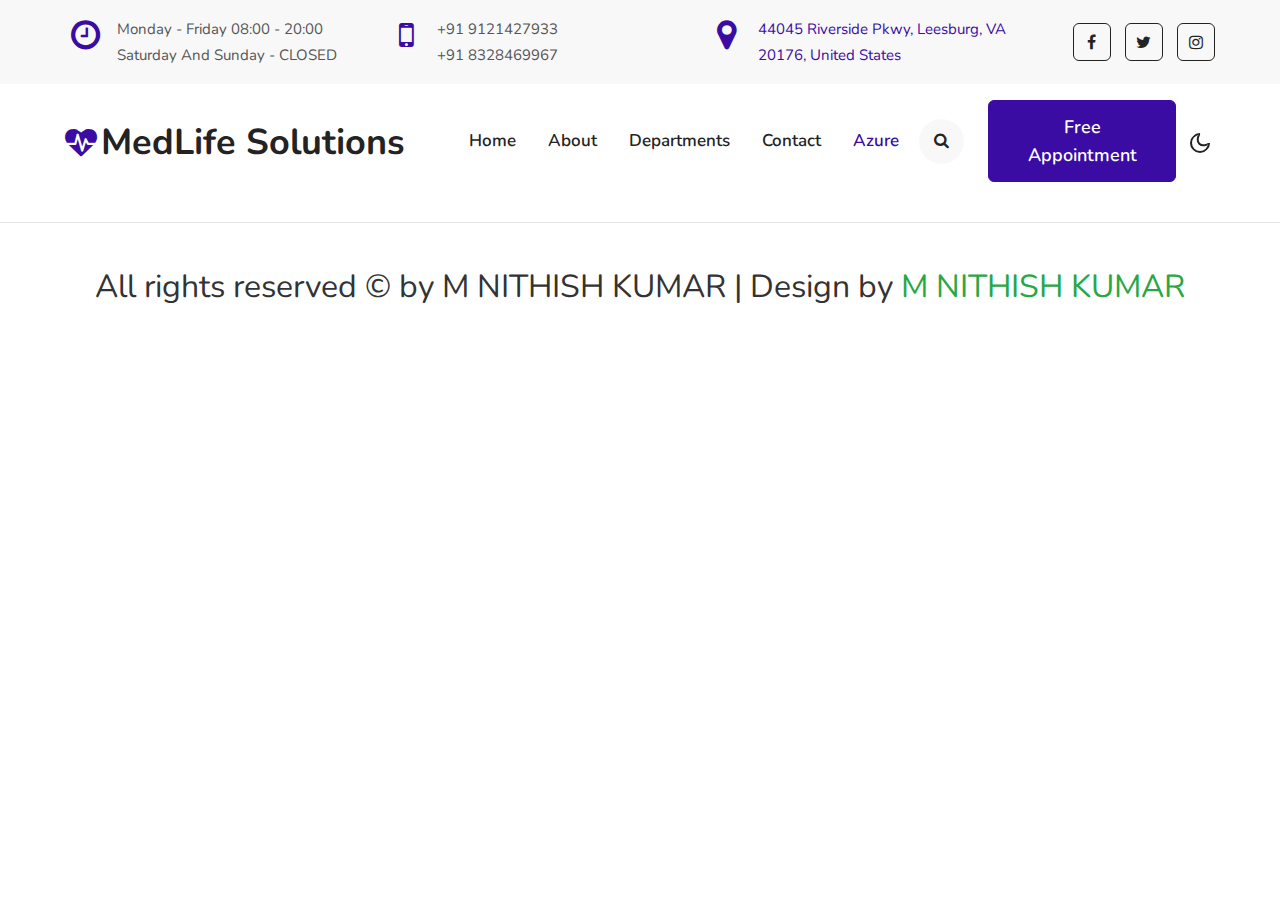
<file: Azure Health.html>
<!doctype html>
<html lang="zxx">

<head>
  <!-- Required meta tags -->
  <meta charset="utf-8">
  <meta name="viewport" content="width=device-width, initial-scale=1, shrink-to-fit=no">
  <title>Health Navigator</title>
  <link href="//fonts.googleapis.com/css?family=Nunito:400,600,700&display=swap" rel="stylesheet">
  <!-- Template CSS -->
  <link rel="stylesheet" href="assets/css/style-starter.css">
  <link rel="stylesheet" href="assets/css/style2.css">
</head>

<body>
  <!--header-->
  <section class="NK-header">
    <header id="site-header" class="">
      <section class="NK-top-header py-3">
        <div class="container">
          <div class="d-grid main-top">
            <div class="top-header-left">
              <ul class="info-top-gridshny">
                <li class="info-grid">
                  <div class="info-icon"><span class="fa fa-clock-o"></span></div>
                  <div class="info-text">
                    <p>Monday - Friday 08:00 - 20:00</p>
                    <p>Saturday and Sunday - CLOSED</p>
                  </div>

                </li>
                <li class="info-grid">
                  <div class="info-icon"><span class="fa fa-mobile"></span></div>
                  <div class="info-text">
                    <p>+91 9121427933</p>
                    <p>+91 8328469967</p>
                  </div>

                </li>
                <li class="info-grid">
                  <div class="info-icon"><span class="fa fa-map-marker"></span></div>
                  <div class="info-text">
                    <p><a href="https://goo.gl/maps/c96BJXr4yu7VoNA7A">
                      44045 Riverside Pkwy, Leesburg, 
                      VA 20176, United States
                    </a>
                    </p>
                  </div>

                </li>
              </ul>
            </div>
            <div class="top-header-right text-lg-right">
              <ul>
                <li>
                  <a href="https://www.facebook.com/profile.php?id=100032790331874"><span class="fa fa-facebook"></span></a>
                </li>
                <li>
                  <a href="https://twitter.com/NithishNK23?t=pseQSqUE0gzWQAMVDZkqSw&s=08"><span class="fa fa-twitter"></span></a>
                </li>
                <li><a href="https://www.instagram.com/invites/contact/?i=ppxrqqc0qqia&utm_content=egost1u" class="instagram mr-0"><span class="fa fa-instagram"></span></a></li>

              </ul>
            </div>
          </div>
        </div>
      </section>
      <div class="header-2hny py-3">
        <div class="container">
          <nav class="navbar navbar-expand-lg navbar-dark stroke">
            <h1><a class="navbar-brand mr-xl-5" href="index.html">
                <span class="fa fa-heartbeat mr-1"></span>MedLife Solutions
              </a></h1>
            <!-- if logo is image enable this   
    <a class="navbar-brand" href="#index.html">
        <img src="image-path" alt="Your logo" title="Your logo" style="height:35px;" />
    </a> -->
            <button class="navbar-toggler  collapsed bg-gradient" type="button" data-toggle="collapse"
              data-target="#navbarTogglerDemo02" aria-controls="navbarTogglerDemo02" aria-expanded="false"
              aria-label="Toggle navigation">
              <span class="navbar-toggler-icon fa icon-expand fa-bars"></span>
              <span class="navbar-toggler-icon fa icon-close fa-times"></span>
              </span>
            </button>

            <div class="collapse navbar-collapse" id="navbarTogglerDemo02">
              <ul class="navbar-nav mx-lg-auto">
                <li class="nav-item">
                  <a class="nav-link" href="index.html">Home <span class="sr-only">(current)</span></a>
                </li>
                <li class="nav-item">
                  <a class="nav-link" href="about.html">About</a>
                </li>
                <li class="nav-item">
                  <a class="nav-link" href="services.html">Departments</a>
                </li>
                <li class="nav-item">
                  <a class="nav-link" href="contact.html">Contact</a>
                </li>
                <li class="nav-item active">
                  <a class="nav-link" href="Azure Health.html">Azure</a>
                </li>
              </ul>
              <ul class="navbar-nav search-right mt-lg-0 mt-2">
                <li class="nav-item mr-lg-3 mr-4" title="Search"><a href="#search" class="btn search-search">
                    <span class="fa fa-search" aria-hidden="true"></span></a></li>
                <li class="nav-item"><a href="#download" class="free-con btn btn-style btn-secondary d-block"
                    data-toggle="modal" data-target="#myModal">Free Appointment</a>

                  <!-- //modal-popup-->
                  <div class="selectpackage">

                    <div class="modal fade" id="myModal" tabindex="-1" role="dialog" aria-labelledby="myLargeModalLabel"
                      aria-hidden="true">
                      <div class="modal-dialog modal-lg">
                        <div class="modal-content">
                          <div class="modal-header">
                            <button type="button" class="close" data-dismiss="modal" aria-hidden="true">
                              &times;</button>
                            <h4 class="modal-title" id="myModalLabel">
                              Make An Appointment</h4>
                          </div>
                          <div class="modal-body packages">
                            <div class="appointment-form">
                              <form action="#" method="post">
                                <div class="fields-grid">
                                  <div class="styled-input">

                                    <div class="appointment-form-field">

                                      <input type="text" name="fullname" placeholder="Full Name" required="">
                                    </div>
                                  </div>
                                  <div class="styled-input">

                                    <div class="appointment-form-field">

                                      <input type="text" name="phone" placeholder="Enter Number" required="">
                                    </div>
                                  </div>

                                  <div class="styled-input">

                                    <div class="appointment-form-field">

                                      <input type="date" name="age" placeholder="Enter Your Age" required="">
                                    </div>
                                  </div>
                                  <div class="styled-input">

                                    <div class="appointment-form-field">

                                      <input type="date" name="date" placeholder="Set a Date" required="">
                                    </div>
                                  </div>
                                  <div class="styled-input">

                                    <div class="appointment-form-field">

                                      <select id="department" required="Specialization">
                                        <option value="">Specialization*</option>
                                        <option value="">Cardiology</option>
                                        <option value="">Heart Surgery</option>
                                        <option value="">Skin Care</option>
                                        <option value="">Body Check-up</option>
                                        <option value="">Numerology</option>
                                        <option value="">Diagnosis</option>
                                        <option value="">Others</option>
                                      </select>
                                    </div>
                                  </div>
                                  <div class="styled-input">

                                    <div class="appointment-form-field">

                                      <select id="doctor" required="Select Doctor">
                                        <option value="">Select Doctor</option>
                                        <option value="">Doctor 1</option>
                                        <option value="">Doctor 2</option>
                                        <option value="">Doctor 3</option>
                                        <option value="">Doctor 4</option>
                                        <option value="">Doctor 5</option>
                                        <option value="">Doctor 6</option>
                                        <option value="">Doctor 7</option>
                                      </select>
                                    </div>
                                  </div>

                                </div>
                                <div class="appointment-btn text-lg-right">
                                  <button type="submit" class="btn btn-style btn-primary mt-4">Book Appointment</button>
                                </div>
                              </form>
                            </div>
                          </div>
                        </div>
                      </div>
                    </div>
                    <script>
                      $('#myModal').modal('show');
                    </script>
                  </div>
                  <!-- //modal-popup-->

                </li>
              </ul>

              <!-- //toggle switch for light and dark theme -->
              <!-- search popup -->
              <div id="search" class="pop-overlay">
                <div class="popup">
                  <form action="#" method="GET" class="d-sm-flex">
                    <input type="search" placeholder="Search.." name="search" required="required" autofocus>
                    <button type="submit">Search</button>
                    <a class="close" href="#url">&times;</a>
                  </form>
                </div>
              </div>
              <!-- /search popup -->
            </div>
            <!-- toggle switch for light and dark theme -->
            <div class="mobile-position">
              <nav class="navigation">
                <div class="theme-switch-wrapper">
                  <label class="theme-switch" for="checkbox">
                    <input type="checkbox" id="checkbox">
                    <div class="mode-container py-1">
                      <i class="gg-sun"></i>
                      <i class="gg-moon"></i>
                    </div>
                  </label>
                </div>
              </nav>
            </div>
            <!-- //toggle switch for light and dark theme -->
          </nav>
        </div>
      </div>
    </header>
    <!--/header--> 
<!-- //copyright -->    
<section class="footer">
  <div class="credit"> All rights reserved  &copy; by M NITHISH KUMAR  | Design by  <span> M NITHISH KUMAR </span> </div>
  <iframe src='https://webchat.botframework.com/embed/FLOWERABS?s=PySnsVIDLsc.npn99TFjb-cGjRsVcbpk716KbOjSGiPa_J_J-4kvkM0'  style='min-width: 200px; width: 100%; min-height: 400px;'></iframe> 
</section>        
        <!-- Template JavaScript -->
        <script src="assets/js/jquery-3.3.1.min.js"></script>
      
        <!-- script for testimonials -->
        <script>
          $(document).ready(function () {
            $('.owl-testimonial').owlCarousel({
              loop: true,
              margin: 0,
              nav: true,
              responsiveClass: true,
              autoplay: true,
              autoplayTimeout: 5000,
              autoplaySpeed: 1000,
              autoplayHoverPause: false,
              responsive: {
                0: {
                  items: 1,
                  nav: false
                },
                480: {
                  items: 1,
                  nav: false
                },
                667: {
                  items: 1,
                  nav: true
                },
                1000: {
                  items: 1,
                  nav: true
                }
              }
            })
          })
        </script>
        <!-- //script for testimonials -->
      
        <script src="assets/js/theme-change.js"></script>
      
        <!-- js for portfolio lightbox -->
        <script src="assets/js/owl.carousel.js"></script>
        <!-- script for testimonials -->
        <script>
          $(document).ready(function () {
            $('.owl-testimonial').owlCarousel({
              loop: true,
              margin: 0,
              nav: true,
              responsiveClass: true,
              autoplay: true,
              autoplayTimeout: 5000,
              autoplaySpeed: 1000,
              autoplayHoverPause: false,
              responsive: {
                0: {
                  items: 1,
                  nav: false
                },
                480: {
                  items: 1,
                  nav: false
                },
                667: {
                  items: 1,
                  nav: true
                },
                1000: {
                  items: 1,
                  nav: true
                }
              }
            })
          })
        </script>
        <!-- //script for testimonials -->
        <!--/MENU-JS-->
        <script>
          $(window).on("scroll", function () {
            var scroll = $(window).scrollTop();
      
            if (scroll >= 80) {
              $("#site-header").addClass("nav-fixed");
            } else {
              $("#site-header").removeClass("nav-fixed");
            }
          });
      
          //Main navigation Active Class Add Remove
          $(".navbar-toggler").on("click", function () {
            $("header").toggleClass("active");
          });
          $(document).on("ready", function () {
            if ($(window).width() > 991) {
              $("header").removeClass("active");
            }
            $(window).on("resize", function () {
              if ($(window).width() > 991) {
                $("header").removeClass("active");
              }
            });
          });
        </script>
        <!--//MENU-JS-->
      
        <script src="assets/js/bootstrap.min.js"></script>
</body>
      
</html>
</file>
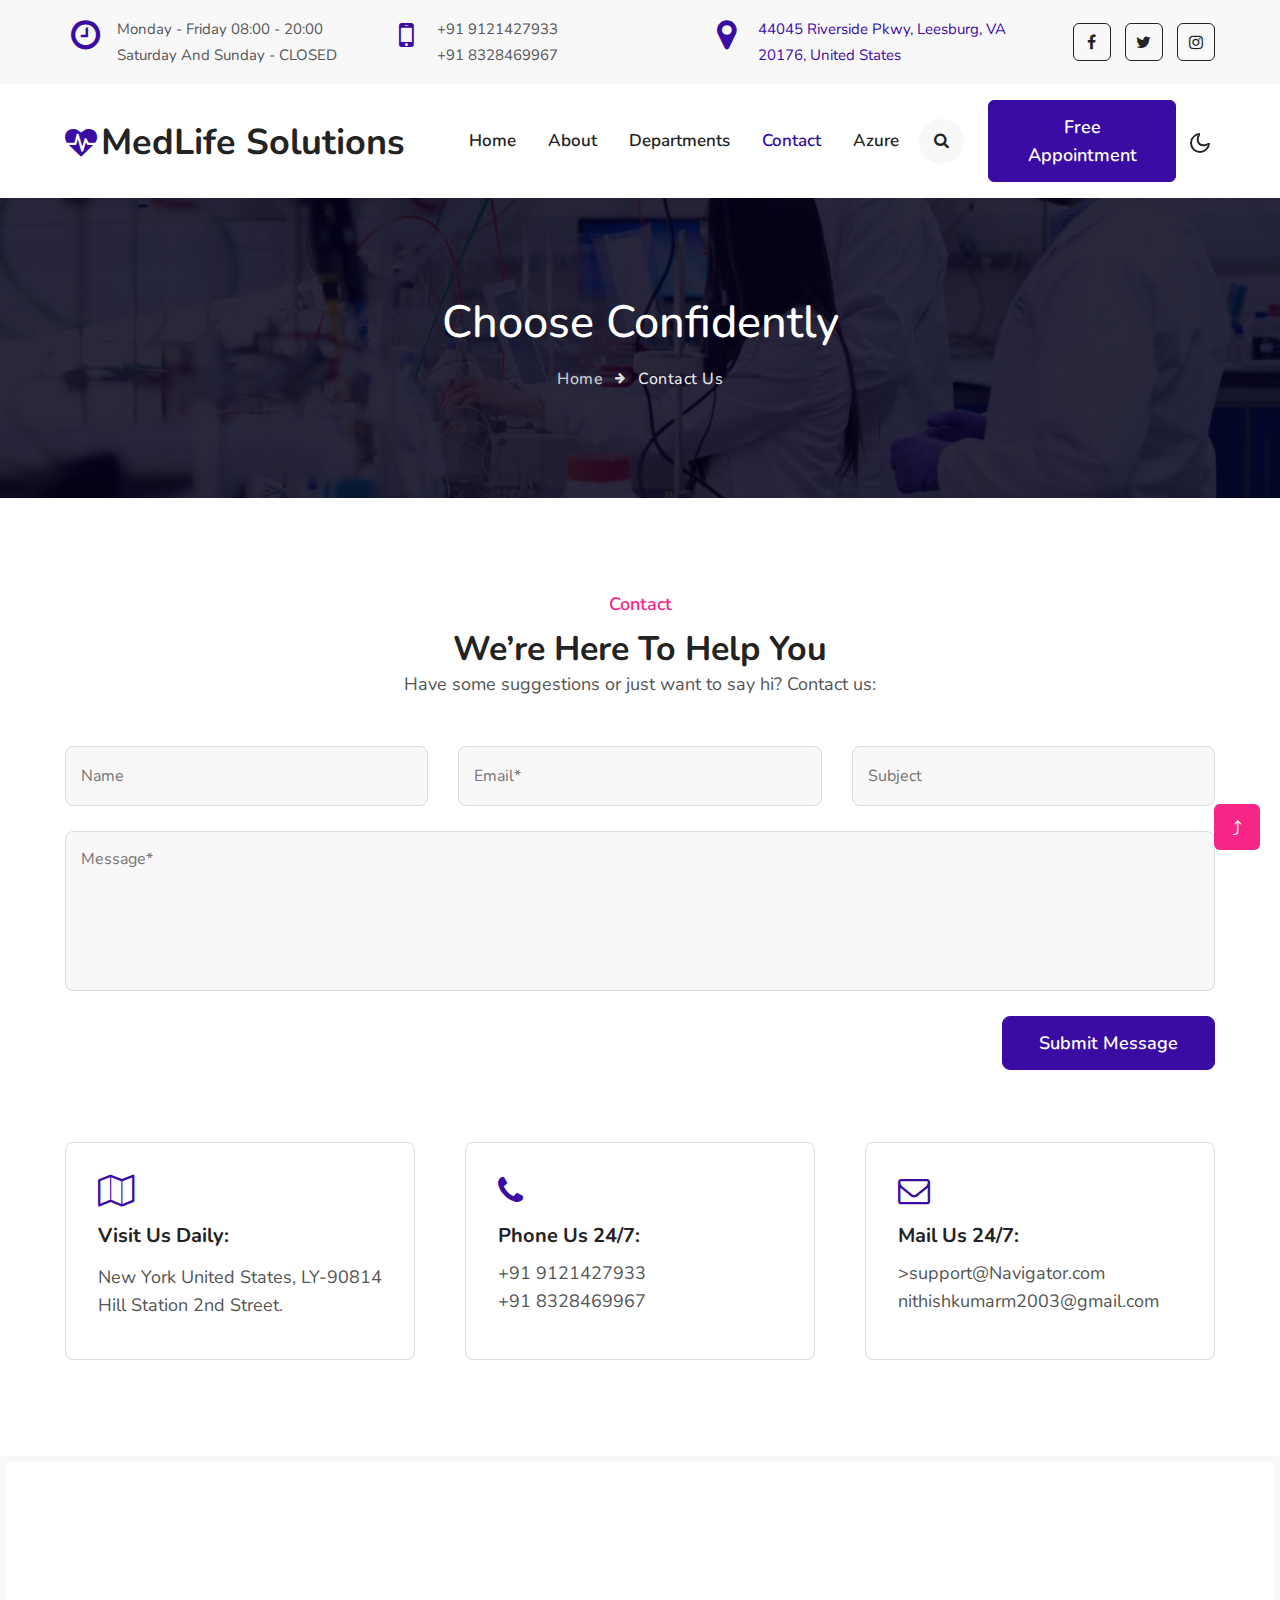
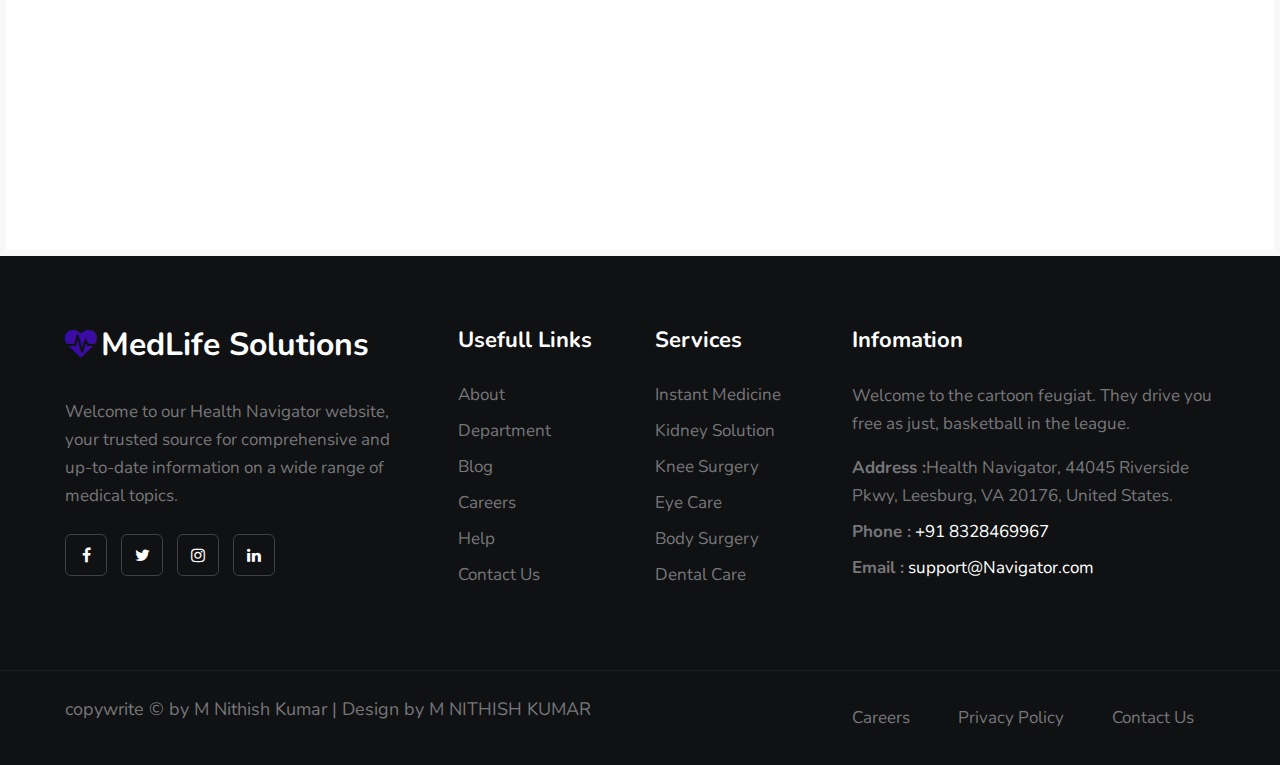
<file: contact.html>
<!doctype html>
<html lang="zxx">

<head>
  <!-- Required meta tags -->
  <meta charset="utf-8">
  <meta name="viewport" content="width=device-width, initial-scale=1, shrink-to-fit=no">
  <title>Health Navigator</title>
  <link href="//fonts.googleapis.com/css?family=Nunito:400,600,700&display=swap" rel="stylesheet">
  <!-- Template CSS -->
  <link rel="stylesheet" href="assets/css/style-starter.css">
</head>

<body>
  <!--header-->
  <section class="NK-header">
    <header id="site-header" class="">
      <section class="NK-top-header py-3">
        <div class="container">
          <div class="d-grid main-top">
            <div class="top-header-left">
              <ul class="info-top-gridshny">
                <li class="info-grid">
                  <div class="info-icon"><span class="fa fa-clock-o"></span></div>
                  <div class="info-text">
                    <p>Monday - Friday 08:00 - 20:00</p>
                    <p>Saturday and Sunday - CLOSED</p>
                  </div>

                </li>
                <li class="info-grid">
                  <div class="info-icon"><span class="fa fa-mobile"></span></div>
                  <div class="info-text">
                    <p>+91 9121427933</p>
                    <p>+91 8328469967</p>
                  </div>

                </li>
                <li class="info-grid">
                  <div class="info-icon"><span class="fa fa-map-marker"></span></div>
                  <div class="info-text">
                    <p><a href="https://goo.gl/maps/c96BJXr4yu7VoNA7A">
                      44045 Riverside Pkwy, Leesburg, 
                      VA 20176, United States
                    </a>
                    </p>
                  </div>

                </li>
              </ul>
            </div>
            <div class="top-header-right text-lg-right">
              <ul>
                <li>
                  <a href="https://www.facebook.com/profile.php?id=100032790331874"><span class="fa fa-facebook"></span></a>
                </li>
                <li>
                  <a href="https://twitter.com/NithishNK23?t=pseQSqUE0gzWQAMVDZkqSw&s=08"><span class="fa fa-twitter"></span></a>
                </li>
                <li><a href="https://www.instagram.com/invites/contact/?i=ppxrqqc0qqia&utm_content=egost1u" class="instagram mr-0"><span class="fa fa-instagram"></span></a></li>

              </ul>
            </div>
          </div>
        </div>
      </section>
      <div class="header-2hny py-3">
        <div class="container">
          <nav class="navbar navbar-expand-lg navbar-dark stroke">
            <h1><a class="navbar-brand mr-xl-5" href="index.html">
                <span class="fa fa-heartbeat mr-1"></span>MedLife Solutions
              </a></h1>
            <!-- if logo is image enable this   
    <a class="navbar-brand" href="#index.html">
        <img src="image-path" alt="Your logo" title="Your logo" style="height:35px;" />
    </a> -->
            <button class="navbar-toggler  collapsed bg-gradient" type="button" data-toggle="collapse"
              data-target="#navbarTogglerDemo02" aria-controls="navbarTogglerDemo02" aria-expanded="false"
              aria-label="Toggle navigation">
              <span class="navbar-toggler-icon fa icon-expand fa-bars"></span>
              <span class="navbar-toggler-icon fa icon-close fa-times"></span>
              </span>
            </button>

            <div class="collapse navbar-collapse" id="navbarTogglerDemo02">
              <ul class="navbar-nav mx-lg-auto">
                <li class="nav-item">
                  <a class="nav-link" href="index.html">Home <span class="sr-only">(current)</span></a>
                </li>
                <li class="nav-item">
                  <a class="nav-link" href="about.html">About</a>
                </li>
                <li class="nav-item ">
                  <a class="nav-link" href="services.html">Departments</a>
                </li>
                <li class="nav-item  active">
                  <a class="nav-link" href="contact.html">Contact</a>
                </li>
                <li class="nav-item">
                  <a class="nav-link" href="Azure Health.html">Azure</a>
                </li>
              </ul>
              <ul class="navbar-nav search-right mt-lg-0 mt-2">
                <li class="nav-item mr-lg-3 mr-4" title="Search"><a href="#search" class="btn search-search">
                    <span class="fa fa-search" aria-hidden="true"></span></a></li>
                <li class="nav-item"><a href="#download" class="free-con btn btn-style btn-secondary d-block"
                    data-toggle="modal" data-target="#myModal">Free Appointment</a>

                  <!-- //modal-popup-->
                  <div class="selectpackage">

                    <div class="modal fade" id="myModal" tabindex="-1" role="dialog" aria-labelledby="myLargeModalLabel"
                      aria-hidden="true">
                      <div class="modal-dialog modal-lg">
                        <div class="modal-content">
                          <div class="modal-header">
                            <button type="button" class="close" data-dismiss="modal" aria-hidden="true">
                              &times;</button>
                            <h4 class="modal-title" id="myModalLabel">
                              Make An Appointment</h4>
                          </div>
                          <div class="modal-body packages">
                            <div class="appointment-form">
                              <form action="#" method="post">
                                <div class="fields-grid">
                                  <div class="styled-input">

                                    <div class="appointment-form-field">

                                      <input type="text" name="fullname" placeholder="Full Name" required="">
                                    </div>
                                  </div>
                                  <div class="styled-input">

                                    <div class="appointment-form-field">

                                      <input type="text" name="phone" placeholder="Enter Number" required="">
                                    </div>
                                  </div>

                                  <div class="styled-input">

                                    <div class="appointment-form-field">

                                      <input type="date" name="age" placeholder="Enter Your Age" required="">
                                    </div>
                                  </div>
                                  <div class="styled-input">

                                    <div class="appointment-form-field">

                                      <input type="date" name="date" placeholder="Set a Date" required="">
                                    </div>
                                  </div>
                                  <div class="styled-input">

                                    <div class="appointment-form-field">

                                      <select id="department" required="Specialization">
                                        <option value="">Specialization*</option>
                                        <option value="">Cardiology</option>
                                        <option value="">Heart Surgery</option>
                                        <option value="">Skin Care</option>
                                        <option value="">Body Check-up</option>
                                        <option value="">Numerology</option>
                                        <option value="">Diagnosis</option>
                                        <option value="">Others</option>
                                      </select>
                                    </div>
                                  </div>
                                  <div class="styled-input">

                                    <div class="appointment-form-field">

                                      <select id="doctor" required="Select Doctor">
                                        <option value="">Select Doctor</option>
                                        <option value="">Doctor 1</option>
                                        <option value="">Doctor 2</option>
                                        <option value="">Doctor 3</option>
                                        <option value="">Doctor 4</option>
                                        <option value="">Doctor 5</option>
                                        <option value="">Doctor 6</option>
                                        <option value="">Doctor 7</option>
                                      </select>
                                    </div>
                                  </div>

                                </div>
                                <div class="appointment-btn text-lg-right">
                                  <button type="submit" class="btn btn-style btn-primary mt-4">Book Appointment</button>
                                </div>
                              </form>
                            </div>
                          </div>
                        </div>
                      </div>
                    </div>
                    <script>
                      $('#myModal').modal('show');
                    </script>
                  </div>
                  <!-- //modal-popup-->

                </li>
              </ul>

              <!-- //toggle switch for light and dark theme -->
              <!-- search popup -->
              <div id="search" class="pop-overlay">
                <div class="popup">
                  <form action="#" method="GET" class="d-sm-flex">
                    <input type="search" placeholder="Search.." name="search" required="required" autofocus>
                    <button type="submit">Search</button>
                    <a class="close" href="#url">&times;</a>
                  </form>
                </div>
              </div>
              <!-- /search popup -->
            </div>
            <!-- toggle switch for light and dark theme -->
            <div class="mobile-position">
              <nav class="navigation">
                <div class="theme-switch-wrapper">
                  <label class="theme-switch" for="checkbox">
                    <input type="checkbox" id="checkbox">
                    <div class="mode-container py-1">
                      <i class="gg-sun"></i>
                      <i class="gg-moon"></i>
                    </div>
                  </label>
                </div>
              </nav>
            </div>
            <!-- //toggle switch for light and dark theme -->
          </nav>
        </div>
      </div>
    </header>
    <!--/header-->
  </section>
  <!--/NK-breadcrumb-->
  <section class="NK-about-breadcrumb">
    <div class="breadcrumb-bg breadcrumb-bg-about py-5">
        <div class="container">
            <h2 class="title">Choose Confidently</h2>
            <ul class="breadcrumbs-custom-path mt-3 text-center">
                <li><a href="index.html">Home</a></li>
                <li class="active"><span class="fa fa-arrow-right mx-2" aria-hidden="true"></span> Contact Us </li>
            </ul>
        </div>
    </div>
  </section>
  <!--//NK-breadcrumb-->
  <!--/contact-->
  <section class="NK-contact-11 pt-5">
    <div class="contacts-main pt-lg-5 pt-3">
      <div class="title-content text-center">
        <h6 class="sub-titlehny">Contact</h6>
        <h3 class="hny-title mb-0">We’re Here to Help You</h3>
        <p class="mb-md-5 mb-4">Have some suggestions or just want to say hi? Contact us:</p>
    </div>
      <div class="form-41-mian section-gap mt-5">
        <div class="container">
          <div class="d-grid align-form-map">
            <div class="form-inner-cont">
              <form action="https://sendmail.NKayouts.com/submitForm" method="post" class="contact-form">
                <div class="form-top-left">

                  <input type="text" name="NKName" id="NKName" placeholder="Name" required="">

                  <input type="email" name="NKSender" id="NKSender" placeholder="Email*"
                    required="">

                  <input type="text" name="NKSubject" id="NKName" placeholder="Subject"
                    required="">

                </div>
                <div class="form-top-righ">
                  <textarea name="NKMessage" id="NKMessage" placeholder="Message*"
                    required=""></textarea>
                </div>
                <div class="form-submit text-right">
                    <button type="submit" class="btn btn-style btn-primary">Submit Message</button>
                  </div>
              </form>
            </div>
      
          </div>
        </div>
      </div>
      <div class="contant11-top-bg mt-4">
        <div class="container pb-lg-5">
          <div class="d-grid contact py-lg-5 py-4">
            <div class="contact-info-left d-grid text-left">
              <div class="contact-info">
                <span class="fa fa-map-o" aria-hidden="true"></span>
                <h4>Visit Us Daily:</h4>
                <p class="mb-2">New York
                  United States, LY-90814 Hill Station 2nd Street.</p>
                
              </div>
              <div class="contact-info">
                <span class="fa fa-phone" aria-hidden="true"></span>
                <h4>Phone Us 24/7:</h4>
                <p class="mb-2 conp"> <a href="tel:+91 9121427933">+91 9121427933</a></p>
                <p class="conp"> <a href="tel:+91 8328469967">+91 8328469967</a></p>
              </div>
              <div class="contact-info">
                <span class="fa fa-envelope-o" aria-hidden="true"></span>
                <h4>Mail Us 24/7:</h4>
                <p class="mb-2 conp"><a href="mailto:mnithishkumar153@gmail.com" class="email">>support@Navigator.com</a></p>
                <p class="conp"><a href="mailto:nithishkumarm2003@gmail.com" class="email">nithishkumarm2003@gmail.com</a></p>
               
              </div>
            </div>
          </div>
        </div>
      </div>
      <div class="map">
        <iframe
          src="https://www.google.com/maps/embed?pb=!1m18!1m12!1m3!1d3001161.424489281!2d-78.01909140705047!3d42.72866436845163!2m3!1f0!2f0!3f0!3m2!1i1024!2i768!4f13.1!3m3!1m2!1s0x4ccc4bf0f123a5a9%3A0xddcfc6c1de189567!2sNew%20York%2C%20USA!5e0!3m2!1sen!2sin!4v1570786994395!5m2!1sen!2sin"
          frameborder="0" allowfullscreen=""></iframe>
      </div>
  </section>
  <!--//contact-->
  <!--//NK-footer-29-main-->
   <!-- footer -->
   <footer class="NK-footer-29-main">
    <div class="footer-29-NK py-5">
      <div class="container py-lg-4">
        <div class="row footer-top-29">
          <div class="col-lg-4 col-md-6 col-sm-7 footer-list-29 footer-1 pr-lg-5">
            <div class="footer-logo mb-3">
              <a class="footer-brand-logo" href="index.html"><span class="fa fa-heartbeat mr-1"></span>MedLife Solutions</a>
            </div>
            <p>Welcome to our Health Navigator website, your trusted source for comprehensive and up-to-date information on a wide range of medical topics.</p>
            <div class="main-social-footer-29 mt-4">
              <a href="https://www.facebook.com/profile.php?id=100032790331874" class="facebook"><span class="fa fa-facebook"></span></a>
              <a href="https://twitter.com/NithishNK23?t=pseQSqUE0gzWQAMVDZkqSw&s=08 " class="twitter"><span class="fa fa-twitter"></span></a>
              <a href=" https://www.instagram.com/invites/contact/?i=ppxrqqc0qqia&utm_content=egost1u" class="instagram"><span class="fa fa-instagram"></span></a>
              <a href="https://www.linkedin.com/in/m-nithish-kumar-851990241" class="linkedin"><span class="fa fa-linkedin"></span></a>
            </div>
          </div>
          <div class="col-lg-2 col-md-6 col-sm-5 col-6 footer-list-29 footer-2 mt-sm-0 mt-5">

            <ul>
              <h6 class="footer-title-29">Usefull Links</h6>
              <li><a href="about.html">About</a></li>
              <li><a href="services.html">Department</a></li>
              <li><a href="blog.html"> Blog</a></li>
              <li><a href="#careers"> Careers</a></li>
              <li><a href="#help">Help</a></li>
              <li><a href="contact.html">Contact us</a></li>
            </ul>
          </div>
          <div class="col-lg-2 col-md-6 col-sm-5 col-6 footer-list-29 footer-3 mt-lg-0 mt-5">
            <h6 class="footer-title-29">Services</h6>
            <ul>
              <li><a href="#medicine">Instant Medicine</a></li>
              <li><a href="#kidney">Kidney Solution</a></li>
              <li><a href="#knee">Knee Surgery</a></li>
              <li><a href="#eye">Eye Care</a></li>
              <li><a href="#surgery">Body Surgery</a></li>
              <li><a href="#care">Dental Care</a></li>

            </ul>

          </div>
          <div class="col-lg-4 col-md-6 col-sm-7 footer-list-29 footer-4 mt-lg-0 mt-5">
            <h6 class="footer-title-29">Infomation</h6>
            <p class="mb-3">Welcome to the cartoon feugiat. They drive you free as just, basketball in the league.</p>
            <p><strong>Address :</strong>Health Navigator, 44045 Riverside Pkwy, Leesburg, VA 20176, United States.</p>
            <p class="my-2"><strong>Phone :</strong> <a href="tel:+91 8328469967">+91 8328469967</a></p>
            <p><strong>Email :</strong> <a href="mailto:mnithishkumar153@gmail.com">support@Navigator.com</a></p>


          </div>
        </div>
      </div>
    </div>
    <!-- //footer -->

    <!-- copyright -->
    <section class="NK-copyright">
      <div class="container">
        <div class="row bottom-copies">
          <p class="col-lg-8 copy-footer-29">copywrite &copy; by M Nithish Kumar
            | Design by M NITHISH KUMAR</p>

          <div class="col-lg-4 footer-list-29">
            <ul class="d-flex text-lg-right">
              <li><a href="#careers"> Careers</a></li>
              <li class="mx-lg-5 mx-md-4 mx-3"><a href="#privacymy-lg-0 my-4">Privacy Policy</a></li>
              <li><a href="contact.html">Contact us</a></li>
            </ul>
          </div>

        </div>
      </div>
    </section>
    <!-- move top -->
    <button onclick="topFunction()" id="movetop" title="Go to top">
      &#10548;
    </button>
    <script>
      // When the user scrolls down 20px from the top of the document, show the button
      window.onscroll = function () {
        scrollFunction()
      };

      function scrollFunction() {
        if (document.body.scrollTop > 20 || document.documentElement.scrollTop > 20) {
          document.getElementById("movetop").style.display = "block";
        } else {
          document.getElementById("movetop").style.display = "none";
        }
      }

      // When the user clicks on the button, scroll to the top of the document
      function topFunction() {
        document.body.scrollTop = 0;
        document.documentElement.scrollTop = 0;
      }
    </script>
    <!-- /move top -->
  </footer>

  <!-- //copyright -->
  <!-- Template JavaScript -->
  <script src="assets/js/jquery-3.3.1.min.js"></script>
  <script src="assets/js/theme-change.js"></script>
  <!--/MENU-JS-->
  <script>
    $(window).on("scroll", function () {
      var scroll = $(window).scrollTop();

      if (scroll >= 80) {
        $("#site-header").addClass("nav-fixed");
      } else {
        $("#site-header").removeClass("nav-fixed");
      }
    });

    //Main navigation Active Class Add Remove
    $(".navbar-toggler").on("click", function () {
      $("header").toggleClass("active");
    });
    $(document).on("ready", function () {
      if ($(window).width() > 991) {
        $("header").removeClass("active");
      }
      $(window).on("resize", function () {
        if ($(window).width() > 991) {
          $("header").removeClass("active");
        }
      });
    });
  </script>
  <!--//MENU-JS-->

  <script src="assets/js/bootstrap.min.js"></script>

</body>

</html>
</file>
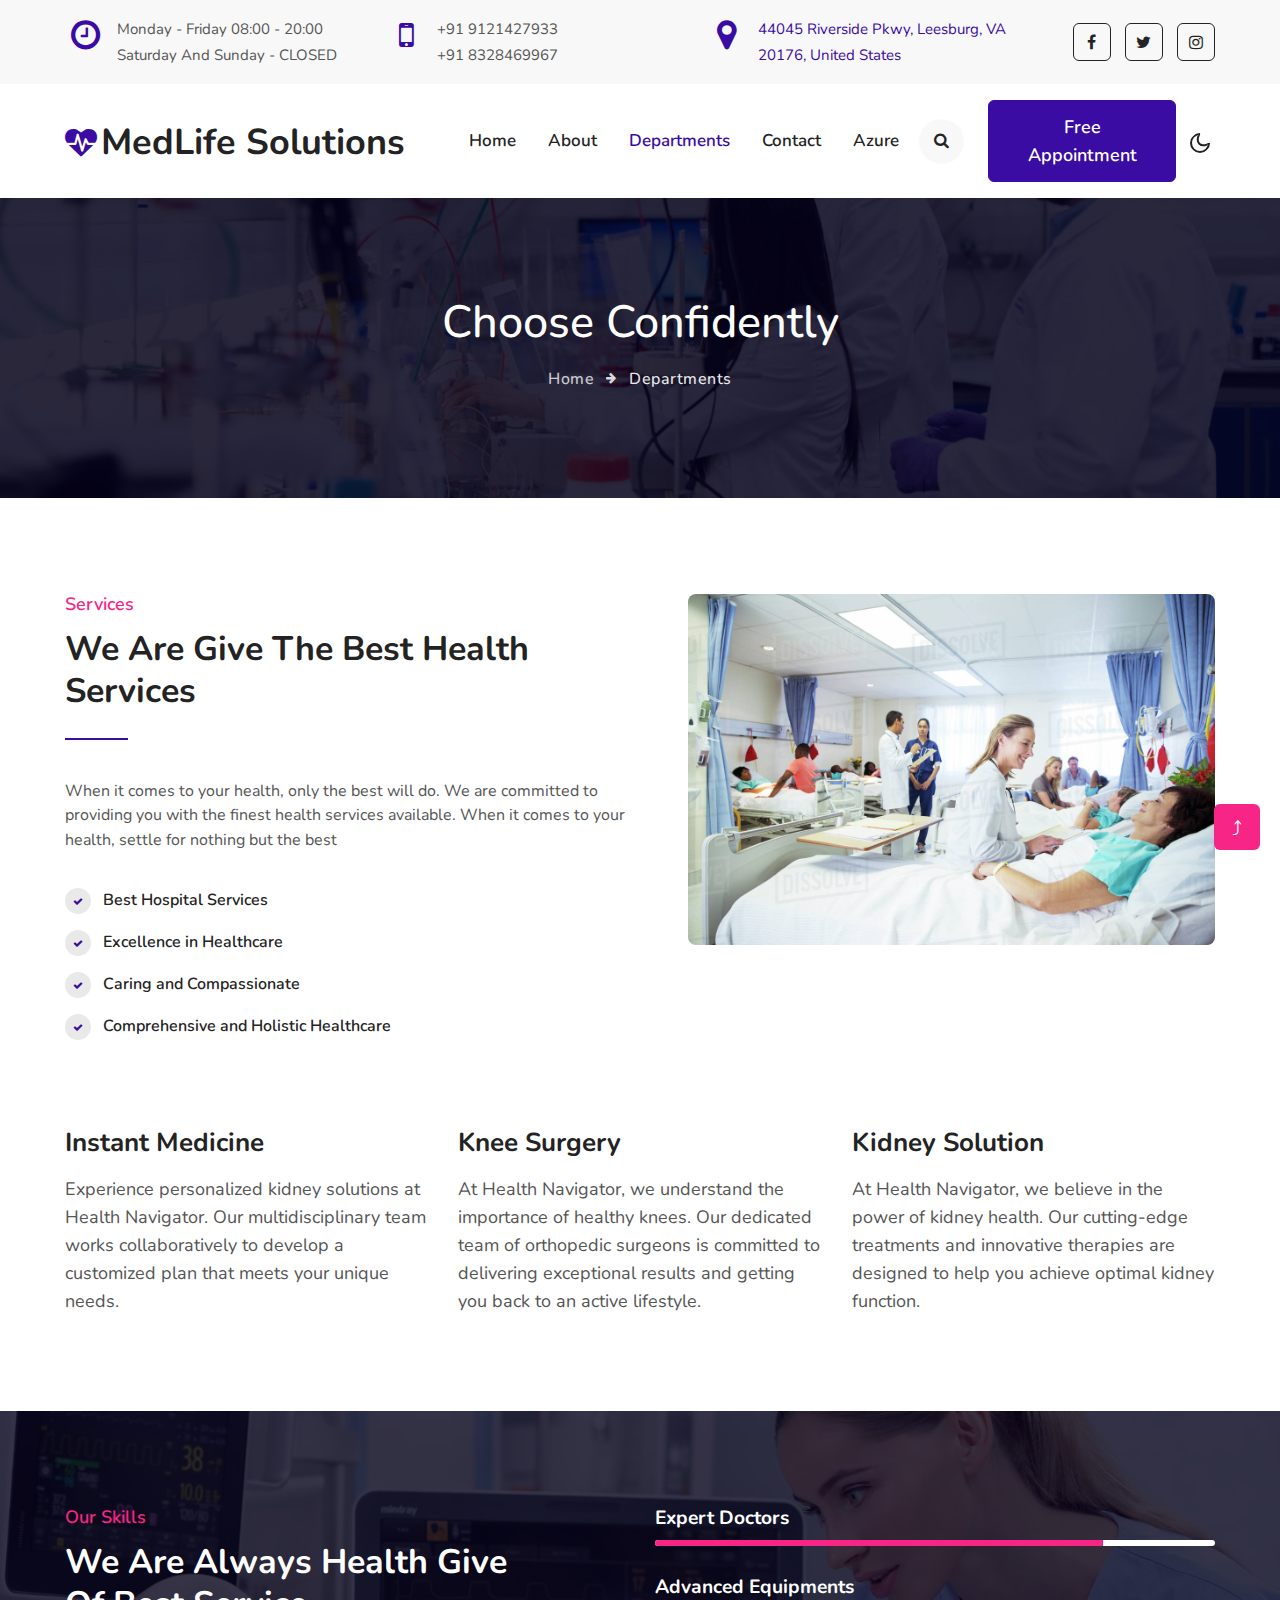
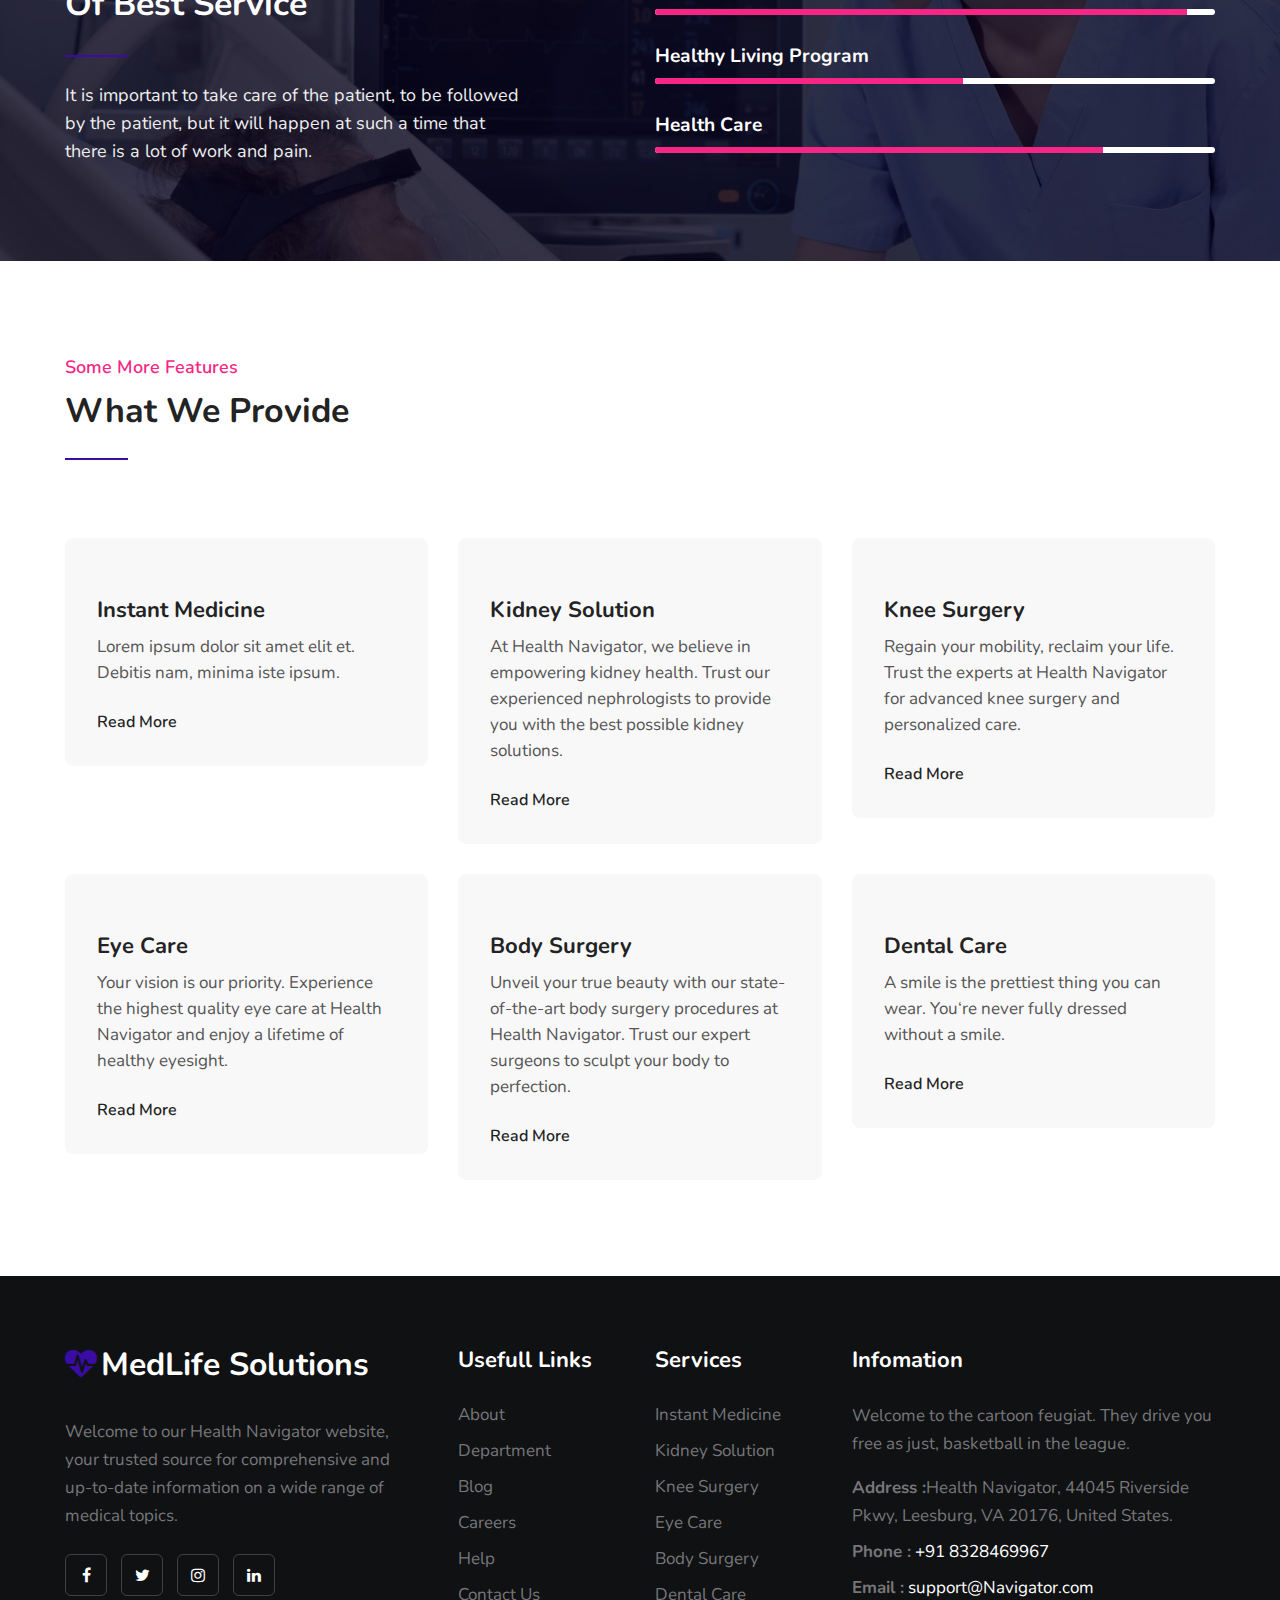
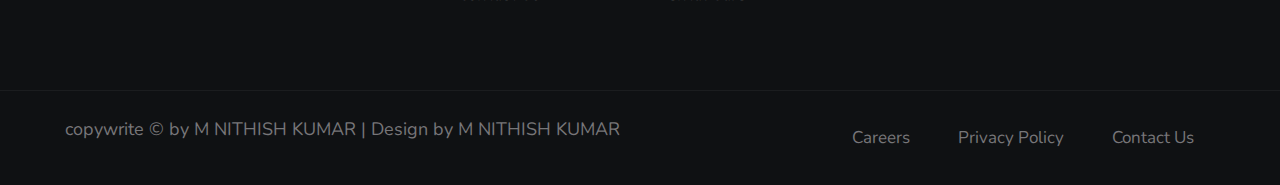
<file: services.html>
<!doctype html>
<html lang="zxx">

<head>
  <!-- Required meta tags -->
  <meta charset="utf-8">
  <meta name="viewport" content="width=device-width, initial-scale=1, shrink-to-fit=no">
  <title>Health Navigator</title>
  <link href="//fonts.googleapis.com/css?family=Nunito:400,600,700&display=swap" rel="stylesheet">
  <!-- Template CSS -->
  <link rel="stylesheet" href="assets/css/style-starter.css">
</head>

<body>
  <!--header-->
  <section class="NK-header">
    <header id="site-header" class="">
      <section class="NK-top-header py-3">
        <div class="container">
          <div class="d-grid main-top">
            <div class="top-header-left">
              <ul class="info-top-gridshny">
                <li class="info-grid">
                  <div class="info-icon"><span class="fa fa-clock-o"></span></div>
                  <div class="info-text">
                    <p>Monday - Friday 08:00 - 20:00</p>
                    <p>Saturday and Sunday - CLOSED</p>
                  </div>

                </li>
                <li class="info-grid">
                  <div class="info-icon"><span class="fa fa-mobile"></span></div>
                  <div class="info-text">
                    <p>+91 9121427933</p>
                    <p>+91 8328469967</p>
                  </div>

                </li>
                <li class="info-grid">
                  <div class="info-icon"><span class="fa fa-map-marker"></span></div>
                  <div class="info-text">
                    <p><a href="https://goo.gl/maps/c96BJXr4yu7VoNA7A">
                      44045 Riverside Pkwy, Leesburg, 
                      VA 20176, United States
                    </a>
                    </p>
                  </div>

                </li>
              </ul>
            </div>
            <div class="top-header-right text-lg-right">
              <ul>
                <li>
                  <a href="https://www.facebook.com/profile.php?id=100032790331874"><span class="fa fa-facebook"></span></a>
                </li>
                <li>
                  <a href="https://twitter.com/NithishNK23?t=pseQSqUE0gzWQAMVDZkqSw&s=08"><span class="fa fa-twitter"></span></a>
                </li>
                <li><a href="https://www.instagram.com/invites/contact/?i=ppxrqqc0qqia&utm_content=egost1u" class="instagram mr-0"><span class="fa fa-instagram"></span></a></li>

              </ul>
            </div>
          </div>
        </div>
      </section>
      <div class="header-2hny py-3">
        <div class="container">
          <nav class="navbar navbar-expand-lg navbar-dark stroke">
            <h1><a class="navbar-brand mr-xl-5" href="index.html">
                <span class="fa fa-heartbeat mr-1"></span>MedLife Solutions
              </a></h1>
            <!-- if logo is image enable this   
    <a class="navbar-brand" href="#index.html">
        <img src="image-path" alt="Your logo" title="Your logo" style="height:35px;" />
    </a> -->
            <button class="navbar-toggler  collapsed bg-gradient" type="button" data-toggle="collapse"
              data-target="#navbarTogglerDemo02" aria-controls="navbarTogglerDemo02" aria-expanded="false"
              aria-label="Toggle navigation">
              <span class="navbar-toggler-icon fa icon-expand fa-bars"></span>
              <span class="navbar-toggler-icon fa icon-close fa-times"></span>
              </span>
            </button>

            <div class="collapse navbar-collapse" id="navbarTogglerDemo02">
              <ul class="navbar-nav mx-lg-auto">
                <li class="nav-item">
                  <a class="nav-link" href="index.html">Home <span class="sr-only">(current)</span></a>
                </li>
                <li class="nav-item">
                  <a class="nav-link" href="about.html">About</a>
                </li>
                <li class="nav-item active">
                  <a class="nav-link" href="services.html">Departments</a>
                </li>
                <li class="nav-item">
                  <a class="nav-link" href="contact.html">Contact</a>
                </li>
                <li class="nav-item">
                  <a class="nav-link" href="Azure Health.html">Azure</a>
                </li>
              </ul>
              <ul class="navbar-nav search-right mt-lg-0 mt-2">
                <li class="nav-item mr-lg-3 mr-4" title="Search"><a href="#search" class="btn search-search">
                    <span class="fa fa-search" aria-hidden="true"></span></a></li>
                <li class="nav-item"><a href="#download" class="free-con btn btn-style btn-secondary d-block"
                    data-toggle="modal" data-target="#myModal">Free Appointment</a>

                  <!-- //modal-popup-->
                  <div class="selectpackage">

                    <div class="modal fade" id="myModal" tabindex="-1" role="dialog" aria-labelledby="myLargeModalLabel"
                      aria-hidden="true">
                      <div class="modal-dialog modal-lg">
                        <div class="modal-content">
                          <div class="modal-header">
                            <button type="button" class="close" data-dismiss="modal" aria-hidden="true">
                              &times;</button>
                            <h4 class="modal-title" id="myModalLabel">
                              Make An Appointment</h4>
                          </div>
                          <div class="modal-body packages">
                            <div class="appointment-form">
                              <form action="#" method="post">
                                <div class="fields-grid">
                                  <div class="styled-input">

                                    <div class="appointment-form-field">

                                      <input type="text" name="fullname" placeholder="Full Name" required="">
                                    </div>
                                  </div>
                                  <div class="styled-input">

                                    <div class="appointment-form-field">

                                      <input type="text" name="phone" placeholder="Enter Number" required="">
                                    </div>
                                  </div>

                                  <div class="styled-input">

                                    <div class="appointment-form-field">

                                      <input type="date" name="age" placeholder="Enter Your Age" required="">
                                    </div>
                                  </div>
                                  <div class="styled-input">

                                    <div class="appointment-form-field">

                                      <input type="date" name="date" placeholder="Set a Date" required="">
                                    </div>
                                  </div>
                                  <div class="styled-input">

                                    <div class="appointment-form-field">

                                      <select id="department" required="Specialization">
                                        <option value="">Specialization*</option>
                                        <option value="">Cardiology</option>
                                        <option value="">Heart Surgery</option>
                                        <option value="">Skin Care</option>
                                        <option value="">Body Check-up</option>
                                        <option value="">Numerology</option>
                                        <option value="">Diagnosis</option>
                                        <option value="">Others</option>
                                      </select>
                                    </div>
                                  </div>
                                  <div class="styled-input">

                                    <div class="appointment-form-field">

                                      <select id="doctor" required="Select Doctor">
                                        <option value="">Select Doctor</option>
                                        <option value="">Doctor 1</option>
                                        <option value="">Doctor 2</option>
                                        <option value="">Doctor 3</option>
                                        <option value="">Doctor 4</option>
                                        <option value="">Doctor 5</option>
                                        <option value="">Doctor 6</option>
                                        <option value="">Doctor 7</option>
                                      </select>
                                    </div>
                                  </div>

                                </div>
                                <div class="appointment-btn text-lg-right">
                                  <button type="submit" class="btn btn-style btn-primary mt-4">Book Appointment</button>
                                </div>
                              </form>
                            </div>
                          </div>
                        </div>
                      </div>
                    </div>
                    <script>
                      $('#myModal').modal('show');
                    </script>
                  </div>
                  <!-- //modal-popup-->

                </li>
              </ul>
              <!-- //toggle switch for light and dark theme -->
              <!-- search popup -->
              <div id="search" class="pop-overlay">
                <div class="popup">
                  <form action="#" method="GET" class="d-sm-flex">
                    <input type="search" placeholder="Search.." name="search" required="required" autofocus>
                    <button type="submit">Search</button>
                    <a class="close" href="#url">&times;</a>
                  </form>
                </div>
              </div>
              <!-- /search popup -->
            </div>
            <!-- toggle switch for light and dark theme -->
            <div class="mobile-position">
              <nav class="navigation">
                <div class="theme-switch-wrapper">
                  <label class="theme-switch" for="checkbox">
                    <input type="checkbox" id="checkbox">
                    <div class="mode-container py-1">
                      <i class="gg-sun"></i>
                      <i class="gg-moon"></i>
                    </div>
                  </label>
                </div>
              </nav>
            </div>
            <!-- //toggle switch for light and dark theme -->
          </nav>
        </div>
      </div>
    </header>
    <!--/header-->
  </section>
  <!--/NK-breadcrumb-->
  <section class="NK-about-breadcrumb">
    <div class="breadcrumb-bg breadcrumb-bg-about py-5">
      <div class="container">
        <h2 class="title">Choose Confidently</h2>
        <ul class="breadcrumbs-custom-path mt-3 text-center">
          <li><a href="index.html">Home</a></li>
          <li class="active"><span class="fa fa-arrow-right mx-2" aria-hidden="true"></span> Departments </li>
        </ul>
      </div>
    </div>
  </section>
  <!--//NK-breadcrumb-->
  <!--/services-->
  <section class="NK-services1">
    <div id="content-with-photo4-block" class="py-5">
      <div class="container py-md-5 py-3">
        <div class="cwp4-two row">
          <div class="cwp4-text col-lg-6">
            <h6 class="sub-titlehny">Services</h6>
            <h3 class="hny-title">We are give the best Health services</h3>
            <div class="separatorhny"></div>
            <p>When it comes to your health, only the best will do. 
              We are committed to providing you with the finest health services available.
              When it comes to your health, settle for nothing but the best
            </p>

            <ul class="cont-4">
              <li><span class="fa fa-check"></span>Best Hospital Services </li>
              <li><span class="fa fa-check"></span>Excellence in Healthcare </li>
              <li><span class="fa fa-check"></span>Caring and Compassionate</li>
              <li><span class="fa fa-check"></span>Comprehensive and Holistic Healthcare</li>
            </ul>
          </div>
          <div class="cwp4-image col-lg-6 pl-lg-5 mt-lg-0 mt-5">
            <img src="assets/images/7.jpg" class="img-curve img-fluid" alt="" />
          </div>
        </div>
        <div class="fea-gd-vv row mt-5 pt-lg-4">
          <div class="float-lt feature-gd col-lg-4 col-sm-6">

            <div class="icon-info">
              <h5>Instant Medicine</h5>
              <p class="mt-3">Experience personalized kidney solutions at  Health Navigator. 
                Our multidisciplinary team works collaboratively to develop a customized plan that meets your unique needs.
              </p>
            </div>

          </div>
          <div class="float-mid feature-gd col-lg-4 col-sm-6 mt-sm-0 mt-4">

            <div class="icon-info">
              <h5>Knee Surgery</h5>
              <p class="mt-3">At Health Navigator, we understand the importance of healthy knees. 
               Our dedicated team of orthopedic surgeons is committed to delivering exceptional results and getting you back to an active lifestyle.
              </p>
            </div>
          </div>
          <div class="float-rt feature-gd col-lg-4 col-sm-6 mt-lg-0 mt-sm-5 mt-4">

            <div class="icon-info">
              <h5>Kidney Solution</h5>
              <p class="mt-3">At Health Navigator, we believe in the power of kidney health. 
                Our cutting-edge treatments and innovative therapies are designed to help you achieve optimal kidney function.
              </p>
            </div>
          </div>

        </div>
      </div>
    </div>
  </section>
  <!--//services-->
    <!--/NK-services3-->
    <section class="NK-content-6 py-5">
      <div class="content-6-mian py-lg-5 py-md-4">
        <div class="container">
          <div class="content-info-in row">
            <div class="content-gd col-lg-5">
              <h6 class="sub-titlehny">Our Skills</h6>
              <h3 class="hny-title two mb-4">We Are Always Health Give Of Best Service</h3>
              <div class="separatorhny"></div>
              <p>It is important to take care of the patient, to be followed by the patient,
                but it will happen at such a time that there is a lot of work and pain. 
              </p>
            </div>
            <div class="content-gd col-lg-6 offset-lg-1">
              <div class="progress-info">
                <h6 class="progress-tittle">Expert Doctors</h6>
                <div class="progress">
                  <div class="progress-bar progress-bar-striped" role="progressbar" style="width: 80%" aria-valuenow="80"
                    aria-valuemin="0" aria-valuemax="100">
                  </div>
                </div>
              </div>
              <div class="progress-info">
                <h6 class="progress-tittle">Advanced Equipments
                </h6>
                <div class="progress">
                  <div class="progress-bar progress-bar-striped" role="progressbar" style="width: 95%" aria-valuenow="95"
                    aria-valuemin="0" aria-valuemax="100">
                  </div>
                </div>
              </div>
              <div class="progress-info">
                <h6 class="progress-tittle">Healthy Living Program</h6>
                <div class="progress">
                  <div class="progress-bar progress-bar-striped" role="progressbar" style="width: 55%" aria-valuenow="55"
                    aria-valuemin="0" aria-valuemax="100">
                  </div>
                </div>
              </div>
              <div class="progress-info mb-0">
                <h6 class="progress-tittle">Health Care</h6>
                <div class="progress">
                  <div class="progress-bar progress-bar-striped" role="progressbar" style="width: 80%" aria-valuenow="80"
                    aria-valuemin="0" aria-valuemax="100">
                  </div>
                </div>
              </div>
            </div>
          </div>
        </div>
      </div>
    </section>
    <!--//NK-services3-->
  <!--/NK-services2-->
  <div class="NK-services2 py-5">
    <div class="container py-xl-5 py-3">
      <div class="title-content">
        <h6 class="sub-titlehny">Some More Features</h6>
        <h3 class="hny-title">What We Provide</h3>
        <div class="separatorhny"></div>
      </div>
      <div class="row features mt-4">
        <div class="col-lg-4 col-md-6 feature-grid">
          <a href="#url">
          </a>
          <div class="feature-body service1"><a href="#url">

            </a>
            <div class="feature-info mt-4"><a href="#url">
                <h3 class="feature-titel mb-2">Instant Medicine</h3>
                <p class="feature-text">Lorem ipsum dolor sit amet elit et. Debitis nam, minima iste
                  ipsum.
                </p>
              </a><a href="#read" class="read mt-4 d-block"> Read More</a>
            </div>
          </div>

        </div>
        <div class="col-lg-4 col-md-6 feature-grid">
          <a href="#url">
          </a>
          <div class="feature-body service2"><a href="#url">

            </a>
            <div class="feature-info mt-4"><a href="#url">
                <h3 class="feature-titel mb-2">Kidney Solution</h3>
                <p class="feature-text">At Health Navigator, we believe in empowering kidney health. 
                  Trust our experienced nephrologists to provide you with the best possible kidney solutions.
                </p>
              </a><a href="#read" class="read mt-4 d-block"> Read More</a>
            </div>
          </div>

        </div>
        <div class="col-lg-4 col-md-6 feature-grid">
          <a href="#url">
          </a>
          <div class="feature-body service3"><a href="#url">

            </a>
            <div class="feature-info mt-4"><a href="#url">
                <h3 class="feature-titel mb-2">Knee Surgery</h3>
                <p class="feature-text">Regain your mobility, reclaim your life.
                   Trust the experts at Health Navigator for advanced knee surgery and personalized care.
                </p>
              </a><a href="#read" class="read mt-4 d-block"> Read More</a>
            </div>
          </div>

        </div>
        <div class="col-lg-4 col-md-6 feature-grid">
          <a href="#url">
          </a>
          <div class="feature-body service4"><a href="#url">

            </a>
            <div class="feature-info mt-4"><a href="#url">
                <h3 class="feature-titel mb-2">Eye Care</h3>
                <p class="feature-text">Your vision is our priority. 
                  Experience the highest quality eye care at Health Navigator and enjoy a lifetime of healthy eyesight.
                </p>
              </a><a href="#read" class="read mt-4 d-block"> Read More</a>
            </div>
          </div>

        </div>
        <div class="col-lg-4 col-md-6 feature-grid">
          <a href="#url">
          </a>
          <div class="feature-body service5"><a href="#url">

            </a>
            <div class="feature-info mt-4"><a href="#url">
                <h3 class="feature-titel mb-2">Body Surgery</h3>
                <p class="feature-text">Unveil your true beauty with our state-of-the-art body surgery procedures at Health Navigator. 
                  Trust our expert surgeons to sculpt your body to perfection.
                </p>
              </a><a href="#read" class="read mt-4 d-block"> Read More</a>
            </div>
          </div>

        </div>
        <div class="col-lg-4 col-md-6 feature-grid">
          <a href="#url">
          </a>
          <div class="feature-body service6"><a href="#url">

            </a>
            <div class="feature-info mt-4"><a href="#url">
                <h3 class="feature-titel mb-2">Dental Care</h3>
                <p class="feature-text">A smile is the prettiest thing you can wear.
                   You‘re never fully dressed without a smile.
                </p>
              </a><a href="#read" class="read mt-4 d-block"> Read More</a>
            </div>
          </div>

        </div>
      </div>
    </div>
  </div>
  <!--//NK-services2-->

  <!--//NK-footer-29-main-->
  <!-- footer -->
  <footer class="NK-footer-29-main">
    <div class="footer-29-NK py-5">
      <div class="container py-lg-4">
        <div class="row footer-top-29">
          <div class="col-lg-4 col-md-6 col-sm-7 footer-list-29 footer-1 pr-lg-5">
            <div class="footer-logo mb-3">
              <a class="footer-brand-logo" href="index.html"><span class="fa fa-heartbeat mr-1"></span>MedLife Solutions</a>
            </div>
            <p>Welcome to our Health Navigator website, your trusted source for comprehensive and up-to-date information on a wide range of medical topics.</p>
            <div class="main-social-footer-29 mt-4">
              <a href="https://www.facebook.com/profile.php?id=100032790331874" class="facebook"><span class="fa fa-facebook"></span></a>
              <a href="https://twitter.com/NithishNK23?t=pseQSqUE0gzWQAMVDZkqSw&s=08 " class="twitter"><span class="fa fa-twitter"></span></a>
              <a href=" https://www.instagram.com/invites/contact/?i=ppxrqqc0qqia&utm_content=egost1u" class="instagram"><span class="fa fa-instagram"></span></a>
              <a href="https://www.linkedin.com/in/m-nithish-kumar-851990241" class="linkedin"><span class="fa fa-linkedin"></span></a>
            </div>
          </div>
          <div class="col-lg-2 col-md-6 col-sm-5 col-6 footer-list-29 footer-2 mt-sm-0 mt-5">

            <ul>
              <h6 class="footer-title-29">Usefull Links</h6>
              <li><a href="about.html">About</a></li>
              <li><a href="services.html">Department</a></li>
              <li><a href="blog.html"> Blog</a></li>
              <li><a href="#careers"> Careers</a></li>
              <li><a href="#help">Help</a></li>
              <li><a href="contact.html">Contact us</a></li>
            </ul>
          </div>
          <div class="col-lg-2 col-md-6 col-sm-5 col-6 footer-list-29 footer-3 mt-lg-0 mt-5">
            <h6 class="footer-title-29">Services</h6>
            <ul>
              <li><a href="#medicine">Instant Medicine</a></li>
              <li><a href="#kidney">Kidney Solution</a></li>
              <li><a href="#knee">Knee Surgery</a></li>
              <li><a href="#eye">Eye Care</a></li>
              <li><a href="#surgery">Body Surgery</a></li>
              <li><a href="#care">Dental Care</a></li>

            </ul>

          </div>
          <div class="col-lg-4 col-md-6 col-sm-7 footer-list-29 footer-4 mt-lg-0 mt-5">
            <h6 class="footer-title-29">Infomation</h6>
            <p class="mb-3">Welcome to the cartoon feugiat. They drive you free as just, basketball in the league.</p>
            <p><strong>Address :</strong>Health Navigator, 44045 Riverside Pkwy, Leesburg, VA 20176, United States.</p>
            <p class="my-2"><strong>Phone :</strong> <a href="tel:+91 8328469967">+91 8328469967</a></p>
            <p><strong>Email :</strong> <a href="mailto:mnithishkumar153@gmail.com">support@Navigator.com</a></p>

          </div>
        </div>
      </div>
    </div>
    <!-- //footer -->

    <!-- copyright -->
    <section class="NK-copyright">
      <div class="container">
        <div class="row bottom-copies">
          <p class="col-lg-8 copy-footer-29">copywrite &copy; by M NITHISH KUMAR
            | Design by M NITHISH KUMAR</p>

          <div class="col-lg-4 footer-list-29">
            <ul class="d-flex text-lg-right">
              <li><a href="#careers"> Careers</a></li>
              <li class="mx-lg-5 mx-md-4 mx-3"><a href="#privacymy-lg-0 my-4">Privacy Policy</a></li>
              <li><a href="contact.html">Contact us</a></li>
            </ul>
          </div>

        </div>
      </div>
    </section>
    <!-- move top -->
    <button onclick="topFunction()" id="movetop" title="Go to top">
      &#10548;
    </button>
    <script>
      // When the user scrolls down 20px from the top of the document, show the button
      window.onscroll = function () {
        scrollFunction()
      };

      function scrollFunction() {
        if (document.body.scrollTop > 20 || document.documentElement.scrollTop > 20) {
          document.getElementById("movetop").style.display = "block";
        } else {
          document.getElementById("movetop").style.display = "none";
        }
      }

      // When the user clicks on the button, scroll to the top of the document
      function topFunction() {
        document.body.scrollTop = 0;
        document.documentElement.scrollTop = 0;
      }
    </script>
    <!-- /move top -->
  </footer>

  <!-- //copyright -->
  <!-- Template JavaScript -->
  <script src="assets/js/jquery-3.3.1.min.js"></script>
  <script src="assets/js/theme-change.js"></script>
  <!--/MENU-JS-->
  <script>
    $(window).on("scroll", function () {
      var scroll = $(window).scrollTop();

      if (scroll >= 80) {
        $("#site-header").addClass("nav-fixed");
      } else {
        $("#site-header").removeClass("nav-fixed");
      }
    });

    //Main navigation Active Class Add Remove
    $(".navbar-toggler").on("click", function () {
      $("header").toggleClass("active");
    });
    $(document).on("ready", function () {
      if ($(window).width() > 991) {
        $("header").removeClass("active");
      }
      $(window).on("resize", function () {
        if ($(window).width() > 991) {
          $("header").removeClass("active");
        }
      });
    });
  </script>
  <!--//MENU-JS-->

  <script src="assets/js/bootstrap.min.js"></script>

</body>

</html>
</file>
<file: assets/css/style-starter.css>
@charset "UTF-8";

:root {
  --blue: #007bff;
  --indigo: #6610f2;
  --purple: #6f42c1;
  --pink: #e83e8c;
  --red: #dc3545;
  --orange: #fd7e14;
  --yellow: #ffc107;
  --green: #28a745;
  --teal: #20c997;
  --cyan: #17a2b8;
  --white: #fff;
  --gray: #6c757d;
  --gray-dark: #343a40;
  --primary: #007bff;
  --secondary: #6c757d;
  --success: #28a745;
  --info: #17a2b8;
  --warning: #ffc107;
  --danger: #dc3545;
  --light: #f8f9fa;
  --dark: #343a40;
  --breakpoint-xs: 0;
  --breakpoint-sm: 576px;
  --breakpoint-md: 768px;
  --breakpoint-lg: 992px;
  --breakpoint-xl: 1200px;
  --font-family-sans-serif: -apple-system, BlinkMacSystemFont, "Segoe UI", Roboto, "Helvetica Neue", Arial, "Noto Sans", sans-serif, "Apple Color Emoji", "Segoe UI Emoji", "Segoe UI Symbol", "Noto Color Emoji";
  --font-family-monospace: SFMono-Regular, Menlo, Monaco, Consolas, "Liberation Mono", "Courier New", monospace;
}

*,
*::before,
*::after {
  box-sizing: border-box;
}

html {
  font-family: 'Nunito', sans-serif;
  line-height: 1.15;
  -webkit-text-size-adjust: 100%;
  -webkit-tap-highlight-color: rgba(0, 0, 0, 0);
}

article,
aside,
figcaption,
figure,
footer,
header,
hgroup,
main,
nav,
section {
  display: block;
}

body {
  margin: 0;
  font-family: -apple-system, BlinkMacSystemFont, "Segoe UI", Roboto, "Helvetica Neue", Arial, "Noto Sans", sans-serif, "Apple Color Emoji", "Segoe UI Emoji", "Segoe UI Symbol", "Noto Color Emoji";
  font-size: 1rem;
  font-weight: 400;
  line-height: 1.5;
  color: #212529;
  text-align: left;
  background-color: #fff;
}

[tabindex="-1"]:focus:not(:focus-visible) {
  outline: 0 !important;
}

hr {
  box-sizing: content-box;
  height: 0;
  overflow: visible;
}

h1,
h2,
h3,
h4,
h5,
h6 {
  margin-top: 0;
  margin-bottom: 0.5rem;
}

p {
  margin-top: 0;
  margin-bottom: 1rem;
}

abbr[title],
abbr[data-original-title] {
  text-decoration: underline;
  -webkit-text-decoration: underline dotted;
  text-decoration: underline dotted;
  cursor: help;
  border-bottom: 0;
  -webkit-text-decoration-skip-ink: none;
  text-decoration-skip-ink: none;
}

address {
  margin-bottom: 1rem;
  font-style: normal;
  line-height: inherit;
}

ol,
ul,
dl {
  margin-top: 0;
  margin-bottom: 1rem;
}

ol ol,
ul ul,
ol ul,
ul ol {
  margin-bottom: 0;
}

dt {
  font-weight: 700;
}

dd {
  margin-bottom: .5rem;
  margin-left: 0;
}

blockquote {
  margin: 0 0 1rem;
}

b,
strong {
  font-weight: bolder;
}

small {
  font-size: 80%;
}

sub,
sup {
  position: relative;
  font-size: 75%;
  line-height: 0;
  vertical-align: baseline;
}

sub {
  bottom: -.25em;
}

sup {
  top: -.5em;
}

a {
  color: var(--primary-color);
  text-decoration: none;
  background-color: transparent;
}

a:hover {
  color: var(--secondary-color);
  text-decoration: underline;
}

a:not([href]) {
  color: inherit;
  text-decoration: none;
}

a:not([href]):hover {
  color: inherit;
  text-decoration: none;
}

pre,
code,
kbd,
samp {
  font-family: SFMono-Regular, Menlo, Monaco, Consolas, "Liberation Mono", "Courier New", monospace;
  font-size: 1em;
}

pre {
  margin-top: 0;
  margin-bottom: 1rem;
  overflow: auto;
}

figure {
  margin: 0 0 1rem;
}

img {
  vertical-align: middle;
  border-style: none;
}

svg {
  overflow: hidden;
  vertical-align: middle;
}

table {
  border-collapse: collapse;
}

caption {
  padding-top: 0.75rem;
  padding-bottom: 0.75rem;
  color: #6c757d;
  text-align: left;
  caption-side: bottom;
}

th {
  text-align: inherit;
}

label {
  display: inline-block;
  margin-bottom: 0.5rem;
}

button {
  border-radius: 0;
}

button:focus {
  outline: 1px dotted;
  outline: 5px auto -webkit-focus-ring-color;
}

input,
button,
select,
optgroup,
textarea {
  margin: 0;
  font-family: inherit;
  font-size: inherit;
  line-height: inherit;
}

button,
input {
  overflow: visible;
}

button,
select {
  text-transform: none;
}

select {
  word-wrap: normal;
}

button,
[type="button"],
[type="reset"],
[type="submit"] {
  -webkit-appearance: button;
}

button:not(:disabled),
[type="button"]:not(:disabled),
[type="reset"]:not(:disabled),
[type="submit"]:not(:disabled) {
  cursor: pointer;
}

button::-moz-focus-inner,
[type="button"]::-moz-focus-inner,
[type="reset"]::-moz-focus-inner,
[type="submit"]::-moz-focus-inner {
  padding: 0;
  border-style: none;
}

input[type="radio"],
input[type="checkbox"] {
  box-sizing: border-box;
  padding: 0;
}

input[type="date"],
input[type="time"],
input[type="datetime-local"],
input[type="month"] {
  -webkit-appearance: listbox;
}

textarea {
  overflow: auto;
  resize: vertical;
}

fieldset {
  min-width: 0;
  padding: 0;
  margin: 0;
  border: 0;
}

legend {
  display: block;
  width: 100%;
  max-width: 100%;
  padding: 0;
  margin-bottom: .5rem;
  font-size: 1.5rem;
  line-height: inherit;
  color: inherit;
  white-space: normal;
}

@media (max-width: 1200px) {
  legend {
    font-size: calc(1.275rem + 0.3vw);
  }
}

progress {
  vertical-align: baseline;
}

[type="number"]::-webkit-inner-spin-button,
[type="number"]::-webkit-outer-spin-button {
  height: auto;
}

[type="search"] {
  outline-offset: -2px;
  -webkit-appearance: none;
}

[type="search"]::-webkit-search-decoration {
  -webkit-appearance: none;
}

::-webkit-file-upload-button {
  font: inherit;
  -webkit-appearance: button;
}

output {
  display: inline-block;
}

summary {
  display: list-item;
  cursor: pointer;
}

template {
  display: none;
}

[hidden] {
  display: none !important;
}

h1,
h2,
h3,
h4,
h5,
h6,
.h1,
.h2,
.h3,
.h4,
.h5,
.h6 {
  margin-bottom: 0.5rem;
  font-weight: 500;
  line-height: 1.2;
}

h1,
.h1 {
  font-size: 2.5rem;
}

@media (max-width: 1200px) {

  h1,
  .h1 {
    font-size: calc(1.375rem + 1.5vw);
  }
}

h2,
.h2 {
  font-size: 2rem;
}

@media (max-width: 1200px) {

  h2,
  .h2 {
    font-size: calc(1.325rem + 0.9vw);
  }
}

h3,
.h3 {
  font-size: 1.75rem;
}

@media (max-width: 1200px) {

  h3,
  .h3 {
    font-size: calc(1.3rem + 0.6vw);
  }
}

h4,
.h4 {
  font-size: 1.5rem;
}

@media (max-width: 1200px) {

  h4,
  .h4 {
    font-size: calc(1.275rem + 0.3vw);
  }
}

h5,
.h5 {
  font-size: 1.25rem;
}

h6,
.h6 {
  font-size: 1rem;
}

.lead {
  font-size: 1.25rem;
  font-weight: 300;
}

.display-1 {
  font-size: 6rem;
  font-weight: 300;
  line-height: 1.2;
}

@media (max-width: 1200px) {
  .display-1 {
    font-size: calc(1.725rem + 5.7vw);
  }
}

.display-2 {
  font-size: 5.5rem;
  font-weight: 300;
  line-height: 1.2;
}

@media (max-width: 1200px) {
  .display-2 {
    font-size: calc(1.675rem + 5.1vw);
  }
}

.display-3 {
  font-size: 4.5rem;
  font-weight: 300;
  line-height: 1.2;
}

@media (max-width: 1200px) {
  .display-3 {
    font-size: calc(1.575rem + 3.9vw);
  }
}

.display-4 {
  font-size: 3.5rem;
  font-weight: 300;
  line-height: 1.2;
}

@media (max-width: 1200px) {
  .display-4 {
    font-size: calc(1.475rem + 2.7vw);
  }
}

hr {
  margin-top: 1rem;
  margin-bottom: 1rem;
  border: 0;
  border-top: 1px solid rgba(0, 0, 0, 0.1);
}

small,
.small {
  font-size: 80%;
  font-weight: 400;
}

mark,
.mark {
  padding: 0.2em;
  background-color: #fcf8e3;
}

.list-unstyled {
  padding-left: 0;
  list-style: none;
}

.list-inline {
  padding-left: 0;
  list-style: none;
}

.list-inline-item {
  display: inline-block;
}

.list-inline-item:not(:last-child) {
  margin-right: 0.5rem;
}

.initialism {
  font-size: 90%;
  text-transform: uppercase;
}

.blockquote {
  margin-bottom: 1rem;
  font-size: 1.25rem;
}

.blockquote-footer {
  display: block;
  font-size: 80%;
  color: #6c757d;
}

.blockquote-footer::before {
  content: "\2014\00A0";
}

.img-fluid {
  max-width: 100%;
  height: auto;
}

.img-thumbnail {
  padding: 0.25rem;
  background-color: #fff;
  border: 1px solid #dee2e6;
  border-radius: 0.25rem;
  max-width: 100%;
  height: auto;
}

.figure {
  display: inline-block;
}

.figure-img {
  margin-bottom: 0.5rem;
  line-height: 1;
}

.figure-caption {
  font-size: 90%;
  color: #6c757d;
}

code {
  font-size: 87.5%;
  color: #e83e8c;
  word-wrap: break-word;
}

a>code {
  color: inherit;
}

kbd {
  padding: 0.2rem 0.4rem;
  font-size: 87.5%;
  color: #fff;
  background-color: #212529;
  border-radius: 0.2rem;
}

kbd kbd {
  padding: 0;
  font-size: 100%;
  font-weight: 700;
}

pre {
  display: block;
  font-size: 87.5%;
  color: #212529;
}

pre code {
  font-size: inherit;
  color: inherit;
  word-break: normal;
}

.pre-scrollable {
  max-height: 340px;
  overflow-y: scroll;
}

.container {
  width: 100%;
  padding-right: 15px;
  padding-left: 15px;
  margin-right: auto;
  margin-left: auto;
}

@media (min-width: 576px) {
  .container {
    max-width: 540px;
  }
}

@media (min-width: 768px) {
  .container {
    max-width: 720px;
  }
}

@media (min-width: 992px) {
  .container {
    max-width: 960px;
  }
}

@media (min-width: 1200px) {
  .container {
    max-width: 1140px;
  }
}

.container-fluid,
.container-sm,
.container-md,
.container-lg,
.container-xl {
  width: 100%;
  padding-right: 15px;
  padding-left: 15px;
  margin-right: auto;
  margin-left: auto;
}

@media (min-width: 576px) {

  .container,
  .container-sm {
    max-width: 540px;
  }
}

@media (min-width: 768px) {

  .container,
  .container-sm,
  .container-md {
    max-width: 720px;
  }
}

@media (min-width: 992px) {

  .container,
  .container-sm,
  .container-md,
  .container-lg {
    max-width: 960px;
  }
}

@media (min-width: 1200px) {

  .container,
  .container-sm,
  .container-md,
  .container-lg,
  .container-xl {
    max-width: 1140px;
  }
}

.row {
  display: flex;
  flex-wrap: wrap;
  margin-right: -15px;
  margin-left: -15px;
}

.no-gutters {
  margin-right: 0;
  margin-left: 0;
}

.no-gutters>.col,
.no-gutters>[class*="col-"] {
  padding-right: 0;
  padding-left: 0;
}

.col-1,
.col-2,
.col-3,
.col-4,
.col-5,
.col-6,
.col-7,
.col-8,
.col-9,
.col-10,
.col-11,
.col-12,
.col,
.col-auto,
.col-sm-1,
.col-sm-2,
.col-sm-3,
.col-sm-4,
.col-sm-5,
.col-sm-6,
.col-sm-7,
.col-sm-8,
.col-sm-9,
.col-sm-10,
.col-sm-11,
.col-sm-12,
.col-sm,
.col-sm-auto,
.col-md-1,
.col-md-2,
.col-md-3,
.col-md-4,
.col-md-5,
.col-md-6,
.col-md-7,
.col-md-8,
.col-md-9,
.col-md-10,
.col-md-11,
.col-md-12,
.col-md,
.col-md-auto,
.col-lg-1,
.col-lg-2,
.col-lg-3,
.col-lg-4,
.col-lg-5,
.col-lg-6,
.col-lg-7,
.col-lg-8,
.col-lg-9,
.col-lg-10,
.col-lg-11,
.col-lg-12,
.col-lg,
.col-lg-auto,
.col-xl-1,
.col-xl-2,
.col-xl-3,
.col-xl-4,
.col-xl-5,
.col-xl-6,
.col-xl-7,
.col-xl-8,
.col-xl-9,
.col-xl-10,
.col-xl-11,
.col-xl-12,
.col-xl,
.col-xl-auto {
  position: relative;
  width: 100%;
  padding-right: 15px;
  padding-left: 15px;
}

.col {
  flex-basis: 0;
  flex-grow: 1;
  max-width: 100%;
}

.row-cols-1>* {
  flex: 0 0 100%;
  max-width: 100%;
}

.row-cols-2>* {
  flex: 0 0 50%;
  max-width: 50%;
}

.row-cols-3>* {
  flex: 0 0 33.33333%;
  max-width: 33.33333%;
}

.row-cols-4>* {
  flex: 0 0 25%;
  max-width: 25%;
}

.row-cols-5>* {
  flex: 0 0 20%;
  max-width: 20%;
}

.row-cols-6>* {
  flex: 0 0 16.66667%;
  max-width: 16.66667%;
}

.col-auto {
  flex: 0 0 auto;
  width: auto;
  max-width: 100%;
}

.col-1 {
  flex: 0 0 8.33333%;
  max-width: 8.33333%;
}

.col-2 {
  flex: 0 0 16.66667%;
  max-width: 16.66667%;
}

.col-3 {
  flex: 0 0 25%;
  max-width: 25%;
}

.col-4 {
  flex: 0 0 33.33333%;
  max-width: 33.33333%;
}

.col-5 {
  flex: 0 0 41.66667%;
  max-width: 41.66667%;
}

.col-6 {
  flex: 0 0 50%;
  max-width: 50%;
}

.col-7 {
  flex: 0 0 58.33333%;
  max-width: 58.33333%;
}

.col-8 {
  flex: 0 0 66.66667%;
  max-width: 66.66667%;
}

.col-9 {
  flex: 0 0 75%;
  max-width: 75%;
}

.col-10 {
  flex: 0 0 83.33333%;
  max-width: 83.33333%;
}

.col-11 {
  flex: 0 0 91.66667%;
  max-width: 91.66667%;
}

.col-12 {
  flex: 0 0 100%;
  max-width: 100%;
}

.order-first {
  order: -1;
}

.order-last {
  order: 13;
}

.order-0 {
  order: 0;
}

.order-1 {
  order: 1;
}

.order-2 {
  order: 2;
}

.order-3 {
  order: 3;
}

.order-4 {
  order: 4;
}

.order-5 {
  order: 5;
}

.order-6 {
  order: 6;
}

.order-7 {
  order: 7;
}

.order-8 {
  order: 8;
}

.order-9 {
  order: 9;
}

.order-10 {
  order: 10;
}

.order-11 {
  order: 11;
}

.order-12 {
  order: 12;
}

.offset-1 {
  margin-left: 8.33333%;
}

.offset-2 {
  margin-left: 16.66667%;
}

.offset-3 {
  margin-left: 25%;
}

.offset-4 {
  margin-left: 33.33333%;
}

.offset-5 {
  margin-left: 41.66667%;
}

.offset-6 {
  margin-left: 50%;
}

.offset-7 {
  margin-left: 58.33333%;
}

.offset-8 {
  margin-left: 66.66667%;
}

.offset-9 {
  margin-left: 75%;
}

.offset-10 {
  margin-left: 83.33333%;
}

.offset-11 {
  margin-left: 91.66667%;
}

@media (min-width: 576px) {
  .col-sm {
    flex-basis: 0;
    flex-grow: 1;
    max-width: 100%;
  }

  .row-cols-sm-1>* {
    flex: 0 0 100%;
    max-width: 100%;
  }

  .row-cols-sm-2>* {
    flex: 0 0 50%;
    max-width: 50%;
  }

  .row-cols-sm-3>* {
    flex: 0 0 33.33333%;
    max-width: 33.33333%;
  }

  .row-cols-sm-4>* {
    flex: 0 0 25%;
    max-width: 25%;
  }

  .row-cols-sm-5>* {
    flex: 0 0 20%;
    max-width: 20%;
  }

  .row-cols-sm-6>* {
    flex: 0 0 16.66667%;
    max-width: 16.66667%;
  }

  .col-sm-auto {
    flex: 0 0 auto;
    width: auto;
    max-width: 100%;
  }

  .col-sm-1 {
    flex: 0 0 8.33333%;
    max-width: 8.33333%;
  }

  .col-sm-2 {
    flex: 0 0 16.66667%;
    max-width: 16.66667%;
  }

  .col-sm-3 {
    flex: 0 0 25%;
    max-width: 25%;
  }

  .col-sm-4 {
    flex: 0 0 33.33333%;
    max-width: 33.33333%;
  }

  .col-sm-5 {
    flex: 0 0 41.66667%;
    max-width: 41.66667%;
  }

  .col-sm-6 {
    flex: 0 0 50%;
    max-width: 50%;
  }

  .col-sm-7 {
    flex: 0 0 58.33333%;
    max-width: 58.33333%;
  }

  .col-sm-8 {
    flex: 0 0 66.66667%;
    max-width: 66.66667%;
  }

  .col-sm-9 {
    flex: 0 0 75%;
    max-width: 75%;
  }

  .col-sm-10 {
    flex: 0 0 83.33333%;
    max-width: 83.33333%;
  }

  .col-sm-11 {
    flex: 0 0 91.66667%;
    max-width: 91.66667%;
  }

  .col-sm-12 {
    flex: 0 0 100%;
    max-width: 100%;
  }

  .order-sm-first {
    order: -1;
  }

  .order-sm-last {
    order: 13;
  }

  .order-sm-0 {
    order: 0;
  }

  .order-sm-1 {
    order: 1;
  }

  .order-sm-2 {
    order: 2;
  }

  .order-sm-3 {
    order: 3;
  }

  .order-sm-4 {
    order: 4;
  }

  .order-sm-5 {
    order: 5;
  }

  .order-sm-6 {
    order: 6;
  }

  .order-sm-7 {
    order: 7;
  }

  .order-sm-8 {
    order: 8;
  }

  .order-sm-9 {
    order: 9;
  }

  .order-sm-10 {
    order: 10;
  }

  .order-sm-11 {
    order: 11;
  }

  .order-sm-12 {
    order: 12;
  }

  .offset-sm-0 {
    margin-left: 0;
  }

  .offset-sm-1 {
    margin-left: 8.33333%;
  }

  .offset-sm-2 {
    margin-left: 16.66667%;
  }

  .offset-sm-3 {
    margin-left: 25%;
  }

  .offset-sm-4 {
    margin-left: 33.33333%;
  }

  .offset-sm-5 {
    margin-left: 41.66667%;
  }

  .offset-sm-6 {
    margin-left: 50%;
  }

  .offset-sm-7 {
    margin-left: 58.33333%;
  }

  .offset-sm-8 {
    margin-left: 66.66667%;
  }

  .offset-sm-9 {
    margin-left: 75%;
  }

  .offset-sm-10 {
    margin-left: 83.33333%;
  }

  .offset-sm-11 {
    margin-left: 91.66667%;
  }
}

@media (min-width: 768px) {
  .col-md {
    flex-basis: 0;
    flex-grow: 1;
    max-width: 100%;
  }

  .row-cols-md-1>* {
    flex: 0 0 100%;
    max-width: 100%;
  }

  .row-cols-md-2>* {
    flex: 0 0 50%;
    max-width: 50%;
  }

  .row-cols-md-3>* {
    flex: 0 0 33.33333%;
    max-width: 33.33333%;
  }

  .row-cols-md-4>* {
    flex: 0 0 25%;
    max-width: 25%;
  }

  .row-cols-md-5>* {
    flex: 0 0 20%;
    max-width: 20%;
  }

  .row-cols-md-6>* {
    flex: 0 0 16.66667%;
    max-width: 16.66667%;
  }

  .col-md-auto {
    flex: 0 0 auto;
    width: auto;
    max-width: 100%;
  }

  .col-md-1 {
    flex: 0 0 8.33333%;
    max-width: 8.33333%;
  }

  .col-md-2 {
    flex: 0 0 16.66667%;
    max-width: 16.66667%;
  }

  .col-md-3 {
    flex: 0 0 25%;
    max-width: 25%;
  }

  .col-md-4 {
    flex: 0 0 33.33333%;
    max-width: 33.33333%;
  }

  .col-md-5 {
    flex: 0 0 41.66667%;
    max-width: 41.66667%;
  }

  .col-md-6 {
    flex: 0 0 50%;
    max-width: 50%;
  }

  .col-md-7 {
    flex: 0 0 58.33333%;
    max-width: 58.33333%;
  }

  .col-md-8 {
    flex: 0 0 66.66667%;
    max-width: 66.66667%;
  }

  .col-md-9 {
    flex: 0 0 75%;
    max-width: 75%;
  }

  .col-md-10 {
    flex: 0 0 83.33333%;
    max-width: 83.33333%;
  }

  .col-md-11 {
    flex: 0 0 91.66667%;
    max-width: 91.66667%;
  }

  .col-md-12 {
    flex: 0 0 100%;
    max-width: 100%;
  }

  .order-md-first {
    order: -1;
  }

  .order-md-last {
    order: 13;
  }

  .order-md-0 {
    order: 0;
  }

  .order-md-1 {
    order: 1;
  }

  .order-md-2 {
    order: 2;
  }

  .order-md-3 {
    order: 3;
  }

  .order-md-4 {
    order: 4;
  }

  .order-md-5 {
    order: 5;
  }

  .order-md-6 {
    order: 6;
  }

  .order-md-7 {
    order: 7;
  }

  .order-md-8 {
    order: 8;
  }

  .order-md-9 {
    order: 9;
  }

  .order-md-10 {
    order: 10;
  }

  .order-md-11 {
    order: 11;
  }

  .order-md-12 {
    order: 12;
  }

  .offset-md-0 {
    margin-left: 0;
  }

  .offset-md-1 {
    margin-left: 8.33333%;
  }

  .offset-md-2 {
    margin-left: 16.66667%;
  }

  .offset-md-3 {
    margin-left: 25%;
  }

  .offset-md-4 {
    margin-left: 33.33333%;
  }

  .offset-md-5 {
    margin-left: 41.66667%;
  }

  .offset-md-6 {
    margin-left: 50%;
  }

  .offset-md-7 {
    margin-left: 58.33333%;
  }

  .offset-md-8 {
    margin-left: 66.66667%;
  }

  .offset-md-9 {
    margin-left: 75%;
  }

  .offset-md-10 {
    margin-left: 83.33333%;
  }

  .offset-md-11 {
    margin-left: 91.66667%;
  }
}

@media (min-width: 992px) {
  .col-lg {
    flex-basis: 0;
    flex-grow: 1;
    max-width: 100%;
  }

  .row-cols-lg-1>* {
    flex: 0 0 100%;
    max-width: 100%;
  }

  .row-cols-lg-2>* {
    flex: 0 0 50%;
    max-width: 50%;
  }

  .row-cols-lg-3>* {
    flex: 0 0 33.33333%;
    max-width: 33.33333%;
  }

  .row-cols-lg-4>* {
    flex: 0 0 25%;
    max-width: 25%;
  }

  .row-cols-lg-5>* {
    flex: 0 0 20%;
    max-width: 20%;
  }

  .row-cols-lg-6>* {
    flex: 0 0 16.66667%;
    max-width: 16.66667%;
  }

  .col-lg-auto {
    flex: 0 0 auto;
    width: auto;
    max-width: 100%;
  }

  .col-lg-1 {
    flex: 0 0 8.33333%;
    max-width: 8.33333%;
  }

  .col-lg-2 {
    flex: 0 0 16.66667%;
    max-width: 16.66667%;
  }

  .col-lg-3 {
    flex: 0 0 25%;
    max-width: 25%;
  }

  .col-lg-4 {
    flex: 0 0 33.33333%;
    max-width: 33.33333%;
  }

  .col-lg-5 {
    flex: 0 0 41.66667%;
    max-width: 41.66667%;
  }

  .col-lg-6 {
    flex: 0 0 50%;
    max-width: 50%;
  }

  .col-lg-7 {
    flex: 0 0 58.33333%;
    max-width: 58.33333%;
  }

  .col-lg-8 {
    flex: 0 0 66.66667%;
    max-width: 66.66667%;
  }

  .col-lg-9 {
    flex: 0 0 75%;
    max-width: 75%;
  }

  .col-lg-10 {
    flex: 0 0 83.33333%;
    max-width: 83.33333%;
  }

  .col-lg-11 {
    flex: 0 0 91.66667%;
    max-width: 91.66667%;
  }

  .col-lg-12 {
    flex: 0 0 100%;
    max-width: 100%;
  }

  .order-lg-first {
    order: -1;
  }

  .order-lg-last {
    order: 13;
  }

  .order-lg-0 {
    order: 0;
  }

  .order-lg-1 {
    order: 1;
  }

  .order-lg-2 {
    order: 2;
  }

  .order-lg-3 {
    order: 3;
  }

  .order-lg-4 {
    order: 4;
  }

  .order-lg-5 {
    order: 5;
  }

  .order-lg-6 {
    order: 6;
  }

  .order-lg-7 {
    order: 7;
  }

  .order-lg-8 {
    order: 8;
  }

  .order-lg-9 {
    order: 9;
  }

  .order-lg-10 {
    order: 10;
  }

  .order-lg-11 {
    order: 11;
  }

  .order-lg-12 {
    order: 12;
  }

  .offset-lg-0 {
    margin-left: 0;
  }

  .offset-lg-1 {
    margin-left: 8.33333%;
  }

  .offset-lg-2 {
    margin-left: 16.66667%;
  }

  .offset-lg-3 {
    margin-left: 25%;
  }

  .offset-lg-4 {
    margin-left: 33.33333%;
  }

  .offset-lg-5 {
    margin-left: 41.66667%;
  }

  .offset-lg-6 {
    margin-left: 50%;
  }

  .offset-lg-7 {
    margin-left: 58.33333%;
  }

  .offset-lg-8 {
    margin-left: 66.66667%;
  }

  .offset-lg-9 {
    margin-left: 75%;
  }

  .offset-lg-10 {
    margin-left: 83.33333%;
  }

  .offset-lg-11 {
    margin-left: 91.66667%;
  }
}

@media (min-width: 1200px) {
  .col-xl {
    flex-basis: 0;
    flex-grow: 1;
    max-width: 100%;
  }

  .row-cols-xl-1>* {
    flex: 0 0 100%;
    max-width: 100%;
  }

  .row-cols-xl-2>* {
    flex: 0 0 50%;
    max-width: 50%;
  }

  .row-cols-xl-3>* {
    flex: 0 0 33.33333%;
    max-width: 33.33333%;
  }

  .row-cols-xl-4>* {
    flex: 0 0 25%;
    max-width: 25%;
  }

  .row-cols-xl-5>* {
    flex: 0 0 20%;
    max-width: 20%;
  }

  .row-cols-xl-6>* {
    flex: 0 0 16.66667%;
    max-width: 16.66667%;
  }

  .col-xl-auto {
    flex: 0 0 auto;
    width: auto;
    max-width: 100%;
  }

  .col-xl-1 {
    flex: 0 0 8.33333%;
    max-width: 8.33333%;
  }

  .col-xl-2 {
    flex: 0 0 16.66667%;
    max-width: 16.66667%;
  }

  .col-xl-3 {
    flex: 0 0 25%;
    max-width: 25%;
  }

  .col-xl-4 {
    flex: 0 0 33.33333%;
    max-width: 33.33333%;
  }

  .col-xl-5 {
    flex: 0 0 41.66667%;
    max-width: 41.66667%;
  }

  .col-xl-6 {
    flex: 0 0 50%;
    max-width: 50%;
  }

  .col-xl-7 {
    flex: 0 0 58.33333%;
    max-width: 58.33333%;
  }

  .col-xl-8 {
    flex: 0 0 66.66667%;
    max-width: 66.66667%;
  }

  .col-xl-9 {
    flex: 0 0 75%;
    max-width: 75%;
  }

  .col-xl-10 {
    flex: 0 0 83.33333%;
    max-width: 83.33333%;
  }

  .col-xl-11 {
    flex: 0 0 91.66667%;
    max-width: 91.66667%;
  }

  .col-xl-12 {
    flex: 0 0 100%;
    max-width: 100%;
  }

  .order-xl-first {
    order: -1;
  }

  .order-xl-last {
    order: 13;
  }

  .order-xl-0 {
    order: 0;
  }

  .order-xl-1 {
    order: 1;
  }

  .order-xl-2 {
    order: 2;
  }

  .order-xl-3 {
    order: 3;
  }

  .order-xl-4 {
    order: 4;
  }

  .order-xl-5 {
    order: 5;
  }

  .order-xl-6 {
    order: 6;
  }

  .order-xl-7 {
    order: 7;
  }

  .order-xl-8 {
    order: 8;
  }

  .order-xl-9 {
    order: 9;
  }

  .order-xl-10 {
    order: 10;
  }

  .order-xl-11 {
    order: 11;
  }

  .order-xl-12 {
    order: 12;
  }

  .offset-xl-0 {
    margin-left: 0;
  }

  .offset-xl-1 {
    margin-left: 8.33333%;
  }

  .offset-xl-2 {
    margin-left: 16.66667%;
  }

  .offset-xl-3 {
    margin-left: 25%;
  }

  .offset-xl-4 {
    margin-left: 33.33333%;
  }

  .offset-xl-5 {
    margin-left: 41.66667%;
  }

  .offset-xl-6 {
    margin-left: 50%;
  }

  .offset-xl-7 {
    margin-left: 58.33333%;
  }

  .offset-xl-8 {
    margin-left: 66.66667%;
  }

  .offset-xl-9 {
    margin-left: 75%;
  }

  .offset-xl-10 {
    margin-left: 83.33333%;
  }

  .offset-xl-11 {
    margin-left: 91.66667%;
  }
}

.table {
  width: 100%;
  margin-bottom: 1rem;
  color: #212529;
}

.table th,
.table td {
  padding: 0.75rem;
  vertical-align: top;
  border-top: 1px solid #dee2e6;
}

.table thead th {
  vertical-align: bottom;
  border-bottom: 2px solid #dee2e6;
}

.table tbody+tbody {
  border-top: 2px solid #dee2e6;
}

.table-sm th,
.table-sm td {
  padding: 0.3rem;
}

.table-bordered {
  border: 1px solid #dee2e6;
}

.table-bordered th,
.table-bordered td {
  border: 1px solid #dee2e6;
}

.table-bordered thead th,
.table-bordered thead td {
  border-bottom-width: 2px;
}

.table-borderless th,
.table-borderless td,
.table-borderless thead th,
.table-borderless tbody+tbody {
  border: 0;
}

.table-striped tbody tr:nth-of-type(odd) {
  background-color: rgba(0, 0, 0, 0.05);
}

.table-hover tbody tr:hover {
  color: #212529;
  background-color: rgba(0, 0, 0, 0.075);
}

.table-primary,
.table-primary>th,
.table-primary>td {
  background-color: #f2d9c1;
}

.table-primary th,
.table-primary td,
.table-primary thead th,
.table-primary tbody+tbody {
  border-color: #e7b88c;
}

.table-hover .table-primary:hover {
  background-color: #eeccac;
}

.table-hover .table-primary:hover>td,
.table-hover .table-primary:hover>th {
  background-color: #eeccac;
}

.table-secondary,
.table-secondary>th,
.table-secondary>td {
  background-color: #d6d8db;
}

.table-secondary th,
.table-secondary td,
.table-secondary thead th,
.table-secondary tbody+tbody {
  border-color: #b3b7bb;
}

.table-hover .table-secondary:hover {
  background-color: #c8cbcf;
}

.table-hover .table-secondary:hover>td,
.table-hover .table-secondary:hover>th {
  background-color: #c8cbcf;
}

.table-success,
.table-success>th,
.table-success>td {
  background-color: #c3e6cb;
}

.table-success th,
.table-success td,
.table-success thead th,
.table-success tbody+tbody {
  border-color: #8fd19e;
}

.table-hover .table-success:hover {
  background-color: #b1dfbb;
}

.table-hover .table-success:hover>td,
.table-hover .table-success:hover>th {
  background-color: #b1dfbb;
}

.table-info,
.table-info>th,
.table-info>td {
  background-color: #bee5eb;
}

.table-info th,
.table-info td,
.table-info thead th,
.table-info tbody+tbody {
  border-color: #86cfda;
}

.table-hover .table-info:hover {
  background-color: #abdde5;
}

.table-hover .table-info:hover>td,
.table-hover .table-info:hover>th {
  background-color: #abdde5;
}

.table-warning,
.table-warning>th,
.table-warning>td {
  background-color: #ffeeba;
}

.table-warning th,
.table-warning td,
.table-warning thead th,
.table-warning tbody+tbody {
  border-color: #ffdf7e;
}

.table-hover .table-warning:hover {
  background-color: #ffe8a1;
}

.table-hover .table-warning:hover>td,
.table-hover .table-warning:hover>th {
  background-color: #ffe8a1;
}

.table-danger,
.table-danger>th,
.table-danger>td {
  background-color: #f5c6cb;
}

.table-danger th,
.table-danger td,
.table-danger thead th,
.table-danger tbody+tbody {
  border-color: #ed969e;
}

.table-hover .table-danger:hover {
  background-color: #f1b0b7;
}

.table-hover .table-danger:hover>td,
.table-hover .table-danger:hover>th {
  background-color: #f1b0b7;
}

.table-light,
.table-light>th,
.table-light>td {
  background-color: #fdfdfe;
}

.table-light th,
.table-light td,
.table-light thead th,
.table-light tbody+tbody {
  border-color: #fbfcfc;
}

.table-hover .table-light:hover {
  background-color: #ececf6;
}

.table-hover .table-light:hover>td,
.table-hover .table-light:hover>th {
  background-color: #ececf6;
}

.table-dark,
.table-dark>th,
.table-dark>td {
  background-color: #c6c8ca;
}

.table-dark th,
.table-dark td,
.table-dark thead th,
.table-dark tbody+tbody {
  border-color: #95999c;
}

.table-hover .table-dark:hover {
  background-color: #b9bbbe;
}

.table-hover .table-dark:hover>td,
.table-hover .table-dark:hover>th {
  background-color: #b9bbbe;
}

.table-active,
.table-active>th,
.table-active>td {
  background-color: rgba(0, 0, 0, 0.075);
}

.table-hover .table-active:hover {
  background-color: rgba(0, 0, 0, 0.075);
}

.table-hover .table-active:hover>td,
.table-hover .table-active:hover>th {
  background-color: rgba(0, 0, 0, 0.075);
}

.table .thead-dark th {
  color: #fff;
  background-color: #343a40;
  border-color: #454d55;
}

.table .thead-light th {
  color: #495057;
  background-color: #e9ecef;
  border-color: #dee2e6;
}

.table-dark {
  color: #fff;
  background-color: #343a40;
}

.table-dark th,
.table-dark td,
.table-dark thead th {
  border-color: #454d55;
}

.table-dark.table-bordered {
  border: 0;
}

.table-dark.table-striped tbody tr:nth-of-type(odd) {
  background-color: rgba(255, 255, 255, 0.05);
}

.table-dark.table-hover tbody tr:hover {
  color: #fff;
  background-color: rgba(255, 255, 255, 0.075);
}

@media (max-width: 575.98px) {
  .table-responsive-sm {
    display: block;
    width: 100%;
    overflow-x: auto;
    -webkit-overflow-scrolling: touch;
  }

  .table-responsive-sm>.table-bordered {
    border: 0;
  }
}

@media (max-width: 767.98px) {
  .table-responsive-md {
    display: block;
    width: 100%;
    overflow-x: auto;
    -webkit-overflow-scrolling: touch;
  }

  .table-responsive-md>.table-bordered {
    border: 0;
  }
}

@media (max-width: 991.98px) {
  .table-responsive-lg {
    display: block;
    width: 100%;
    overflow-x: auto;
    -webkit-overflow-scrolling: touch;
  }

  .table-responsive-lg>.table-bordered {
    border: 0;
  }
}

@media (max-width: 1199.98px) {
  .table-responsive-xl {
    display: block;
    width: 100%;
    overflow-x: auto;
    -webkit-overflow-scrolling: touch;
  }

  .table-responsive-xl>.table-bordered {
    border: 0;
  }
}

.table-responsive {
  display: block;
  width: 100%;
  overflow-x: auto;
  -webkit-overflow-scrolling: touch;
}

.table-responsive>.table-bordered {
  border: 0;
}

.form-control {
  display: block;
  width: 100%;
  height: calc(1.5em + 0.75rem + 2px);
  padding: 0.375rem 0.75rem;
  font-size: 1rem;
  font-weight: 400;
  line-height: 1.5;
  color: #495057;
  background-color: #fff;
  background-clip: padding-box;
  border: 1px solid #ced4da;
  border-radius: 0.25rem;
  transition: border-color 0.15s ease-in-out, box-shadow 0.15s ease-in-out;
}

@media (prefers-reduced-motion: reduce) {
  .form-control {
    transition: none;
  }
}

.form-control::-ms-expand {
  background-color: transparent;
  border: 0;
}

.form-control:-moz-focusring {
  color: transparent;
  text-shadow: 0 0 0 #495057;
}

.form-control:focus {
  color: #495057;
  background-color: #fff;
  border-color: #ecb886;
  outline: 0;
  box-shadow: 0 0 0 0.2rem rgba(209, 119, 33, 0.25);
}

.form-control::-webkit-input-placeholder {
  color: #6c757d;
  opacity: 1;
}

.form-control::-moz-placeholder {
  color: #6c757d;
  opacity: 1;
}

.form-control:-ms-input-placeholder {
  color: #6c757d;
  opacity: 1;
}

.form-control::-ms-input-placeholder {
  color: #6c757d;
  opacity: 1;
}

.form-control::placeholder {
  color: #6c757d;
  opacity: 1;
}

.form-control:disabled,
.form-control[readonly] {
  background-color: #e9ecef;
  opacity: 1;
}

select.form-control:focus::-ms-value {
  color: #495057;
  background-color: #fff;
}

.form-control-file,
.form-control-range {
  display: block;
  width: 100%;
}

.col-form-label {
  padding-top: calc(0.375rem + 1px);
  padding-bottom: calc(0.375rem + 1px);
  margin-bottom: 0;
  font-size: inherit;
  line-height: 1.5;
}

.col-form-label-lg {
  padding-top: calc(0.5rem + 1px);
  padding-bottom: calc(0.5rem + 1px);
  font-size: 1.25rem;
  line-height: 1.5;
}

.col-form-label-sm {
  padding-top: calc(0.25rem + 1px);
  padding-bottom: calc(0.25rem + 1px);
  font-size: 0.875rem;
  line-height: 1.5;
}

.form-control-plaintext {
  display: block;
  width: 100%;
  padding: 0.375rem 0;
  margin-bottom: 0;
  font-size: 1rem;
  line-height: 1.5;
  color: #212529;
  background-color: transparent;
  border: solid transparent;
  border-width: 1px 0;
}

.form-control-plaintext.form-control-sm,
.form-control-plaintext.form-control-lg {
  padding-right: 0;
  padding-left: 0;
}

.form-control-sm {
  height: calc(1.5em + 0.5rem + 2px);
  padding: 0.25rem 0.5rem;
  font-size: 0.875rem;
  line-height: 1.5;
  border-radius: 0.2rem;
}

.form-control-lg {
  height: calc(1.5em + 1rem + 2px);
  padding: 0.5rem 1rem;
  font-size: 1.25rem;
  line-height: 1.5;
  border-radius: 0.3rem;
}

select.form-control[size],
select.form-control[multiple] {
  height: auto;
}

textarea.form-control {
  height: auto;
}

.form-group {
  margin-bottom: 1rem;
}

.form-text {
  display: block;
  margin-top: 0.25rem;
}

.form-row {
  display: flex;
  flex-wrap: wrap;
  margin-right: -5px;
  margin-left: -5px;
}

.form-row>.col,
.form-row>[class*="col-"] {
  padding-right: 5px;
  padding-left: 5px;
}

.form-check {
  position: relative;
  display: block;
  padding-left: 1.25rem;
}

.form-check-input {
  position: absolute;
  margin-top: 0.3rem;
  margin-left: -1.25rem;
}

.form-check-input[disabled]~.form-check-label,
.form-check-input:disabled~.form-check-label {
  color: #6c757d;
}

.form-check-label {
  margin-bottom: 0;
}

.form-check-inline {
  display: inline-flex;
  align-items: center;
  padding-left: 0;
  margin-right: 0.75rem;
}

.form-check-inline .form-check-input {
  position: static;
  margin-top: 0;
  margin-right: 0.3125rem;
  margin-left: 0;
}

.valid-feedback {
  display: none;
  width: 100%;
  margin-top: 0.25rem;
  font-size: 80%;
  color: #28a745;
}

.valid-tooltip {
  position: absolute;
  top: 100%;
  z-index: 5;
  display: none;
  max-width: 100%;
  padding: 0.25rem 0.5rem;
  margin-top: .1rem;
  font-size: 0.875rem;
  line-height: 1.5;
  color: #fff;
  background-color: rgba(40, 167, 69, 0.9);
  border-radius: 0.25rem;
}

.was-validated :valid~.valid-feedback,
.was-validated :valid~.valid-tooltip,
.is-valid~.valid-feedback,
.is-valid~.valid-tooltip {
  display: block;
}

.was-validated .form-control:valid,
.form-control.is-valid {
  border-color: #28a745;
  padding-right: calc(1.5em + 0.75rem);
  background-image: url("data:image/svg+xml,%3csvg xmlns='http://www.w3.org/2000/svg' width='8' height='8' viewBox='0 0 8 8'%3e%3cpath fill='%2328a745' d='M2.3 6.73L.6 4.53c-.4-1.04.46-1.4 1.1-.8l1.1 1.4 3.4-3.8c.6-.63 1.6-.27 1.2.7l-4 4.6c-.43.5-.8.4-1.1.1z'/%3e%3c/svg%3e");
  background-repeat: no-repeat;
  background-position: right calc(0.375em + 0.1875rem) center;
  background-size: calc(0.75em + 0.375rem) calc(0.75em + 0.375rem);
}

.was-validated .form-control:valid:focus,
.form-control.is-valid:focus {
  border-color: #28a745;
  box-shadow: 0 0 0 0.2rem rgba(40, 167, 69, 0.25);
}

.was-validated textarea.form-control:valid,
textarea.form-control.is-valid {
  padding-right: calc(1.5em + 0.75rem);
  background-position: top calc(0.375em + 0.1875rem) right calc(0.375em + 0.1875rem);
}

.was-validated .custom-select:valid,
.custom-select.is-valid {
  border-color: #28a745;
  padding-right: calc(0.75em + 2.3125rem);
  background: url("data:image/svg+xml,%3csvg xmlns='http://www.w3.org/2000/svg' width='4' height='5' viewBox='0 0 4 5'%3e%3cpath fill='%23343a40' d='M2 0L0 2h4zm0 5L0 3h4z'/%3e%3c/svg%3e") no-repeat right 0.75rem center/8px 10px, url("data:image/svg+xml,%3csvg xmlns='http://www.w3.org/2000/svg' width='8' height='8' viewBox='0 0 8 8'%3e%3cpath fill='%2328a745' d='M2.3 6.73L.6 4.53c-.4-1.04.46-1.4 1.1-.8l1.1 1.4 3.4-3.8c.6-.63 1.6-.27 1.2.7l-4 4.6c-.43.5-.8.4-1.1.1z'/%3e%3c/svg%3e") #fff no-repeat center right 1.75rem/calc(0.75em + 0.375rem) calc(0.75em + 0.375rem);
}

.was-validated .custom-select:valid:focus,
.custom-select.is-valid:focus {
  border-color: #28a745;
  box-shadow: 0 0 0 0.2rem rgba(40, 167, 69, 0.25);
}

.was-validated .form-check-input:valid~.form-check-label,
.form-check-input.is-valid~.form-check-label {
  color: #28a745;
}

.was-validated .form-check-input:valid~.valid-feedback,
.was-validated .form-check-input:valid~.valid-tooltip,
.form-check-input.is-valid~.valid-feedback,
.form-check-input.is-valid~.valid-tooltip {
  display: block;
}

.was-validated .custom-control-input:valid~.custom-control-label,
.custom-control-input.is-valid~.custom-control-label {
  color: #28a745;
}

.was-validated .custom-control-input:valid~.custom-control-label::before,
.custom-control-input.is-valid~.custom-control-label::before {
  border-color: #28a745;
}

.was-validated .custom-control-input:valid:checked~.custom-control-label::before,
.custom-control-input.is-valid:checked~.custom-control-label::before {
  border-color: #34ce57;
  background-color: #34ce57;
}

.was-validated .custom-control-input:valid:focus~.custom-control-label::before,
.custom-control-input.is-valid:focus~.custom-control-label::before {
  box-shadow: 0 0 0 0.2rem rgba(40, 167, 69, 0.25);
}

.was-validated .custom-control-input:valid:focus:not(:checked)~.custom-control-label::before,
.custom-control-input.is-valid:focus:not(:checked)~.custom-control-label::before {
  border-color: #28a745;
}

.was-validated .custom-file-input:valid~.custom-file-label,
.custom-file-input.is-valid~.custom-file-label {
  border-color: #28a745;
}

.was-validated .custom-file-input:valid:focus~.custom-file-label,
.custom-file-input.is-valid:focus~.custom-file-label {
  border-color: #28a745;
  box-shadow: 0 0 0 0.2rem rgba(40, 167, 69, 0.25);
}

.invalid-feedback {
  display: none;
  width: 100%;
  margin-top: 0.25rem;
  font-size: 80%;
  color: #dc3545;
}

.invalid-tooltip {
  position: absolute;
  top: 100%;
  z-index: 5;
  display: none;
  max-width: 100%;
  padding: 0.25rem 0.5rem;
  margin-top: .1rem;
  font-size: 0.875rem;
  line-height: 1.5;
  color: #fff;
  background-color: rgba(220, 53, 69, 0.9);
  border-radius: 0.25rem;
}

.was-validated :invalid~.invalid-feedback,
.was-validated :invalid~.invalid-tooltip,
.is-invalid~.invalid-feedback,
.is-invalid~.invalid-tooltip {
  display: block;
}

.was-validated .form-control:invalid,
.form-control.is-invalid {
  border-color: #dc3545;
  padding-right: calc(1.5em + 0.75rem);
  background-image: url("data:image/svg+xml,%3csvg xmlns='http://www.w3.org/2000/svg' width='12' height='12' fill='none' stroke='%23dc3545' viewBox='0 0 12 12'%3e%3ccircle cx='6' cy='6' r='4.5'/%3e%3cpath stroke-linejoin='round' d='M5.8 3.6h.4L6 6.5z'/%3e%3ccircle cx='6' cy='8.2' r='.6' fill='%23dc3545' stroke='none'/%3e%3c/svg%3e");
  background-repeat: no-repeat;
  background-position: right calc(0.375em + 0.1875rem) center;
  background-size: calc(0.75em + 0.375rem) calc(0.75em + 0.375rem);
}

.was-validated .form-control:invalid:focus,
.form-control.is-invalid:focus {
  border-color: #dc3545;
  box-shadow: 0 0 0 0.2rem rgba(220, 53, 69, 0.25);
}

.was-validated textarea.form-control:invalid,
textarea.form-control.is-invalid {
  padding-right: calc(1.5em + 0.75rem);
  background-position: top calc(0.375em + 0.1875rem) right calc(0.375em + 0.1875rem);
}

.was-validated .custom-select:invalid,
.custom-select.is-invalid {
  border-color: #dc3545;
  padding-right: calc(0.75em + 2.3125rem);
  background: url("data:image/svg+xml,%3csvg xmlns='http://www.w3.org/2000/svg' width='4' height='5' viewBox='0 0 4 5'%3e%3cpath fill='%23343a40' d='M2 0L0 2h4zm0 5L0 3h4z'/%3e%3c/svg%3e") no-repeat right 0.75rem center/8px 10px, url("data:image/svg+xml,%3csvg xmlns='http://www.w3.org/2000/svg' width='12' height='12' fill='none' stroke='%23dc3545' viewBox='0 0 12 12'%3e%3ccircle cx='6' cy='6' r='4.5'/%3e%3cpath stroke-linejoin='round' d='M5.8 3.6h.4L6 6.5z'/%3e%3ccircle cx='6' cy='8.2' r='.6' fill='%23dc3545' stroke='none'/%3e%3c/svg%3e") #fff no-repeat center right 1.75rem/calc(0.75em + 0.375rem) calc(0.75em + 0.375rem);
}

.was-validated .custom-select:invalid:focus,
.custom-select.is-invalid:focus {
  border-color: #dc3545;
  box-shadow: 0 0 0 0.2rem rgba(220, 53, 69, 0.25);
}

.was-validated .form-check-input:invalid~.form-check-label,
.form-check-input.is-invalid~.form-check-label {
  color: #dc3545;
}

.was-validated .form-check-input:invalid~.invalid-feedback,
.was-validated .form-check-input:invalid~.invalid-tooltip,
.form-check-input.is-invalid~.invalid-feedback,
.form-check-input.is-invalid~.invalid-tooltip {
  display: block;
}

.was-validated .custom-control-input:invalid~.custom-control-label,
.custom-control-input.is-invalid~.custom-control-label {
  color: #dc3545;
}

.was-validated .custom-control-input:invalid~.custom-control-label::before,
.custom-control-input.is-invalid~.custom-control-label::before {
  border-color: #dc3545;
}

.was-validated .custom-control-input:invalid:checked~.custom-control-label::before,
.custom-control-input.is-invalid:checked~.custom-control-label::before {
  border-color: #e4606d;
  background-color: #e4606d;
}

.was-validated .custom-control-input:invalid:focus~.custom-control-label::before,
.custom-control-input.is-invalid:focus~.custom-control-label::before {
  box-shadow: 0 0 0 0.2rem rgba(220, 53, 69, 0.25);
}

.was-validated .custom-control-input:invalid:focus:not(:checked)~.custom-control-label::before,
.custom-control-input.is-invalid:focus:not(:checked)~.custom-control-label::before {
  border-color: #dc3545;
}

.was-validated .custom-file-input:invalid~.custom-file-label,
.custom-file-input.is-invalid~.custom-file-label {
  border-color: #dc3545;
}

.was-validated .custom-file-input:invalid:focus~.custom-file-label,
.custom-file-input.is-invalid:focus~.custom-file-label {
  border-color: #dc3545;
  box-shadow: 0 0 0 0.2rem rgba(220, 53, 69, 0.25);
}

.form-inline {
  display: flex;
  flex-flow: row wrap;
  align-items: center;
}

.form-inline .form-check {
  width: 100%;
}

@media (min-width: 576px) {
  .form-inline label {
    display: flex;
    align-items: center;
    justify-content: center;
    margin-bottom: 0;
  }

  .form-inline .form-group {
    display: flex;
    flex: 0 0 auto;
    flex-flow: row wrap;
    align-items: center;
    margin-bottom: 0;
  }

  .form-inline .form-control {
    display: inline-block;
    width: auto;
    vertical-align: middle;
  }

  .form-inline .form-control-plaintext {
    display: inline-block;
  }

  .form-inline .input-group,
  .form-inline .custom-select {
    width: auto;
  }

  .form-inline .form-check {
    display: flex;
    align-items: center;
    justify-content: center;
    width: auto;
    padding-left: 0;
  }

  .form-inline .form-check-input {
    position: relative;
    flex-shrink: 0;
    margin-top: 0;
    margin-right: 0.25rem;
    margin-left: 0;
  }

  .form-inline .custom-control {
    align-items: center;
    justify-content: center;
  }

  .form-inline .custom-control-label {
    margin-bottom: 0;
  }
}

.btn {
  display: inline-block;
  font-weight: 400;
  color: #212529;
  text-align: center;
  vertical-align: middle;
  cursor: pointer;
  -webkit-user-select: none;
  -moz-user-select: none;
  -ms-user-select: none;
  user-select: none;
  background-color: transparent;
  border: 1px solid transparent;
  padding: 0.375rem 0.75rem;
  font-size: 1rem;
  line-height: 1.5;
  border-radius: 0.25rem;
  transition: color 0.15s ease-in-out, background-color 0.15s ease-in-out, border-color 0.15s ease-in-out, box-shadow 0.15s ease-in-out;
}

@media (prefers-reduced-motion: reduce) {
  .btn {
    transition: none;
  }
}

.btn:hover {
  color: var(--primary-color);
  text-decoration: none;
}

.btn:focus,
.btn.focus {
  outline: 0;
  box-shadow: 0 0 0 0.2rem rgba(10, 81, 194, 0.47);
}

.btn.disabled,
.btn:disabled {
  opacity: 0.65;
}

a.btn.disabled,
fieldset:disabled a.btn {
  pointer-events: none;
}

.btn-primary {
  color: #fff;
  background-color: var(--primary-color);
  border-color: var(--primary-color);
}

.btn-primary:hover {
  color: #fff;
  background-color: #2A0977;
  border-color: #2A0977;
}

.btn-primary:focus,
.btn-primary.focus {
  color: #fff;
  background-color: #2A0977;
  border-color: #2A0977;
  box-shadow: 0 0 0 0.2rem rgb(42 9 119 / 51%);
}

.btn-primary.disabled,
.btn-primary:disabled {
  color: #fff;
  background-color: #007bff;
  border-color: #007bff;
}

.btn-primary:not(:disabled):not(.disabled):active,
.btn-primary:not(:disabled):not(.disabled).active,
.show>.btn-primary.dropdown-toggle {
  color: #fff;
  background-color: var(--primary-color);
  border-color: var(--primary-color);
}

.btn-primary:not(:disabled):not(.disabled):active:focus,
.btn-primary:not(:disabled):not(.disabled).active:focus,
.show>.btn-primary.dropdown-toggle:focus {
  box-shadow: 0 0 0 0.2rem rgba(10, 81, 194, 0.47);
}

.btn-secondary {
  color: var(--primary-color);
  background-color: transparent;
  border-color: var(--primary-color);
}

.btn-secondary:hover {
  color: #fff;
  border-color: var(--primary-color);
  background-color: var(--primary-color);
}

.btn-secondary:focus,
.btn-secondary.focus {
  color: #fff;
  border-color: var(--primary-color);
  background-color: var(--primary-color);
  box-shadow: 0 0 0 0.2rem rgba(10, 81, 194, 0.47);
}

.btn-secondary.disabled,
.btn-secondary:disabled {
  color: #fff;
  background-color: var(--primary-color);
  border-color: var(--primary-color);
}

.btn-secondary:not(:disabled):not(.disabled):active,
.btn-secondary:not(:disabled):not(.disabled).active,
.show>.btn-secondary.dropdown-toggle {
  color: #fff;
  border-color: var(--primary-color);
  background-color: var(--primary-color);
}

.btn-secondary:not(:disabled):not(.disabled):active:focus,
.btn-secondary:not(:disabled):not(.disabled).active:focus,
.show>.btn-secondary.dropdown-toggle:focus {
  box-shadow: 0 0 0 0.2rem rgba(10, 81, 194, 0.47);
}

.btn-success {
  color: #fff;
  background-color: #28a745;
  border-color: #28a745;
}

.btn-success:hover {
  color: #fff;
  background-color: #218838;
  border-color: #1e7e34;
}

.btn-success:focus,
.btn-success.focus {
  color: #fff;
  background-color: #218838;
  border-color: #1e7e34;
  box-shadow: 0 0 0 0.2rem rgba(72, 180, 97, 0.5);
}

.btn-success.disabled,
.btn-success:disabled {
  color: #fff;
  background-color: #28a745;
  border-color: #28a745;
}

.btn-success:not(:disabled):not(.disabled):active,
.btn-success:not(:disabled):not(.disabled).active,
.show>.btn-success.dropdown-toggle {
  color: #fff;
  background-color: #1e7e34;
  border-color: #1c7430;
}

.btn-success:not(:disabled):not(.disabled):active:focus,
.btn-success:not(:disabled):not(.disabled).active:focus,
.show>.btn-success.dropdown-toggle:focus {
  box-shadow: 0 0 0 0.2rem rgba(72, 180, 97, 0.5);
}

.btn-info {
  color: #fff;
  background-color: #17a2b8;
  border-color: #17a2b8;
}

.btn-info:hover {
  color: #fff;
  background-color: #138496;
  border-color: #117a8b;
}

.btn-info:focus,
.btn-info.focus {
  color: #fff;
  background-color: #138496;
  border-color: #117a8b;
  box-shadow: 0 0 0 0.2rem rgba(58, 176, 195, 0.5);
}

.btn-info.disabled,
.btn-info:disabled {
  color: #fff;
  background-color: #17a2b8;
  border-color: #17a2b8;
}

.btn-info:not(:disabled):not(.disabled):active,
.btn-info:not(:disabled):not(.disabled).active,
.show>.btn-info.dropdown-toggle {
  color: #fff;
  background-color: #117a8b;
  border-color: #10707f;
}

.btn-info:not(:disabled):not(.disabled):active:focus,
.btn-info:not(:disabled):not(.disabled).active:focus,
.show>.btn-info.dropdown-toggle:focus {
  box-shadow: 0 0 0 0.2rem rgba(58, 176, 195, 0.5);
}

.btn-warning {
  color: #212529;
  background-color: #ffc107;
  border-color: #ffc107;
}

.btn-warning:hover {
  color: #212529;
  background-color: #e0a800;
  border-color: #d39e00;
}

.btn-warning:focus,
.btn-warning.focus {
  color: #212529;
  background-color: #e0a800;
  border-color: #d39e00;
  box-shadow: 0 0 0 0.2rem rgba(222, 170, 12, 0.5);
}

.btn-warning.disabled,
.btn-warning:disabled {
  color: #212529;
  background-color: #ffc107;
  border-color: #ffc107;
}

.btn-warning:not(:disabled):not(.disabled):active,
.btn-warning:not(:disabled):not(.disabled).active,
.show>.btn-warning.dropdown-toggle {
  color: #212529;
  background-color: #d39e00;
  border-color: #c69500;
}

.btn-warning:not(:disabled):not(.disabled):active:focus,
.btn-warning:not(:disabled):not(.disabled).active:focus,
.show>.btn-warning.dropdown-toggle:focus {
  box-shadow: 0 0 0 0.2rem rgba(222, 170, 12, 0.5);
}

.btn-danger {
  color: #fff;
  background-color: #dc3545;
  border-color: #dc3545;
}

.btn-danger:hover {
  color: #fff;
  background-color: #c82333;
  border-color: #bd2130;
}

.btn-danger:focus,
.btn-danger.focus {
  color: #fff;
  background-color: #c82333;
  border-color: #bd2130;
  box-shadow: 0 0 0 0.2rem rgba(225, 83, 97, 0.5);
}

.btn-danger.disabled,
.btn-danger:disabled {
  color: #fff;
  background-color: #dc3545;
  border-color: #dc3545;
}

.btn-danger:not(:disabled):not(.disabled):active,
.btn-danger:not(:disabled):not(.disabled).active,
.show>.btn-danger.dropdown-toggle {
  color: #fff;
  background-color: #bd2130;
  border-color: #b21f2d;
}

.btn-danger:not(:disabled):not(.disabled):active:focus,
.btn-danger:not(:disabled):not(.disabled).active:focus,
.show>.btn-danger.dropdown-toggle:focus {
  box-shadow: 0 0 0 0.2rem rgba(225, 83, 97, 0.5);
}

.btn-light {
  color: #212529;
  background-color: #f8f9fa;
  border-color: #f8f9fa;
}

.btn-light:hover {
  color: #212529;
  background-color: #e2e6ea;
  border-color: #dae0e5;
}

.btn-light:focus,
.btn-light.focus {
  color: #212529;
  background-color: #e2e6ea;
  border-color: #dae0e5;
  box-shadow: 0 0 0 0.2rem rgba(216, 217, 219, 0.5);
}

.btn-light.disabled,
.btn-light:disabled {
  color: #212529;
  background-color: #f8f9fa;
  border-color: #f8f9fa;
}

.btn-light:not(:disabled):not(.disabled):active,
.btn-light:not(:disabled):not(.disabled).active,
.show>.btn-light.dropdown-toggle {
  color: #212529;
  background-color: #dae0e5;
  border-color: #d3d9df;
}

.btn-light:not(:disabled):not(.disabled):active:focus,
.btn-light:not(:disabled):not(.disabled).active:focus,
.show>.btn-light.dropdown-toggle:focus {
  box-shadow: 0 0 0 0.2rem rgba(216, 217, 219, 0.5);
}

.btn-dark {
  color: #fff;
  background-color: #343a40;
  border-color: #343a40;
}

.btn-dark:hover {
  color: #fff;
  background-color: #23272b;
  border-color: #1d2124;
}

.btn-dark:focus,
.btn-dark.focus {
  color: #fff;
  background-color: #23272b;
  border-color: #1d2124;
  box-shadow: 0 0 0 0.2rem rgba(82, 88, 93, 0.5);
}

.btn-dark.disabled,
.btn-dark:disabled {
  color: #fff;
  background-color: #343a40;
  border-color: #343a40;
}

.btn-dark:not(:disabled):not(.disabled):active,
.btn-dark:not(:disabled):not(.disabled).active,
.show>.btn-dark.dropdown-toggle {
  color: #fff;
  background-color: #1d2124;
  border-color: #171a1d;
}

.btn-dark:not(:disabled):not(.disabled):active:focus,
.btn-dark:not(:disabled):not(.disabled).active:focus,
.show>.btn-dark.dropdown-toggle:focus {
  box-shadow: 0 0 0 0.2rem rgba(82, 88, 93, 0.5);
}

.btn-outline-primary {
  color: #007bff;
  border-color: #007bff;
}

.btn-outline-primary:hover {
  color: #fff;
  background-color: #007bff;
  border-color: #007bff;
}

.btn-outline-primary:focus,
.btn-outline-primary.focus {
  box-shadow: 0 0 0 0.2rem rgba(209, 119, 33, 0.5);
}

.btn-outline-primary.disabled,
.btn-outline-primary:disabled {
  color: #007bff;
  background-color: transparent;
}

.btn-outline-primary:not(:disabled):not(.disabled):active,
.btn-outline-primary:not(:disabled):not(.disabled).active,
.show>.btn-outline-primary.dropdown-toggle {
  color: #fff;
  background-color: #007bff;
  border-color: #007bff;
}

.btn-outline-primary:not(:disabled):not(.disabled):active:focus,
.btn-outline-primary:not(:disabled):not(.disabled).active:focus,
.show>.btn-outline-primary.dropdown-toggle:focus {
  box-shadow: 0 0 0 0.2rem rgba(209, 119, 33, 0.5);
}

.btn-outline-secondary {
  color: #6c757d;
  border-color: #6c757d;
}

.btn-outline-secondary:hover {
  color: #fff;
  background-color: #6c757d;
  border-color: #6c757d;
}

.btn-outline-secondary:focus,
.btn-outline-secondary.focus {
  box-shadow: 0 0 0 0.2rem rgba(108, 117, 125, 0.5);
}

.btn-outline-secondary.disabled,
.btn-outline-secondary:disabled {
  color: #6c757d;
  background-color: transparent;
}

.btn-outline-secondary:not(:disabled):not(.disabled):active,
.btn-outline-secondary:not(:disabled):not(.disabled).active,
.show>.btn-outline-secondary.dropdown-toggle {
  color: #fff;
  background-color: #6c757d;
  border-color: #6c757d;
}

.btn-outline-secondary:not(:disabled):not(.disabled):active:focus,
.btn-outline-secondary:not(:disabled):not(.disabled).active:focus,
.show>.btn-outline-secondary.dropdown-toggle:focus {
  box-shadow: 0 0 0 0.2rem rgba(108, 117, 125, 0.5);
}

.btn-outline-success {
  color: #28a745;
  border-color: #28a745;
}

.btn-outline-success:hover {
  color: #fff;
  background-color: #28a745;
  border-color: #28a745;
}

.btn-outline-success:focus,
.btn-outline-success.focus {
  box-shadow: 0 0 0 0.2rem rgba(40, 167, 69, 0.5);
}

.btn-outline-success.disabled,
.btn-outline-success:disabled {
  color: #28a745;
  background-color: transparent;
}

.btn-outline-success:not(:disabled):not(.disabled):active,
.btn-outline-success:not(:disabled):not(.disabled).active,
.show>.btn-outline-success.dropdown-toggle {
  color: #fff;
  background-color: #28a745;
  border-color: #28a745;
}

.btn-outline-success:not(:disabled):not(.disabled):active:focus,
.btn-outline-success:not(:disabled):not(.disabled).active:focus,
.show>.btn-outline-success.dropdown-toggle:focus {
  box-shadow: 0 0 0 0.2rem rgba(40, 167, 69, 0.5);
}

.btn-outline-info {
  color: #17a2b8;
  border-color: #17a2b8;
}

.btn-outline-info:hover {
  color: #fff;
  background-color: #17a2b8;
  border-color: #17a2b8;
}

.btn-outline-info:focus,
.btn-outline-info.focus {
  box-shadow: 0 0 0 0.2rem rgba(23, 162, 184, 0.5);
}

.btn-outline-info.disabled,
.btn-outline-info:disabled {
  color: #17a2b8;
  background-color: transparent;
}

.btn-outline-info:not(:disabled):not(.disabled):active,
.btn-outline-info:not(:disabled):not(.disabled).active,
.show>.btn-outline-info.dropdown-toggle {
  color: #fff;
  background-color: #17a2b8;
  border-color: #17a2b8;
}

.btn-outline-info:not(:disabled):not(.disabled):active:focus,
.btn-outline-info:not(:disabled):not(.disabled).active:focus,
.show>.btn-outline-info.dropdown-toggle:focus {
  box-shadow: 0 0 0 0.2rem rgba(23, 162, 184, 0.5);
}

.btn-outline-warning {
  color: #ffc107;
  border-color: #ffc107;
}

.btn-outline-warning:hover {
  color: #212529;
  background-color: #ffc107;
  border-color: #ffc107;
}

.btn-outline-warning:focus,
.btn-outline-warning.focus {
  box-shadow: 0 0 0 0.2rem rgba(255, 193, 7, 0.5);
}

.btn-outline-warning.disabled,
.btn-outline-warning:disabled {
  color: #ffc107;
  background-color: transparent;
}

.btn-outline-warning:not(:disabled):not(.disabled):active,
.btn-outline-warning:not(:disabled):not(.disabled).active,
.show>.btn-outline-warning.dropdown-toggle {
  color: #212529;
  background-color: #ffc107;
  border-color: #ffc107;
}

.btn-outline-warning:not(:disabled):not(.disabled):active:focus,
.btn-outline-warning:not(:disabled):not(.disabled).active:focus,
.show>.btn-outline-warning.dropdown-toggle:focus {
  box-shadow: 0 0 0 0.2rem rgba(255, 193, 7, 0.5);
}

.btn-outline-danger {
  color: #dc3545;
  border-color: #dc3545;
}

.btn-outline-danger:hover {
  color: #fff;
  background-color: #dc3545;
  border-color: #dc3545;
}

.btn-outline-danger:focus,
.btn-outline-danger.focus {
  box-shadow: 0 0 0 0.2rem rgba(220, 53, 69, 0.5);
}

.btn-outline-danger.disabled,
.btn-outline-danger:disabled {
  color: #dc3545;
  background-color: transparent;
}

.btn-outline-danger:not(:disabled):not(.disabled):active,
.btn-outline-danger:not(:disabled):not(.disabled).active,
.show>.btn-outline-danger.dropdown-toggle {
  color: #fff;
  background-color: #dc3545;
  border-color: #dc3545;
}

.btn-outline-danger:not(:disabled):not(.disabled):active:focus,
.btn-outline-danger:not(:disabled):not(.disabled).active:focus,
.show>.btn-outline-danger.dropdown-toggle:focus {
  box-shadow: 0 0 0 0.2rem rgba(220, 53, 69, 0.5);
}

.btn-outline-light {
  color: #f8f9fa;
  border-color: #f8f9fa;
}

.btn-outline-light:hover {
  color: #212529;
  background-color: #f8f9fa;
  border-color: #f8f9fa;
}

.btn-outline-light:focus,
.btn-outline-light.focus {
  box-shadow: 0 0 0 0.2rem rgba(248, 249, 250, 0.5);
}

.btn-outline-light.disabled,
.btn-outline-light:disabled {
  color: #f8f9fa;
  background-color: transparent;
}

.btn-outline-light:not(:disabled):not(.disabled):active,
.btn-outline-light:not(:disabled):not(.disabled).active,
.show>.btn-outline-light.dropdown-toggle {
  color: #212529;
  background-color: #f8f9fa;
  border-color: #f8f9fa;
}

.btn-outline-light:not(:disabled):not(.disabled):active:focus,
.btn-outline-light:not(:disabled):not(.disabled).active:focus,
.show>.btn-outline-light.dropdown-toggle:focus {
  box-shadow: 0 0 0 0.2rem rgba(248, 249, 250, 0.5);
}

.btn-outline-dark {
  color: #343a40;
  border-color: #343a40;
}

.btn-outline-dark:hover {
  color: #fff;
  background-color: #343a40;
  border-color: #343a40;
}

.btn-outline-dark:focus,
.btn-outline-dark.focus {
  box-shadow: 0 0 0 0.2rem rgba(52, 58, 64, 0.5);
}

.btn-outline-dark.disabled,
.btn-outline-dark:disabled {
  color: #343a40;
  background-color: transparent;
}

.btn-outline-dark:not(:disabled):not(.disabled):active,
.btn-outline-dark:not(:disabled):not(.disabled).active,
.show>.btn-outline-dark.dropdown-toggle {
  color: #fff;
  background-color: #343a40;
  border-color: #343a40;
}

.btn-outline-dark:not(:disabled):not(.disabled):active:focus,
.btn-outline-dark:not(:disabled):not(.disabled).active:focus,
.show>.btn-outline-dark.dropdown-toggle:focus {
  box-shadow: 0 0 0 0.2rem rgba(52, 58, 64, 0.5);
}

.btn-link {
  font-weight: 400;
  color: #007bff;
  text-decoration: none;
}

.btn-link:hover {
  color: #8f5117;
  text-decoration: underline;
}

.btn-link:focus,
.btn-link.focus {
  text-decoration: underline;
  box-shadow: none;
}

.btn-link:disabled,
.btn-link.disabled {
  color: #6c757d;
  pointer-events: none;
}

.btn-lg,
.btn-group-lg>.btn {
  padding: 0.5rem 1rem;
  font-size: 1.25rem;
  line-height: 1.5;
  border-radius: 0.3rem;
}

.btn-sm,
.btn-group-sm>.btn {
  padding: 0.25rem 0.5rem;
  font-size: 0.875rem;
  line-height: 1.5;
  border-radius: 0.2rem;
}

.btn-block {
  display: block;
  width: 100%;
}

.btn-block+.btn-block {
  margin-top: 0.5rem;
}

input[type="submit"].btn-block,
input[type="reset"].btn-block,
input[type="button"].btn-block {
  width: 100%;
}

.fade {
  transition: opacity 0.15s linear;
}

@media (prefers-reduced-motion: reduce) {
  .fade {
    transition: none;
  }
}

.fade:not(.show) {
  opacity: 0;
}

.collapse:not(.show) {
  display: none;
}

.collapsing {
  position: relative;
  height: 0;
  overflow: hidden;
  transition: height 0.35s ease;
}

@media (prefers-reduced-motion: reduce) {
  .collapsing {
    transition: none;
  }
}

.dropup,
.dropright,
.dropdown,
.dropleft {
  position: relative;
}

.dropdown-toggle {
  white-space: nowrap;
}

.dropdown-toggle::after {
  display: inline-block;
  margin-left: 0.255em;
  vertical-align: 0.255em;
  content: "";
  border-top: 0.3em solid;
  border-right: 0.3em solid transparent;
  border-bottom: 0;
  border-left: 0.3em solid transparent;
}

.dropdown-toggle:empty::after {
  margin-left: 0;
}

.dropdown-menu {
  position: absolute;
  top: 100%;
  left: 0;
  z-index: 1000;
  display: none;
  float: left;
  min-width: 10rem;
  padding: 0.5rem 0;
  margin: 0.125rem 0 0;
  font-size: 1rem;
  color: #212529;
  text-align: left;
  list-style: none;
  background-color: #fff;
  background-clip: padding-box;
  border: 1px solid rgba(0, 0, 0, 0.15);
  border-radius: 0.25rem;
}

.dropdown-menu-left {
  right: auto;
  left: 0;
}

.dropdown-menu-right {
  right: 0;
  left: auto;
}

@media (min-width: 576px) {
  .dropdown-menu-sm-left {
    right: auto;
    left: 0;
  }

  .dropdown-menu-sm-right {
    right: 0;
    left: auto;
  }
}

@media (min-width: 768px) {
  .dropdown-menu-md-left {
    right: auto;
    left: 0;
  }

  .dropdown-menu-md-right {
    right: 0;
    left: auto;
  }
}

@media (min-width: 992px) {
  .dropdown-menu-lg-left {
    right: auto;
    left: 0;
  }

  .dropdown-menu-lg-right {
    right: 0;
    left: auto;
  }
}

@media (min-width: 1200px) {
  .dropdown-menu-xl-left {
    right: auto;
    left: 0;
  }

  .dropdown-menu-xl-right {
    right: 0;
    left: auto;
  }
}

.dropup .dropdown-menu {
  top: auto;
  bottom: 100%;
  margin-top: 0;
  margin-bottom: 0.125rem;
}

.dropup .dropdown-toggle::after {
  display: inline-block;
  margin-left: 0.255em;
  vertical-align: 0.255em;
  content: "";
  border-top: 0;
  border-right: 0.3em solid transparent;
  border-bottom: 0.3em solid;
  border-left: 0.3em solid transparent;
}

.dropup .dropdown-toggle:empty::after {
  margin-left: 0;
}

.dropright .dropdown-menu {
  top: 0;
  right: auto;
  left: 100%;
  margin-top: 0;
  margin-left: 0.125rem;
}

.dropright .dropdown-toggle::after {
  display: inline-block;
  margin-left: 0.255em;
  vertical-align: 0.255em;
  content: "";
  border-top: 0.3em solid transparent;
  border-right: 0;
  border-bottom: 0.3em solid transparent;
  border-left: 0.3em solid;
}

.dropright .dropdown-toggle:empty::after {
  margin-left: 0;
}

.dropright .dropdown-toggle::after {
  vertical-align: 0;
}

.dropleft .dropdown-menu {
  top: 0;
  right: 100%;
  left: auto;
  margin-top: 0;
  margin-right: 0.125rem;
}

.dropleft .dropdown-toggle::after {
  display: inline-block;
  margin-left: 0.255em;
  vertical-align: 0.255em;
  content: "";
}

.dropleft .dropdown-toggle::after {
  display: none;
}

.dropleft .dropdown-toggle::before {
  display: inline-block;
  margin-right: 0.255em;
  vertical-align: 0.255em;
  content: "";
  border-top: 0.3em solid transparent;
  border-right: 0.3em solid;
  border-bottom: 0.3em solid transparent;
}

.dropleft .dropdown-toggle:empty::after {
  margin-left: 0;
}

.dropleft .dropdown-toggle::before {
  vertical-align: 0;
}

.dropdown-menu[x-placement^="top"],
.dropdown-menu[x-placement^="right"],
.dropdown-menu[x-placement^="bottom"],
.dropdown-menu[x-placement^="left"] {
  right: auto;
  bottom: auto;
}

.dropdown-divider {
  height: 0;
  margin: 0.5rem 0;
  overflow: hidden;
  border-top: 1px solid #e9ecef;
}

.dropdown-item {
  display: block;
  width: 100%;
  padding: 0.25rem 1.5rem;
  clear: both;
  font-weight: 400;
  color: #212529;
  text-align: inherit;
  white-space: nowrap;
  background-color: transparent;
  border: 0;
}

.dropdown-item:hover,
.dropdown-item:focus {
  color: #16181b;
  text-decoration: none;
  background-color: #f8f9fa;
}

.dropdown-item.active,
.dropdown-item:active {
  color: #fff;
  text-decoration: none;
  background-color: #007bff;
}

.dropdown-item.disabled,
.dropdown-item:disabled {
  color: #6c757d;
  pointer-events: none;
  background-color: transparent;
}

.dropdown-menu.show {
  display: block;
}

.dropdown-header {
  display: block;
  padding: 0.5rem 1.5rem;
  margin-bottom: 0;
  font-size: 0.875rem;
  color: #6c757d;
  white-space: nowrap;
}

.dropdown-item-text {
  display: block;
  padding: 0.25rem 1.5rem;
  color: #212529;
}

.btn-group,
.btn-group-vertical {
  position: relative;
  display: inline-flex;
  vertical-align: middle;
}

.btn-group>.btn,
.btn-group-vertical>.btn {
  position: relative;
  flex: 1 1 auto;
}

.btn-group>.btn:hover,
.btn-group-vertical>.btn:hover {
  z-index: 1;
}

.btn-group>.btn:focus,
.btn-group>.btn:active,
.btn-group>.btn.active,
.btn-group-vertical>.btn:focus,
.btn-group-vertical>.btn:active,
.btn-group-vertical>.btn.active {
  z-index: 1;
}

.btn-toolbar {
  display: flex;
  flex-wrap: wrap;
  justify-content: flex-start;
}

.btn-toolbar .input-group {
  width: auto;
}

.btn-group>.btn:not(:first-child),
.btn-group>.btn-group:not(:first-child) {
  margin-left: -1px;
}

.btn-group>.btn:not(:last-child):not(.dropdown-toggle),
.btn-group>.btn-group:not(:last-child)>.btn {
  border-top-right-radius: 0;
  border-bottom-right-radius: 0;
}

.btn-group>.btn:not(:first-child),
.btn-group>.btn-group:not(:first-child)>.btn {
  border-top-left-radius: 0;
  border-bottom-left-radius: 0;
}

.dropdown-toggle-split {
  padding-right: 0.5625rem;
  padding-left: 0.5625rem;
}

.dropdown-toggle-split::after,
.dropup .dropdown-toggle-split::after,
.dropright .dropdown-toggle-split::after {
  margin-left: 0;
}

.dropleft .dropdown-toggle-split::before {
  margin-right: 0;
}

.btn-sm+.dropdown-toggle-split,
.btn-group-sm>.btn+.dropdown-toggle-split {
  padding-right: 0.375rem;
  padding-left: 0.375rem;
}

.btn-lg+.dropdown-toggle-split,
.btn-group-lg>.btn+.dropdown-toggle-split {
  padding-right: 0.75rem;
  padding-left: 0.75rem;
}

.btn-group-vertical {
  flex-direction: column;
  align-items: flex-start;
  justify-content: center;
}

.btn-group-vertical>.btn,
.btn-group-vertical>.btn-group {
  width: 100%;
}

.btn-group-vertical>.btn:not(:first-child),
.btn-group-vertical>.btn-group:not(:first-child) {
  margin-top: -1px;
}

.btn-group-vertical>.btn:not(:last-child):not(.dropdown-toggle),
.btn-group-vertical>.btn-group:not(:last-child)>.btn {
  border-bottom-right-radius: 0;
  border-bottom-left-radius: 0;
}

.btn-group-vertical>.btn:not(:first-child),
.btn-group-vertical>.btn-group:not(:first-child)>.btn {
  border-top-left-radius: 0;
  border-top-right-radius: 0;
}

.btn-group-toggle>.btn,
.btn-group-toggle>.btn-group>.btn {
  margin-bottom: 0;
}

.btn-group-toggle>.btn input[type="radio"],
.btn-group-toggle>.btn input[type="checkbox"],
.btn-group-toggle>.btn-group>.btn input[type="radio"],
.btn-group-toggle>.btn-group>.btn input[type="checkbox"] {
  position: absolute;
  clip: rect(0, 0, 0, 0);
  pointer-events: none;
}

.input-group {
  position: relative;
  display: flex;
  flex-wrap: wrap;
  align-items: stretch;
  width: 100%;
}

.input-group>.form-control,
.input-group>.form-control-plaintext,
.input-group>.custom-select,
.input-group>.custom-file {
  position: relative;
  flex: 1 1 0%;
  min-width: 0;
  margin-bottom: 0;
}

.input-group>.form-control+.form-control,
.input-group>.form-control+.custom-select,
.input-group>.form-control+.custom-file,
.input-group>.form-control-plaintext+.form-control,
.input-group>.form-control-plaintext+.custom-select,
.input-group>.form-control-plaintext+.custom-file,
.input-group>.custom-select+.form-control,
.input-group>.custom-select+.custom-select,
.input-group>.custom-select+.custom-file,
.input-group>.custom-file+.form-control,
.input-group>.custom-file+.custom-select,
.input-group>.custom-file+.custom-file {
  margin-left: -1px;
}

.input-group>.form-control:focus,
.input-group>.custom-select:focus,
.input-group>.custom-file .custom-file-input:focus~.custom-file-label {
  z-index: 3;
}

.input-group>.custom-file .custom-file-input:focus {
  z-index: 4;
}

.input-group>.form-control:not(:last-child),
.input-group>.custom-select:not(:last-child) {
  border-top-right-radius: 0;
  border-bottom-right-radius: 0;
}

.input-group>.form-control:not(:first-child),
.input-group>.custom-select:not(:first-child) {
  border-top-left-radius: 0;
  border-bottom-left-radius: 0;
}

.input-group>.custom-file {
  display: flex;
  align-items: center;
}

.input-group>.custom-file:not(:last-child) .custom-file-label,
.input-group>.custom-file:not(:last-child) .custom-file-label::after {
  border-top-right-radius: 0;
  border-bottom-right-radius: 0;
}

.input-group>.custom-file:not(:first-child) .custom-file-label {
  border-top-left-radius: 0;
  border-bottom-left-radius: 0;
}

.input-group-prepend,
.input-group-append {
  display: flex;
}

.input-group-prepend .btn,
.input-group-append .btn {
  position: relative;
  z-index: 2;
}

.input-group-prepend .btn:focus,
.input-group-append .btn:focus {
  z-index: 3;
}

.input-group-prepend .btn+.btn,
.input-group-prepend .btn+.input-group-text,
.input-group-prepend .input-group-text+.input-group-text,
.input-group-prepend .input-group-text+.btn,
.input-group-append .btn+.btn,
.input-group-append .btn+.input-group-text,
.input-group-append .input-group-text+.input-group-text,
.input-group-append .input-group-text+.btn {
  margin-left: -1px;
}

.input-group-prepend {
  margin-right: -1px;
}

.input-group-append {
  margin-left: -1px;
}

.input-group-text {
  display: flex;
  align-items: center;
  padding: 0.375rem 0.75rem;
  margin-bottom: 0;
  font-size: 1rem;
  font-weight: 400;
  line-height: 1.5;
  color: #495057;
  text-align: center;
  white-space: nowrap;
  background-color: #e9ecef;
  border: 1px solid #ced4da;
  border-radius: 0.25rem;
}

.input-group-text input[type="radio"],
.input-group-text input[type="checkbox"] {
  margin-top: 0;
}

.input-group-lg>.form-control:not(textarea),
.input-group-lg>.custom-select {
  height: calc(1.5em + 1rem + 2px);
}

.input-group-lg>.form-control,
.input-group-lg>.custom-select,
.input-group-lg>.input-group-prepend>.input-group-text,
.input-group-lg>.input-group-append>.input-group-text,
.input-group-lg>.input-group-prepend>.btn,
.input-group-lg>.input-group-append>.btn {
  padding: 0.5rem 1rem;
  font-size: 1.25rem;
  line-height: 1.5;
  border-radius: 0.3rem;
}

.input-group-sm>.form-control:not(textarea),
.input-group-sm>.custom-select {
  height: calc(1.5em + 0.5rem + 2px);
}

.input-group-sm>.form-control,
.input-group-sm>.custom-select,
.input-group-sm>.input-group-prepend>.input-group-text,
.input-group-sm>.input-group-append>.input-group-text,
.input-group-sm>.input-group-prepend>.btn,
.input-group-sm>.input-group-append>.btn {
  padding: 0.25rem 0.5rem;
  font-size: 0.875rem;
  line-height: 1.5;
  border-radius: 0.2rem;
}

.input-group-lg>.custom-select,
.input-group-sm>.custom-select {
  padding-right: 1.75rem;
}

.input-group>.input-group-prepend>.btn,
.input-group>.input-group-prepend>.input-group-text,
.input-group>.input-group-append:not(:last-child)>.btn,
.input-group>.input-group-append:not(:last-child)>.input-group-text,
.input-group>.input-group-append:last-child>.btn:not(:last-child):not(.dropdown-toggle),
.input-group>.input-group-append:last-child>.input-group-text:not(:last-child) {
  border-top-right-radius: 0;
  border-bottom-right-radius: 0;
}

.input-group>.input-group-append>.btn,
.input-group>.input-group-append>.input-group-text,
.input-group>.input-group-prepend:not(:first-child)>.btn,
.input-group>.input-group-prepend:not(:first-child)>.input-group-text,
.input-group>.input-group-prepend:first-child>.btn:not(:first-child),
.input-group>.input-group-prepend:first-child>.input-group-text:not(:first-child) {
  border-top-left-radius: 0;
  border-bottom-left-radius: 0;
}

.custom-control {
  position: relative;
  display: block;
  min-height: 1.5rem;
  padding-left: 1.5rem;
}

.custom-control-inline {
  display: inline-flex;
  margin-right: 1rem;
}

.custom-control-input {
  position: absolute;
  left: 0;
  z-index: -1;
  width: 1rem;
  height: 1.25rem;
  opacity: 0;
}

.custom-control-input:checked~.custom-control-label::before {
  color: #fff;
  border-color: #007bff;
  background-color: #007bff;
}

.custom-control-input:focus~.custom-control-label::before {
  box-shadow: 0 0 0 0.2rem rgba(209, 119, 33, 0.25);
}

.custom-control-input:focus:not(:checked)~.custom-control-label::before {
  border-color: #ecb886;
}

.custom-control-input:not(:disabled):active~.custom-control-label::before {
  color: #fff;
  background-color: #f3d2b2;
  border-color: #f3d2b2;
}

.custom-control-input[disabled]~.custom-control-label,
.custom-control-input:disabled~.custom-control-label {
  color: #6c757d;
}

.custom-control-input[disabled]~.custom-control-label::before,
.custom-control-input:disabled~.custom-control-label::before {
  background-color: #e9ecef;
}

.custom-control-label {
  position: relative;
  margin-bottom: 0;
  vertical-align: top;
}

.custom-control-label::before {
  position: absolute;
  top: 0.25rem;
  left: -1.5rem;
  display: block;
  width: 1rem;
  height: 1rem;
  pointer-events: none;
  content: "";
  background-color: #fff;
  border: #adb5bd solid 1px;
}

.custom-control-label::after {
  position: absolute;
  top: 0.25rem;
  left: -1.5rem;
  display: block;
  width: 1rem;
  height: 1rem;
  content: "";
  background: no-repeat 50% / 50% 50%;
}

.custom-checkbox .custom-control-label::before {
  border-radius: 0.25rem;
}

.custom-checkbox .custom-control-input:checked~.custom-control-label::after {
  background-image: url("data:image/svg+xml,%3csvg xmlns='http://www.w3.org/2000/svg' width='8' height='8' viewBox='0 0 8 8'%3e%3cpath fill='%23fff' d='M6.564.75l-3.59 3.612-1.538-1.55L0 4.26l2.974 2.99L8 2.193z'/%3e%3c/svg%3e");
}

.custom-checkbox .custom-control-input:indeterminate~.custom-control-label::before {
  border-color: #007bff;
  background-color: #007bff;
}

.custom-checkbox .custom-control-input:indeterminate~.custom-control-label::after {
  background-image: url("data:image/svg+xml,%3csvg xmlns='http://www.w3.org/2000/svg' width='4' height='4' viewBox='0 0 4 4'%3e%3cpath stroke='%23fff' d='M0 2h4'/%3e%3c/svg%3e");
}

.custom-checkbox .custom-control-input:disabled:checked~.custom-control-label::before {
  background-color: rgba(209, 119, 33, 0.5);
}

.custom-checkbox .custom-control-input:disabled:indeterminate~.custom-control-label::before {
  background-color: rgba(209, 119, 33, 0.5);
}

.custom-radio .custom-control-label::before {
  border-radius: 50%;
}

.custom-radio .custom-control-input:checked~.custom-control-label::after {
  background-image: url("data:image/svg+xml,%3csvg xmlns='http://www.w3.org/2000/svg' width='12' height='12' viewBox='-4 -4 8 8'%3e%3ccircle r='3' fill='%23fff'/%3e%3c/svg%3e");
}

.custom-radio .custom-control-input:disabled:checked~.custom-control-label::before {
  background-color: rgba(209, 119, 33, 0.5);
}

.custom-switch {
  padding-left: 2.25rem;
}

.custom-switch .custom-control-label::before {
  left: -2.25rem;
  width: 1.75rem;
  pointer-events: all;
  border-radius: 0.5rem;
}

.custom-switch .custom-control-label::after {
  top: calc(0.25rem + 2px);
  left: calc(-2.25rem + 2px);
  width: calc(1rem - 4px);
  height: calc(1rem - 4px);
  background-color: #adb5bd;
  border-radius: 0.5rem;
  transition: transform 0.15s ease-in-out, background-color 0.15s ease-in-out, border-color 0.15s ease-in-out, box-shadow 0.15s ease-in-out;
}

@media (prefers-reduced-motion: reduce) {
  .custom-switch .custom-control-label::after {
    transition: none;
  }
}

.custom-switch .custom-control-input:checked~.custom-control-label::after {
  background-color: #fff;
  transform: translateX(0.75rem);
}

.custom-switch .custom-control-input:disabled:checked~.custom-control-label::before {
  background-color: rgba(209, 119, 33, 0.5);
}

.custom-select {
  display: inline-block;
  width: 100%;
  height: calc(1.5em + 0.75rem + 2px);
  padding: 0.375rem 1.75rem 0.375rem 0.75rem;
  font-size: 1rem;
  font-weight: 400;
  line-height: 1.5;
  color: #495057;
  vertical-align: middle;
  background: #fff url("data:image/svg+xml,%3csvg xmlns='http://www.w3.org/2000/svg' width='4' height='5' viewBox='0 0 4 5'%3e%3cpath fill='%23343a40' d='M2 0L0 2h4zm0 5L0 3h4z'/%3e%3c/svg%3e") no-repeat right 0.75rem center/8px 10px;
  border: 1px solid #ced4da;
  border-radius: 0.25rem;
  -webkit-appearance: none;
  -moz-appearance: none;
  appearance: none;
}

.custom-select:focus {
  border-color: #ecb886;
  outline: 0;
  box-shadow: 0 0 0 0.2rem rgba(209, 119, 33, 0.25);
}

.custom-select:focus::-ms-value {
  color: #495057;
  background-color: #fff;
}

.custom-select[multiple],
.custom-select[size]:not([size="1"]) {
  height: auto;
  padding-right: 0.75rem;
  background-image: none;
}

.custom-select:disabled {
  color: #6c757d;
  background-color: #e9ecef;
}

.custom-select::-ms-expand {
  display: none;
}

.custom-select:-moz-focusring {
  color: transparent;
  text-shadow: 0 0 0 #495057;
}

.custom-select-sm {
  height: calc(1.5em + 0.5rem + 2px);
  padding-top: 0.25rem;
  padding-bottom: 0.25rem;
  padding-left: 0.5rem;
  font-size: 0.875rem;
}

.custom-select-lg {
  height: calc(1.5em + 1rem + 2px);
  padding-top: 0.5rem;
  padding-bottom: 0.5rem;
  padding-left: 1rem;
  font-size: 1.25rem;
}

.custom-file {
  position: relative;
  display: inline-block;
  width: 100%;
  height: calc(1.5em + 0.75rem + 2px);
  margin-bottom: 0;
}

.custom-file-input {
  position: relative;
  z-index: 2;
  width: 100%;
  height: calc(1.5em + 0.75rem + 2px);
  margin: 0;
  opacity: 0;
}

.custom-file-input:focus~.custom-file-label {
  border-color: #ecb886;
  box-shadow: 0 0 0 0.2rem rgba(209, 119, 33, 0.25);
}

.custom-file-input[disabled]~.custom-file-label,
.custom-file-input:disabled~.custom-file-label {
  background-color: #e9ecef;
}

.custom-file-input:lang(en)~.custom-file-label::after {
  content: "Browse";
}

.custom-file-input~.custom-file-label[data-browse]::after {
  content: attr(data-browse);
}

.custom-file-label {
  position: absolute;
  top: 0;
  right: 0;
  left: 0;
  z-index: 1;
  height: calc(1.5em + 0.75rem + 2px);
  padding: 0.375rem 0.75rem;
  font-weight: 400;
  line-height: 1.5;
  color: #495057;
  background-color: #fff;
  border: 1px solid #ced4da;
  border-radius: 0.25rem;
}

.custom-file-label::after {
  position: absolute;
  top: 0;
  right: 0;
  bottom: 0;
  z-index: 3;
  display: block;
  height: calc(1.5em + 0.75rem);
  padding: 0.375rem 0.75rem;
  line-height: 1.5;
  color: #495057;
  content: "Browse";
  background-color: #e9ecef;
  border-left: inherit;
  border-radius: 0 0.25rem 0.25rem 0;
}

.custom-range {
  width: 100%;
  height: 1.4rem;
  padding: 0;
  background-color: transparent;
  -webkit-appearance: none;
  -moz-appearance: none;
  appearance: none;
}

.custom-range:focus {
  outline: none;
}

.custom-range:focus::-webkit-slider-thumb {
  box-shadow: 0 0 0 1px #fff, 0 0 0 0.2rem rgba(209, 119, 33, 0.25);
}

.custom-range:focus::-moz-range-thumb {
  box-shadow: 0 0 0 1px #fff, 0 0 0 0.2rem rgba(209, 119, 33, 0.25);
}

.custom-range:focus::-ms-thumb {
  box-shadow: 0 0 0 1px #fff, 0 0 0 0.2rem rgba(209, 119, 33, 0.25);
}

.custom-range::-moz-focus-outer {
  border: 0;
}

.custom-range::-webkit-slider-thumb {
  width: 1rem;
  height: 1rem;
  margin-top: -0.25rem;
  background-color: #007bff;
  border: 0;
  border-radius: 1rem;
  transition: background-color 0.15s ease-in-out, border-color 0.15s ease-in-out, box-shadow 0.15s ease-in-out;
  -webkit-appearance: none;
  appearance: none;
}

@media (prefers-reduced-motion: reduce) {
  .custom-range::-webkit-slider-thumb {
    transition: none;
  }
}

.custom-range::-webkit-slider-thumb:active {
  background-color: #f3d2b2;
}

.custom-range::-webkit-slider-runnable-track {
  width: 100%;
  height: 0.5rem;
  color: transparent;
  cursor: pointer;
  background-color: #dee2e6;
  border-color: transparent;
  border-radius: 1rem;
}

.custom-range::-moz-range-thumb {
  width: 1rem;
  height: 1rem;
  background-color: #007bff;
  border: 0;
  border-radius: 1rem;
  transition: background-color 0.15s ease-in-out, border-color 0.15s ease-in-out, box-shadow 0.15s ease-in-out;
  -moz-appearance: none;
  appearance: none;
}

@media (prefers-reduced-motion: reduce) {
  .custom-range::-moz-range-thumb {
    transition: none;
  }
}

.custom-range::-moz-range-thumb:active {
  background-color: #f3d2b2;
}

.custom-range::-moz-range-track {
  width: 100%;
  height: 0.5rem;
  color: transparent;
  cursor: pointer;
  background-color: #dee2e6;
  border-color: transparent;
  border-radius: 1rem;
}

.custom-range::-ms-thumb {
  width: 1rem;
  height: 1rem;
  margin-top: 0;
  margin-right: 0.2rem;
  margin-left: 0.2rem;
  background-color: #007bff;
  border: 0;
  border-radius: 1rem;
  transition: background-color 0.15s ease-in-out, border-color 0.15s ease-in-out, box-shadow 0.15s ease-in-out;
  appearance: none;
}

@media (prefers-reduced-motion: reduce) {
  .custom-range::-ms-thumb {
    transition: none;
  }
}

.custom-range::-ms-thumb:active {
  background-color: #f3d2b2;
}

.custom-range::-ms-track {
  width: 100%;
  height: 0.5rem;
  color: transparent;
  cursor: pointer;
  background-color: transparent;
  border-color: transparent;
  border-width: 0.5rem;
}

.custom-range::-ms-fill-lower {
  background-color: #dee2e6;
  border-radius: 1rem;
}

.custom-range::-ms-fill-upper {
  margin-right: 15px;
  background-color: #dee2e6;
  border-radius: 1rem;
}

.custom-range:disabled::-webkit-slider-thumb {
  background-color: #adb5bd;
}

.custom-range:disabled::-webkit-slider-runnable-track {
  cursor: default;
}

.custom-range:disabled::-moz-range-thumb {
  background-color: #adb5bd;
}

.custom-range:disabled::-moz-range-track {
  cursor: default;
}

.custom-range:disabled::-ms-thumb {
  background-color: #adb5bd;
}

.custom-control-label::before,
.custom-file-label,
.custom-select {
  transition: background-color 0.15s ease-in-out, border-color 0.15s ease-in-out, box-shadow 0.15s ease-in-out;
}

@media (prefers-reduced-motion: reduce) {

  .custom-control-label::before,
  .custom-file-label,
  .custom-select {
    transition: none;
  }
}

.nav {
  display: flex;
  flex-wrap: wrap;
  padding-left: 0;
  margin-bottom: 0;
  list-style: none;
}

.nav-link {
  display: block;
  padding: 0.5rem 1rem;
}

.nav-link:hover,
.nav-link:focus {
  text-decoration: none;
}

.nav-link.disabled {
  color: #6c757d;
  pointer-events: none;
  cursor: default;
}

.nav-tabs {
  border-bottom: 1px solid #dee2e6;
}

.nav-tabs .nav-item {
  margin-bottom: -1px;
}

.nav-tabs .nav-link {
  border: 1px solid transparent;
  border-top-left-radius: 0.25rem;
  border-top-right-radius: 0.25rem;
}

.nav-tabs .nav-link:hover,
.nav-tabs .nav-link:focus {
  border-color: #e9ecef #e9ecef #dee2e6;
}

.nav-tabs .nav-link.disabled {
  color: #6c757d;
  background-color: transparent;
  border-color: transparent;
}

.nav-tabs .nav-link.active,
.nav-tabs .nav-item.show .nav-link {
  color: #495057;
  background-color: #fff;
  border-color: #dee2e6 #dee2e6 #fff;
}

.nav-tabs .dropdown-menu {
  margin-top: -1px;
  border-top-left-radius: 0;
  border-top-right-radius: 0;
}

.nav-pills .nav-link {
  border-radius: 0.25rem;
}

.nav-pills .nav-link.active,
.nav-pills .show>.nav-link {
  color: #fff;
  background-color: #007bff;
}

.nav-fill .nav-item {
  flex: 1 1 auto;
  text-align: center;
}

.nav-justified .nav-item {
  flex-basis: 0;
  flex-grow: 1;
  text-align: center;
}

.tab-content>.tab-pane {
  display: none;
}

.tab-content>.active {
  display: block;
}

.navbar {
  position: relative;
  display: flex;
  flex-wrap: wrap;
  align-items: center;
  justify-content: space-between;
  padding: 0.5rem 1rem;
}

.navbar .container,
.navbar .container-fluid,
.navbar .container-sm,
.navbar .container-md,
.navbar .container-lg,
.navbar .container-xl {
  display: flex;
  flex-wrap: wrap;
  align-items: center;
  justify-content: space-between;
}

.navbar-brand {
  display: inline-block;
  padding-top: 0.3125rem;
  padding-bottom: 0.3125rem;
  margin-right: 1rem;
  font-size: 1.25rem;
  line-height: inherit;
  white-space: nowrap;
}

.navbar-brand:hover,
.navbar-brand:focus {
  text-decoration: none;
}

.navbar-nav {
  display: flex;
  flex-direction: column;
  padding-left: 0;
  margin-bottom: 0;
  list-style: none;
}

.navbar-nav .nav-link {
  padding-right: 0;
  padding-left: 0;
}

.navbar-nav .dropdown-menu {
  position: static;
  float: none;
}

.navbar-text {
  display: inline-block;
  padding-top: 0.5rem;
  padding-bottom: 0.5rem;
}

.navbar-collapse {
  flex-basis: 100%;
  flex-grow: 1;
  align-items: center;
}

.navbar-toggler {
  padding: 0.25rem 0.75rem;
  font-size: 1.25rem;
  line-height: 1;
  background-color: transparent;
  border: 1px solid transparent;
  border-radius: 0.25rem;
}

.navbar-toggler:hover,
.navbar-toggler:focus {
  text-decoration: none;
}

.navbar-toggler-icon {
  display: inline-block;
  width: 1.5em;
  height: 1.5em;
  vertical-align: middle;
  content: "";
  background: no-repeat center center;
  background-size: 100% 100%;
}

@media (max-width: 575.98px) {

  .navbar-expand-sm>.container,
  .navbar-expand-sm>.container-fluid,
  .navbar-expand-sm>.container-sm,
  .navbar-expand-sm>.container-md,
  .navbar-expand-sm>.container-lg,
  .navbar-expand-sm>.container-xl {
    padding-right: 0;
    padding-left: 0;
  }
}

@media (min-width: 576px) {
  .navbar-expand-sm {
    flex-flow: row nowrap;
    justify-content: flex-start;
  }

  .navbar-expand-sm .navbar-nav {
    flex-direction: row;
  }

  .navbar-expand-sm .navbar-nav .dropdown-menu {
    position: absolute;
  }

  .navbar-expand-sm .navbar-nav .nav-link {
    padding-right: 0.5rem;
    padding-left: 0.5rem;
  }

  .navbar-expand-sm>.container,
  .navbar-expand-sm>.container-fluid,
  .navbar-expand-sm>.container-sm,
  .navbar-expand-sm>.container-md,
  .navbar-expand-sm>.container-lg,
  .navbar-expand-sm>.container-xl {
    flex-wrap: nowrap;
  }

  .navbar-expand-sm .navbar-collapse {
    display: flex !important;
    flex-basis: auto;
  }

  .navbar-expand-sm .navbar-toggler {
    display: none;
  }
}

@media (max-width: 767.98px) {

  .navbar-expand-md>.container,
  .navbar-expand-md>.container-fluid,
  .navbar-expand-md>.container-sm,
  .navbar-expand-md>.container-md,
  .navbar-expand-md>.container-lg,
  .navbar-expand-md>.container-xl {
    padding-right: 0;
    padding-left: 0;
  }
}

@media (min-width: 768px) {
  .navbar-expand-md {
    flex-flow: row nowrap;
    justify-content: flex-start;
  }

  .navbar-expand-md .navbar-nav {
    flex-direction: row;
  }

  .navbar-expand-md .navbar-nav .dropdown-menu {
    position: absolute;
  }

  .navbar-expand-md .navbar-nav .nav-link {
    padding-right: 0.5rem;
    padding-left: 0.5rem;
  }

  .navbar-expand-md>.container,
  .navbar-expand-md>.container-fluid,
  .navbar-expand-md>.container-sm,
  .navbar-expand-md>.container-md,
  .navbar-expand-md>.container-lg,
  .navbar-expand-md>.container-xl {
    flex-wrap: nowrap;
  }

  .navbar-expand-md .navbar-collapse {
    display: flex !important;
    flex-basis: auto;
  }

  .navbar-expand-md .navbar-toggler {
    display: none;
  }
}

@media (max-width: 991.98px) {

  .navbar-expand-lg>.container,
  .navbar-expand-lg>.container-fluid,
  .navbar-expand-lg>.container-sm,
  .navbar-expand-lg>.container-md,
  .navbar-expand-lg>.container-lg,
  .navbar-expand-lg>.container-xl {
    padding-right: 0;
    padding-left: 0;
  }
}

@media (min-width: 992px) {
  .navbar-expand-lg {
    flex-flow: row nowrap;
    justify-content: flex-start;
  }

  .navbar-expand-lg .navbar-nav {
    flex-direction: row;
  }

  .navbar-expand-lg .navbar-nav .dropdown-menu {
    position: absolute;
  }

  .navbar-expand-lg .navbar-nav .nav-link {
    padding-right: 0.5rem;
    padding-left: 0.5rem;
  }

  .navbar-expand-lg>.container,
  .navbar-expand-lg>.container-fluid,
  .navbar-expand-lg>.container-sm,
  .navbar-expand-lg>.container-md,
  .navbar-expand-lg>.container-lg,
  .navbar-expand-lg>.container-xl {
    flex-wrap: nowrap;
  }

  .navbar-expand-lg .navbar-collapse {
    display: flex !important;
    flex-basis: auto;
  }

  .navbar-expand-lg .navbar-toggler {
    display: none;
  }
}

@media (max-width: 1199.98px) {

  .navbar-expand-xl>.container,
  .navbar-expand-xl>.container-fluid,
  .navbar-expand-xl>.container-sm,
  .navbar-expand-xl>.container-md,
  .navbar-expand-xl>.container-lg,
  .navbar-expand-xl>.container-xl {
    padding-right: 0;
    padding-left: 0;
  }
}

@media (min-width: 1200px) {
  .navbar-expand-xl {
    flex-flow: row nowrap;
    justify-content: flex-start;
  }

  .navbar-expand-xl .navbar-nav {
    flex-direction: row;
  }

  .navbar-expand-xl .navbar-nav .dropdown-menu {
    position: absolute;
  }

  .navbar-expand-xl .navbar-nav .nav-link {
    padding-right: 0.5rem;
    padding-left: 0.5rem;
  }

  .navbar-expand-xl>.container,
  .navbar-expand-xl>.container-fluid,
  .navbar-expand-xl>.container-sm,
  .navbar-expand-xl>.container-md,
  .navbar-expand-xl>.container-lg,
  .navbar-expand-xl>.container-xl {
    flex-wrap: nowrap;
  }

  .navbar-expand-xl .navbar-collapse {
    display: flex !important;
    flex-basis: auto;
  }

  .navbar-expand-xl .navbar-toggler {
    display: none;
  }
}

.navbar-expand {
  flex-flow: row nowrap;
  justify-content: flex-start;
}

.navbar-expand>.container,
.navbar-expand>.container-fluid,
.navbar-expand>.container-sm,
.navbar-expand>.container-md,
.navbar-expand>.container-lg,
.navbar-expand>.container-xl {
  padding-right: 0;
  padding-left: 0;
}

.navbar-expand .navbar-nav {
  flex-direction: row;
}

.navbar-expand .navbar-nav .dropdown-menu {
  position: absolute;
}

.navbar-expand .navbar-nav .nav-link {
  padding-right: 0.5rem;
  padding-left: 0.5rem;
}

.navbar-expand>.container,
.navbar-expand>.container-fluid,
.navbar-expand>.container-sm,
.navbar-expand>.container-md,
.navbar-expand>.container-lg,
.navbar-expand>.container-xl {
  flex-wrap: nowrap;
}

.navbar-expand .navbar-collapse {
  display: flex !important;
  flex-basis: auto;
}

.navbar-expand .navbar-toggler {
  display: none;
}

.navbar-light .navbar-brand {
  color: rgba(0, 0, 0, 0.9);
}

.navbar-light .navbar-brand:hover,
.navbar-light .navbar-brand:focus {
  color: rgba(0, 0, 0, 0.9);
}

.navbar-light .navbar-nav .nav-link {
  color: rgba(0, 0, 0, 0.5);
}

.navbar-light .navbar-nav .nav-link:hover,
.navbar-light .navbar-nav .nav-link:focus {
  color: rgba(0, 0, 0, 0.7);
}

.navbar-light .navbar-nav .nav-link.disabled {
  color: rgba(0, 0, 0, 0.3);
}

.navbar-light .navbar-nav .show>.nav-link,
.navbar-light .navbar-nav .active>.nav-link,
.navbar-light .navbar-nav .nav-link.show,
.navbar-light .navbar-nav .nav-link.active {
  color: rgba(0, 0, 0, 0.9);
}

.navbar-light .navbar-toggler {
  color: rgba(0, 0, 0, 0.5);
  border-color: rgba(0, 0, 0, 0.1);
}

.navbar-light .navbar-toggler-icon {
  background-image: url("data:image/svg+xml,%3csvg xmlns='http://www.w3.org/2000/svg' width='30' height='30' viewBox='0 0 30 30'%3e%3cpath stroke='rgba(0, 0, 0, 0.5)' stroke-linecap='round' stroke-miterlimit='10' stroke-width='2' d='M4 7h22M4 15h22M4 23h22'/%3e%3c/svg%3e");
}

.navbar-light .navbar-text {
  color: rgba(0, 0, 0, 0.5);
}

.navbar-light .navbar-text a {
  color: rgba(0, 0, 0, 0.9);
}

.navbar-light .navbar-text a:hover,
.navbar-light .navbar-text a:focus {
  color: rgba(0, 0, 0, 0.9);
}

.navbar-dark .navbar-brand {
  color: #fff;
}

.navbar-dark .navbar-brand:hover,
.navbar-dark .navbar-brand:focus {
  color: #fff;
}

.navbar-dark .navbar-nav .nav-link {
  color: rgba(255, 255, 255, 0.5);
}

.navbar-dark .navbar-nav .nav-link:hover,
.navbar-dark .navbar-nav .nav-link:focus {
  color: rgba(255, 255, 255, 0.75);
}

.navbar-dark .navbar-nav .nav-link.disabled {
  color: rgba(255, 255, 255, 0.25);
}

.navbar-dark .navbar-nav .show>.nav-link,
.navbar-dark .navbar-nav .active>.nav-link,
.navbar-dark .navbar-nav .nav-link.show,
.navbar-dark .navbar-nav .nav-link.active {
  color: #fff;
}

.navbar-dark .navbar-toggler {
  color: rgba(255, 255, 255, 0.5);
  border-color: rgba(255, 255, 255, 0.1);
}

.navbar-dark .navbar-toggler-icon {
  background-image: url("data:image/svg+xml,%3csvg xmlns='http://www.w3.org/2000/svg' width='30' height='30' viewBox='0 0 30 30'%3e%3cpath stroke='rgba(255, 255, 255, 0.5)' stroke-linecap='round' stroke-miterlimit='10' stroke-width='2' d='M4 7h22M4 15h22M4 23h22'/%3e%3c/svg%3e");
}

.navbar-dark .navbar-text {
  color: rgba(255, 255, 255, 0.5);
}

.navbar-dark .navbar-text a {
  color: #fff;
}

.navbar-dark .navbar-text a:hover,
.navbar-dark .navbar-text a:focus {
  color: #fff;
}

.card {
  position: relative;
  display: flex;
  flex-direction: column;
  min-width: 0;
  word-wrap: break-word;
  background-color: #fff;
  background-clip: border-box;
  border: 1px solid rgba(0, 0, 0, 0.125);
  border-radius: 0.25rem;
}

.card>hr {
  margin-right: 0;
  margin-left: 0;
}

.card>.list-group:first-child .list-group-item:first-child {
  border-top-left-radius: 0.25rem;
  border-top-right-radius: 0.25rem;
}

.card>.list-group:last-child .list-group-item:last-child {
  border-bottom-right-radius: 0.25rem;
  border-bottom-left-radius: 0.25rem;
}

.card-body {
  flex: 1 1 auto;
  min-height: 1px;
  padding: 1.25rem;
}

.card-title {
  margin-bottom: 0.75rem;
}

.card-subtitle {
  margin-top: -0.375rem;
  margin-bottom: 0;
}

.card-text:last-child {
  margin-bottom: 0;
}

.card-link:hover {
  text-decoration: none;
}

.card-link+.card-link {
  margin-left: 1.25rem;
}

.card-header {
  padding: 0.75rem 1.25rem;
  margin-bottom: 0;
  background-color: rgba(0, 0, 0, 0.03);
  border-bottom: 1px solid rgba(0, 0, 0, 0.125);
}

.card-header:first-child {
  border-radius: calc(0.25rem - 1px) calc(0.25rem - 1px) 0 0;
}

.card-header+.list-group .list-group-item:first-child {
  border-top: 0;
}

.card-footer {
  padding: 0.75rem 1.25rem;
  background-color: rgba(0, 0, 0, 0.03);
  border-top: 1px solid rgba(0, 0, 0, 0.125);
}

.card-footer:last-child {
  border-radius: 0 0 calc(0.25rem - 1px) calc(0.25rem - 1px);
}

.card-header-tabs {
  margin-right: -0.625rem;
  margin-bottom: -0.75rem;
  margin-left: -0.625rem;
  border-bottom: 0;
}

.card-header-pills {
  margin-right: -0.625rem;
  margin-left: -0.625rem;
}

.card-img-overlay {
  position: absolute;
  top: 0;
  right: 0;
  bottom: 0;
  left: 0;
  padding: 1.25rem;
}

.card-img,
.card-img-top,
.card-img-bottom {
  flex-shrink: 0;
  width: 100%;
}

.card-img,
.card-img-top {
  border-top-left-radius: calc(0.25rem - 1px);
  border-top-right-radius: calc(0.25rem - 1px);
}

.card-img,
.card-img-bottom {
  border-bottom-right-radius: calc(0.25rem - 1px);
  border-bottom-left-radius: calc(0.25rem - 1px);
}

.card-deck .card {
  margin-bottom: 15px;
}

@media (min-width: 576px) {
  .card-deck {
    display: flex;
    flex-flow: row wrap;
    margin-right: -15px;
    margin-left: -15px;
  }

  .card-deck .card {
    flex: 1 0 0%;
    margin-right: 15px;
    margin-bottom: 0;
    margin-left: 15px;
  }
}

.card-group>.card {
  margin-bottom: 15px;
}

@media (min-width: 576px) {
  .card-group {
    display: flex;
    flex-flow: row wrap;
  }

  .card-group>.card {
    flex: 1 0 0%;
    margin-bottom: 0;
  }

  .card-group>.card+.card {
    margin-left: 0;
    border-left: 0;
  }

  .card-group>.card:not(:last-child) {
    border-top-right-radius: 0;
    border-bottom-right-radius: 0;
  }

  .card-group>.card:not(:last-child) .card-img-top,
  .card-group>.card:not(:last-child) .card-header {
    border-top-right-radius: 0;
  }

  .card-group>.card:not(:last-child) .card-img-bottom,
  .card-group>.card:not(:last-child) .card-footer {
    border-bottom-right-radius: 0;
  }

  .card-group>.card:not(:first-child) {
    border-top-left-radius: 0;
    border-bottom-left-radius: 0;
  }

  .card-group>.card:not(:first-child) .card-img-top,
  .card-group>.card:not(:first-child) .card-header {
    border-top-left-radius: 0;
  }

  .card-group>.card:not(:first-child) .card-img-bottom,
  .card-group>.card:not(:first-child) .card-footer {
    border-bottom-left-radius: 0;
  }
}

.card-columns .card {
  margin-bottom: 0.75rem;
}

@media (min-width: 576px) {
  .card-columns {
    -webkit-column-count: 3;
    -moz-column-count: 3;
    column-count: 3;
    -webkit-column-gap: 1.25rem;
    -moz-column-gap: 1.25rem;
    column-gap: 1.25rem;
    orphans: 1;
    widows: 1;
  }

  .card-columns .card {
    display: inline-block;
    width: 100%;
  }
}

.accordion>.card {
  overflow: hidden;
}

.accordion>.card:not(:last-of-type) {
  border-bottom: 0;
  border-bottom-right-radius: 0;
  border-bottom-left-radius: 0;
}

.accordion>.card:not(:first-of-type) {
  border-top-left-radius: 0;
  border-top-right-radius: 0;
}

.accordion>.card>.card-header {
  border-radius: 0;
  margin-bottom: -1px;
}

.breadcrumb {
  display: flex;
  flex-wrap: wrap;
  padding: 0.75rem 1rem;
  margin-bottom: 1rem;
  list-style: none;
  background-color: #e9ecef;
  border-radius: 0.25rem;
}

.breadcrumb-item+.breadcrumb-item {
  padding-left: 0.5rem;
}

.breadcrumb-item+.breadcrumb-item::before {
  display: inline-block;
  padding-right: 0.5rem;
  color: #6c757d;
  content: "/";
}

.breadcrumb-item+.breadcrumb-item:hover::before {
  text-decoration: underline;
}

.breadcrumb-item+.breadcrumb-item:hover::before {
  text-decoration: none;
}

.breadcrumb-item.active {
  color: #6c757d;
}

.pagination {
  display: flex;
  padding-left: 0;
  list-style: none;
  border-radius: 0.25rem;
}

.page-link {
  position: relative;
  display: block;
  padding: 0.5rem 0.75rem;
  margin-left: -1px;
  line-height: 1.25;
  color: #007bff;
  background-color: #fff;
  border: 1px solid #dee2e6;
}

.page-link:hover {
  z-index: 2;
  color: var(--primary-color);
  text-decoration: none;
  background-color: #e9ecef;
  border-color: #dee2e6;
}

.page-link:focus {
  z-index: 3;
  outline: 0;
  box-shadow: 0 0 0 0.2rem rgba(209, 119, 33, 0.25);
}

.page-item:first-child .page-link {
  margin-left: 0;
  border-top-left-radius: 0.25rem;
  border-bottom-left-radius: 0.25rem;
}

.page-item:last-child .page-link {
  border-top-right-radius: 0.25rem;
  border-bottom-right-radius: 0.25rem;
}

.page-item.active .page-link {
  z-index: 3;
  color: #fff;
  background-color: #007bff;
  border-color: #007bff;
}

.page-item.disabled .page-link {
  color: #6c757d;
  pointer-events: none;
  cursor: auto;
  background-color: #fff;
  border-color: #dee2e6;
}

.pagination-lg .page-link {
  padding: 0.75rem 1.5rem;
  font-size: 1.25rem;
  line-height: 1.5;
}

.pagination-lg .page-item:first-child .page-link {
  border-top-left-radius: 0.3rem;
  border-bottom-left-radius: 0.3rem;
}

.pagination-lg .page-item:last-child .page-link {
  border-top-right-radius: 0.3rem;
  border-bottom-right-radius: 0.3rem;
}

.pagination-sm .page-link {
  padding: 0.25rem 0.5rem;
  font-size: 0.875rem;
  line-height: 1.5;
}

.pagination-sm .page-item:first-child .page-link {
  border-top-left-radius: 0.2rem;
  border-bottom-left-radius: 0.2rem;
}

.pagination-sm .page-item:last-child .page-link {
  border-top-right-radius: 0.2rem;
  border-bottom-right-radius: 0.2rem;
}

.badge {
  display: inline-block;
  padding: 0.25em 0.4em;
  font-size: 75%;
  font-weight: 700;
  line-height: 1;
  text-align: center;
  white-space: nowrap;
  vertical-align: baseline;
  border-radius: 0.25rem;
  transition: color 0.15s ease-in-out, background-color 0.15s ease-in-out, border-color 0.15s ease-in-out, box-shadow 0.15s ease-in-out;
}

@media (prefers-reduced-motion: reduce) {
  .badge {
    transition: none;
  }
}

a.badge:hover,
a.badge:focus {
  text-decoration: none;
}

.badge:empty {
  display: none;
}

.btn .badge {
  position: relative;
  top: -1px;
}

.badge-pill {
  padding-right: 0.6em;
  padding-left: 0.6em;
  border-radius: 10rem;
}

.badge-primary {
  color: #fff;
  background-color: #007bff;
}

a.badge-primary:hover,
a.badge-primary:focus {
  color: #fff;
  background-color: #a55e1a;
}

a.badge-primary:focus,
a.badge-primary.focus {
  outline: 0;
  box-shadow: 0 0 0 0.2rem rgba(209, 119, 33, 0.5);
}

.badge-secondary {
  color: #fff;
  background-color: #6c757d;
}

a.badge-secondary:hover,
a.badge-secondary:focus {
  color: #fff;
  background-color: #545b62;
}

a.badge-secondary:focus,
a.badge-secondary.focus {
  outline: 0;
  box-shadow: 0 0 0 0.2rem rgba(108, 117, 125, 0.5);
}

.badge-success {
  color: #fff;
  background-color: #28a745;
}

a.badge-success:hover,
a.badge-success:focus {
  color: #fff;
  background-color: #1e7e34;
}

a.badge-success:focus,
a.badge-success.focus {
  outline: 0;
  box-shadow: 0 0 0 0.2rem rgba(40, 167, 69, 0.5);
}

.badge-info {
  color: #fff;
  background-color: #17a2b8;
}

a.badge-info:hover,
a.badge-info:focus {
  color: #fff;
  background-color: #117a8b;
}

a.badge-info:focus,
a.badge-info.focus {
  outline: 0;
  box-shadow: 0 0 0 0.2rem rgba(23, 162, 184, 0.5);
}

.badge-warning {
  color: #212529;
  background-color: #ffc107;
}

a.badge-warning:hover,
a.badge-warning:focus {
  color: #212529;
  background-color: #d39e00;
}

a.badge-warning:focus,
a.badge-warning.focus {
  outline: 0;
  box-shadow: 0 0 0 0.2rem rgba(255, 193, 7, 0.5);
}

.badge-danger {
  color: #fff;
  background-color: #dc3545;
}

a.badge-danger:hover,
a.badge-danger:focus {
  color: #fff;
  background-color: #bd2130;
}

a.badge-danger:focus,
a.badge-danger.focus {
  outline: 0;
  box-shadow: 0 0 0 0.2rem rgba(220, 53, 69, 0.5);
}

.badge-light {
  color: #212529;
  background-color: #f8f9fa;
}

a.badge-light:hover,
a.badge-light:focus {
  color: #212529;
  background-color: #dae0e5;
}

a.badge-light:focus,
a.badge-light.focus {
  outline: 0;
  box-shadow: 0 0 0 0.2rem rgba(248, 249, 250, 0.5);
}

.badge-dark {
  color: #fff;
  background-color: #343a40;
}

a.badge-dark:hover,
a.badge-dark:focus {
  color: #fff;
  background-color: #1d2124;
}

a.badge-dark:focus,
a.badge-dark.focus {
  outline: 0;
  box-shadow: 0 0 0 0.2rem rgba(52, 58, 64, 0.5);
}

.jumbotron {
  padding: 2rem 1rem;
  margin-bottom: 2rem;
  background-color: #e9ecef;
  border-radius: 0.3rem;
}

@media (min-width: 576px) {
  .jumbotron {
    padding: 4rem 2rem;
  }
}

.jumbotron-fluid {
  padding-right: 0;
  padding-left: 0;
  border-radius: 0;
}

.alert {
  position: relative;
  padding: 0.75rem 1.25rem;
  margin-bottom: 1rem;
  border: 1px solid transparent;
  border-radius: 0.25rem;
}

.alert-heading {
  color: inherit;
}

.alert-link {
  font-weight: 700;
}

.alert-dismissible {
  padding-right: 4rem;
}

.alert-dismissible .close {
  position: absolute;
  top: 0;
  right: 0;
  padding: 0.75rem 1.25rem;
  color: inherit;
}

.alert-primary {
  color: #6d3e11;
  background-color: #f6e4d3;
  border-color: #f2d9c1;
}

.alert-primary hr {
  border-top-color: #eeccac;
}

.alert-primary .alert-link {
  color: #41250a;
}

.alert-secondary {
  color: #383d41;
  background-color: #e2e3e5;
  border-color: #d6d8db;
}

.alert-secondary hr {
  border-top-color: #c8cbcf;
}

.alert-secondary .alert-link {
  color: #202326;
}

.alert-success {
  color: #155724;
  background-color: #d4edda;
  border-color: #c3e6cb;
}

.alert-success hr {
  border-top-color: #b1dfbb;
}

.alert-success .alert-link {
  color: #0b2e13;
}

.alert-info {
  color: #0c5460;
  background-color: #d1ecf1;
  border-color: #bee5eb;
}

.alert-info hr {
  border-top-color: #abdde5;
}

.alert-info .alert-link {
  color: #062c33;
}

.alert-warning {
  color: #856404;
  background-color: #fff3cd;
  border-color: #ffeeba;
}

.alert-warning hr {
  border-top-color: #ffe8a1;
}

.alert-warning .alert-link {
  color: #533f03;
}

.alert-danger {
  color: #721c24;
  background-color: #f8d7da;
  border-color: #f5c6cb;
}

.alert-danger hr {
  border-top-color: #f1b0b7;
}

.alert-danger .alert-link {
  color: #491217;
}

.alert-light {
  color: #818182;
  background-color: #fefefe;
  border-color: #fdfdfe;
}

.alert-light hr {
  border-top-color: #ececf6;
}

.alert-light .alert-link {
  color: #686868;
}

.alert-dark {
  color: #1b1e21;
  background-color: #d6d8d9;
  border-color: #c6c8ca;
}

.alert-dark hr {
  border-top-color: #b9bbbe;
}

.alert-dark .alert-link {
  color: #040505;
}

@-webkit-keyframes progress-bar-stripes {
  from {
    background-position: 1rem 0;
  }

  to {
    background-position: 0 0;
  }
}

@keyframes progress-bar-stripes {
  from {
    background-position: 1rem 0;
  }

  to {
    background-position: 0 0;
  }
}

.progress {
  display: flex;
  height: 1rem;
  overflow: hidden;
  font-size: 0.75rem;
  background-color: #e9ecef;
  border-radius: 0.25rem;
}

.progress-bar {
  display: flex;
  flex-direction: column;
  justify-content: center;
  overflow: hidden;
  color: #fff;
  text-align: center;
  white-space: nowrap;
  background-color: #007bff;
  transition: width 0.6s ease;
}

@media (prefers-reduced-motion: reduce) {
  .progress-bar {
    transition: none;
  }
}

.progress-bar-striped {
  background-image: linear-gradient(45deg, rgba(254, 90, 14, 0.5) 25%, transparent 25%, transparent 50%, rgba(254, 90, 14, 0.5) 50%, rgba(254, 90, 14, 0.5) 75%, transparent 75%, transparent);
  background-size: 1rem 1rem;
}

.progress-bar-animated {
  -webkit-animation: progress-bar-stripes 1s linear infinite;
  animation: progress-bar-stripes 1s linear infinite;
}

@media (prefers-reduced-motion: reduce) {
  .progress-bar-animated {
    -webkit-animation: none;
    animation: none;
  }
}

.media {
  display: flex;
  align-items: flex-start;
}

.media-body {
  flex: 1;
}

.list-group {
  display: flex;
  flex-direction: column;
  padding-left: 0;
  margin-bottom: 0;
}

.list-group-item-action {
  width: 100%;
  color: #495057;
  text-align: inherit;
}

.list-group-item-action:hover,
.list-group-item-action:focus {
  z-index: 1;
  color: #495057;
  text-decoration: none;
  background-color: #f8f9fa;
}

.list-group-item-action:active {
  color: #212529;
  background-color: #e9ecef;
}

.list-group-item {
  position: relative;
  display: block;
  padding: 0.75rem 1.25rem;
  background-color: #fff;
  border: 1px solid rgba(0, 0, 0, 0.125);
}

.list-group-item:first-child {
  border-top-left-radius: 0.25rem;
  border-top-right-radius: 0.25rem;
}

.list-group-item:last-child {
  border-bottom-right-radius: 0.25rem;
  border-bottom-left-radius: 0.25rem;
}

.list-group-item.disabled,
.list-group-item:disabled {
  color: #6c757d;
  pointer-events: none;
  background-color: #fff;
}

.list-group-item.active {
  z-index: 2;
  color: #fff;
  background-color: #007bff;
  border-color: #007bff;
}

.list-group-item+.list-group-item {
  border-top-width: 0;
}

.list-group-item+.list-group-item.active {
  margin-top: -1px;
  border-top-width: 1px;
}

.list-group-horizontal {
  flex-direction: row;
}

.list-group-horizontal .list-group-item:first-child {
  border-bottom-left-radius: 0.25rem;
  border-top-right-radius: 0;
}

.list-group-horizontal .list-group-item:last-child {
  border-top-right-radius: 0.25rem;
  border-bottom-left-radius: 0;
}

.list-group-horizontal .list-group-item.active {
  margin-top: 0;
}

.list-group-horizontal .list-group-item+.list-group-item {
  border-top-width: 1px;
  border-left-width: 0;
}

.list-group-horizontal .list-group-item+.list-group-item.active {
  margin-left: -1px;
  border-left-width: 1px;
}

@media (min-width: 576px) {
  .list-group-horizontal-sm {
    flex-direction: row;
  }

  .list-group-horizontal-sm .list-group-item:first-child {
    border-bottom-left-radius: 0.25rem;
    border-top-right-radius: 0;
  }

  .list-group-horizontal-sm .list-group-item:last-child {
    border-top-right-radius: 0.25rem;
    border-bottom-left-radius: 0;
  }

  .list-group-horizontal-sm .list-group-item.active {
    margin-top: 0;
  }

  .list-group-horizontal-sm .list-group-item+.list-group-item {
    border-top-width: 1px;
    border-left-width: 0;
  }

  .list-group-horizontal-sm .list-group-item+.list-group-item.active {
    margin-left: -1px;
    border-left-width: 1px;
  }
}

@media (min-width: 768px) {
  .list-group-horizontal-md {
    flex-direction: row;
  }

  .list-group-horizontal-md .list-group-item:first-child {
    border-bottom-left-radius: 0.25rem;
    border-top-right-radius: 0;
  }

  .list-group-horizontal-md .list-group-item:last-child {
    border-top-right-radius: 0.25rem;
    border-bottom-left-radius: 0;
  }

  .list-group-horizontal-md .list-group-item.active {
    margin-top: 0;
  }

  .list-group-horizontal-md .list-group-item+.list-group-item {
    border-top-width: 1px;
    border-left-width: 0;
  }

  .list-group-horizontal-md .list-group-item+.list-group-item.active {
    margin-left: -1px;
    border-left-width: 1px;
  }
}

@media (min-width: 992px) {
  .list-group-horizontal-lg {
    flex-direction: row;
  }

  .list-group-horizontal-lg .list-group-item:first-child {
    border-bottom-left-radius: 0.25rem;
    border-top-right-radius: 0;
  }

  .list-group-horizontal-lg .list-group-item:last-child {
    border-top-right-radius: 0.25rem;
    border-bottom-left-radius: 0;
  }

  .list-group-horizontal-lg .list-group-item.active {
    margin-top: 0;
  }

  .list-group-horizontal-lg .list-group-item+.list-group-item {
    border-top-width: 1px;
    border-left-width: 0;
  }

  .list-group-horizontal-lg .list-group-item+.list-group-item.active {
    margin-left: -1px;
    border-left-width: 1px;
  }
}

@media (min-width: 1200px) {
  .list-group-horizontal-xl {
    flex-direction: row;
  }

  .list-group-horizontal-xl .list-group-item:first-child {
    border-bottom-left-radius: 0.25rem;
    border-top-right-radius: 0;
  }

  .list-group-horizontal-xl .list-group-item:last-child {
    border-top-right-radius: 0.25rem;
    border-bottom-left-radius: 0;
  }

  .list-group-horizontal-xl .list-group-item.active {
    margin-top: 0;
  }

  .list-group-horizontal-xl .list-group-item+.list-group-item {
    border-top-width: 1px;
    border-left-width: 0;
  }

  .list-group-horizontal-xl .list-group-item+.list-group-item.active {
    margin-left: -1px;
    border-left-width: 1px;
  }
}

.list-group-flush .list-group-item {
  border-right-width: 0;
  border-left-width: 0;
  border-radius: 0;
}

.list-group-flush .list-group-item:first-child {
  border-top-width: 0;
}

.list-group-flush:last-child .list-group-item:last-child {
  border-bottom-width: 0;
}

.list-group-item-primary {
  color: #6d3e11;
  background-color: #f2d9c1;
}

.list-group-item-primary.list-group-item-action:hover,
.list-group-item-primary.list-group-item-action:focus {
  color: #6d3e11;
  background-color: #eeccac;
}

.list-group-item-primary.list-group-item-action.active {
  color: #fff;
  background-color: #6d3e11;
  border-color: #6d3e11;
}

.list-group-item-secondary {
  color: #383d41;
  background-color: #d6d8db;
}

.list-group-item-secondary.list-group-item-action:hover,
.list-group-item-secondary.list-group-item-action:focus {
  color: #383d41;
  background-color: #c8cbcf;
}

.list-group-item-secondary.list-group-item-action.active {
  color: #fff;
  background-color: #383d41;
  border-color: #383d41;
}

.list-group-item-success {
  color: #155724;
  background-color: #c3e6cb;
}

.list-group-item-success.list-group-item-action:hover,
.list-group-item-success.list-group-item-action:focus {
  color: #155724;
  background-color: #b1dfbb;
}

.list-group-item-success.list-group-item-action.active {
  color: #fff;
  background-color: #155724;
  border-color: #155724;
}

.list-group-item-info {
  color: #0c5460;
  background-color: #bee5eb;
}

.list-group-item-info.list-group-item-action:hover,
.list-group-item-info.list-group-item-action:focus {
  color: #0c5460;
  background-color: #abdde5;
}

.list-group-item-info.list-group-item-action.active {
  color: #fff;
  background-color: #0c5460;
  border-color: #0c5460;
}

.list-group-item-warning {
  color: #856404;
  background-color: #ffeeba;
}

.list-group-item-warning.list-group-item-action:hover,
.list-group-item-warning.list-group-item-action:focus {
  color: #856404;
  background-color: #ffe8a1;
}

.list-group-item-warning.list-group-item-action.active {
  color: #fff;
  background-color: #856404;
  border-color: #856404;
}

.list-group-item-danger {
  color: #721c24;
  background-color: #f5c6cb;
}

.list-group-item-danger.list-group-item-action:hover,
.list-group-item-danger.list-group-item-action:focus {
  color: #721c24;
  background-color: #f1b0b7;
}

.list-group-item-danger.list-group-item-action.active {
  color: #fff;
  background-color: #721c24;
  border-color: #721c24;
}

.list-group-item-light {
  color: #818182;
  background-color: #fdfdfe;
}

.list-group-item-light.list-group-item-action:hover,
.list-group-item-light.list-group-item-action:focus {
  color: #818182;
  background-color: #ececf6;
}

.list-group-item-light.list-group-item-action.active {
  color: #fff;
  background-color: #818182;
  border-color: #818182;
}

.list-group-item-dark {
  color: #1b1e21;
  background-color: #c6c8ca;
}

.list-group-item-dark.list-group-item-action:hover,
.list-group-item-dark.list-group-item-action:focus {
  color: #1b1e21;
  background-color: #b9bbbe;
}

.list-group-item-dark.list-group-item-action.active {
  color: #fff;
  background-color: #1b1e21;
  border-color: #1b1e21;
}

.close {
  float: right;
  font-size: 1.5rem;
  font-weight: 700;
  line-height: 1;
  color: #000;
  text-shadow: 0 1px 0 #fff;
  opacity: .5;
}

@media (max-width: 1200px) {
  .close {
    font-size: calc(1.275rem + 0.3vw);
  }
}

.close:hover {
  color: #000;
  text-decoration: none;
}

.close:not(:disabled):not(.disabled):hover,
.close:not(:disabled):not(.disabled):focus {
  opacity: .75;
}

button.close {
  padding: 0;
  background-color: transparent;
  border: 0;
  -webkit-appearance: none;
  -moz-appearance: none;
  appearance: none;
}

a.close.disabled {
  pointer-events: none;
}

.toast {
  max-width: 350px;
  overflow: hidden;
  font-size: 0.875rem;
  background-color: rgba(255, 255, 255, 0.85);
  background-clip: padding-box;
  border: 1px solid rgba(0, 0, 0, 0.1);
  box-shadow: 0 0.25rem 0.75rem rgba(0, 0, 0, 0.1);
  -webkit-backdrop-filter: blur(10px);
  backdrop-filter: blur(10px);
  opacity: 0;
  border-radius: 0.25rem;
}

.toast:not(:last-child) {
  margin-bottom: 0.75rem;
}

.toast.showing {
  opacity: 1;
}

.toast.show {
  display: block;
  opacity: 1;
}

.toast.hide {
  display: none;
}

.toast-header {
  display: flex;
  align-items: center;
  padding: 0.25rem 0.75rem;
  color: #6c757d;
  background-color: rgba(255, 255, 255, 0.85);
  background-clip: padding-box;
  border-bottom: 1px solid rgba(0, 0, 0, 0.05);
}

.toast-body {
  padding: 0.75rem;
}

.modal-open {
  overflow: hidden;
}

.modal-open .modal {
  overflow-x: hidden;
  overflow-y: auto;
}

.modal {
  position: fixed;
  top: 0;
  left: 0;
  z-index: 1050;
  display: none;
  width: 100%;
  height: 100%;
  overflow: hidden;
  outline: 0;
}

.modal-dialog {
  position: relative;
  width: auto;
  margin: 0.5rem;
  pointer-events: none;
}

.modal.fade .modal-dialog {
  transition: transform 0.3s ease-out;
  transform: translate(0, -50px);
}

@media (prefers-reduced-motion: reduce) {
  .modal.fade .modal-dialog {
    transition: none;
  }
}

.modal.show .modal-dialog {
  transform: none;
}

.modal.modal-static .modal-dialog {
  transform: scale(1.02);
}

.modal-dialog-scrollable {
  display: flex;
  max-height: calc(100% - 1rem);
}

.modal-dialog-scrollable .modal-content {
  max-height: calc(100vh - 1rem);
  overflow: hidden;
}

.modal-dialog-scrollable .modal-header,
.modal-dialog-scrollable .modal-footer {
  flex-shrink: 0;
}

.modal-dialog-scrollable .modal-body {
  overflow-y: auto;
}

.modal-dialog-centered {
  display: flex;
  align-items: center;
  min-height: calc(100% - 1rem);
}

.modal-dialog-centered::before {
  display: block;
  height: calc(100vh - 1rem);
  content: "";
}

.modal-dialog-centered.modal-dialog-scrollable {
  flex-direction: column;
  justify-content: center;
  height: 100%;
}

.modal-dialog-centered.modal-dialog-scrollable .modal-content {
  max-height: none;
}

.modal-dialog-centered.modal-dialog-scrollable::before {
  content: none;
}

.modal-content {
  position: relative;
  display: flex;
  flex-direction: column;
  width: 100%;
  pointer-events: auto;
  background-color: #fff;
  background-clip: padding-box;
  border: 1px solid rgba(0, 0, 0, 0.2);
  border-radius: 0.3rem;
  outline: 0;
}

.modal-backdrop {
  position: fixed;
  top: 0;
  left: 0;
  z-index: 1040;
  width: 100vw;
  height: 100vh;
  background-color: #000;
}

.modal-backdrop.fade {
  opacity: 0;
}

.modal-backdrop.show {
  opacity: 0.5;
}

.modal-header {
  display: flex;
  align-items: flex-start;
  justify-content: space-between;
  padding: 1rem 1rem;
  border-bottom: 1px solid #dee2e6;
  border-top-left-radius: calc(0.3rem - 1px);
  border-top-right-radius: calc(0.3rem - 1px);
}

.modal-header .close {
  padding: 1rem 1rem;
  margin: -1rem -1rem -1rem auto;
}

.modal-title {
  margin-bottom: 0;
  line-height: 1.5;
}

.modal-body {
  position: relative;
  flex: 1 1 auto;
  padding: 1rem;
}

.modal-footer {
  display: flex;
  flex-wrap: wrap;
  align-items: center;
  justify-content: flex-end;
  padding: 0.75rem;
  border-top: 1px solid #dee2e6;
  border-bottom-right-radius: calc(0.3rem - 1px);
  border-bottom-left-radius: calc(0.3rem - 1px);
}

.modal-footer>* {
  margin: 0.25rem;
}

.modal-scrollbar-measure {
  position: absolute;
  top: -9999px;
  width: 50px;
  height: 50px;
  overflow: scroll;
}

@media (min-width: 576px) {
  .modal-dialog {
    max-width: 500px;
    margin: 1.75rem auto;
  }

  .modal-dialog-scrollable {
    max-height: calc(100% - 3.5rem);
  }

  .modal-dialog-scrollable .modal-content {
    max-height: calc(100vh - 3.5rem);
  }

  .modal-dialog-centered {
    min-height: calc(100% - 3.5rem);
  }

  .modal-dialog-centered::before {
    height: calc(100vh - 3.5rem);
  }

  .modal-sm {
    max-width: 300px;
  }
}

@media (min-width: 992px) {

  .modal-lg,
  .modal-xl {
    max-width: 800px;
  }
}

@media (min-width: 1200px) {
  .modal-xl {
    max-width: 1140px;
  }
}

.tooltip {
  position: absolute;
  z-index: 1070;
  display: block;
  margin: 0;
  font-family: -apple-system, BlinkMacSystemFont, "Segoe UI", Roboto, "Helvetica Neue", Arial, "Noto Sans", sans-serif, "Apple Color Emoji", "Segoe UI Emoji", "Segoe UI Symbol", "Noto Color Emoji";
  font-style: normal;
  font-weight: 400;
  line-height: 1.5;
  text-align: left;
  text-align: start;
  text-decoration: none;
  text-shadow: none;
  text-transform: none;
  letter-spacing: normal;
  word-break: normal;
  word-spacing: normal;
  white-space: normal;
  line-break: auto;
  font-size: 0.875rem;
  word-wrap: break-word;
  opacity: 0;
}

.tooltip.show {
  opacity: 0.9;
}

.tooltip .arrow {
  position: absolute;
  display: block;
  width: 0.8rem;
  height: 0.4rem;
}

.tooltip .arrow::before {
  position: absolute;
  content: "";
  border-color: transparent;
  border-style: solid;
}

.bs-tooltip-top,
.bs-tooltip-auto[x-placement^="top"] {
  padding: 0.4rem 0;
}

.bs-tooltip-top .arrow,
.bs-tooltip-auto[x-placement^="top"] .arrow {
  bottom: 0;
}

.bs-tooltip-top .arrow::before,
.bs-tooltip-auto[x-placement^="top"] .arrow::before {
  top: 0;
  border-width: 0.4rem 0.4rem 0;
  border-top-color: #000;
}

.bs-tooltip-right,
.bs-tooltip-auto[x-placement^="right"] {
  padding: 0 0.4rem;
}

.bs-tooltip-right .arrow,
.bs-tooltip-auto[x-placement^="right"] .arrow {
  left: 0;
  width: 0.4rem;
  height: 0.8rem;
}

.bs-tooltip-right .arrow::before,
.bs-tooltip-auto[x-placement^="right"] .arrow::before {
  right: 0;
  border-width: 0.4rem 0.4rem 0.4rem 0;
  border-right-color: #000;
}

.bs-tooltip-bottom,
.bs-tooltip-auto[x-placement^="bottom"] {
  padding: 0.4rem 0;
}

.bs-tooltip-bottom .arrow,
.bs-tooltip-auto[x-placement^="bottom"] .arrow {
  top: 0;
}

.bs-tooltip-bottom .arrow::before,
.bs-tooltip-auto[x-placement^="bottom"] .arrow::before {
  bottom: 0;
  border-width: 0 0.4rem 0.4rem;
  border-bottom-color: #000;
}

.bs-tooltip-left,
.bs-tooltip-auto[x-placement^="left"] {
  padding: 0 0.4rem;
}

.bs-tooltip-left .arrow,
.bs-tooltip-auto[x-placement^="left"] .arrow {
  right: 0;
  width: 0.4rem;
  height: 0.8rem;
}

.bs-tooltip-left .arrow::before,
.bs-tooltip-auto[x-placement^="left"] .arrow::before {
  left: 0;
  border-width: 0.4rem 0 0.4rem 0.4rem;
  border-left-color: #000;
}

.tooltip-inner {
  max-width: 200px;
  padding: 0.25rem 0.5rem;
  color: #fff;
  text-align: center;
  background-color: #000;
  border-radius: 0.25rem;
}

.popover {
  position: absolute;
  top: 0;
  left: 0;
  z-index: 1060;
  display: block;
  max-width: 276px;
  font-family: -apple-system, BlinkMacSystemFont, "Segoe UI", Roboto, "Helvetica Neue", Arial, "Noto Sans", sans-serif, "Apple Color Emoji", "Segoe UI Emoji", "Segoe UI Symbol", "Noto Color Emoji";
  font-style: normal;
  font-weight: 400;
  line-height: 1.5;
  text-align: left;
  text-align: start;
  text-decoration: none;
  text-shadow: none;
  text-transform: none;
  letter-spacing: normal;
  word-break: normal;
  word-spacing: normal;
  white-space: normal;
  line-break: auto;
  font-size: 0.875rem;
  word-wrap: break-word;
  background-color: #fff;
  background-clip: padding-box;
  border: 1px solid rgba(0, 0, 0, 0.2);
  border-radius: 0.3rem;
}

.popover .arrow {
  position: absolute;
  display: block;
  width: 1rem;
  height: 0.5rem;
  margin: 0 0.3rem;
}

.popover .arrow::before,
.popover .arrow::after {
  position: absolute;
  display: block;
  content: "";
  border-color: transparent;
  border-style: solid;
}

.bs-popover-top,
.bs-popover-auto[x-placement^="top"] {
  margin-bottom: 0.5rem;
}

.bs-popover-top>.arrow,
.bs-popover-auto[x-placement^="top"]>.arrow {
  bottom: calc(-0.5rem - 1px);
}

.bs-popover-top>.arrow::before,
.bs-popover-auto[x-placement^="top"]>.arrow::before {
  bottom: 0;
  border-width: 0.5rem 0.5rem 0;
  border-top-color: rgba(0, 0, 0, 0.25);
}

.bs-popover-top>.arrow::after,
.bs-popover-auto[x-placement^="top"]>.arrow::after {
  bottom: 1px;
  border-width: 0.5rem 0.5rem 0;
  border-top-color: #fff;
}

.bs-popover-right,
.bs-popover-auto[x-placement^="right"] {
  margin-left: 0.5rem;
}

.bs-popover-right>.arrow,
.bs-popover-auto[x-placement^="right"]>.arrow {
  left: calc(-0.5rem - 1px);
  width: 0.5rem;
  height: 1rem;
  margin: 0.3rem 0;
}

.bs-popover-right>.arrow::before,
.bs-popover-auto[x-placement^="right"]>.arrow::before {
  left: 0;
  border-width: 0.5rem 0.5rem 0.5rem 0;
  border-right-color: rgba(0, 0, 0, 0.25);
}

.bs-popover-right>.arrow::after,
.bs-popover-auto[x-placement^="right"]>.arrow::after {
  left: 1px;
  border-width: 0.5rem 0.5rem 0.5rem 0;
  border-right-color: #fff;
}

.bs-popover-bottom,
.bs-popover-auto[x-placement^="bottom"] {
  margin-top: 0.5rem;
}

.bs-popover-bottom>.arrow,
.bs-popover-auto[x-placement^="bottom"]>.arrow {
  top: calc(-0.5rem - 1px);
}

.bs-popover-bottom>.arrow::before,
.bs-popover-auto[x-placement^="bottom"]>.arrow::before {
  top: 0;
  border-width: 0 0.5rem 0.5rem 0.5rem;
  border-bottom-color: rgba(0, 0, 0, 0.25);
}

.bs-popover-bottom>.arrow::after,
.bs-popover-auto[x-placement^="bottom"]>.arrow::after {
  top: 1px;
  border-width: 0 0.5rem 0.5rem 0.5rem;
  border-bottom-color: #fff;
}

.bs-popover-bottom .popover-header::before,
.bs-popover-auto[x-placement^="bottom"] .popover-header::before {
  position: absolute;
  top: 0;
  left: 50%;
  display: block;
  width: 1rem;
  margin-left: -0.5rem;
  content: "";
  border-bottom: 1px solid #f7f7f7;
}

.bs-popover-left,
.bs-popover-auto[x-placement^="left"] {
  margin-right: 0.5rem;
}

.bs-popover-left>.arrow,
.bs-popover-auto[x-placement^="left"]>.arrow {
  right: calc(-0.5rem - 1px);
  width: 0.5rem;
  height: 1rem;
  margin: 0.3rem 0;
}

.bs-popover-left>.arrow::before,
.bs-popover-auto[x-placement^="left"]>.arrow::before {
  right: 0;
  border-width: 0.5rem 0 0.5rem 0.5rem;
  border-left-color: rgba(0, 0, 0, 0.25);
}

.bs-popover-left>.arrow::after,
.bs-popover-auto[x-placement^="left"]>.arrow::after {
  right: 1px;
  border-width: 0.5rem 0 0.5rem 0.5rem;
  border-left-color: #fff;
}

.popover-header {
  padding: 0.5rem 0.75rem;
  margin-bottom: 0;
  font-size: 1rem;
  background-color: #f7f7f7;
  border-bottom: 1px solid #ebebeb;
  border-top-left-radius: calc(0.3rem - 1px);
  border-top-right-radius: calc(0.3rem - 1px);
}

.popover-header:empty {
  display: none;
}

.popover-body {
  padding: 0.5rem 0.75rem;
  color: #212529;
}

.carousel {
  position: relative;
}

.carousel.pointer-event {
  touch-action: pan-y;
}

.carousel-inner {
  position: relative;
  width: 100%;
  overflow: hidden;
}

.carousel-inner::after {
  display: block;
  clear: both;
  content: "";
}

.carousel-item {
  position: relative;
  display: none;
  float: left;
  width: 100%;
  margin-right: -100%;
  -webkit-backface-visibility: hidden;
  backface-visibility: hidden;
  transition: transform 0.6s ease-in-out;
}

@media (prefers-reduced-motion: reduce) {
  .carousel-item {
    transition: none;
  }
}

.carousel-item.active,
.carousel-item-next,
.carousel-item-prev {
  display: block;
}

.carousel-item-next:not(.carousel-item-left),
.active.carousel-item-right {
  transform: translateX(100%);
}

.carousel-item-prev:not(.carousel-item-right),
.active.carousel-item-left {
  transform: translateX(-100%);
}

.carousel-fade .carousel-item {
  opacity: 0;
  transition-property: opacity;
  transform: none;
}

.carousel-fade .carousel-item.active,
.carousel-fade .carousel-item-next.carousel-item-left,
.carousel-fade .carousel-item-prev.carousel-item-right {
  z-index: 1;
  opacity: 1;
}

.carousel-fade .active.carousel-item-left,
.carousel-fade .active.carousel-item-right {
  z-index: 0;
  opacity: 0;
  transition: opacity 0s 0.6s;
}

@media (prefers-reduced-motion: reduce) {

  .carousel-fade .active.carousel-item-left,
  .carousel-fade .active.carousel-item-right {
    transition: none;
  }
}

.carousel-control-prev,
.carousel-control-next {
  position: absolute;
  top: 0;
  bottom: 0;
  z-index: 1;
  display: flex;
  align-items: center;
  justify-content: center;
  width: 15%;
  color: #fff;
  text-align: center;
  opacity: 0.5;
  transition: opacity 0.15s ease;
}

@media (prefers-reduced-motion: reduce) {

  .carousel-control-prev,
  .carousel-control-next {
    transition: none;
  }
}

.carousel-control-prev:hover,
.carousel-control-prev:focus,
.carousel-control-next:hover,
.carousel-control-next:focus {
  color: #fff;
  text-decoration: none;
  outline: 0;
  opacity: 0.9;
}

.carousel-control-prev {
  left: 0;
}

.carousel-control-next {
  right: 0;
}

.carousel-control-prev-icon,
.carousel-control-next-icon {
  display: inline-block;
  width: 20px;
  height: 20px;
  background: no-repeat 50% / 100% 100%;
}

.carousel-control-prev-icon {
  background-image: url("data:image/svg+xml,%3csvg xmlns='http://www.w3.org/2000/svg' fill='%23fff' width='8' height='8' viewBox='0 0 8 8'%3e%3cpath d='M5.25 0l-4 4 4 4 1.5-1.5L4.25 4l2.5-2.5L5.25 0z'/%3e%3c/svg%3e");
}

.carousel-control-next-icon {
  background-image: url("data:image/svg+xml,%3csvg xmlns='http://www.w3.org/2000/svg' fill='%23fff' width='8' height='8' viewBox='0 0 8 8'%3e%3cpath d='M2.75 0l-1.5 1.5L3.75 4l-2.5 2.5L2.75 8l4-4-4-4z'/%3e%3c/svg%3e");
}

.carousel-indicators {
  position: absolute;
  right: 0;
  bottom: 0;
  left: 0;
  z-index: 15;
  display: flex;
  justify-content: center;
  padding-left: 0;
  margin-right: 15%;
  margin-left: 15%;
  list-style: none;
}

.carousel-indicators li {
  box-sizing: content-box;
  flex: 0 1 auto;
  width: 30px;
  height: 3px;
  margin-right: 3px;
  margin-left: 3px;
  text-indent: -999px;
  cursor: pointer;
  background-color: #fff;
  background-clip: padding-box;
  border-top: 10px solid transparent;
  border-bottom: 10px solid transparent;
  opacity: .5;
  transition: opacity 0.6s ease;
}

@media (prefers-reduced-motion: reduce) {
  .carousel-indicators li {
    transition: none;
  }
}

.carousel-indicators .active {
  opacity: 1;
}

.carousel-caption {
  position: absolute;
  right: 15%;
  bottom: 20px;
  left: 15%;
  z-index: 10;
  padding-top: 20px;
  padding-bottom: 20px;
  color: #fff;
  text-align: center;
}

@-webkit-keyframes spinner-border {
  to {
    transform: rotate(360deg);
  }
}

@keyframes spinner-border {
  to {
    transform: rotate(360deg);
  }
}

.spinner-border {
  display: inline-block;
  width: 2rem;
  height: 2rem;
  vertical-align: text-bottom;
  border: 0.25em solid currentColor;
  border-right-color: transparent;
  border-radius: 50%;
  -webkit-animation: spinner-border .75s linear infinite;
  animation: spinner-border .75s linear infinite;
}

.spinner-border-sm {
  width: 1rem;
  height: 1rem;
  border-width: 0.2em;
}

@-webkit-keyframes spinner-grow {
  0% {
    transform: scale(0);
  }

  50% {
    opacity: 1;
  }
}

@keyframes spinner-grow {
  0% {
    transform: scale(0);
  }

  50% {
    opacity: 1;
  }
}

.spinner-grow {
  display: inline-block;
  width: 2rem;
  height: 2rem;
  vertical-align: text-bottom;
  background-color: currentColor;
  border-radius: 50%;
  opacity: 0;
  -webkit-animation: spinner-grow .75s linear infinite;
  animation: spinner-grow .75s linear infinite;
}

.spinner-grow-sm {
  width: 1rem;
  height: 1rem;
}

.align-baseline {
  vertical-align: baseline !important;
}

.align-top {
  vertical-align: top !important;
}

.align-middle {
  vertical-align: middle !important;
}

.align-bottom {
  vertical-align: bottom !important;
}

.align-text-bottom {
  vertical-align: text-bottom !important;
}

.align-text-top {
  vertical-align: text-top !important;
}

.bg-primary {
  background-color: #d17721 !important;
}

a.bg-primary:hover,
a.bg-primary:focus,
button.bg-primary:hover,
button.bg-primary:focus {
  background-color: #a55e1a !important;
}

.bg-secondary {
  background-color: #6c757d !important;
}

a.bg-secondary:hover,
a.bg-secondary:focus,
button.bg-secondary:hover,
button.bg-secondary:focus {
  background-color: #545b62 !important;
}

.bg-success {
  background-color: #28a745 !important;
}

a.bg-success:hover,
a.bg-success:focus,
button.bg-success:hover,
button.bg-success:focus {
  background-color: #1e7e34 !important;
}

.bg-info {
  background-color: #17a2b8 !important;
}

a.bg-info:hover,
a.bg-info:focus,
button.bg-info:hover,
button.bg-info:focus {
  background-color: #117a8b !important;
}

.bg-warning {
  background-color: #ffc107 !important;
}

a.bg-warning:hover,
a.bg-warning:focus,
button.bg-warning:hover,
button.bg-warning:focus {
  background-color: #d39e00 !important;
}

.bg-danger {
  background-color: #dc3545 !important;
}

a.bg-danger:hover,
a.bg-danger:focus,
button.bg-danger:hover,
button.bg-danger:focus {
  background-color: #bd2130 !important;
}

.bg-light {
  background-color: #f8f9fa !important;
}

a.bg-light:hover,
a.bg-light:focus,
button.bg-light:hover,
button.bg-light:focus {
  background-color: #dae0e5 !important;
}

.bg-dark {
  background-color: #343a40 !important;
}

a.bg-dark:hover,
a.bg-dark:focus,
button.bg-dark:hover,
button.bg-dark:focus {
  background-color: #1d2124 !important;
}

.bg-white {
  background-color: #fff !important;
}

.bg-transparent {
  background-color: transparent !important;
}

.border {
  border: 1px solid #dee2e6 !important;
}

.border-top {
  border-top: 1px solid #dee2e6 !important;
}

.border-right {
  border-right: 1px solid #dee2e6 !important;
}

.border-bottom {
  border-bottom: 1px solid #dee2e6 !important;
}

.border-left {
  border-left: 1px solid #dee2e6 !important;
}

.border-0 {
  border: 0 !important;
}

.border-top-0 {
  border-top: 0 !important;
}

.border-right-0 {
  border-right: 0 !important;
}

.border-bottom-0 {
  border-bottom: 0 !important;
}

.border-left-0 {
  border-left: 0 !important;
}

.border-primary {
  border-color: #d17721 !important;
}

.border-secondary {
  border-color: #6c757d !important;
}

.border-success {
  border-color: #28a745 !important;
}

.border-info {
  border-color: #17a2b8 !important;
}

.border-warning {
  border-color: #ffc107 !important;
}

.border-danger {
  border-color: #dc3545 !important;
}

.border-light {
  border-color: #f8f9fa !important;
}

.border-dark {
  border-color: #343a40 !important;
}

.border-white {
  border-color: #fff !important;
}

.rounded-sm {
  border-radius: 0.2rem !important;
}

.rounded {
  border-radius: 0.25rem !important;
}

.rounded-top {
  border-top-left-radius: 0.25rem !important;
  border-top-right-radius: 0.25rem !important;
}

.rounded-right {
  border-top-right-radius: 0.25rem !important;
  border-bottom-right-radius: 0.25rem !important;
}

.rounded-bottom {
  border-bottom-right-radius: 0.25rem !important;
  border-bottom-left-radius: 0.25rem !important;
}

.rounded-left {
  border-top-left-radius: 0.25rem !important;
  border-bottom-left-radius: 0.25rem !important;
}

.rounded-lg {
  border-radius: 0.3rem !important;
}

.rounded-circle {
  border-radius: 50% !important;
}

.rounded-pill {
  border-radius: 50rem !important;
}

.rounded-0 {
  border-radius: 0 !important;
}

.clearfix::after {
  display: block;
  clear: both;
  content: "";
}

.d-none {
  display: none !important;
}

.d-inline {
  display: inline !important;
}

.d-inline-block {
  display: inline-block !important;
}

.d-block {
  display: block !important;
}

.d-table {
  display: table !important;
}

.d-table-row {
  display: table-row !important;
}

.d-table-cell {
  display: table-cell !important;
}

.d-flex {
  display: flex !important;
}

.d-inline-flex {
  display: inline-flex !important;
}

@media (min-width: 576px) {
  .d-sm-none {
    display: none !important;
  }

  .d-sm-inline {
    display: inline !important;
  }

  .d-sm-inline-block {
    display: inline-block !important;
  }

  .d-sm-block {
    display: block !important;
  }

  .d-sm-table {
    display: table !important;
  }

  .d-sm-table-row {
    display: table-row !important;
  }

  .d-sm-table-cell {
    display: table-cell !important;
  }

  .d-sm-flex {
    display: flex !important;
  }

  .d-sm-inline-flex {
    display: inline-flex !important;
  }
}

@media (min-width: 768px) {
  .d-md-none {
    display: none !important;
  }

  .d-md-inline {
    display: inline !important;
  }

  .d-md-inline-block {
    display: inline-block !important;
  }

  .d-md-block {
    display: block !important;
  }

  .d-md-table {
    display: table !important;
  }

  .d-md-table-row {
    display: table-row !important;
  }

  .d-md-table-cell {
    display: table-cell !important;
  }

  .d-md-flex {
    display: flex !important;
  }

  .d-md-inline-flex {
    display: inline-flex !important;
  }
}

@media (min-width: 992px) {
  .d-lg-none {
    display: none !important;
  }

  .d-lg-inline {
    display: inline !important;
  }

  .d-lg-inline-block {
    display: inline-block !important;
  }

  .d-lg-block {
    display: block !important;
  }

  .d-lg-table {
    display: table !important;
  }

  .d-lg-table-row {
    display: table-row !important;
  }

  .d-lg-table-cell {
    display: table-cell !important;
  }

  .d-lg-flex {
    display: flex !important;
  }

  .d-lg-inline-flex {
    display: inline-flex !important;
  }
}

@media (min-width: 1200px) {
  .d-xl-none {
    display: none !important;
  }

  .d-xl-inline {
    display: inline !important;
  }

  .d-xl-inline-block {
    display: inline-block !important;
  }

  .d-xl-block {
    display: block !important;
  }

  .d-xl-table {
    display: table !important;
  }

  .d-xl-table-row {
    display: table-row !important;
  }

  .d-xl-table-cell {
    display: table-cell !important;
  }

  .d-xl-flex {
    display: flex !important;
  }

  .d-xl-inline-flex {
    display: inline-flex !important;
  }
}

@media print {
  .d-print-none {
    display: none !important;
  }

  .d-print-inline {
    display: inline !important;
  }

  .d-print-inline-block {
    display: inline-block !important;
  }

  .d-print-block {
    display: block !important;
  }

  .d-print-table {
    display: table !important;
  }

  .d-print-table-row {
    display: table-row !important;
  }

  .d-print-table-cell {
    display: table-cell !important;
  }

  .d-print-flex {
    display: flex !important;
  }

  .d-print-inline-flex {
    display: inline-flex !important;
  }
}

.embed-responsive {
  position: relative;
  display: block;
  width: 100%;
  padding: 0;
  overflow: hidden;
}

.embed-responsive::before {
  display: block;
  content: "";
}

.embed-responsive .embed-responsive-item,
.embed-responsive iframe,
.embed-responsive embed,
.embed-responsive object,
.embed-responsive video {
  position: absolute;
  top: 0;
  bottom: 0;
  left: 0;
  width: 100%;
  height: 100%;
  border: 0;
}

.embed-responsive-21by9::before {
  padding-top: 42.85714%;
}

.embed-responsive-16by9::before {
  padding-top: 56.25%;
}

.embed-responsive-4by3::before {
  padding-top: 75%;
}

.embed-responsive-1by1::before {
  padding-top: 100%;
}

.embed-responsive-21by9::before {
  padding-top: 42.85714%;
}

.embed-responsive-16by9::before {
  padding-top: 56.25%;
}

.embed-responsive-4by3::before {
  padding-top: 75%;
}

.embed-responsive-1by1::before {
  padding-top: 100%;
}

.flex-row {
  flex-direction: row !important;
}

.flex-column {
  flex-direction: column !important;
}

.flex-row-reverse {
  flex-direction: row-reverse !important;
}

.flex-column-reverse {
  flex-direction: column-reverse !important;
}

.flex-wrap {
  flex-wrap: wrap !important;
}

.flex-nowrap {
  flex-wrap: nowrap !important;
}

.flex-wrap-reverse {
  flex-wrap: wrap-reverse !important;
}

.flex-fill {
  flex: 1 1 auto !important;
}

.flex-grow-0 {
  flex-grow: 0 !important;
}

.flex-grow-1 {
  flex-grow: 1 !important;
}

.flex-shrink-0 {
  flex-shrink: 0 !important;
}

.flex-shrink-1 {
  flex-shrink: 1 !important;
}

.justify-content-start {
  justify-content: flex-start !important;
}

.justify-content-end {
  justify-content: flex-end !important;
}

.justify-content-center {
  justify-content: center !important;
}

.justify-content-between {
  justify-content: space-between !important;
}

.justify-content-around {
  justify-content: space-around !important;
}

.align-items-start {
  align-items: flex-start !important;
}

.align-items-end {
  align-items: flex-end !important;
}

.align-items-center {
  align-items: center !important;
}

.align-items-baseline {
  align-items: baseline !important;
}

.align-items-stretch {
  align-items: stretch !important;
}

.align-content-start {
  align-content: flex-start !important;
}

.align-content-end {
  align-content: flex-end !important;
}

.align-content-center {
  align-content: center !important;
}

.align-content-between {
  align-content: space-between !important;
}

.align-content-around {
  align-content: space-around !important;
}

.align-content-stretch {
  align-content: stretch !important;
}

.align-self-auto {
  align-self: auto !important;
}

.align-self-start {
  align-self: flex-start !important;
}

.align-self-end {
  align-self: flex-end !important;
}

.align-self-center {
  align-self: center !important;
}

.align-self-baseline {
  align-self: baseline !important;
}

.align-self-stretch {
  align-self: stretch !important;
}

@media (min-width: 576px) {
  .flex-sm-row {
    flex-direction: row !important;
  }

  .flex-sm-column {
    flex-direction: column !important;
  }

  .flex-sm-row-reverse {
    flex-direction: row-reverse !important;
  }

  .flex-sm-column-reverse {
    flex-direction: column-reverse !important;
  }

  .flex-sm-wrap {
    flex-wrap: wrap !important;
  }

  .flex-sm-nowrap {
    flex-wrap: nowrap !important;
  }

  .flex-sm-wrap-reverse {
    flex-wrap: wrap-reverse !important;
  }

  .flex-sm-fill {
    flex: 1 1 auto !important;
  }

  .flex-sm-grow-0 {
    flex-grow: 0 !important;
  }

  .flex-sm-grow-1 {
    flex-grow: 1 !important;
  }

  .flex-sm-shrink-0 {
    flex-shrink: 0 !important;
  }

  .flex-sm-shrink-1 {
    flex-shrink: 1 !important;
  }

  .justify-content-sm-start {
    justify-content: flex-start !important;
  }

  .justify-content-sm-end {
    justify-content: flex-end !important;
  }

  .justify-content-sm-center {
    justify-content: center !important;
  }

  .justify-content-sm-between {
    justify-content: space-between !important;
  }

  .justify-content-sm-around {
    justify-content: space-around !important;
  }

  .align-items-sm-start {
    align-items: flex-start !important;
  }

  .align-items-sm-end {
    align-items: flex-end !important;
  }

  .align-items-sm-center {
    align-items: center !important;
  }

  .align-items-sm-baseline {
    align-items: baseline !important;
  }

  .align-items-sm-stretch {
    align-items: stretch !important;
  }

  .align-content-sm-start {
    align-content: flex-start !important;
  }

  .align-content-sm-end {
    align-content: flex-end !important;
  }

  .align-content-sm-center {
    align-content: center !important;
  }

  .align-content-sm-between {
    align-content: space-between !important;
  }

  .align-content-sm-around {
    align-content: space-around !important;
  }

  .align-content-sm-stretch {
    align-content: stretch !important;
  }

  .align-self-sm-auto {
    align-self: auto !important;
  }

  .align-self-sm-start {
    align-self: flex-start !important;
  }

  .align-self-sm-end {
    align-self: flex-end !important;
  }

  .align-self-sm-center {
    align-self: center !important;
  }

  .align-self-sm-baseline {
    align-self: baseline !important;
  }

  .align-self-sm-stretch {
    align-self: stretch !important;
  }
}

@media (min-width: 768px) {
  .flex-md-row {
    flex-direction: row !important;
  }

  .flex-md-column {
    flex-direction: column !important;
  }

  .flex-md-row-reverse {
    flex-direction: row-reverse !important;
  }

  .flex-md-column-reverse {
    flex-direction: column-reverse !important;
  }

  .flex-md-wrap {
    flex-wrap: wrap !important;
  }

  .flex-md-nowrap {
    flex-wrap: nowrap !important;
  }

  .flex-md-wrap-reverse {
    flex-wrap: wrap-reverse !important;
  }

  .flex-md-fill {
    flex: 1 1 auto !important;
  }

  .flex-md-grow-0 {
    flex-grow: 0 !important;
  }

  .flex-md-grow-1 {
    flex-grow: 1 !important;
  }

  .flex-md-shrink-0 {
    flex-shrink: 0 !important;
  }

  .flex-md-shrink-1 {
    flex-shrink: 1 !important;
  }

  .justify-content-md-start {
    justify-content: flex-start !important;
  }

  .justify-content-md-end {
    justify-content: flex-end !important;
  }

  .justify-content-md-center {
    justify-content: center !important;
  }

  .justify-content-md-between {
    justify-content: space-between !important;
  }

  .justify-content-md-around {
    justify-content: space-around !important;
  }

  .align-items-md-start {
    align-items: flex-start !important;
  }

  .align-items-md-end {
    align-items: flex-end !important;
  }

  .align-items-md-center {
    align-items: center !important;
  }

  .align-items-md-baseline {
    align-items: baseline !important;
  }

  .align-items-md-stretch {
    align-items: stretch !important;
  }

  .align-content-md-start {
    align-content: flex-start !important;
  }

  .align-content-md-end {
    align-content: flex-end !important;
  }

  .align-content-md-center {
    align-content: center !important;
  }

  .align-content-md-between {
    align-content: space-between !important;
  }

  .align-content-md-around {
    align-content: space-around !important;
  }

  .align-content-md-stretch {
    align-content: stretch !important;
  }

  .align-self-md-auto {
    align-self: auto !important;
  }

  .align-self-md-start {
    align-self: flex-start !important;
  }

  .align-self-md-end {
    align-self: flex-end !important;
  }

  .align-self-md-center {
    align-self: center !important;
  }

  .align-self-md-baseline {
    align-self: baseline !important;
  }

  .align-self-md-stretch {
    align-self: stretch !important;
  }
}

@media (min-width: 992px) {
  .flex-lg-row {
    flex-direction: row !important;
  }

  .flex-lg-column {
    flex-direction: column !important;
  }

  .flex-lg-row-reverse {
    flex-direction: row-reverse !important;
  }

  .flex-lg-column-reverse {
    flex-direction: column-reverse !important;
  }

  .flex-lg-wrap {
    flex-wrap: wrap !important;
  }

  .flex-lg-nowrap {
    flex-wrap: nowrap !important;
  }

  .flex-lg-wrap-reverse {
    flex-wrap: wrap-reverse !important;
  }

  .flex-lg-fill {
    flex: 1 1 auto !important;
  }

  .flex-lg-grow-0 {
    flex-grow: 0 !important;
  }

  .flex-lg-grow-1 {
    flex-grow: 1 !important;
  }

  .flex-lg-shrink-0 {
    flex-shrink: 0 !important;
  }

  .flex-lg-shrink-1 {
    flex-shrink: 1 !important;
  }

  .justify-content-lg-start {
    justify-content: flex-start !important;
  }

  .justify-content-lg-end {
    justify-content: flex-end !important;
  }

  .justify-content-lg-center {
    justify-content: center !important;
  }

  .justify-content-lg-between {
    justify-content: space-between !important;
  }

  .justify-content-lg-around {
    justify-content: space-around !important;
  }

  .align-items-lg-start {
    align-items: flex-start !important;
  }

  .align-items-lg-end {
    align-items: flex-end !important;
  }

  .align-items-lg-center {
    align-items: center !important;
  }

  .align-items-lg-baseline {
    align-items: baseline !important;
  }

  .align-items-lg-stretch {
    align-items: stretch !important;
  }

  .align-content-lg-start {
    align-content: flex-start !important;
  }

  .align-content-lg-end {
    align-content: flex-end !important;
  }

  .align-content-lg-center {
    align-content: center !important;
  }

  .align-content-lg-between {
    align-content: space-between !important;
  }

  .align-content-lg-around {
    align-content: space-around !important;
  }

  .align-content-lg-stretch {
    align-content: stretch !important;
  }

  .align-self-lg-auto {
    align-self: auto !important;
  }

  .align-self-lg-start {
    align-self: flex-start !important;
  }

  .align-self-lg-end {
    align-self: flex-end !important;
  }

  .align-self-lg-center {
    align-self: center !important;
  }

  .align-self-lg-baseline {
    align-self: baseline !important;
  }

  .align-self-lg-stretch {
    align-self: stretch !important;
  }
}

@media (min-width: 1200px) {
  .flex-xl-row {
    flex-direction: row !important;
  }

  .flex-xl-column {
    flex-direction: column !important;
  }

  .flex-xl-row-reverse {
    flex-direction: row-reverse !important;
  }

  .flex-xl-column-reverse {
    flex-direction: column-reverse !important;
  }

  .flex-xl-wrap {
    flex-wrap: wrap !important;
  }

  .flex-xl-nowrap {
    flex-wrap: nowrap !important;
  }

  .flex-xl-wrap-reverse {
    flex-wrap: wrap-reverse !important;
  }

  .flex-xl-fill {
    flex: 1 1 auto !important;
  }

  .flex-xl-grow-0 {
    flex-grow: 0 !important;
  }

  .flex-xl-grow-1 {
    flex-grow: 1 !important;
  }

  .flex-xl-shrink-0 {
    flex-shrink: 0 !important;
  }

  .flex-xl-shrink-1 {
    flex-shrink: 1 !important;
  }

  .justify-content-xl-start {
    justify-content: flex-start !important;
  }

  .justify-content-xl-end {
    justify-content: flex-end !important;
  }

  .justify-content-xl-center {
    justify-content: center !important;
  }

  .justify-content-xl-between {
    justify-content: space-between !important;
  }

  .justify-content-xl-around {
    justify-content: space-around !important;
  }

  .align-items-xl-start {
    align-items: flex-start !important;
  }

  .align-items-xl-end {
    align-items: flex-end !important;
  }

  .align-items-xl-center {
    align-items: center !important;
  }

  .align-items-xl-baseline {
    align-items: baseline !important;
  }

  .align-items-xl-stretch {
    align-items: stretch !important;
  }

  .align-content-xl-start {
    align-content: flex-start !important;
  }

  .align-content-xl-end {
    align-content: flex-end !important;
  }

  .align-content-xl-center {
    align-content: center !important;
  }

  .align-content-xl-between {
    align-content: space-between !important;
  }

  .align-content-xl-around {
    align-content: space-around !important;
  }

  .align-content-xl-stretch {
    align-content: stretch !important;
  }

  .align-self-xl-auto {
    align-self: auto !important;
  }

  .align-self-xl-start {
    align-self: flex-start !important;
  }

  .align-self-xl-end {
    align-self: flex-end !important;
  }

  .align-self-xl-center {
    align-self: center !important;
  }

  .align-self-xl-baseline {
    align-self: baseline !important;
  }

  .align-self-xl-stretch {
    align-self: stretch !important;
  }
}

.float-left {
  float: left !important;
}

.float-right {
  float: right !important;
}

.float-none {
  float: none !important;
}

@media (min-width: 576px) {
  .float-sm-left {
    float: left !important;
  }

  .float-sm-right {
    float: right !important;
  }

  .float-sm-none {
    float: none !important;
  }
}

@media (min-width: 768px) {
  .float-md-left {
    float: left !important;
  }

  .float-md-right {
    float: right !important;
  }

  .float-md-none {
    float: none !important;
  }
}

@media (min-width: 992px) {
  .float-lg-left {
    float: left !important;
  }

  .float-lg-right {
    float: right !important;
  }

  .float-lg-none {
    float: none !important;
  }
}

@media (min-width: 1200px) {
  .float-xl-left {
    float: left !important;
  }

  .float-xl-right {
    float: right !important;
  }

  .float-xl-none {
    float: none !important;
  }
}

.overflow-auto {
  overflow: auto !important;
}

.overflow-hidden {
  overflow: hidden !important;
}

.position-static {
  position: static !important;
}

.position-relative {
  position: relative !important;
}

.position-absolute {
  position: absolute !important;
}

.position-fixed {
  position: fixed !important;
}

.position-sticky {
  position: -webkit-sticky !important;
  position: sticky !important;
}

.fixed-top {
  position: fixed;
  top: 0;
  right: 0;
  left: 0;
  z-index: 1030;
}

.fixed-bottom {
  position: fixed;
  right: 0;
  bottom: 0;
  left: 0;
  z-index: 1030;
}

@supports ((position: -webkit-sticky) or (position: sticky)) {
  .sticky-top {
    position: -webkit-sticky;
    position: sticky;
    top: 0;
    z-index: 1020;
  }
}

.sr-only {
  position: absolute;
  width: 1px;
  height: 1px;
  padding: 0;
  margin: -1px;
  overflow: hidden;
  clip: rect(0, 0, 0, 0);
  white-space: nowrap;
  border: 0;
}

.sr-only-focusable:active,
.sr-only-focusable:focus {
  position: static;
  width: auto;
  height: auto;
  overflow: visible;
  clip: auto;
  white-space: normal;
}

.shadow-sm {
  box-shadow: 0 0.125rem 0.25rem rgba(0, 0, 0, 0.075) !important;
}

.shadow {
  box-shadow: 0 0.5rem 1rem rgba(0, 0, 0, 0.15) !important;
}

.shadow-lg {
  box-shadow: 0 1rem 3rem rgba(0, 0, 0, 0.175) !important;
}

.shadow-none {
  box-shadow: none !important;
}

.w-25 {
  width: 25% !important;
}

.w-50 {
  width: 50% !important;
}

.w-75 {
  width: 75% !important;
}

.w-100 {
  width: 100% !important;
}

.w-auto {
  width: auto !important;
}

.h-25 {
  height: 25% !important;
}

.h-50 {
  height: 50% !important;
}

.h-75 {
  height: 75% !important;
}

.h-100 {
  height: 100% !important;
}

.h-auto {
  height: auto !important;
}

.mw-100 {
  max-width: 100% !important;
}

.mh-100 {
  max-height: 100% !important;
}

.min-vw-100 {
  min-width: 100vw !important;
}

.min-vh-100 {
  min-height: 100vh !important;
}

.vw-100 {
  width: 100vw !important;
}

.vh-100 {
  height: 100vh !important;
}

.stretched-link::after {
  position: absolute;
  top: 0;
  right: 0;
  bottom: 0;
  left: 0;
  z-index: 1;
  pointer-events: auto;
  content: "";
  background-color: rgba(0, 0, 0, 0);
}

.m-0 {
  margin: 0 !important;
}

.mt-0,
.my-0 {
  margin-top: 0 !important;
}

.mr-0,
.mx-0 {
  margin-right: 0 !important;
}

.mb-0,
.my-0 {
  margin-bottom: 0 !important;
}

.ml-0,
.mx-0 {
  margin-left: 0 !important;
}

.m-1 {
  margin: 0.25rem !important;
}

.mt-1,
.my-1 {
  margin-top: 0.25rem !important;
}

.mr-1,
.mx-1 {
  margin-right: 0.25rem !important;
}

.mb-1,
.my-1 {
  margin-bottom: 0.25rem !important;
}

.ml-1,
.mx-1 {
  margin-left: 0.25rem !important;
}

.m-2 {
  margin: 0.5rem !important;
}

.mt-2,
.my-2 {
  margin-top: 0.5rem !important;
}

.mr-2,
.mx-2 {
  margin-right: 0.5rem !important;
}

.mb-2,
.my-2 {
  margin-bottom: 0.5rem !important;
}

.ml-2,
.mx-2 {
  margin-left: 0.5rem !important;
}

.m-3 {
  margin: 1rem !important;
}

.mt-3,
.my-3 {
  margin-top: 1rem !important;
}

.mr-3,
.mx-3 {
  margin-right: 1rem !important;
}

.mb-3,
.my-3 {
  margin-bottom: 1rem !important;
}

.ml-3,
.mx-3 {
  margin-left: 1rem !important;
}

.m-4 {
  margin: 1.5rem !important;
}

.mt-4,
.my-4 {
  margin-top: 1.5rem !important;
}

.mr-4,
.mx-4 {
  margin-right: 1.5rem !important;
}

.mb-4,
.my-4 {
  margin-bottom: 1.5rem !important;
}

.ml-4,
.mx-4 {
  margin-left: 1.5rem !important;
}

.m-5 {
  margin: 3rem !important;
}

.mt-5,
.my-5 {
  margin-top: 3rem !important;
}

.mr-5,
.mx-5 {
  margin-right: 3rem !important;
}

.mb-5,
.my-5 {
  margin-bottom: 3rem !important;
}

.ml-5,
.mx-5 {
  margin-left: 3rem !important;
}

.p-0 {
  padding: 0 !important;
}

.pt-0,
.py-0 {
  padding-top: 0 !important;
}

.pr-0,
.px-0 {
  padding-right: 0 !important;
}

.pb-0,
.py-0 {
  padding-bottom: 0 !important;
}

.pl-0,
.px-0 {
  padding-left: 0 !important;
}

.p-1 {
  padding: 0.25rem !important;
}

.pt-1,
.py-1 {
  padding-top: 0.25rem !important;
}

.pr-1,
.px-1 {
  padding-right: 0.25rem !important;
}

.pb-1,
.py-1 {
  padding-bottom: 0.25rem !important;
}

.pl-1,
.px-1 {
  padding-left: 0.25rem !important;
}

.p-2 {
  padding: 0.5rem !important;
}

.pt-2,
.py-2 {
  padding-top: 0.5rem !important;
}

.pr-2,
.px-2 {
  padding-right: 0.5rem !important;
}

.pb-2,
.py-2 {
  padding-bottom: 0.5rem !important;
}

.pl-2,
.px-2 {
  padding-left: 0.5rem !important;
}

.p-3 {
  padding: 1rem !important;
}

.pt-3,
.py-3 {
  padding-top: 1rem !important;
}

.pr-3,
.px-3 {
  padding-right: 1rem !important;
}

.pb-3,
.py-3 {
  padding-bottom: 1rem !important;
}

.pl-3,
.px-3 {
  padding-left: 1rem !important;
}

.p-4 {
  padding: 1.5rem !important;
}

.pt-4,
.py-4 {
  padding-top: 1.5rem !important;
}

.pr-4,
.px-4 {
  padding-right: 1.5rem !important;
}

.pb-4,
.py-4 {
  padding-bottom: 1.5rem !important;
}

.pl-4,
.px-4 {
  padding-left: 1.5rem !important;
}

.p-5 {
  padding: 3rem !important;
}

.pt-5,
.py-5 {
  padding-top: 3rem !important;
}

.pr-5,
.px-5 {
  padding-right: 3rem !important;
}

.pb-5,
.py-5 {
  padding-bottom: 3rem !important;
}

.pl-5,
.px-5 {
  padding-left: 3rem !important;
}

.m-n1 {
  margin: -0.25rem !important;
}

.mt-n1,
.my-n1 {
  margin-top: -0.25rem !important;
}

.mr-n1,
.mx-n1 {
  margin-right: -0.25rem !important;
}

.mb-n1,
.my-n1 {
  margin-bottom: -0.25rem !important;
}

.ml-n1,
.mx-n1 {
  margin-left: -0.25rem !important;
}

.m-n2 {
  margin: -0.5rem !important;
}

.mt-n2,
.my-n2 {
  margin-top: -0.5rem !important;
}

.mr-n2,
.mx-n2 {
  margin-right: -0.5rem !important;
}

.mb-n2,
.my-n2 {
  margin-bottom: -0.5rem !important;
}

.ml-n2,
.mx-n2 {
  margin-left: -0.5rem !important;
}

.m-n3 {
  margin: -1rem !important;
}

.mt-n3,
.my-n3 {
  margin-top: -1rem !important;
}

.mr-n3,
.mx-n3 {
  margin-right: -1rem !important;
}

.mb-n3,
.my-n3 {
  margin-bottom: -1rem !important;
}

.ml-n3,
.mx-n3 {
  margin-left: -1rem !important;
}

.m-n4 {
  margin: -1.5rem !important;
}

.mt-n4,
.my-n4 {
  margin-top: -1.5rem !important;
}

.mr-n4,
.mx-n4 {
  margin-right: -1.5rem !important;
}

.mb-n4,
.my-n4 {
  margin-bottom: -1.5rem !important;
}

.ml-n4,
.mx-n4 {
  margin-left: -1.5rem !important;
}

.m-n5 {
  margin: -3rem !important;
}

.mt-n5,
.my-n5 {
  margin-top: -3rem !important;
}

.mr-n5,
.mx-n5 {
  margin-right: -3rem !important;
}

.mb-n5,
.my-n5 {
  margin-bottom: -3rem !important;
}

.ml-n5,
.mx-n5 {
  margin-left: -3rem !important;
}

.m-auto {
  margin: auto !important;
}

.mt-auto,
.my-auto {
  margin-top: auto !important;
}

.mr-auto,
.mx-auto {
  margin-right: auto !important;
}

.mb-auto,
.my-auto {
  margin-bottom: auto !important;
}

.ml-auto,
.mx-auto {
  margin-left: auto !important;
}

@media (min-width: 576px) {
  .m-sm-0 {
    margin: 0 !important;
  }

  .mt-sm-0,
  .my-sm-0 {
    margin-top: 0 !important;
  }

  .mr-sm-0,
  .mx-sm-0 {
    margin-right: 0 !important;
  }

  .mb-sm-0,
  .my-sm-0 {
    margin-bottom: 0 !important;
  }

  .ml-sm-0,
  .mx-sm-0 {
    margin-left: 0 !important;
  }

  .m-sm-1 {
    margin: 0.25rem !important;
  }

  .mt-sm-1,
  .my-sm-1 {
    margin-top: 0.25rem !important;
  }

  .mr-sm-1,
  .mx-sm-1 {
    margin-right: 0.25rem !important;
  }

  .mb-sm-1,
  .my-sm-1 {
    margin-bottom: 0.25rem !important;
  }

  .ml-sm-1,
  .mx-sm-1 {
    margin-left: 0.25rem !important;
  }

  .m-sm-2 {
    margin: 0.5rem !important;
  }

  .mt-sm-2,
  .my-sm-2 {
    margin-top: 0.5rem !important;
  }

  .mr-sm-2,
  .mx-sm-2 {
    margin-right: 0.5rem !important;
  }

  .mb-sm-2,
  .my-sm-2 {
    margin-bottom: 0.5rem !important;
  }

  .ml-sm-2,
  .mx-sm-2 {
    margin-left: 0.5rem !important;
  }

  .m-sm-3 {
    margin: 1rem !important;
  }

  .mt-sm-3,
  .my-sm-3 {
    margin-top: 1rem !important;
  }

  .mr-sm-3,
  .mx-sm-3 {
    margin-right: 1rem !important;
  }

  .mb-sm-3,
  .my-sm-3 {
    margin-bottom: 1rem !important;
  }

  .ml-sm-3,
  .mx-sm-3 {
    margin-left: 1rem !important;
  }

  .m-sm-4 {
    margin: 1.5rem !important;
  }

  .mt-sm-4,
  .my-sm-4 {
    margin-top: 1.5rem !important;
  }

  .mr-sm-4,
  .mx-sm-4 {
    margin-right: 1.5rem !important;
  }

  .mb-sm-4,
  .my-sm-4 {
    margin-bottom: 1.5rem !important;
  }

  .ml-sm-4,
  .mx-sm-4 {
    margin-left: 1.5rem !important;
  }

  .m-sm-5 {
    margin: 3rem !important;
  }

  .mt-sm-5,
  .my-sm-5 {
    margin-top: 3rem !important;
  }

  .mr-sm-5,
  .mx-sm-5 {
    margin-right: 3rem !important;
  }

  .mb-sm-5,
  .my-sm-5 {
    margin-bottom: 3rem !important;
  }

  .ml-sm-5,
  .mx-sm-5 {
    margin-left: 3rem !important;
  }

  .p-sm-0 {
    padding: 0 !important;
  }

  .pt-sm-0,
  .py-sm-0 {
    padding-top: 0 !important;
  }

  .pr-sm-0,
  .px-sm-0 {
    padding-right: 0 !important;
  }

  .pb-sm-0,
  .py-sm-0 {
    padding-bottom: 0 !important;
  }

  .pl-sm-0,
  .px-sm-0 {
    padding-left: 0 !important;
  }

  .p-sm-1 {
    padding: 0.25rem !important;
  }

  .pt-sm-1,
  .py-sm-1 {
    padding-top: 0.25rem !important;
  }

  .pr-sm-1,
  .px-sm-1 {
    padding-right: 0.25rem !important;
  }

  .pb-sm-1,
  .py-sm-1 {
    padding-bottom: 0.25rem !important;
  }

  .pl-sm-1,
  .px-sm-1 {
    padding-left: 0.25rem !important;
  }

  .p-sm-2 {
    padding: 0.5rem !important;
  }

  .pt-sm-2,
  .py-sm-2 {
    padding-top: 0.5rem !important;
  }

  .pr-sm-2,
  .px-sm-2 {
    padding-right: 0.5rem !important;
  }

  .pb-sm-2,
  .py-sm-2 {
    padding-bottom: 0.5rem !important;
  }

  .pl-sm-2,
  .px-sm-2 {
    padding-left: 0.5rem !important;
  }

  .p-sm-3 {
    padding: 1rem !important;
  }

  .pt-sm-3,
  .py-sm-3 {
    padding-top: 1rem !important;
  }

  .pr-sm-3,
  .px-sm-3 {
    padding-right: 1rem !important;
  }

  .pb-sm-3,
  .py-sm-3 {
    padding-bottom: 1rem !important;
  }

  .pl-sm-3,
  .px-sm-3 {
    padding-left: 1rem !important;
  }

  .p-sm-4 {
    padding: 1.5rem !important;
  }

  .pt-sm-4,
  .py-sm-4 {
    padding-top: 1.5rem !important;
  }

  .pr-sm-4,
  .px-sm-4 {
    padding-right: 1.5rem !important;
  }

  .pb-sm-4,
  .py-sm-4 {
    padding-bottom: 1.5rem !important;
  }

  .pl-sm-4,
  .px-sm-4 {
    padding-left: 1.5rem !important;
  }

  .p-sm-5 {
    padding: 3rem !important;
  }

  .pt-sm-5,
  .py-sm-5 {
    padding-top: 3rem !important;
  }

  .pr-sm-5,
  .px-sm-5 {
    padding-right: 3rem !important;
  }

  .pb-sm-5,
  .py-sm-5 {
    padding-bottom: 3rem !important;
  }

  .pl-sm-5,
  .px-sm-5 {
    padding-left: 3rem !important;
  }

  .m-sm-n1 {
    margin: -0.25rem !important;
  }

  .mt-sm-n1,
  .my-sm-n1 {
    margin-top: -0.25rem !important;
  }

  .mr-sm-n1,
  .mx-sm-n1 {
    margin-right: -0.25rem !important;
  }

  .mb-sm-n1,
  .my-sm-n1 {
    margin-bottom: -0.25rem !important;
  }

  .ml-sm-n1,
  .mx-sm-n1 {
    margin-left: -0.25rem !important;
  }

  .m-sm-n2 {
    margin: -0.5rem !important;
  }

  .mt-sm-n2,
  .my-sm-n2 {
    margin-top: -0.5rem !important;
  }

  .mr-sm-n2,
  .mx-sm-n2 {
    margin-right: -0.5rem !important;
  }

  .mb-sm-n2,
  .my-sm-n2 {
    margin-bottom: -0.5rem !important;
  }

  .ml-sm-n2,
  .mx-sm-n2 {
    margin-left: -0.5rem !important;
  }

  .m-sm-n3 {
    margin: -1rem !important;
  }

  .mt-sm-n3,
  .my-sm-n3 {
    margin-top: -1rem !important;
  }

  .mr-sm-n3,
  .mx-sm-n3 {
    margin-right: -1rem !important;
  }

  .mb-sm-n3,
  .my-sm-n3 {
    margin-bottom: -1rem !important;
  }

  .ml-sm-n3,
  .mx-sm-n3 {
    margin-left: -1rem !important;
  }

  .m-sm-n4 {
    margin: -1.5rem !important;
  }

  .mt-sm-n4,
  .my-sm-n4 {
    margin-top: -1.5rem !important;
  }

  .mr-sm-n4,
  .mx-sm-n4 {
    margin-right: -1.5rem !important;
  }

  .mb-sm-n4,
  .my-sm-n4 {
    margin-bottom: -1.5rem !important;
  }

  .ml-sm-n4,
  .mx-sm-n4 {
    margin-left: -1.5rem !important;
  }

  .m-sm-n5 {
    margin: -3rem !important;
  }

  .mt-sm-n5,
  .my-sm-n5 {
    margin-top: -3rem !important;
  }

  .mr-sm-n5,
  .mx-sm-n5 {
    margin-right: -3rem !important;
  }

  .mb-sm-n5,
  .my-sm-n5 {
    margin-bottom: -3rem !important;
  }

  .ml-sm-n5,
  .mx-sm-n5 {
    margin-left: -3rem !important;
  }

  .m-sm-auto {
    margin: auto !important;
  }

  .mt-sm-auto,
  .my-sm-auto {
    margin-top: auto !important;
  }

  .mr-sm-auto,
  .mx-sm-auto {
    margin-right: auto !important;
  }

  .mb-sm-auto,
  .my-sm-auto {
    margin-bottom: auto !important;
  }

  .ml-sm-auto,
  .mx-sm-auto {
    margin-left: auto !important;
  }
}

@media (min-width: 768px) {
  .m-md-0 {
    margin: 0 !important;
  }

  .mt-md-0,
  .my-md-0 {
    margin-top: 0 !important;
  }

  .mr-md-0,
  .mx-md-0 {
    margin-right: 0 !important;
  }

  .mb-md-0,
  .my-md-0 {
    margin-bottom: 0 !important;
  }

  .ml-md-0,
  .mx-md-0 {
    margin-left: 0 !important;
  }

  .m-md-1 {
    margin: 0.25rem !important;
  }

  .mt-md-1,
  .my-md-1 {
    margin-top: 0.25rem !important;
  }

  .mr-md-1,
  .mx-md-1 {
    margin-right: 0.25rem !important;
  }

  .mb-md-1,
  .my-md-1 {
    margin-bottom: 0.25rem !important;
  }

  .ml-md-1,
  .mx-md-1 {
    margin-left: 0.25rem !important;
  }

  .m-md-2 {
    margin: 0.5rem !important;
  }

  .mt-md-2,
  .my-md-2 {
    margin-top: 0.5rem !important;
  }

  .mr-md-2,
  .mx-md-2 {
    margin-right: 0.5rem !important;
  }

  .mb-md-2,
  .my-md-2 {
    margin-bottom: 0.5rem !important;
  }

  .ml-md-2,
  .mx-md-2 {
    margin-left: 0.5rem !important;
  }

  .m-md-3 {
    margin: 1rem !important;
  }

  .mt-md-3,
  .my-md-3 {
    margin-top: 1rem !important;
  }

  .mr-md-3,
  .mx-md-3 {
    margin-right: 1rem !important;
  }

  .mb-md-3,
  .my-md-3 {
    margin-bottom: 1rem !important;
  }

  .ml-md-3,
  .mx-md-3 {
    margin-left: 1rem !important;
  }

  .m-md-4 {
    margin: 1.5rem !important;
  }

  .mt-md-4,
  .my-md-4 {
    margin-top: 1.5rem !important;
  }

  .mr-md-4,
  .mx-md-4 {
    margin-right: 1.5rem !important;
  }

  .mb-md-4,
  .my-md-4 {
    margin-bottom: 1.5rem !important;
  }

  .ml-md-4,
  .mx-md-4 {
    margin-left: 1.5rem !important;
  }

  .m-md-5 {
    margin: 3rem !important;
  }

  .mt-md-5,
  .my-md-5 {
    margin-top: 3rem !important;
  }

  .mr-md-5,
  .mx-md-5 {
    margin-right: 3rem !important;
  }

  .mb-md-5,
  .my-md-5 {
    margin-bottom: 3rem !important;
  }

  .ml-md-5,
  .mx-md-5 {
    margin-left: 3rem !important;
  }

  .p-md-0 {
    padding: 0 !important;
  }

  .pt-md-0,
  .py-md-0 {
    padding-top: 0 !important;
  }

  .pr-md-0,
  .px-md-0 {
    padding-right: 0 !important;
  }

  .pb-md-0,
  .py-md-0 {
    padding-bottom: 0 !important;
  }

  .pl-md-0,
  .px-md-0 {
    padding-left: 0 !important;
  }

  .p-md-1 {
    padding: 0.25rem !important;
  }

  .pt-md-1,
  .py-md-1 {
    padding-top: 0.25rem !important;
  }

  .pr-md-1,
  .px-md-1 {
    padding-right: 0.25rem !important;
  }

  .pb-md-1,
  .py-md-1 {
    padding-bottom: 0.25rem !important;
  }

  .pl-md-1,
  .px-md-1 {
    padding-left: 0.25rem !important;
  }

  .p-md-2 {
    padding: 0.5rem !important;
  }

  .pt-md-2,
  .py-md-2 {
    padding-top: 0.5rem !important;
  }

  .pr-md-2,
  .px-md-2 {
    padding-right: 0.5rem !important;
  }

  .pb-md-2,
  .py-md-2 {
    padding-bottom: 0.5rem !important;
  }

  .pl-md-2,
  .px-md-2 {
    padding-left: 0.5rem !important;
  }

  .p-md-3 {
    padding: 1rem !important;
  }

  .pt-md-3,
  .py-md-3 {
    padding-top: 1rem !important;
  }

  .pr-md-3,
  .px-md-3 {
    padding-right: 1rem !important;
  }

  .pb-md-3,
  .py-md-3 {
    padding-bottom: 1rem !important;
  }

  .pl-md-3,
  .px-md-3 {
    padding-left: 1rem !important;
  }

  .p-md-4 {
    padding: 1.5rem !important;
  }

  .pt-md-4,
  .py-md-4 {
    padding-top: 1.5rem !important;
  }

  .pr-md-4,
  .px-md-4 {
    padding-right: 1.5rem !important;
  }

  .pb-md-4,
  .py-md-4 {
    padding-bottom: 1.5rem !important;
  }

  .pl-md-4,
  .px-md-4 {
    padding-left: 1.5rem !important;
  }

  .p-md-5 {
    padding: 3rem !important;
  }

  .pt-md-5,
  .py-md-5 {
    padding-top: 3rem !important;
  }

  .pr-md-5,
  .px-md-5 {
    padding-right: 3rem !important;
  }

  .pb-md-5,
  .py-md-5 {
    padding-bottom: 3rem !important;
  }

  .pl-md-5,
  .px-md-5 {
    padding-left: 3rem !important;
  }

  .m-md-n1 {
    margin: -0.25rem !important;
  }

  .mt-md-n1,
  .my-md-n1 {
    margin-top: -0.25rem !important;
  }

  .mr-md-n1,
  .mx-md-n1 {
    margin-right: -0.25rem !important;
  }

  .mb-md-n1,
  .my-md-n1 {
    margin-bottom: -0.25rem !important;
  }

  .ml-md-n1,
  .mx-md-n1 {
    margin-left: -0.25rem !important;
  }

  .m-md-n2 {
    margin: -0.5rem !important;
  }

  .mt-md-n2,
  .my-md-n2 {
    margin-top: -0.5rem !important;
  }

  .mr-md-n2,
  .mx-md-n2 {
    margin-right: -0.5rem !important;
  }

  .mb-md-n2,
  .my-md-n2 {
    margin-bottom: -0.5rem !important;
  }

  .ml-md-n2,
  .mx-md-n2 {
    margin-left: -0.5rem !important;
  }

  .m-md-n3 {
    margin: -1rem !important;
  }

  .mt-md-n3,
  .my-md-n3 {
    margin-top: -1rem !important;
  }

  .mr-md-n3,
  .mx-md-n3 {
    margin-right: -1rem !important;
  }

  .mb-md-n3,
  .my-md-n3 {
    margin-bottom: -1rem !important;
  }

  .ml-md-n3,
  .mx-md-n3 {
    margin-left: -1rem !important;
  }

  .m-md-n4 {
    margin: -1.5rem !important;
  }

  .mt-md-n4,
  .my-md-n4 {
    margin-top: -1.5rem !important;
  }

  .mr-md-n4,
  .mx-md-n4 {
    margin-right: -1.5rem !important;
  }

  .mb-md-n4,
  .my-md-n4 {
    margin-bottom: -1.5rem !important;
  }

  .ml-md-n4,
  .mx-md-n4 {
    margin-left: -1.5rem !important;
  }

  .m-md-n5 {
    margin: -3rem !important;
  }

  .mt-md-n5,
  .my-md-n5 {
    margin-top: -3rem !important;
  }

  .mr-md-n5,
  .mx-md-n5 {
    margin-right: -3rem !important;
  }

  .mb-md-n5,
  .my-md-n5 {
    margin-bottom: -3rem !important;
  }

  .ml-md-n5,
  .mx-md-n5 {
    margin-left: -3rem !important;
  }

  .m-md-auto {
    margin: auto !important;
  }

  .mt-md-auto,
  .my-md-auto {
    margin-top: auto !important;
  }

  .mr-md-auto,
  .mx-md-auto {
    margin-right: auto !important;
  }

  .mb-md-auto,
  .my-md-auto {
    margin-bottom: auto !important;
  }

  .ml-md-auto,
  .mx-md-auto {
    margin-left: auto !important;
  }
}

@media (min-width: 992px) {
  .m-lg-0 {
    margin: 0 !important;
  }

  .mt-lg-0,
  .my-lg-0 {
    margin-top: 0 !important;
  }

  .mr-lg-0,
  .mx-lg-0 {
    margin-right: 0 !important;
  }

  .mb-lg-0,
  .my-lg-0 {
    margin-bottom: 0 !important;
  }

  .ml-lg-0,
  .mx-lg-0 {
    margin-left: 0 !important;
  }

  .m-lg-1 {
    margin: 0.25rem !important;
  }

  .mt-lg-1,
  .my-lg-1 {
    margin-top: 0.25rem !important;
  }

  .mr-lg-1,
  .mx-lg-1 {
    margin-right: 0.25rem !important;
  }

  .mb-lg-1,
  .my-lg-1 {
    margin-bottom: 0.25rem !important;
  }

  .ml-lg-1,
  .mx-lg-1 {
    margin-left: 0.25rem !important;
  }

  .m-lg-2 {
    margin: 0.5rem !important;
  }

  .mt-lg-2,
  .my-lg-2 {
    margin-top: 0.5rem !important;
  }

  .mr-lg-2,
  .mx-lg-2 {
    margin-right: 0.5rem !important;
  }

  .mb-lg-2,
  .my-lg-2 {
    margin-bottom: 0.5rem !important;
  }

  .ml-lg-2,
  .mx-lg-2 {
    margin-left: 0.5rem !important;
  }

  .m-lg-3 {
    margin: 1rem !important;
  }

  .mt-lg-3,
  .my-lg-3 {
    margin-top: 1rem !important;
  }

  .mr-lg-3,
  .mx-lg-3 {
    margin-right: 1rem !important;
  }

  .mb-lg-3,
  .my-lg-3 {
    margin-bottom: 1rem !important;
  }

  .ml-lg-3,
  .mx-lg-3 {
    margin-left: 1rem !important;
  }

  .m-lg-4 {
    margin: 1.5rem !important;
  }

  .mt-lg-4,
  .my-lg-4 {
    margin-top: 1.5rem !important;
  }

  .mr-lg-4,
  .mx-lg-4 {
    margin-right: 1.5rem !important;
  }

  .mb-lg-4,
  .my-lg-4 {
    margin-bottom: 1.5rem !important;
  }

  .ml-lg-4,
  .mx-lg-4 {
    margin-left: 1.5rem !important;
  }

  .m-lg-5 {
    margin: 3rem !important;
  }

  .mt-lg-5,
  .my-lg-5 {
    margin-top: 3rem !important;
  }

  .mr-lg-5,
  .mx-lg-5 {
    margin-right: 3rem !important;
  }

  .mb-lg-5,
  .my-lg-5 {
    margin-bottom: 3rem !important;
  }

  .ml-lg-5,
  .mx-lg-5 {
    margin-left: 3rem !important;
  }

  .p-lg-0 {
    padding: 0 !important;
  }

  .pt-lg-0,
  .py-lg-0 {
    padding-top: 0 !important;
  }

  .pr-lg-0,
  .px-lg-0 {
    padding-right: 0 !important;
  }

  .pb-lg-0,
  .py-lg-0 {
    padding-bottom: 0 !important;
  }

  .pl-lg-0,
  .px-lg-0 {
    padding-left: 0 !important;
  }

  .p-lg-1 {
    padding: 0.25rem !important;
  }

  .pt-lg-1,
  .py-lg-1 {
    padding-top: 0.25rem !important;
  }

  .pr-lg-1,
  .px-lg-1 {
    padding-right: 0.25rem !important;
  }

  .pb-lg-1,
  .py-lg-1 {
    padding-bottom: 0.25rem !important;
  }

  .pl-lg-1,
  .px-lg-1 {
    padding-left: 0.25rem !important;
  }

  .p-lg-2 {
    padding: 0.5rem !important;
  }

  .pt-lg-2,
  .py-lg-2 {
    padding-top: 0.5rem !important;
  }

  .pr-lg-2,
  .px-lg-2 {
    padding-right: 0.5rem !important;
  }

  .pb-lg-2,
  .py-lg-2 {
    padding-bottom: 0.5rem !important;
  }

  .pl-lg-2,
  .px-lg-2 {
    padding-left: 0.5rem !important;
  }

  .p-lg-3 {
    padding: 1rem !important;
  }

  .pt-lg-3,
  .py-lg-3 {
    padding-top: 1rem !important;
  }

  .pr-lg-3,
  .px-lg-3 {
    padding-right: 1rem !important;
  }

  .pb-lg-3,
  .py-lg-3 {
    padding-bottom: 1rem !important;
  }

  .pl-lg-3,
  .px-lg-3 {
    padding-left: 1rem !important;
  }

  .p-lg-4 {
    padding: 1.5rem !important;
  }

  .pt-lg-4,
  .py-lg-4 {
    padding-top: 1.5rem !important;
  }

  .pr-lg-4,
  .px-lg-4 {
    padding-right: 1.5rem !important;
  }

  .pb-lg-4,
  .py-lg-4 {
    padding-bottom: 1.5rem !important;
  }

  .pl-lg-4,
  .px-lg-4 {
    padding-left: 1.5rem !important;
  }

  .p-lg-5 {
    padding: 3rem !important;
  }

  .pt-lg-5,
  .py-lg-5 {
    padding-top: 3rem !important;
  }

  .pr-lg-5,
  .px-lg-5 {
    padding-right: 3rem !important;
  }

  .pb-lg-5,
  .py-lg-5 {
    padding-bottom: 3rem !important;
  }

  .pl-lg-5,
  .px-lg-5 {
    padding-left: 3rem !important;
  }

  .m-lg-n1 {
    margin: -0.25rem !important;
  }

  .mt-lg-n1,
  .my-lg-n1 {
    margin-top: -0.25rem !important;
  }

  .mr-lg-n1,
  .mx-lg-n1 {
    margin-right: -0.25rem !important;
  }

  .mb-lg-n1,
  .my-lg-n1 {
    margin-bottom: -0.25rem !important;
  }

  .ml-lg-n1,
  .mx-lg-n1 {
    margin-left: -0.25rem !important;
  }

  .m-lg-n2 {
    margin: -0.5rem !important;
  }

  .mt-lg-n2,
  .my-lg-n2 {
    margin-top: -0.5rem !important;
  }

  .mr-lg-n2,
  .mx-lg-n2 {
    margin-right: -0.5rem !important;
  }

  .mb-lg-n2,
  .my-lg-n2 {
    margin-bottom: -0.5rem !important;
  }

  .ml-lg-n2,
  .mx-lg-n2 {
    margin-left: -0.5rem !important;
  }

  .m-lg-n3 {
    margin: -1rem !important;
  }

  .mt-lg-n3,
  .my-lg-n3 {
    margin-top: -1rem !important;
  }

  .mr-lg-n3,
  .mx-lg-n3 {
    margin-right: -1rem !important;
  }

  .mb-lg-n3,
  .my-lg-n3 {
    margin-bottom: -1rem !important;
  }

  .ml-lg-n3,
  .mx-lg-n3 {
    margin-left: -1rem !important;
  }

  .m-lg-n4 {
    margin: -1.5rem !important;
  }

  .mt-lg-n4,
  .my-lg-n4 {
    margin-top: -1.5rem !important;
  }

  .mr-lg-n4,
  .mx-lg-n4 {
    margin-right: -1.5rem !important;
  }

  .mb-lg-n4,
  .my-lg-n4 {
    margin-bottom: -1.5rem !important;
  }

  .ml-lg-n4,
  .mx-lg-n4 {
    margin-left: -1.5rem !important;
  }

  .m-lg-n5 {
    margin: -3rem !important;
  }

  .mt-lg-n5,
  .my-lg-n5 {
    margin-top: -3rem !important;
  }

  .mr-lg-n5,
  .mx-lg-n5 {
    margin-right: -3rem !important;
  }

  .mb-lg-n5,
  .my-lg-n5 {
    margin-bottom: -3rem !important;
  }

  .ml-lg-n5,
  .mx-lg-n5 {
    margin-left: -3rem !important;
  }

  .m-lg-auto {
    margin: auto !important;
  }

  .mt-lg-auto,
  .my-lg-auto {
    margin-top: auto !important;
  }

  .mr-lg-auto,
  .mx-lg-auto {
    margin-right: auto !important;
  }

  .mb-lg-auto,
  .my-lg-auto {
    margin-bottom: auto !important;
  }

  .ml-lg-auto,
  .mx-lg-auto {
    margin-left: auto !important;
  }
}

@media (min-width: 1200px) {
  .m-xl-0 {
    margin: 0 !important;
  }

  .mt-xl-0,
  .my-xl-0 {
    margin-top: 0 !important;
  }

  .mr-xl-0,
  .mx-xl-0 {
    margin-right: 0 !important;
  }

  .mb-xl-0,
  .my-xl-0 {
    margin-bottom: 0 !important;
  }

  .ml-xl-0,
  .mx-xl-0 {
    margin-left: 0 !important;
  }

  .m-xl-1 {
    margin: 0.25rem !important;
  }

  .mt-xl-1,
  .my-xl-1 {
    margin-top: 0.25rem !important;
  }

  .mr-xl-1,
  .mx-xl-1 {
    margin-right: 0.25rem !important;
  }

  .mb-xl-1,
  .my-xl-1 {
    margin-bottom: 0.25rem !important;
  }

  .ml-xl-1,
  .mx-xl-1 {
    margin-left: 0.25rem !important;
  }

  .m-xl-2 {
    margin: 0.5rem !important;
  }

  .mt-xl-2,
  .my-xl-2 {
    margin-top: 0.5rem !important;
  }

  .mr-xl-2,
  .mx-xl-2 {
    margin-right: 0.5rem !important;
  }

  .mb-xl-2,
  .my-xl-2 {
    margin-bottom: 0.5rem !important;
  }

  .ml-xl-2,
  .mx-xl-2 {
    margin-left: 0.5rem !important;
  }

  .m-xl-3 {
    margin: 1rem !important;
  }

  .mt-xl-3,
  .my-xl-3 {
    margin-top: 1rem !important;
  }

  .mr-xl-3,
  .mx-xl-3 {
    margin-right: 1rem !important;
  }

  .mb-xl-3,
  .my-xl-3 {
    margin-bottom: 1rem !important;
  }

  .ml-xl-3,
  .mx-xl-3 {
    margin-left: 1rem !important;
  }

  .m-xl-4 {
    margin: 1.5rem !important;
  }

  .mt-xl-4,
  .my-xl-4 {
    margin-top: 1.5rem !important;
  }

  .mr-xl-4,
  .mx-xl-4 {
    margin-right: 1.5rem !important;
  }

  .mb-xl-4,
  .my-xl-4 {
    margin-bottom: 1.5rem !important;
  }

  .ml-xl-4,
  .mx-xl-4 {
    margin-left: 1.5rem !important;
  }

  .m-xl-5 {
    margin: 3rem !important;
  }

  .mt-xl-5,
  .my-xl-5 {
    margin-top: 3rem !important;
  }

  .mr-xl-5,
  .mx-xl-5 {
    margin-right: 3rem !important;
  }

  .mb-xl-5,
  .my-xl-5 {
    margin-bottom: 3rem !important;
  }

  .ml-xl-5,
  .mx-xl-5 {
    margin-left: 3rem !important;
  }

  .p-xl-0 {
    padding: 0 !important;
  }

  .pt-xl-0,
  .py-xl-0 {
    padding-top: 0 !important;
  }

  .pr-xl-0,
  .px-xl-0 {
    padding-right: 0 !important;
  }

  .pb-xl-0,
  .py-xl-0 {
    padding-bottom: 0 !important;
  }

  .pl-xl-0,
  .px-xl-0 {
    padding-left: 0 !important;
  }

  .p-xl-1 {
    padding: 0.25rem !important;
  }

  .pt-xl-1,
  .py-xl-1 {
    padding-top: 0.25rem !important;
  }

  .pr-xl-1,
  .px-xl-1 {
    padding-right: 0.25rem !important;
  }

  .pb-xl-1,
  .py-xl-1 {
    padding-bottom: 0.25rem !important;
  }

  .pl-xl-1,
  .px-xl-1 {
    padding-left: 0.25rem !important;
  }

  .p-xl-2 {
    padding: 0.5rem !important;
  }

  .pt-xl-2,
  .py-xl-2 {
    padding-top: 0.5rem !important;
  }

  .pr-xl-2,
  .px-xl-2 {
    padding-right: 0.5rem !important;
  }

  .pb-xl-2,
  .py-xl-2 {
    padding-bottom: 0.5rem !important;
  }

  .pl-xl-2,
  .px-xl-2 {
    padding-left: 0.5rem !important;
  }

  .p-xl-3 {
    padding: 1rem !important;
  }

  .pt-xl-3,
  .py-xl-3 {
    padding-top: 1rem !important;
  }

  .pr-xl-3,
  .px-xl-3 {
    padding-right: 1rem !important;
  }

  .pb-xl-3,
  .py-xl-3 {
    padding-bottom: 1rem !important;
  }

  .pl-xl-3,
  .px-xl-3 {
    padding-left: 1rem !important;
  }

  .p-xl-4 {
    padding: 1.5rem !important;
  }

  .pt-xl-4,
  .py-xl-4 {
    padding-top: 1.5rem !important;
  }

  .pr-xl-4,
  .px-xl-4 {
    padding-right: 1.5rem !important;
  }

  .pb-xl-4,
  .py-xl-4 {
    padding-bottom: 1.5rem !important;
  }

  .pl-xl-4,
  .px-xl-4 {
    padding-left: 1.5rem !important;
  }

  .p-xl-5 {
    padding: 3rem !important;
  }

  .pt-xl-5,
  .py-xl-5 {
    padding-top: 3rem !important;
  }

  .pr-xl-5,
  .px-xl-5 {
    padding-right: 3rem !important;
  }

  .pb-xl-5,
  .py-xl-5 {
    padding-bottom: 3rem !important;
  }

  .pl-xl-5,
  .px-xl-5 {
    padding-left: 3rem !important;
  }

  .m-xl-n1 {
    margin: -0.25rem !important;
  }

  .mt-xl-n1,
  .my-xl-n1 {
    margin-top: -0.25rem !important;
  }

  .mr-xl-n1,
  .mx-xl-n1 {
    margin-right: -0.25rem !important;
  }

  .mb-xl-n1,
  .my-xl-n1 {
    margin-bottom: -0.25rem !important;
  }

  .ml-xl-n1,
  .mx-xl-n1 {
    margin-left: -0.25rem !important;
  }

  .m-xl-n2 {
    margin: -0.5rem !important;
  }

  .mt-xl-n2,
  .my-xl-n2 {
    margin-top: -0.5rem !important;
  }

  .mr-xl-n2,
  .mx-xl-n2 {
    margin-right: -0.5rem !important;
  }

  .mb-xl-n2,
  .my-xl-n2 {
    margin-bottom: -0.5rem !important;
  }

  .ml-xl-n2,
  .mx-xl-n2 {
    margin-left: -0.5rem !important;
  }

  .m-xl-n3 {
    margin: -1rem !important;
  }

  .mt-xl-n3,
  .my-xl-n3 {
    margin-top: -1rem !important;
  }

  .mr-xl-n3,
  .mx-xl-n3 {
    margin-right: -1rem !important;
  }

  .mb-xl-n3,
  .my-xl-n3 {
    margin-bottom: -1rem !important;
  }

  .ml-xl-n3,
  .mx-xl-n3 {
    margin-left: -1rem !important;
  }

  .m-xl-n4 {
    margin: -1.5rem !important;
  }

  .mt-xl-n4,
  .my-xl-n4 {
    margin-top: -1.5rem !important;
  }

  .mr-xl-n4,
  .mx-xl-n4 {
    margin-right: -1.5rem !important;
  }

  .mb-xl-n4,
  .my-xl-n4 {
    margin-bottom: -1.5rem !important;
  }

  .ml-xl-n4,
  .mx-xl-n4 {
    margin-left: -1.5rem !important;
  }

  .m-xl-n5 {
    margin: -3rem !important;
  }

  .mt-xl-n5,
  .my-xl-n5 {
    margin-top: -3rem !important;
  }

  .mr-xl-n5,
  .mx-xl-n5 {
    margin-right: -3rem !important;
  }

  .mb-xl-n5,
  .my-xl-n5 {
    margin-bottom: -3rem !important;
  }

  .ml-xl-n5,
  .mx-xl-n5 {
    margin-left: -3rem !important;
  }

  .m-xl-auto {
    margin: auto !important;
  }

  .mt-xl-auto,
  .my-xl-auto {
    margin-top: auto !important;
  }

  .mr-xl-auto,
  .mx-xl-auto {
    margin-right: auto !important;
  }

  .mb-xl-auto,
  .my-xl-auto {
    margin-bottom: auto !important;
  }

  .ml-xl-auto,
  .mx-xl-auto {
    margin-left: auto !important;
  }
}

.text-monospace {
  font-family: SFMono-Regular, Menlo, Monaco, Consolas, "Liberation Mono", "Courier New", monospace !important;
}

.text-justify {
  text-align: justify !important;
}

.text-wrap {
  white-space: normal !important;
}

.text-nowrap {
  white-space: nowrap !important;
}

.text-truncate {
  overflow: hidden;
  text-overflow: ellipsis;
  white-space: nowrap;
}

.text-left {
  text-align: left !important;
}

.text-right {
  text-align: right !important;
}

.text-center {
  text-align: center !important;
}

@media (min-width: 576px) {
  .text-sm-left {
    text-align: left !important;
  }

  .text-sm-right {
    text-align: right !important;
  }

  .text-sm-center {
    text-align: center !important;
  }
}

@media (min-width: 768px) {
  .text-md-left {
    text-align: left !important;
  }

  .text-md-right {
    text-align: right !important;
  }

  .text-md-center {
    text-align: center !important;
  }
}

@media (min-width: 992px) {
  .text-lg-left {
    text-align: left !important;
  }

  .text-lg-right {
    text-align: right !important;
  }

  .text-lg-center {
    text-align: center !important;
  }
}

@media (min-width: 1200px) {
  .text-xl-left {
    text-align: left !important;
  }

  .text-xl-right {
    text-align: right !important;
  }

  .text-xl-center {
    text-align: center !important;
  }
}

.text-lowercase {
  text-transform: lowercase !important;
}

.text-uppercase {
  text-transform: uppercase !important;
}

.text-capitalize {
  text-transform: capitalize !important;
}

.font-weight-light {
  font-weight: 300 !important;
}

.font-weight-lighter {
  font-weight: lighter !important;
}

.font-weight-normal {
  font-weight: 400 !important;
}

.font-weight-bold {
  font-weight: 700 !important;
}

.font-weight-bolder {
  font-weight: bolder !important;
}

.font-italic {
  font-style: italic !important;
}

.text-white {
  color: #fff !important;
}

.text-primary {
  color: #d17721 !important;
}

a.text-primary:hover,
a.text-primary:focus {
  color: #8f5117 !important;
}

.text-secondary {
  color: #6c757d !important;
}

a.text-secondary:hover,
a.text-secondary:focus {
  color: #494f54 !important;
}

.text-success {
  color: #28a745 !important;
}

a.text-success:hover,
a.text-success:focus {
  color: #19692c !important;
}

.text-info {
  color: #17a2b8 !important;
}

a.text-info:hover,
a.text-info:focus {
  color: #0f6674 !important;
}

.text-warning {
  color: #ffc107 !important;
}

a.text-warning:hover,
a.text-warning:focus {
  color: #ba8b00 !important;
}

.text-danger {
  color: #dc3545 !important;
}

a.text-danger:hover,
a.text-danger:focus {
  color: #a71d2a !important;
}

.text-light {
  color: #f8f9fa !important;
}

a.text-light:hover,
a.text-light:focus {
  color: #cbd3da !important;
}

.text-dark {
  color: #343a40 !important;
}

a.text-dark:hover,
a.text-dark:focus {
  color: #121416 !important;
}

.text-body {
  color: #212529 !important;
}

.text-muted {
  color: #6c757d !important;
}

.text-black-50 {
  color: rgba(0, 0, 0, 0.5) !important;
}

.text-white-50 {
  color: rgba(255, 255, 255, 0.5) !important;
}

.text-hide {
  font: 0/0 a;
  color: transparent;
  text-shadow: none;
  background-color: transparent;
  border: 0;
}

.text-decoration-none {
  text-decoration: none !important;
}

.text-break {
  word-break: break-word !important;
  overflow-wrap: break-word !important;
}

.text-reset {
  color: inherit !important;
}

.visible {
  visibility: visible !important;
}

.invisible {
  visibility: hidden !important;
}

@media print {

  *,
  *::before,
  *::after {
    text-shadow: none !important;
    box-shadow: none !important;
  }

  a:not(.btn) {
    text-decoration: underline;
  }

  abbr[title]::after {
    content: " ("attr(title) ")";
  }

  pre {
    white-space: pre-wrap !important;
  }

  pre,
  blockquote {
    border: 1px solid #adb5bd;
    page-break-inside: avoid;
  }

  thead {
    display: table-header-group;
  }

  tr,
  img {
    page-break-inside: avoid;
  }

  p,
  h2,
  h3 {
    orphans: 3;
    widows: 3;
  }

  h2,
  h3 {
    page-break-after: avoid;
  }

  @page {
    size: a3;
  }

  body {
    min-width: 992px !important;
  }

  .container {
    min-width: 992px !important;
  }

  .navbar {
    display: none;
  }

  .badge {
    border: 1px solid #000;
  }

  .table {
    border-collapse: collapse !important;
  }

  .table td,
  .table th {
    background-color: #fff !important;
  }

  .table-bordered th,
  .table-bordered td {
    border: 1px solid #dee2e6 !important;
  }

  .table-dark {
    color: inherit;
  }

  .table-dark th,
  .table-dark td,
  .table-dark thead th,
  .table-dark tbody+tbody {
    border-color: #dee2e6;
  }

  .table .thead-dark th {
    color: inherit;
    border-color: #dee2e6;
  }
}

/*!
 *  Font Awesome 4.7.0 by @davegandy - http://fontawesome.io - @fontawesome
 *  License - http://fontawesome.io/license (Font: SIL OFL 1.1, CSS: MIT License)
 */
/* FONT PATH
 * -------------------------- */
@font-face {
  font-family: 'FontAwesome';
  src: url("../fonts/fontawesome-webfont.eot?v=4.7.0");
  src: url("../fonts/fontawesome-webfont.eot?#iefix&v=4.7.0") format("embedded-opentype"), url("../fonts/fontawesome-webfont.woff2?v=4.7.0") format("woff2"), url("../fonts/fontawesome-webfont.woff?v=4.7.0") format("woff"), url("../fonts/fontawesome-webfont.ttf?v=4.7.0") format("truetype"), url("../fonts/fontawesome-webfont.svg?v=4.7.0#fontawesomeregular") format("svg");
  font-weight: normal;
  font-style: normal;
}

.fa {
  display: inline-block;
  font: normal normal normal 14px/1 FontAwesome;
  font-size: inherit;
  text-rendering: auto;
  -webkit-font-smoothing: antialiased;
  -moz-osx-font-smoothing: grayscale;
}

/* makes the font 33% larger relative to the icon container */
.fa-lg {
  font-size: 1.33333em;
  line-height: 0.75em;
  vertical-align: -15%;
}

.fa-2x {
  font-size: 2em;
}

.fa-3x {
  font-size: 3em;
}

.fa-4x {
  font-size: 4em;
}

.fa-5x {
  font-size: 5em;
}

.fa-fw {
  width: 1.28571em;
  text-align: center;
}

.fa-ul {
  padding-left: 0;
  margin-left: 2.14286em;
  list-style-type: none;
}

.fa-ul>li {
  position: relative;
}

.fa-li {
  position: absolute;
  left: -2.14286em;
  width: 2.14286em;
  top: 0.14286em;
  text-align: center;
}

.fa-li.fa-lg {
  left: -1.85714em;
}

.fa-border {
  padding: .2em .25em .15em;
  border: solid 0.08em #eee;
  border-radius: .1em;
}

.fa-pull-left {
  float: left;
}

.fa-pull-right {
  float: right;
}

.fa.fa-pull-left {
  margin-right: .3em;
}

.fa.fa-pull-right {
  margin-left: .3em;
}

/* Deprecated as of 4.4.0 */
.pull-right {
  float: right;
}

.pull-left {
  float: left;
}

.fa.pull-left {
  margin-right: .3em;
}

.fa.pull-right {
  margin-left: .3em;
}

.fa-spin {
  -webkit-animation: fa-spin 2s infinite linear;
  animation: fa-spin 2s infinite linear;
}

.fa-pulse {
  -webkit-animation: fa-spin 1s infinite steps(8);
  animation: fa-spin 1s infinite steps(8);
}

@-webkit-keyframes fa-spin {
  0% {
    transform: rotate(0deg);
  }

  100% {
    transform: rotate(359deg);
  }
}

@keyframes fa-spin {
  0% {
    transform: rotate(0deg);
  }

  100% {
    transform: rotate(359deg);
  }
}

.fa-rotate-90 {
  -ms-filter: "progid:DXImageTransform.Microsoft.BasicImage(rotation=1)";
  transform: rotate(90deg);
}

.fa-rotate-180 {
  -ms-filter: "progid:DXImageTransform.Microsoft.BasicImage(rotation=2)";
  transform: rotate(180deg);
}

.fa-rotate-270 {
  -ms-filter: "progid:DXImageTransform.Microsoft.BasicImage(rotation=3)";
  transform: rotate(270deg);
}

.fa-flip-horizontal {
  -ms-filter: "progid:DXImageTransform.Microsoft.BasicImage(rotation=0, mirror=1)";
  transform: scale(-1, 1);
}

.fa-flip-vertical {
  -ms-filter: "progid:DXImageTransform.Microsoft.BasicImage(rotation=2, mirror=1)";
  transform: scale(1, -1);
}

:root .fa-rotate-90,
:root .fa-rotate-180,
:root .fa-rotate-270,
:root .fa-flip-horizontal,
:root .fa-flip-vertical {
  -webkit-filter: none;
  filter: none;
}

.fa-stack {
  position: relative;
  display: inline-block;
  width: 2em;
  height: 2em;
  line-height: 2em;
  vertical-align: middle;
}

.fa-stack-1x,
.fa-stack-2x {
  position: absolute;
  left: 0;
  width: 100%;
  text-align: center;
}

.fa-stack-1x {
  line-height: inherit;
}

.fa-stack-2x {
  font-size: 2em;
}

.fa-inverse {
  color: #fff;
}

/* Font Awesome uses the Unicode Private Use Area (PUA) to ensure screen
   readers do not read off random characters that represent icons */
.fa-glass:before {
  content: "";
}

.fa-music:before {
  content: "";
}

.fa-search:before {
  content: "";
}

.fa-envelope-o:before {
  content: "";
}

.fa-heart:before {
  content: "";
}

.fa-star:before {
  content: "";
}

.fa-star-o:before {
  content: "";
}

.fa-user:before {
  content: "";
}

.fa-film:before {
  content: "";
}

.fa-th-large:before {
  content: "";
}

.fa-th:before {
  content: "";
}

.fa-th-list:before {
  content: "";
}

.fa-check:before {
  content: "";
}

.fa-remove:before,
.fa-close:before,
.fa-times:before {
  content: "";
}

.fa-search-plus:before {
  content: "";
}

.fa-search-minus:before {
  content: "";
}

.fa-power-off:before {
  content: "";
}

.fa-signal:before {
  content: "";
}

.fa-gear:before,
.fa-cog:before {
  content: "";
}

.fa-trash-o:before {
  content: "";
}

.fa-home:before {
  content: "";
}

.fa-file-o:before {
  content: "";
}

.fa-clock-o:before {
  content: "";
}

.fa-road:before {
  content: "";
}

.fa-download:before {
  content: "";
}

.fa-arrow-circle-o-down:before {
  content: "";
}

.fa-arrow-circle-o-up:before {
  content: "";
}

.fa-inbox:before {
  content: "";
}

.fa-play-circle-o:before {
  content: "";
}

.fa-rotate-right:before,
.fa-repeat:before {
  content: "";
}

.fa-refresh:before {
  content: "";
}

.fa-list-alt:before {
  content: "";
}

.fa-lock:before {
  content: "";
}

.fa-flag:before {
  content: "";
}

.fa-headphones:before {
  content: "";
}

.fa-volume-off:before {
  content: "";
}

.fa-volume-down:before {
  content: "";
}

.fa-volume-up:before {
  content: "";
}

.fa-qrcode:before {
  content: "";
}

.fa-barcode:before {
  content: "";
}

.fa-tag:before {
  content: "";
}

.fa-tags:before {
  content: "";
}

.fa-book:before {
  content: "";
}

.fa-bookmark:before {
  content: "";
}

.fa-print:before {
  content: "";
}

.fa-camera:before {
  content: "";
}

.fa-font:before {
  content: "";
}

.fa-bold:before {
  content: "";
}

.fa-italic:before {
  content: "";
}

.fa-text-height:before {
  content: "";
}

.fa-text-width:before {
  content: "";
}

.fa-align-left:before {
  content: "";
}

.fa-align-center:before {
  content: "";
}

.fa-align-right:before {
  content: "";
}

.fa-align-justify:before {
  content: "";
}

.fa-list:before {
  content: "";
}

.fa-dedent:before,
.fa-outdent:before {
  content: "";
}

.fa-indent:before {
  content: "";
}

.fa-video-camera:before {
  content: "";
}

.fa-photo:before,
.fa-image:before,
.fa-picture-o:before {
  content: "";
}

.fa-pencil:before {
  content: "";
}

.fa-map-marker:before {
  content: "";
}

.fa-adjust:before {
  content: "";
}

.fa-tint:before {
  content: "";
}

.fa-edit:before,
.fa-pencil-square-o:before {
  content: "";
}

.fa-share-square-o:before {
  content: "";
}

.fa-check-square-o:before {
  content: "";
}

.fa-arrows:before {
  content: "";
}

.fa-step-backward:before {
  content: "";
}

.fa-fast-backward:before {
  content: "";
}

.fa-backward:before {
  content: "";
}

.fa-play:before {
  content: "";
}

.fa-pause:before {
  content: "";
}

.fa-stop:before {
  content: "";
}

.fa-forward:before {
  content: "";
}

.fa-fast-forward:before {
  content: "";
}

.fa-step-forward:before {
  content: "";
}

.fa-eject:before {
  content: "";
}

.fa-chevron-left:before {
  content: "";
}

.fa-chevron-right:before {
  content: "";
}

.fa-plus-circle:before {
  content: "";
}

.fa-minus-circle:before {
  content: "";
}

.fa-times-circle:before {
  content: "";
}

.fa-check-circle:before {
  content: "";
}

.fa-question-circle:before {
  content: "";
}

.fa-info-circle:before {
  content: "";
}

.fa-crosshairs:before {
  content: "";
}

.fa-times-circle-o:before {
  content: "";
}

.fa-check-circle-o:before {
  content: "";
}

.fa-ban:before {
  content: "";
}

.fa-arrow-left:before {
  content: "";
}

.fa-arrow-right:before {
  content: "";
}

.fa-arrow-up:before {
  content: "";
}

.fa-arrow-down:before {
  content: "";
}

.fa-mail-forward:before,
.fa-share:before {
  content: "";
}

.fa-expand:before {
  content: "";
}

.fa-compress:before {
  content: "";
}

.fa-plus:before {
  content: "";
}

.fa-minus:before {
  content: "";
}

.fa-asterisk:before {
  content: "";
}

.fa-exclamation-circle:before {
  content: "";
}

.fa-gift:before {
  content: "";
}

.fa-leaf:before {
  content: "";
}

.fa-fire:before {
  content: "";
}

.fa-eye:before {
  content: "";
}

.fa-eye-slash:before {
  content: "";
}

.fa-warning:before,
.fa-exclamation-triangle:before {
  content: "";
}

.fa-plane:before {
  content: "";
}

.fa-calendar:before {
  content: "";
}

.fa-random:before {
  content: "";
}

.fa-comment:before {
  content: "";
}

.fa-magnet:before {
  content: "";
}

.fa-chevron-up:before {
  content: "";
}

.fa-chevron-down:before {
  content: "";
}

.fa-retweet:before {
  content: "";
}

.fa-shopping-cart:before {
  content: "";
}

.fa-folder:before {
  content: "";
}

.fa-folder-open:before {
  content: "";
}

.fa-arrows-v:before {
  content: "";
}

.fa-arrows-h:before {
  content: "";
}

.fa-bar-chart-o:before,
.fa-bar-chart:before {
  content: "";
}

.fa-twitter-square:before {
  content: "";
}

.fa-facebook-square:before {
  content: "";
}

.fa-camera-retro:before {
  content: "";
}

.fa-key:before {
  content: "";
}

.fa-gears:before,
.fa-cogs:before {
  content: "";
}

.fa-comments:before {
  content: "";
}

.fa-thumbs-o-up:before {
  content: "";
}

.fa-thumbs-o-down:before {
  content: "";
}

.fa-star-half:before {
  content: "";
}

.fa-heart-o:before {
  content: "";
}

.fa-sign-out:before {
  content: "";
}

.fa-linkedin-square:before {
  content: "";
}

.fa-thumb-tack:before {
  content: "";
}

.fa-external-link:before {
  content: "";
}

.fa-sign-in:before {
  content: "";
}

.fa-trophy:before {
  content: "";
}

.fa-github-square:before {
  content: "";
}

.fa-upload:before {
  content: "";
}

.fa-lemon-o:before {
  content: "";
}

.fa-phone:before {
  content: "";
}

.fa-square-o:before {
  content: "";
}

.fa-bookmark-o:before {
  content: "";
}

.fa-phone-square:before {
  content: "";
}

.fa-twitter:before {
  content: "";
}

.fa-facebook-f:before,
.fa-facebook:before {
  content: "";
}

.fa-github:before {
  content: "";
}

.fa-unlock:before {
  content: "";
}

.fa-credit-card:before {
  content: "";
}

.fa-feed:before,
.fa-rss:before {
  content: "";
}

.fa-hdd-o:before {
  content: "";
}

.fa-bullhorn:before {
  content: "";
}

.fa-bell:before {
  content: "";
}

.fa-certificate:before {
  content: "";
}

.fa-hand-o-right:before {
  content: "";
}

.fa-hand-o-left:before {
  content: "";
}

.fa-hand-o-up:before {
  content: "";
}

.fa-hand-o-down:before {
  content: "";
}

.fa-arrow-circle-left:before {
  content: "";
}

.fa-arrow-circle-right:before {
  content: "";
}

.fa-arrow-circle-up:before {
  content: "";
}

.fa-arrow-circle-down:before {
  content: "";
}

.fa-globe:before {
  content: "";
}

.fa-wrench:before {
  content: "";
}

.fa-tasks:before {
  content: "";
}

.fa-filter:before {
  content: "";
}

.fa-briefcase:before {
  content: "";
}

.fa-arrows-alt:before {
  content: "";
}

.fa-group:before,
.fa-users:before {
  content: "";
}

.fa-chain:before,
.fa-link:before {
  content: "";
}

.fa-cloud:before {
  content: "";
}

.fa-flask:before {
  content: "";
}

.fa-cut:before,
.fa-scissors:before {
  content: "";
}

.fa-copy:before,
.fa-files-o:before {
  content: "";
}

.fa-paperclip:before {
  content: "";
}

.fa-save:before,
.fa-floppy-o:before {
  content: "";
}

.fa-square:before {
  content: "";
}

.fa-navicon:before,
.fa-reorder:before,
.fa-bars:before {
  content: "";
}

.fa-list-ul:before {
  content: "";
}

.fa-list-ol:before {
  content: "";
}

.fa-strikethrough:before {
  content: "";
}

.fa-underline:before {
  content: "";
}

.fa-table:before {
  content: "";
}

.fa-magic:before {
  content: "";
}

.fa-truck:before {
  content: "";
}

.fa-pinterest:before {
  content: "";
}

.fa-pinterest-square:before {
  content: "";
}

.fa-google-plus-square:before {
  content: "";
}

.fa-google-plus:before {
  content: "";
}

.fa-money:before {
  content: "";
}

.fa-caret-down:before {
  content: "";
}

.fa-caret-up:before {
  content: "";
}

.fa-caret-left:before {
  content: "";
}

.fa-caret-right:before {
  content: "";
}

.fa-columns:before {
  content: "";
}

.fa-unsorted:before,
.fa-sort:before {
  content: "";
}

.fa-sort-down:before,
.fa-sort-desc:before {
  content: "";
}

.fa-sort-up:before,
.fa-sort-asc:before {
  content: "";
}

.fa-envelope:before {
  content: "";
}

.fa-linkedin:before {
  content: "";
}

.fa-rotate-left:before,
.fa-undo:before {
  content: "";
}

.fa-legal:before,
.fa-gavel:before {
  content: "";
}

.fa-dashboard:before,
.fa-tachometer:before {
  content: "";
}

.fa-comment-o:before {
  content: "";
}

.fa-comments-o:before {
  content: "";
}

.fa-flash:before,
.fa-bolt:before {
  content: "";
}

.fa-sitemap:before {
  content: "";
}

.fa-umbrella:before {
  content: "";
}

.fa-paste:before,
.fa-clipboard:before {
  content: "";
}

.fa-lightbulb-o:before {
  content: "";
}

.fa-exchange:before {
  content: "";
}

.fa-cloud-download:before {
  content: "";
}

.fa-cloud-upload:before {
  content: "";
}

.fa-user-md:before {
  content: "";
}

.fa-stethoscope:before {
  content: "";
}

.fa-suitcase:before {
  content: "";
}

.fa-bell-o:before {
  content: "";
}

.fa-coffee:before {
  content: "";
}

.fa-cutlery:before {
  content: "";
}

.fa-file-text-o:before {
  content: "";
}

.fa-building-o:before {
  content: "";
}

.fa-hospital-o:before {
  content: "";
}

.fa-ambulance:before {
  content: "";
}

.fa-medkit:before {
  content: "";
}

.fa-fighter-jet:before {
  content: "";
}

.fa-beer:before {
  content: "";
}

.fa-h-square:before {
  content: "";
}

.fa-plus-square:before {
  content: "";
}

.fa-angle-double-left:before {
  content: "";
}

.fa-angle-double-right:before {
  content: "";
}

.fa-angle-double-up:before {
  content: "";
}

.fa-angle-double-down:before {
  content: "";
}

.fa-angle-left:before {
  content: "";
}

.fa-angle-right:before {
  content: "";
}

.fa-angle-up:before {
  content: "";
}

.fa-angle-down:before {
  content: "";
}

.fa-desktop:before {
  content: "";
}

.fa-laptop:before {
  content: "";
}

.fa-tablet:before {
  content: "";
}

.fa-mobile-phone:before,
.fa-mobile:before {
  content: "";
}

.fa-circle-o:before {
  content: "";
}

.fa-quote-left:before {
  content: "";
}

.fa-quote-right:before {
  content: "";
}

.fa-spinner:before {
  content: "";
}

.fa-circle:before {
  content: "";
}

.fa-mail-reply:before,
.fa-reply:before {
  content: "";
}

.fa-github-alt:before {
  content: "";
}

.fa-folder-o:before {
  content: "";
}

.fa-folder-open-o:before {
  content: "";
}

.fa-smile-o:before {
  content: "";
}

.fa-frown-o:before {
  content: "";
}

.fa-meh-o:before {
  content: "";
}

.fa-gamepad:before {
  content: "";
}

.fa-keyboard-o:before {
  content: "";
}

.fa-flag-o:before {
  content: "";
}

.fa-flag-checkered:before {
  content: "";
}

.fa-terminal:before {
  content: "";
}

.fa-code:before {
  content: "";
}

.fa-mail-reply-all:before,
.fa-reply-all:before {
  content: "";
}

.fa-star-half-empty:before,
.fa-star-half-full:before,
.fa-star-half-o:before {
  content: "";
}

.fa-location-arrow:before {
  content: "";
}

.fa-crop:before {
  content: "";
}

.fa-code-fork:before {
  content: "";
}

.fa-unlink:before,
.fa-chain-broken:before {
  content: "";
}

.fa-question:before {
  content: "";
}

.fa-info:before {
  content: "";
}

.fa-exclamation:before {
  content: "";
}

.fa-superscript:before {
  content: "";
}

.fa-subscript:before {
  content: "";
}

.fa-eraser:before {
  content: "";
}

.fa-puzzle-piece:before {
  content: "";
}

.fa-microphone:before {
  content: "";
}

.fa-microphone-slash:before {
  content: "";
}

.fa-shield:before {
  content: "";
}

.fa-calendar-o:before {
  content: "";
}

.fa-fire-extinguisher:before {
  content: "";
}

.fa-rocket:before {
  content: "";
}

.fa-maxcdn:before {
  content: "";
}

.fa-chevron-circle-left:before {
  content: "";
}

.fa-chevron-circle-right:before {
  content: "";
}

.fa-chevron-circle-up:before {
  content: "";
}

.fa-chevron-circle-down:before {
  content: "";
}

.fa-html5:before {
  content: "";
}

.fa-css3:before {
  content: "";
}

.fa-anchor:before {
  content: "";
}

.fa-unlock-alt:before {
  content: "";
}

.fa-bullseye:before {
  content: "";
}

.fa-ellipsis-h:before {
  content: "";
}

.fa-ellipsis-v:before {
  content: "";
}

.fa-rss-square:before {
  content: "";
}

.fa-play-circle:before {
  content: "";
}

.fa-ticket:before {
  content: "";
}

.fa-minus-square:before {
  content: "";
}

.fa-minus-square-o:before {
  content: "";
}

.fa-level-up:before {
  content: "";
}

.fa-level-down:before {
  content: "";
}

.fa-check-square:before {
  content: "";
}

.fa-pencil-square:before {
  content: "";
}

.fa-external-link-square:before {
  content: "";
}

.fa-share-square:before {
  content: "";
}

.fa-compass:before {
  content: "";
}

.fa-toggle-down:before,
.fa-caret-square-o-down:before {
  content: "";
}

.fa-toggle-up:before,
.fa-caret-square-o-up:before {
  content: "";
}

.fa-toggle-right:before,
.fa-caret-square-o-right:before {
  content: "";
}

.fa-euro:before,
.fa-eur:before {
  content: "";
}

.fa-gbp:before {
  content: "";
}

.fa-dollar:before,
.fa-usd:before {
  content: "";
}

.fa-rupee:before,
.fa-inr:before {
  content: "";
}

.fa-cny:before,
.fa-rmb:before,
.fa-yen:before,
.fa-jpy:before {
  content: "";
}

.fa-ruble:before,
.fa-rouble:before,
.fa-rub:before {
  content: "";
}

.fa-won:before,
.fa-krw:before {
  content: "";
}

.fa-bitcoin:before,
.fa-btc:before {
  content: "";
}

.fa-file:before {
  content: "";
}

.fa-file-text:before {
  content: "";
}

.fa-sort-alpha-asc:before {
  content: "";
}

.fa-sort-alpha-desc:before {
  content: "";
}

.fa-sort-amount-asc:before {
  content: "";
}

.fa-sort-amount-desc:before {
  content: "";
}

.fa-sort-numeric-asc:before {
  content: "";
}

.fa-sort-numeric-desc:before {
  content: "";
}

.fa-thumbs-up:before {
  content: "";
}

.fa-thumbs-down:before {
  content: "";
}

.fa-youtube-square:before {
  content: "";
}

.fa-youtube:before {
  content: "";
}

.fa-xing:before {
  content: "";
}

.fa-xing-square:before {
  content: "";
}

.fa-youtube-play:before {
  content: "";
}

.fa-dropbox:before {
  content: "";
}

.fa-stack-overflow:before {
  content: "";
}

.fa-instagram:before {
  content: "";
}

.fa-flickr:before {
  content: "";
}

.fa-adn:before {
  content: "";
}

.fa-bitbucket:before {
  content: "";
}

.fa-bitbucket-square:before {
  content: "";
}

.fa-tumblr:before {
  content: "";
}

.fa-tumblr-square:before {
  content: "";
}

.fa-long-arrow-down:before {
  content: "";
}

.fa-long-arrow-up:before {
  content: "";
}

.fa-long-arrow-left:before {
  content: "";
}

.fa-long-arrow-right:before {
  content: "";
}

.fa-apple:before {
  content: "";
}

.fa-windows:before {
  content: "";
}

.fa-android:before {
  content: "";
}

.fa-linux:before {
  content: "";
}

.fa-dribbble:before {
  content: "";
}

.fa-skype:before {
  content: "";
}

.fa-foursquare:before {
  content: "";
}

.fa-trello:before {
  content: "";
}

.fa-female:before {
  content: "";
}

.fa-male:before {
  content: "";
}

.fa-gittip:before,
.fa-gratipay:before {
  content: "";
}

.fa-sun-o:before {
  content: "";
}

.fa-moon-o:before {
  content: "";
}

.fa-archive:before {
  content: "";
}

.fa-bug:before {
  content: "";
}

.fa-vk:before {
  content: "";
}

.fa-weibo:before {
  content: "";
}

.fa-renren:before {
  content: "";
}

.fa-pagelines:before {
  content: "";
}

.fa-stack-exchange:before {
  content: "";
}

.fa-arrow-circle-o-right:before {
  content: "";
}

.fa-arrow-circle-o-left:before {
  content: "";
}

.fa-toggle-left:before,
.fa-caret-square-o-left:before {
  content: "";
}

.fa-dot-circle-o:before {
  content: "";
}

.fa-wheelchair:before {
  content: "";
}

.fa-vimeo-square:before {
  content: "";
}

.fa-turkish-lira:before,
.fa-try:before {
  content: "";
}

.fa-plus-square-o:before {
  content: "";
}

.fa-space-shuttle:before {
  content: "";
}

.fa-slack:before {
  content: "";
}

.fa-envelope-square:before {
  content: "";
}

.fa-wordpress:before {
  content: "";
}

.fa-openid:before {
  content: "";
}

.fa-institution:before,
.fa-bank:before,
.fa-university:before {
  content: "";
}

.fa-mortar-board:before,
.fa-graduation-cap:before {
  content: "";
}

.fa-yahoo:before {
  content: "";
}

.fa-google:before {
  content: "";
}

.fa-reddit:before {
  content: "";
}

.fa-reddit-square:before {
  content: "";
}

.fa-stumbleupon-circle:before {
  content: "";
}

.fa-stumbleupon:before {
  content: "";
}

.fa-delicious:before {
  content: "";
}

.fa-digg:before {
  content: "";
}

.fa-pied-piper-pp:before {
  content: "";
}

.fa-pied-piper-alt:before {
  content: "";
}

.fa-drupal:before {
  content: "";
}

.fa-joomla:before {
  content: "";
}

.fa-language:before {
  content: "";
}

.fa-fax:before {
  content: "";
}

.fa-building:before {
  content: "";
}

.fa-child:before {
  content: "";
}

.fa-paw:before {
  content: "";
}

.fa-spoon:before {
  content: "";
}

.fa-cube:before {
  content: "";
}

.fa-cubes:before {
  content: "";
}

.fa-behance:before {
  content: "";
}

.fa-behance-square:before {
  content: "";
}

.fa-steam:before {
  content: "";
}

.fa-steam-square:before {
  content: "";
}

.fa-recycle:before {
  content: "";
}

.fa-automobile:before,
.fa-car:before {
  content: "";
}

.fa-cab:before,
.fa-taxi:before {
  content: "";
}

.fa-tree:before {
  content: "";
}

.fa-spotify:before {
  content: "";
}

.fa-deviantart:before {
  content: "";
}

.fa-soundcloud:before {
  content: "";
}

.fa-database:before {
  content: "";
}

.fa-file-pdf-o:before {
  content: "";
}

.fa-file-word-o:before {
  content: "";
}

.fa-file-excel-o:before {
  content: "";
}

.fa-file-powerpoint-o:before {
  content: "";
}

.fa-file-photo-o:before,
.fa-file-picture-o:before,
.fa-file-image-o:before {
  content: "";
}

.fa-file-zip-o:before,
.fa-file-archive-o:before {
  content: "";
}

.fa-file-sound-o:before,
.fa-file-audio-o:before {
  content: "";
}

.fa-file-movie-o:before,
.fa-file-video-o:before {
  content: "";
}

.fa-file-code-o:before {
  content: "";
}

.fa-vine:before {
  content: "";
}

.fa-codepen:before {
  content: "";
}

.fa-jsfiddle:before {
  content: "";
}

.fa-life-bouy:before,
.fa-life-buoy:before,
.fa-life-saver:before,
.fa-support:before,
.fa-life-ring:before {
  content: "";
}

.fa-circle-o-notch:before {
  content: "";
}

.fa-ra:before,
.fa-resistance:before,
.fa-rebel:before {
  content: "";
}

.fa-ge:before,
.fa-empire:before {
  content: "";
}

.fa-git-square:before {
  content: "";
}

.fa-git:before {
  content: "";
}

.fa-y-combinator-square:before,
.fa-yc-square:before,
.fa-hacker-news:before {
  content: "";
}

.fa-tencent-weibo:before {
  content: "";
}

.fa-qq:before {
  content: "";
}

.fa-wechat:before,
.fa-weixin:before {
  content: "";
}

.fa-send:before,
.fa-paper-plane:before {
  content: "";
}

.fa-send-o:before,
.fa-paper-plane-o:before {
  content: "";
}

.fa-history:before {
  content: "";
}

.fa-circle-thin:before {
  content: "";
}

.fa-header:before {
  content: "";
}

.fa-paragraph:before {
  content: "";
}

.fa-sliders:before {
  content: "";
}

.fa-share-alt:before {
  content: "";
}

.fa-share-alt-square:before {
  content: "";
}

.fa-bomb:before {
  content: "";
}

.fa-soccer-ball-o:before,
.fa-futbol-o:before {
  content: "";
}

.fa-tty:before {
  content: "";
}

.fa-binoculars:before {
  content: "";
}

.fa-plug:before {
  content: "";
}

.fa-slideshare:before {
  content: "";
}

.fa-twitch:before {
  content: "";
}

.fa-yelp:before {
  content: "";
}

.fa-newspaper-o:before {
  content: "";
}

.fa-wifi:before {
  content: "";
}

.fa-calculator:before {
  content: "";
}

.fa-paypal:before {
  content: "";
}

.fa-google-wallet:before {
  content: "";
}

.fa-cc-visa:before {
  content: "";
}

.fa-cc-mastercard:before {
  content: "";
}

.fa-cc-discover:before {
  content: "";
}

.fa-cc-amex:before {
  content: "";
}

.fa-cc-paypal:before {
  content: "";
}

.fa-cc-stripe:before {
  content: "";
}

.fa-bell-slash:before {
  content: "";
}

.fa-bell-slash-o:before {
  content: "";
}

.fa-trash:before {
  content: "";
}

.fa-copyright:before {
  content: "";
}

.fa-at:before {
  content: "";
}

.fa-eyedropper:before {
  content: "";
}

.fa-paint-brush:before {
  content: "";
}

.fa-birthday-cake:before {
  content: "";
}

.fa-area-chart:before {
  content: "";
}

.fa-pie-chart:before {
  content: "";
}

.fa-line-chart:before {
  content: "";
}

.fa-lastfm:before {
  content: "";
}

.fa-lastfm-square:before {
  content: "";
}

.fa-toggle-off:before {
  content: "";
}

.fa-toggle-on:before {
  content: "";
}

.fa-bicycle:before {
  content: "";
}

.fa-bus:before {
  content: "";
}

.fa-ioxhost:before {
  content: "";
}

.fa-angellist:before {
  content: "";
}

.fa-cc:before {
  content: "";
}

.fa-shekel:before,
.fa-sheqel:before,
.fa-ils:before {
  content: "";
}

.fa-meanpath:before {
  content: "";
}

.fa-buysellads:before {
  content: "";
}

.fa-connectdevelop:before {
  content: "";
}

.fa-dashcube:before {
  content: "";
}

.fa-forumbee:before {
  content: "";
}

.fa-leanpub:before {
  content: "";
}

.fa-sellsy:before {
  content: "";
}

.fa-shirtsinbulk:before {
  content: "";
}

.fa-simplybuilt:before {
  content: "";
}

.fa-skyatlas:before {
  content: "";
}

.fa-cart-plus:before {
  content: "";
}

.fa-cart-arrow-down:before {
  content: "";
}

.fa-diamond:before {
  content: "";
}

.fa-ship:before {
  content: "";
}

.fa-user-secret:before {
  content: "";
}

.fa-motorcycle:before {
  content: "";
}

.fa-street-view:before {
  content: "";
}

.fa-heartbeat:before {
  content: "";
}

.fa-venus:before {
  content: "";
}

.fa-mars:before {
  content: "";
}

.fa-mercury:before {
  content: "";
}

.fa-intersex:before,
.fa-transgender:before {
  content: "";
}

.fa-transgender-alt:before {
  content: "";
}

.fa-venus-double:before {
  content: "";
}

.fa-mars-double:before {
  content: "";
}

.fa-venus-mars:before {
  content: "";
}

.fa-mars-stroke:before {
  content: "";
}

.fa-mars-stroke-v:before {
  content: "";
}

.fa-mars-stroke-h:before {
  content: "";
}

.fa-neuter:before {
  content: "";
}

.fa-genderless:before {
  content: "";
}

.fa-facebook-official:before {
  content: "";
}

.fa-pinterest-p:before {
  content: "";
}

.fa-whatsapp:before {
  content: "";
}

.fa-server:before {
  content: "";
}

.fa-user-plus:before {
  content: "";
}

.fa-user-times:before {
  content: "";
}

.fa-hotel:before,
.fa-bed:before {
  content: "";
}

.fa-viacoin:before {
  content: "";
}

.fa-train:before {
  content: "";
}

.fa-subway:before {
  content: "";
}

.fa-medium:before {
  content: "";
}

.fa-yc:before,
.fa-y-combinator:before {
  content: "";
}

.fa-optin-monster:before {
  content: "";
}

.fa-opencart:before {
  content: "";
}

.fa-expeditedssl:before {
  content: "";
}

.fa-battery-4:before,
.fa-battery:before,
.fa-battery-full:before {
  content: "";
}

.fa-battery-3:before,
.fa-battery-three-quarters:before {
  content: "";
}

.fa-battery-2:before,
.fa-battery-half:before {
  content: "";
}

.fa-battery-1:before,
.fa-battery-quarter:before {
  content: "";
}

.fa-battery-0:before,
.fa-battery-empty:before {
  content: "";
}

.fa-mouse-pointer:before {
  content: "";
}

.fa-i-cursor:before {
  content: "";
}

.fa-object-group:before {
  content: "";
}

.fa-object-ungroup:before {
  content: "";
}

.fa-sticky-note:before {
  content: "";
}

.fa-sticky-note-o:before {
  content: "";
}

.fa-cc-jcb:before {
  content: "";
}

.fa-cc-diners-club:before {
  content: "";
}

.fa-clone:before {
  content: "";
}

.fa-balance-scale:before {
  content: "";
}

.fa-hourglass-o:before {
  content: "";
}

.fa-hourglass-1:before,
.fa-hourglass-start:before {
  content: "";
}

.fa-hourglass-2:before,
.fa-hourglass-half:before {
  content: "";
}

.fa-hourglass-3:before,
.fa-hourglass-end:before {
  content: "";
}

.fa-hourglass:before {
  content: "";
}

.fa-hand-grab-o:before,
.fa-hand-rock-o:before {
  content: "";
}

.fa-hand-stop-o:before,
.fa-hand-paper-o:before {
  content: "";
}

.fa-hand-scissors-o:before {
  content: "";
}

.fa-hand-lizard-o:before {
  content: "";
}

.fa-hand-spock-o:before {
  content: "";
}

.fa-hand-pointer-o:before {
  content: "";
}

.fa-hand-peace-o:before {
  content: "";
}

.fa-trademark:before {
  content: "";
}

.fa-registered:before {
  content: "";
}

.fa-creative-commons:before {
  content: "";
}

.fa-gg:before {
  content: "";
}

.fa-gg-circle:before {
  content: "";
}

.fa-tripadvisor:before {
  content: "";
}

.fa-odnoklassniki:before {
  content: "";
}

.fa-odnoklassniki-square:before {
  content: "";
}

.fa-get-pocket:before {
  content: "";
}

.fa-wikipedia-w:before {
  content: "";
}

.fa-safari:before {
  content: "";
}

.fa-chrome:before {
  content: "";
}

.fa-firefox:before {
  content: "";
}

.fa-opera:before {
  content: "";
}

.fa-internet-explorer:before {
  content: "";
}

.fa-tv:before,
.fa-television:before {
  content: "";
}

.fa-contao:before {
  content: "";
}

.fa-500px:before {
  content: "";
}

.fa-amazon:before {
  content: "";
}

.fa-calendar-plus-o:before {
  content: "";
}

.fa-calendar-minus-o:before {
  content: "";
}

.fa-calendar-times-o:before {
  content: "";
}

.fa-calendar-check-o:before {
  content: "";
}

.fa-industry:before {
  content: "";
}

.fa-map-pin:before {
  content: "";
}

.fa-map-signs:before {
  content: "";
}

.fa-map-o:before {
  content: "";
}

.fa-map:before {
  content: "";
}

.fa-commenting:before {
  content: "";
}

.fa-commenting-o:before {
  content: "";
}

.fa-houzz:before {
  content: "";
}

.fa-vimeo:before {
  content: "";
}

.fa-black-tie:before {
  content: "";
}

.fa-fonticons:before {
  content: "";
}

.fa-reddit-alien:before {
  content: "";
}

.fa-edge:before {
  content: "";
}

.fa-credit-card-alt:before {
  content: "";
}

.fa-codiepie:before {
  content: "";
}

.fa-modx:before {
  content: "";
}

.fa-fort-awesome:before {
  content: "";
}

.fa-usb:before {
  content: "";
}

.fa-product-hunt:before {
  content: "";
}

.fa-mixcloud:before {
  content: "";
}

.fa-scribd:before {
  content: "";
}

.fa-pause-circle:before {
  content: "";
}

.fa-pause-circle-o:before {
  content: "";
}

.fa-stop-circle:before {
  content: "";
}

.fa-stop-circle-o:before {
  content: "";
}

.fa-shopping-bag:before {
  content: "";
}

.fa-shopping-basket:before {
  content: "";
}

.fa-hashtag:before {
  content: "";
}

.fa-bluetooth:before {
  content: "";
}

.fa-bluetooth-b:before {
  content: "";
}

.fa-percent:before {
  content: "";
}

.fa-gitlab:before {
  content: "";
}

.fa-wpbeginner:before {
  content: "";
}

.fa-wpforms:before {
  content: "";
}

.fa-envira:before {
  content: "";
}

.fa-universal-access:before {
  content: "";
}

.fa-wheelchair-alt:before {
  content: "";
}

.fa-question-circle-o:before {
  content: "";
}

.fa-blind:before {
  content: "";
}

.fa-audio-description:before {
  content: "";
}

.fa-volume-control-phone:before {
  content: "";
}

.fa-braille:before {
  content: "";
}

.fa-assistive-listening-systems:before {
  content: "";
}

.fa-asl-interpreting:before,
.fa-american-sign-language-interpreting:before {
  content: "";
}

.fa-deafness:before,
.fa-hard-of-hearing:before,
.fa-deaf:before {
  content: "";
}

.fa-glide:before {
  content: "";
}

.fa-glide-g:before {
  content: "";
}

.fa-signing:before,
.fa-sign-language:before {
  content: "";
}

.fa-low-vision:before {
  content: "";
}

.fa-viadeo:before {
  content: "";
}

.fa-viadeo-square:before {
  content: "";
}

.fa-snapchat:before {
  content: "";
}

.fa-snapchat-ghost:before {
  content: "";
}

.fa-snapchat-square:before {
  content: "";
}

.fa-pied-piper:before {
  content: "";
}

.fa-first-order:before {
  content: "";
}

.fa-yoast:before {
  content: "";
}

.fa-themeisle:before {
  content: "";
}

.fa-google-plus-circle:before,
.fa-google-plus-official:before {
  content: "";
}

.fa-fa:before,
.fa-font-awesome:before {
  content: "";
}

.fa-handshake-o:before {
  content: "";
}

.fa-envelope-open:before {
  content: "";
}

.fa-envelope-open-o:before {
  content: "";
}

.fa-linode:before {
  content: "";
}

.fa-address-book:before {
  content: "";
}

.fa-address-book-o:before {
  content: "";
}

.fa-vcard:before,
.fa-address-card:before {
  content: "";
}

.fa-vcard-o:before,
.fa-address-card-o:before {
  content: "";
}

.fa-user-circle:before {
  content: "";
}

.fa-user-circle-o:before {
  content: "";
}

.fa-user-o:before {
  content: "";
}

.fa-id-badge:before {
  content: "";
}

.fa-drivers-license:before,
.fa-id-card:before {
  content: "";
}

.fa-drivers-license-o:before,
.fa-id-card-o:before {
  content: "";
}

.fa-quora:before {
  content: "";
}

.fa-free-code-camp:before {
  content: "";
}

.fa-telegram:before {
  content: "";
}

.fa-thermometer-4:before,
.fa-thermometer:before,
.fa-thermometer-full:before {
  content: "";
}

.fa-thermometer-3:before,
.fa-thermometer-three-quarters:before {
  content: "";
}

.fa-thermometer-2:before,
.fa-thermometer-half:before {
  content: "";
}

.fa-thermometer-1:before,
.fa-thermometer-quarter:before {
  content: "";
}

.fa-thermometer-0:before,
.fa-thermometer-empty:before {
  content: "";
}

.fa-shower:before {
  content: "";
}

.fa-bathtub:before,
.fa-s15:before,
.fa-bath:before {
  content: "";
}

.fa-podcast:before {
  content: "";
}

.fa-window-maximize:before {
  content: "";
}

.fa-window-minimize:before {
  content: "";
}

.fa-window-restore:before {
  content: "";
}

.fa-times-rectangle:before,
.fa-window-close:before {
  content: "";
}

.fa-times-rectangle-o:before,
.fa-window-close-o:before {
  content: "";
}

.fa-bandcamp:before {
  content: "";
}

.fa-grav:before {
  content: "";
}

.fa-etsy:before {
  content: "";
}

.fa-imdb:before {
  content: "";
}

.fa-ravelry:before {
  content: "";
}

.fa-eercast:before {
  content: "";
}

.fa-microchip:before {
  content: "";
}

.fa-snowflake-o:before {
  content: "";
}

.fa-superpowers:before {
  content: "";
}

.fa-wpexplorer:before {
  content: "";
}

.fa-meetup:before {
  content: "";
}

.sr-only {
  position: absolute;
  width: 1px;
  height: 1px;
  padding: 0;
  margin: -1px;
  overflow: hidden;
  clip: rect(0, 0, 0, 0);
  border: 0;
}

.sr-only-focusable:active,
.sr-only-focusable:focus {
  position: static;
  width: auto;
  height: auto;
  margin: 0;
  overflow: visible;
  clip: auto;
}

:root {
  --para-color: #555;
  --heading-color: #232323;
  --bg-border: #ddd;
  --primary-color: #3a0ca3;
  --secondary-color: #f72585;
  --nav-color: #fff;
  --bg-light: #f8f8f8;
  --bg-white: #fff;
  --bg-white-1: #fff;
  --bg-white-3: #fff;
  --gun-color: #fff;
  --gun-color-1: #2d2d2d;
  --border-radius: 8px;
  --bg-color: #fff;
  --footer-para: #afafaf;
  --footer-bg: #2d2d2d;
  --breadcrumb-bg: #e9e9e9;
}

[data-theme="dark"] {
  --para-color: #afafaf;
  --footer-para: #afafaf;
  --heading-color: #fff;
  --primary-color: #652aef;
  --bg-light:#16191d;
  --bg-white: #2d2d2d;
  --bg-white-1: rgba(45, 45, 45, 0.51);
  --border-radius: 8px;
  --bg-color:#101215;
  --gun-color: #fff;
  --gun-color-1: rgb(44, 39, 39);
  --bg-white-3: #fff;
  --footer-bg: #131617;
  --bg-border: #444;
  --breadcrumb-bg: #333;
  --nav-color: #fff;
}

.noscroll {
  overflow: hidden;
  height: 100vh;
}

html {
  scroll-behavior: smooth;
}

body,
html {
  margin: 0;
  padding: 0;
  color: var(--para-color);
  background-color: var(--bg-color);
  font-family: 'Nunito', sans-serif;
}

body img {
  border-radius: 8px;
  -webkit-border-radius: 8px;
  -o-border-radius: 8px;
  -moz-border-radius: 8px;
}

body a,
button,
.btn {
  cursor: pointer !important;
  font-family: 'Nunito', sans-serif;
}

.clear {
  clear: both;
}

.img-responsive {
  max-width: 100%;
  display: block;
}

.d-grid {
  display: grid;
}

.align-self {
  align-self: center;
}

button,
input,
select,
label,
li {
  -webkit-appearance: none;
  outline: none;
  font-family: 'Nunito', sans-serif;
}

body a,
button,
.btn {
  cursor: pointer !important;
}

a,
a:hover {
  text-decoration: none;
}

iframe {
  border: none;
  display: block;
}

ul {
  margin: 0;
  padding: 0;
}

h1,
h2,
h3,
h4,
h5,
h6 {
  margin: 0;
  padding: 0;
  color: var(--heading-color);
  font-family: 'Nunito', sans-serif;
  font-weight: 700;
}

p {
  margin: 0;
  padding: 0;
  font-size: 18px;
  line-height: 28px;
  color: var(--para-color);
  font-family: 'Nunito', sans-serif;
}

li {
  list-style-type: none;
}

p.white {
  color: #eee;
}

.align-center {
  align-self: center;
}

.noscroll {
  min-height: 100vh;
  overflow: hidden;
}

.radius-image {
  border-radius: 8px;
}

/*-- container --*/
.container {
  width: 100%;
  padding-right: 15px;
  padding-left: 15px;
  margin-right: auto;
  margin-left: auto;
}

@media (min-width: 576px) {
  .container {
    max-width: 100%;
    padding-right: 30px;
    padding-left: 30px;
    margin-right: auto;
    margin-left: auto;
  }
}

@media (min-width: 768px) {
  .container {
    max-width: 100%;
    padding-right: 25px;
    padding-left: 25px;
    margin-right: auto;
    margin-left: auto;
  }
}

@media (min-width: 992px) {
  .container {
    max-width: 960px;
    margin-right: auto;
    margin-left: auto;
  }
}

@media (min-width: 1200px) {
  .container {
    max-width: 1140px;
    margin-right: auto;
    margin-left: auto;
  }
}

@media (min-width: 1280px) {
  .container {
    max-width: 1200px;
  }
}

/*-- //container --*/
h4.section-title-left {
  font-weight: bold;
  font-size: 2em;
  margin-bottom: 1em;
  padding-bottom: 0.6em;
  position: relative;
  text-transform: capitalize;
}

.section-title-left::before {
  background-color: var(--heading-color);
  bottom: 0;
  content: "";
  height: 2px;
  left: 0;
  position: absolute;
  width: 80px;
  box-sizing: border-box;
}

.btn-style {
  padding: 12px 36px;
  font-size: 18px;
  line-height: 28px;
  text-transform: capitalize;
  font-weight: 600;
  transition: 0.3s ease-in;
  border-radius: 8px;
  -webkit-border-radius: 8px;
  -moz-border-radius: 8px;
  -o-border-radius: 8px;
  -ms-border-radius: 8px;
}

.btn-white {
  padding: 12px 36px;
  font-size: 18px;
  line-height: 28px;
  text-transform: capitalize;
  font-weight: 700;
  transition: 0.3s ease-in;
  border: 1px solid #fff;
  background-color: #fff;
  color: var(--primary-color);
  border-radius: 8px;
  -webkit-border-radius: 8px;
  -moz-border-radius: 8px;
  -o-border-radius: 8px;
  -ms-border-radius: 8px;
}

.btn-white:hover {
  border: 1px solid var(--primary-color);
  background-color: var(--primary-color);
  color: #fff;
}

.border-btn {
  padding: 12px 36px;
  font-size: 18px;
  line-height: 28px;
  text-transform: capitalize;
  font-weight: 700;
  transition: 0.3s ease-in;
  border: 1px solid rgba(255, 255, 255, 1);
  background-color: rgba(49, 49, 49, 0);
  color: var(--nav-color);
  border-radius: 8px;
  -webkit-border-radius: 8px;
  -moz-border-radius: 8px;
  -o-border-radius: 8px;
  -ms-border-radius: 8px;
}

.border-btn:hover {
  border: 1px solid #fff;
  background-color: #fff;
  color: var(--primary-color);
}

.header-section p {
  max-width: 760px;
  margin: 0 auto;
}

.header-section p {
  color: var(--para-color);
  font-size: 18px;
  line-height: 26.5px;
  margin-left: auto;
  margin-right: auto;
  margin-top: 5px;
}

h3.hny-title,
h3.hny-title.two {
  font-size: 34px;
  font-weight: 700;
  line-height: 42px;
  margin-bottom: 20px;
  text-transform: capitalize;
}

h3.hny-title.two {
  color: #fff;
}

.sub-titlehny {
  font-size: 18px;
  font-weight: 600;
  margin-bottom: 12px;
  color: var(--secondary-color);
  text-transform: capitalize;
}

.separatorhny {
  position: relative;
  display: inline-block;
  vertical-align: middle;
  border-bottom: 2px solid var(--primary-color);
  margin: 6px 0 24px 0;
  width: 63px;
}

@media (max-width: 1080px) {

  h3.hny-title,
  h3.hny-title.two {
    font-size: 30px;
    line-height: 35px;
  }
}

@media (max-width: 768px) {

  h3.hny-title,
  h3.hny-title.two {
    font-size: 28px;
    line-height: 35px;
    margin-bottom: 10px;
  }

  .sub-titlehny {
    font-size: 16px;
    margin-bottom: 6px;
  }

  .header-section p {
    font-size: 16px;
    line-height: 25.5px;
  }
}

@media (max-width: 736px) {
  .header-section p {
    font-size: 15px;
    line-height: 25.5px;
  }
}

@media (max-width: 568px) {

  .sub-titlehny {
    font-size: 14px;
    margin-bottom: 6px;
  }

  .btn-white,
  .border-btn,
  .btn-style {
    padding: 10px 26px;
  }

  p {
    font-size: 15px;
    line-height: 26px;
  }

  h3.hny-title,
  h3.hny-title.two {
    font-size: 26px;
    line-height: 34px;
    margin-bottom: 10px;
  }
}

/*-- toggle switch --*/
nav {
  display: flex;
  justify-content: flex-end;
}

.theme-switch-wrapper {
  display: flex;
  align-items: center;
}

.theme-switch-wrapper em {
  margin-left: 10px;
  font-size: 1rem;
}

.theme-switch {
  display: inline-block;
  position: relative;
  width: 35px;
  margin: 0;
}

.theme-switch input {
  display: none;
}

/*-- //toggle switch --*/
/*-- dark and light mode styling --*/
.mode-container {
  width: 24px;
  height: 24px;
  margin-left: 10px;
}

.gg-sun {
  position: relative;
  transform: scale(var(--ggs, 1));
  height: 24px;
  background: linear-gradient(180deg, currentColor 4px, transparent 0) no-repeat 5px -6px/2px 6px, linear-gradient(180deg, currentColor 4px, transparent 0) no-repeat 5px 14px/2px 6px, linear-gradient(180deg, currentColor 4px, transparent 0) no-repeat -8px 5px/6px 2px, linear-gradient(180deg, currentColor 4px, transparent 0) no-repeat 14px 5px/6px 2px;
  border-radius: 100px;
  box-shadow: inset 0 0 0 2px;
  border: 6px solid transparent;
}

.gg-moon {
  overflow: hidden;
  position: relative;
  transform: rotate(-135deg) scale(var(--ggs, 1));
  width: 20px;
  height: 20px;
  border: 2px solid;
  border-bottom: 2px solid transparent;
}

.gg-moon,
.gg-moon:after {
  display: block;
  box-sizing: border-box;
  border-radius: 50%;
}

.gg-moon:after {
  content: "";
  position: absolute;
  width: 12px;
  height: 18px;
  border: 2px solid transparent;
  box-shadow: 0 0 0 2px;
  top: 8px;
  left: 2px;
}

.gg-sun,
.gg-sun:after,
.gg-sun:before {
  box-sizing: border-box;
  display: block;
  width: 24px;
}

.gg-sun:after,
.gg-sun:before {
  content: "";
  position: absolute;
  height: 2px;
  border-right: 4px solid;
  border-left: 4px solid;
  left: -6px;
  top: 5px;
}

.gg-sun:before {
  transform: rotate(-45deg);
}

.gg-sun:after {
  transform: rotate(45deg);
}

.mode-container i.gg-sun {
  display: none;
  color: var(--heading-color);
}

.mode-container i.gg-moon {
  display: block;
  color: var(--heading-color);
}

input:checked+.mode-container i.gg-sun {
  display: block;
}

input:checked+.mode-container i.gg-moon {
  display: none;
}

/*-- //dark and light mode styling --*/
.NK-header button.navbar-toggler .icon-close {
  display: block;
}

.NK-header button.navbar-toggler .icon-expand {
  display: none;
}

.NK-header button.navbar-toggler.collapsed .icon-close {
  display: none;
}

.NK-header button.navbar-toggler.collapsed .icon-expand {
  display: block;
}

/*--/top--*/
.NK-top-header {
  background: var(--bg-light);
}

.main-top {
  display: grid;
  grid-template-columns: 5fr 1fr;
  grid-gap: 20px 20px;
  align-items: center;
}

.main-top p {
  margin: 0;
  padding: 0;
  font-size: 15px;
  line-height: 26px;
  text-transform: capitalize;
}

.info-icon {
  text-align: center;
}

.main-top .info-icon span.fa {
  font-size: 34px;
  color: var(--primary-color);
  text-align: center;
  margin-top: 2px;
}

.info-top-gridshny {
  display: grid;
  grid-template-columns: 1fr 1fr 1fr;
  grid-gap: 0px 20px;
}

.info-grid {
  display: grid;
  grid-template-columns: 1fr 6fr;
  grid-gap: 0px 10px;
}

.top-header-right ul li {
  display: inline-block;
}

.top-header-right ul li a {
  margin-right: 10px;
  color: var(--heading-color);
  display: inline-block;
  text-align: center;
  font-size: 16px;
  background: transparent;
  border: 1px solid var(--heading-color);
  width: 38px;
  height: 38px;
  line-height: 38px;
  border-radius: 6px;
  transition: 0.3s;
}

.top-header-right ul li a:hover {
  background: var(--secondary-color);
  border: 1px solid var(--secondary-color);
  transition: 0.3s;
  color: #fff;
}

/*--//top--*/

.NK-header header {
  align-items: center;
  z-index: 99;
  background: var(--bg-color);
}

.NK-header header.active {
  background: var(--bg-color);
}

.NK-header .navbar {
  padding: 0;
}

.NK-header .navbar .navbar-brand {
  margin: 0;
  padding: 0;
  font-size: 36px;
  font-weight: 700;
  text-transform: capitalize;
  color: var(--heading-color);
}

.NK-header .navbar .navbar-brand:hover {
  color: var(--heading-color);
  opacity: 0.95;
}

.NK-header .navbar .navbar-brand span.fa {
  display: inline-block;
  font-size: 32px;
  color: var(--primary-color);
}

.NK-header .navbar-expand-lg .navbar-nav .nav-item {
  padding: 0 6px;
  transition: all 0.5s ease;
  position: relative;
}

.NK-header .navbar-dark .navbar-nav .show>.nav-link,
.NK-header .navbar-dark .navbar-nav .active>.nav-link,
.NK-header .navbar-dark .navbar-nav .nav-link.show,
.NK-header .navbar-dark .navbar-nav .nav-link.active {
  color: var(--primary-color);
}

.NK-header .navbar-light .navbar-nav .show>.nav-link,
.NK-header .navbar-light .navbar-nav .active>.nav-link,
.NK-header .navbar-light .navbar-nav .nav-link.show,
.NK-header .navbar-light .navbar-nav .nav-link.active {
  color: var(--primary-color);
}

.NK-header .navbar-expand-lg .navbar-nav .nav-link {
  text-transform: capitalize;
  transition: all 0.3s ease;
  font-size: 17px;
  font-weight: 600;
  padding: 12px 12px;
  line-height: 22px;
  color: var(--heading-color);
}

.NK-header .navbar-expand-lg .navbar-nav .free-con {
  border: 1px solid var(--primary-color);
  background-color:var(--primary-color);
  padding: 12px 30px !important;
  display: inline-block;
  border-radius: 6px;
  color:#fff;
}

.NK-header .navbar-expand-lg .navbar-nav .free-con:hover {
  border: 1px solid var(--secondary-color);
  background-color: var(--secondary-color);
  transition: 0.3s ease-in;
  color: #fff;
}

.NK-header a.dropdown-item {
  font-weight: 600;
  font-size: 16px;
  color: var(--heading-color);
}

.NK-header .dropdown-item.active,
.NK-header .dropdown-item:active {
  color: var(--primary-color);
  text-decoration: none;
}

.NK-header .navbar-expand-lg .navbar-nav .dropdown-menu {
  transform: translateX(-50px);
  border-radius: 8px;
  min-width: 13rem;
  padding: 1rem 0;
  margin-top: .7em;
  border: none;
  background-color: var(--bg-white);
  border: 1px solid var(--bg-border);
}

.NK-header .navbar-expand-lg .navbar-nav .dropdown-menu:before {
  content: '';
  width: 14px;
  height: 14px;
  background-color: var(--bg-white);
  display: block;
  border: 1px solid var(--bg-border);
  border-right: none;
  border-bottom: none;
  transform: translateX(-50%) rotateZ(45deg);
  position: absolute;
  top: -7px;
  left: 49%;
  z-index: 1001;
}

.NK-header .navbar-dark .navbar-nav .show>,
.NK-header .navbar-dark .navbar-nav .nav-link.show {
  color: var(--para-color);
}

.NK-header nav ul li {
  display: inline-block;
}

.NK-header nav ul li a,
.NK-header nav ul li a:after,
.NK-header nav ul li a:before {
  transition: all .5s;
}

.NK-header nav ul li a:hover {
  color: var(--primary-color);
  background: none;
}

.NK-header .navbar-dark .navbar-nav .nav-link:focus {
  color: var(--primary-color);
  background: none;
}

.NK-header .navbar-dark .navbar-nav .nav-link:hover,
.NK-header .navbar-dark .navbar-nav .nav-link:focus {
  color: var(--primary-color);
  background: none;
}

.NK-header .dropdown-toggle::after {
  display: none;
}

.NK-header .dropdown-menu {
  min-width: 12rem;
  padding: 1rem 0;
}

.NK-header .dropdown-item:hover,
.NK-header .dropdown-item:focus {
  color: var(--primary-color);
  text-decoration: none;
}

.NK-header li a.search-search {
  background: rgb(221 221 221 / 20%);
  font-size: 16px;
  line-height: 25px;
  width: 45px;
  height: 45px;
  line-height: 45px;
  border-radius: 45px;
  padding: 0;
  text-align: center;
  color: var(--heading-color);
  display: inline-block;
  border: none;
}

.NK-header li a.search-search:hover {
  background: var(--primary-color);
  color: #fff;
  transition: all 0.5s ease;
}

.NK-header ul.navbar-nav.search-right {
  margin-left: auto;
  align-items: center;
  display: inline-grid;
  grid-template-columns: auto 1fr;
}

.NK-header .popup form input[type="search"] {
  font-style: normal;
  font-weight: normal;
  font-size: 16px;
  line-height: 25px;
  color: #000;
  height: 55px;
  padding: 15px 20px 12px;
  width: 100%;
  border: 1px solid #d6d6d6;
  border-bottom-left-radius: 6px;
  border-top-left-radius: 6px;
  border-right: none;
}

.NK-header .popup form button {
  font-size: 17px;
  line-height: 28px;
  text-align: center;
  color: #F5F9FC;
  font-weight: 500;
  border: none;
  background: var(--primary-color);
  padding: 0 25px;
  border-left: none;
  border-radius: initial;
  border-bottom-right-radius: 6px;
  border-top-right-radius: 6px;
}

.NK-header .popup form button:hover {
  opacity: .8;
}

.NK-header .popup form input:focus {
  outline: none;
}

.NK-header .pop-overlay {
  position: fixed;
  top: 0px;
  left: 0;
  right: 0;
  transition: opacity 0ms;
  visibility: hidden;
  opacity: 0;
  z-index: 99;
  background: #000000ba;
  box-shadow: 1px 1px 4px 0 rgba(0, 0, 0, 0.1);
  height: 100%;
  width: 100%;
}

.NK-header .pop-overlay:target {
  visibility: visible;
  opacity: 1;
}

.NK-header .popup {
  position: relative;
  margin: 0rem auto;
  padding: 15px;
  top: 50%;
  max-width: 600px;
}

.NK-header .popup .close {
  position: absolute;
  right: 20px;
  top: -50px;
  transition: all 200ms;
  font-size: 30px;
  text-decoration: none;
  color: #fff;
  opacity: 0.7;
}

.NK-header .popup .close:hover {
  opacity: 1;
}

@media only screen and (max-width: 1440px) {
  .NK-header .navbar-expand-lg .navbar-nav .nav-item {
    padding: 0 4px;
  }

  .NK-header .navbar-expand-lg .nav_btn>li {
    padding: 0;
  }
}

@media only screen and (max-width:1280px) {
  .NK-header .navbar .navbar-brand img {
    max-width: 109px;
  }

  .NK-header .navbar-expand-lg .btn-gradient {
    padding: 10px 20px;
    font-size: 14px;
  }

  .NK-header .navbar-expand-lg .navbar-nav.nav_btn>li {
    margin-left: 0px;
  }

  .NK-header .navbar-expand-lg .navbar-nav.nav_btn a {
    font-size: 14px;
    padding: 0px;
  }

}
@media only screen and (max-width:1050px) {
  .NK-header .navbar-expand-lg .navbar-nav .nav-link {
      font-size: 16px;
      padding: 12px 10px;
  }
  .NK-header .navbar-expand-lg .navbar-nav .free-con {
    padding: 10px 18px !important;
    font-size: 16px;
  }
  .NK-header .navbar-expand-lg .navbar-nav .nav-item {
      padding: 0 0px;
  }
}
@media only screen and (max-width: 991px) {
  .NK-header nav ul li {
    margin: 5px 0;
  }
  .NK-header ul.navbar-nav.search-right {
    margin: auto;
    display: block;
  }
  .NK-header .mobile-position {
    position: absolute;
    right: 50px;
    top: 7px;
  }

  .NK-header .navbar-dark .navbar-nav .nav-link:hover,
  .NK-header .navbar-dark .navbar-nav .nav-link:focus {
    color: var(--primary-color);
    background-color: transparent;
  }

  .NK-header .navbar-dark .navbar-nav .show>.nav-link,
  .NK-header .navbar-dark .navbar-nav .active>.nav-link,
  .NK-header .navbar-dark .navbar-nav .nav-link.show,
  .NK-header .navbar-dark .navbar-nav .nav-link.active {
    color: var(--primary-color);
    background-color: transparent;
  }

  .NK-header .nav-fixed .navbar-dark .navbar-nav .nav-link:hover,
  .NK-header .nav-fixed .navbar-dark .navbar-nav .nav-link:focus {
    color: var(--primary-color);
    background-color: transparent;
  }

  .NK-header .navbar-toggler {
    border: 0 none;
    font-size: 24px;
  }

  .NK-header .navbar-nav {
    -webkit-animation-name: none;
    animation-name: none;
    float: left;
    text-align: center;
    width: 100%;
    padding: 10px 0;
  }

  .NK-header .navbar-nav:last-child {
    border: 0;
  }

  .NK-header .navbar-expand-lg .navbar-nav .nav-item {
    -webkit-animation-name: none;
    animation-name: none;
    padding: 0;
  }

  .NK-header .navbar-expand-lg .navbar-nav.nav_btn>li {
    padding-bottom: 10px;
  }

  .NK-header .navbar-nav .dropdown-menu {
    text-align: center;
  }

  .NK-header .navbar-nav .dropdown-menu .dropdown-menu {
    background-color: rgba(0, 0, 0, 0.3);
  }

  .NK-header .navbar-expand-lg .navbar-nav .nav-item .nav-link.active::before {
    bottom: 0;
  }

  .NK-header .navbar-expand-lg .navbar-nav .nav-link {
    display: inline-block;
    padding: 6px 0;
    text-align: center;
  }

  .NK-top-header {
        display: none;
  }

  .NK-header .navbar-expand-lg .navbar-nav .dropdown-menu {
    transform: translateX(0px);
  }

  .NK-header header.nav-fixed {
    height: auto;
    padding: 8px 0;
  }
  .NK-header .navbar-expand-lg .navbar-nav .nav-link {
    display: block;
  }

  .NK-header .navbar-dark .navbar-toggler-icon {
    background-image: none;
    padding: 0;
    width: 34px;
    height: 34px;
    display: inline-block;
    background: var(--primary-color);
    border-radius: 4px;
    text-align: center;
  }

  .NK-header .navbar-toggler-icon.fa {
    font-size: 20px;
    line-height: 1.2em;
    color: #fff;
    line-height: 34px;
  }

  .NK-header .navbar-toggler {
    padding: 0rem 0rem !important;
  }

  .NK-header .nav-fixed .navbar-expand-lg .navbar-nav .nav-link {
    color: #fff;
    opacity: 0.9;
  }

  .NK-header .nav-fixed .navbar-expand-lg .mode-container i {
    color: var(--heading-color);
  }

}

/*--/modal-popup--*/
.modal-body {
  position: relative;
  flex: 1 1 auto;
  padding: 40px 30px;
  background-color: var(--bg-color);
}
.modal-body .fields-grid {
  display: grid;
  grid-template-columns: 1fr 1fr;
  grid-gap: 0px 20px;
}
.modal-body input,.modal-body textarea,.modal-body select{
  outline: none;
  width: 100%;
  font-size: 16px;
  padding: 0px 15px;
  margin-bottom: 25px;
  color: var(--para-color);
  height: 50px;
  text-align: left;
  -webkit-appearance: none;
  align-items: center;
  padding-left: 15px;
  background-color: var(--bg-light);
  border: 1px solid var(--bg-border);
  border-radius: 8px;
}
.modal-body select{
  -webkit-appearance:menulist;
}
.modal-body textarea{
  height: 150px;
}
.modal-body input:focus,.modal-body textarea:focus{
  border: 1px solid var(--primary-color);
  background-color: var(--bg-white);
}

.modal-header {
  padding: 20px 30px;
  text-align: center;
  display: block;
  background-color: var(--bg-color);
}
.modal-body .modal-title {
  margin-bottom: 0;
  line-height: 1.5;
  color: var(--heading-color);
  font-size: 26px;
}
.modal-header span {
  font-size: 50px;
}
/* //appointment */
/*--//modal-popup--*/
@media only screen and (max-width: 767px) {

  .NK-header #site-footer .copyright,
  .NK-header #site-footer ul.footer-menu {
    text-align: center;
  }
  .modal-body .fields-grid {
    display: grid;
    grid-template-columns:1fr;
    grid-gap: 0px 20px;
  }
  .modal-body .modal-title {
    font-size: 20px;
  }
}

@media only screen and (max-width: 480px) {
  .NK-header .navbar-brand img {
    max-width: 200px;
  }

  .NK-header .mobile-position {
    top: 4px;
  }

  .NK-header .navbar .navbar-brand {
    margin: 0;
    padding: 0;
    font-size: 28px;
  }
}



.NK-main-slider li {
  list-style-type: none;
}

.NK-main-slider .banner-info-bg ul li {
  display: inline-block;
  margin-right: 10px;
  font-style: normal;
  font-weight: normal;
  font-size: 16px;
  line-height: 20px;
  color: var(--para-color);
}

.NK-main-slider .banner-info-bg h6 {
  font-size: 36px;
  margin-bottom: 14px;
  color: #fff;
}

.NK-main-slider .banner-info-bg h5 {
  font-size: 66px;
  line-height: 76px;
  font-weight: 700;
  color: #fff;
  text-transform: capitalize;
}

.NK-main-slider .banner-info-bg h5 span {
  font-weight: 300;
}

.NK-main-slider .banner-info-bg p {
  color: #fff;
  font-weight: 400;
  font-size: 18px;
  text-transform: capitalize;
  line-height: 30px;
  opacity: 0.9;
  letter-spacing: 1px;
}

.NK-main-slider .banner-info-bg ul {
  margin: 24px 0;
}

.NK-main-slider .banner-info-bg span.fa {
  color: var(--primary-color);
}

.NK-main-slider ul.banner-ul span.fa {
  color: var(--para-color);
}

.NK-main-slider .banner-info-bg {
  margin: 0 auto;
  text-align: center;
  width: 74%;
}

.NK-main-slider p.text-label {
  color: #fff;
  font-size: 20px;
  margin-bottom: 5px;
  text-transform: uppercase;
}

.NK-main-slider .banner-slider {
  position: relative;
  z-index: 1;
}

.NK-main-slider .slider-info a img {
  transition: 0.3s ease-in;
  -webkit-transition: 0.3s ease-in;
  -o-transition: 0.3s ease-in;
  -moz-transition: 0.3s ease-in;
  -ms-transition: 0.3s ease-in;
}

.NK-main-slider .companies20-content {
  position: relative;
}

.NK-main-slider .banner-view {
  background: url(../images/banner1.jpg) no-repeat center;
  background-size: cover;
  min-height: 550px;
  position: relative;
  z-index: 0;
  display: grid;
  align-items: center;
}

.NK-main-slider .banner-top1 {
  background: url(../images/banner2.jpg) no-repeat center;
  background-size: cover;
}

.NK-main-slider .banner-top2 {
  background: url(../images/banner3.jpg) no-repeat center;
  background-size: cover;
}

.NK-main-slider .banner-top3 {
  background: url(../images/banner4.jpg) no-repeat center;
  background-size: cover;
}

.NK-main-slider .banner-view:before {
  content: "";
  position: absolute;
  top: 0;
  min-height: 100%;
  left: 0;
  right: 0;
  z-index: -1;
  background-color: #050119;
  opacity: .7;
}

@media (max-width:1200px) {
  .NK-main-slider .banner-info-bg h5 {
    font-size: 52px;
    line-height: 62px;
  }

  .NK-main-slider .banner-info-bg p {
    font-size: 15px;
  }
}

@media (max-width: 992px) {
  .NK-main-slider .banner-info-bg h5 {
    font-size: 50px;
    line-height: 55px;
  }

  .NK-main-slider .owl-nav {
    display: none;
  }
  .NK-main-slider .banner-view {
    min-height: 500px;
  }

}

@media (max-width: 768px) {
  .NK-main-slider .banner-info-bg h5 {
    font-size: 40px;
    line-height: 45px;
  }
  .NK-main-slider .banner-view {
    min-height:400px;
  }

  .NK-main-slider .banner-info-bg p {
    font-size: 16px;
  }
}

@media (max-width: 568px) {
  .NK-main-slider .banner-info-bg h5 {
    font-size: 34px;
    line-height: 44px;
  }
}

@media (max-width:480px) {
  .NK-main-slider .banner-view {
    min-height:360px;
  }
  .NK-main-slider .banner-info-bg {
      margin: 0 auto;
      text-align: center;
      width:80%;
  }
}
@media (max-width:380px) {
  .NK-main-slider .banner-view {
    min-height:340px;
  }
  .NK-main-slider .banner-info-bg {
      margin: 0 auto;
      text-align: center;
      width:100%;
  }
  .NK-main-slider .banner-info-bg h5 {
      font-size: 32px;
      line-height: 42px;
  }
}
.owl-nav {
  display: none;
}


.owl-carousel,
.owl-carousel .owl-item {
  -webkit-tap-highlight-color: transparent;
  position: relative;
}

.owl-carousel {
  display: none;
  width: 100%;
}

.owl-carousel .owl-stage {
  position: relative;
  touch-action: manipulation;
  -moz-backface-visibility: hidden;
}

.owl-carousel .owl-stage:after {
  content: ".";
  display: block;
  clear: both;
  visibility: hidden;
  line-height: 0;
  height: 0;
}

.owl-carousel .owl-stage-outer {
  position: relative;
  overflow: hidden;
  -webkit-transform: translate3d(0, 0, 0);
}

.owl-carousel .owl-item,
.owl-carousel .owl-wrapper {
  -webkit-backface-visibility: hidden;
  -webkit-transform: translate3d(0, 0, 0);
}

.owl-carousel .owl-item {
  min-height: 1px;
  float: left;
  -webkit-backface-visibility: hidden;
  -webkit-touch-callout: none;
}

.owl-carousel .owl-dots.disabled,
.owl-carousel .owl-nav.disabled {
  display: block;
}

.no-js .owl-carousel,
.owl-carousel.owl-loaded {
  display: block;
}

.owl-carousel .owl-dot,
.owl-carousel .owl-nav .owl-next,
.owl-carousel .owl-nav .owl-prev {
  cursor: pointer;
  -webkit-user-select: none;
  -moz-user-select: none;
  -ms-user-select: none;
  user-select: none;
}

.owl-carousel .owl-nav button.owl-next,
.owl-carousel .owl-nav button.owl-prev,
.owl-carousel button.owl-dot {
  border: none;
}

.owl-carousel.owl-loading {
  opacity: 0;
  display: block;
}

.owl-carousel.owl-hidden {
  opacity: 0;
}

.owl-carousel.owl-refresh .owl-item {
  visibility: hidden;
}

.owl-carousel.owl-drag .owl-item {
  touch-action: pan-y;
  -webkit-user-select: none;
  -moz-user-select: none;
  -ms-user-select: none;
  user-select: none;
}

.owl-carousel.owl-grab {
  cursor: move;
  cursor: -webkit-grab;
  cursor: grab;
}

.owl-carousel.owl-rtl {
  direction: rtl;
}

.owl-carousel.owl-rtl .owl-item {
  float: right;
}

.owl-carousel .animated {
  -webkit-animation-duration: 1s;
  animation-duration: 1s;
  -webkit-animation-fill-mode: both;
  animation-fill-mode: both;
}

.owl-carousel .owl-animated-in {
  z-index: 0;
}

.owl-carousel .owl-animated-out {
  z-index: 1;
}

.owl-carousel .fadeOut {
  -webkit-animation-name: fadeOut;
  animation-name: fadeOut;
}

@-webkit-keyframes fadeOut {
  0% {
    opacity: 1;
  }

  100% {
    opacity: 0;
  }
}

@keyframes fadeOut {
  0% {
    opacity: 1;
  }

  100% {
    opacity: 0;
  }
}

.owl-height {
  transition: height .5s ease-in-out;
}

.owl-carousel .owl-item .owl-lazy {
  opacity: 0;
  transition: opacity .4s ease;
}

.owl-carousel .owl-item .owl-lazy:not([src]),
.owl-carousel .owl-item .owl-lazy[src^=""] {
  max-height: 0;
}

.owl-carousel .owl-item img.owl-lazy {
  transform-style: preserve-3d;
}

.owl-carousel .owl-video-wrapper {
  position: relative;
  height: 100%;
  background: #000;
}

.owl-carousel .owl-video-play-icon {
  position: absolute;
  height: 80px;
  width: 80px;
  left: 50%;
  top: 50%;
  margin-left: -40px;
  margin-top: -40px;
  background: url(owl.video.play.png) no-repeat;
  cursor: pointer;
  z-index: 1;
  -webkit-backface-visibility: hidden;
  transition: transform .1s ease;
}

.owl-carousel .owl-video-play-icon:hover {
  transform: scale(1.3, 1.3);
}

.owl-carousel .owl-video-playing .owl-video-play-icon,
.owl-carousel .owl-video-playing .owl-video-tn {
  display: none;
}

.owl-carousel .owl-video-tn {
  opacity: 0;
  height: 100%;
  background-position: center center;
  background-repeat: no-repeat;
  background-size: contain;
  transition: opacity .4s ease;
}

.owl-carousel .owl-video-frame {
  position: relative;
  z-index: 1;
  height: 100%;
  width: 100%;
}

@media (max-width:992px) {
  .owl-theme .owl-nav {
    display: none !important;
  }
}

@media (max-width: 568px) {

  .owl-carousel .owl-dots.disabled,
  .owl-carousel .owl-nav.disabled {
    display: none;
  }
}


.owl-theme .owl-dots,
.owl-theme .owl-nav {
  text-align: center;
  -webkit-tap-highlight-color: transparent;
  display: none;
}

.owl-theme .owl-nav {
  display: block;
}

.owl-news.owl-theme .owl-nav {
  display: none;
}

.owl-dots {
  margin-top: 0px;
  position: absolute;
  left: 174px;
  right: 0;
  bottom: 30px;
  background: none;
}

.NK-testimonials .owl-dots {
  margin-top: 0;
  position: absolute;
  left: 0;
  right: 0;
  bottom: -30px;
  background: none;
  display: block;
}

.owl-theme .owl-nav [class*=owl-] {
  color: #fff;
  font-size: 32px;
  margin: 0px;
  width: 82px;
  background: rgba(255, 255, 255, 0.21);
  display: inline-block;
  cursor: pointer;
  transition: 0.3s ease-in-out;
  height: 82px;
  line-height: 15px;
  top: 50%;
  border-radius: 8px;
}

.owl-theme .owl-nav [class*=owl-]:hover {
  background: #fff;
  opacity: 1;
  color: var(--primary-color);
  text-decoration: none;
  outline: none;
  box-shadow: none;
  transition: 0.3s ease-in-out;
}

.owl-theme .owl-nav [class*=owl-]:focus,
.owl-theme:focus,
.owl-dots:focus,
.owl-dot:focus {
  outline: none;
  box-shadow: none;
}

.owl-theme .owl-nav .disabled {
  opacity: .5;
  cursor: default;
}

.owl-theme .owl-nav.disabled+.owl-dots {
  margin-top: 30px;
}

.owl-theme .owl-dots .owl-dot {
  display: inline-block;
  zoom: 1;
  background: transparent;
}

.owl-theme .owl-dots .owl-dot span {
  width: 12px;
  height: 12px;
  margin: 5px 2px;
  background: var(--heading-color);
  display: block;
  -webkit-backface-visibility: visible;
  transition: opacity .2s ease;
  border-radius: 50%;
  position: relative;
  opacity: 0.9;
}

.testimonials .owl-theme .owl-dots .owl-dot span {
  background: var(--heading-color);
}

.testimonials .owl-theme .owl-dots .owl-dot.active span,
.testimonials .owl-theme .owl-dots .owl-dot:hover span {
  background-color: var(--primary-color);
  opacity: 1;
}

button.owl-next,
button.owl-prev {
  position: absolute;
  bottom: 50%;
}

button.owl-prev {
  left: 10px;
}

button.owl-next {
  right: 10px;
}

.owl-theme .owl-dots .owl-dot.active span,
.owl-theme .owl-dots .owl-dot:hover span {
  background: var(--primary-color);
}

@media all and (max-width:1080px) {
  .NK-testimonials .slider-info {
    grid-template-columns: 1fr 4fr;
    grid-gap: 30px;
  }

  .NK-testimonials .message {
    font-size: 17px;
    line-height: 28px;
  }

  .NK-testimonials .message-info span.fa {
    position: absolute;
    z-index: -1;
    left: 0px;
    opacity: 0.3;
    top: -10px;
  }
}

@media all and (max-width:667px) {
  .NK-testimonials .slider-info {
    display: grid;
    grid-template-columns: 1fr;
    grid-gap: 30px;
    padding: 30px 0;
    margin: auto;
    align-items: center;
  }
}

@media all and (max-width: 640px) {
  .owl-dots {
    margin-top: 30px;
  }

  button.owl-next,
  button.owl-prev {
    position: absolute;
    bottom: 38%;
  }
}

/*--/NK-cwp4-sec--*/
.NK-cwp4-sec ul.cont-4 {
  display: grid;
  grid-template-columns: 1fr 1fr;
  grid-gap: 30px;
}

.NK-cwp4-sec h4 a {
  font-size: 20px;
  line-height: 30px;
  color: var(--heading-color);
  font-weight: 700;
  display: inline-block;
  margin-bottom: 10px;
}

.NK-cwp4-sec span.fa {
  font-size: 2.5em;
  color: var(--primary-color);
  margin-bottom: 10px;
}

@media all and (max-width:992px) {
  .NK-cwp4-sec h4 a {
    font-size: 17px;
    line-height: 25px;
  }
}

@media all and (max-width:600px) {
  .NK-cwp4-sec h4 a {
    font-size: 17px;
    line-height: 25px;
  }

  .NK-cwp4-sec ul.cont-4 {
    display: grid;
    grid-template-columns: 1fr;
    grid-gap: 20px;
  }
}

/*--//NK-cwp4-sec--*/
/*--/middle--*/
.NK-middle {
  background: url(../images/banner2.jpg) no-repeat center;
  background-size: cover;
  position: relative;
  z-index: 0;
  display: grid;
  align-items: center;
}

.NK-middle::before {
  content: "";
  position: absolute;
  top: 0;
  min-height: 100%;
  left: 0;
  right: 0;
  z-index: -1;
  background-color: #050119;
  opacity: .8;
}

.NK-middle .welcome-left {
  max-width: 600px;
}

.NK-middle h4 {
  font-size: 40px;
  font-weight: 700;
  line-height: 46px;
  margin-bottom: 20px;
  text-transform: capitalize;
  color: #fff;
}

.NK-middle h6 {
  font-size: 20px;
}

.NK-middle p {
  color: #fff;
  opacity: 0.9;
}

.NK-middle .forms-25-info {
  max-width: 700px;
}

.NK-middle .forms-gds {
  display: grid;
  align-items: center;
  grid-template-columns: 1fr 1fr 1fr;
  grid-gap: 20px;
}

.NK-middle .forms-gds input {
  outline: none;
  width: 100%;
  font-size: 16px;
  padding: 0px 15px;
  padding-left: 15px;
  color: var(--para-color);
  height: 54px;
  text-align: left;
  -webkit-appearance: none;
  border-radius: 6px;
  background-color: #fff;
  border: 1px solid var(--bg-white-1);
}

.NK-middle .forms-gds input:focus {
  border: 1px solid var(--primary-color);
  background-color: var(--bg-white-1);
}

@media all and (max-width:667px) {
  .NK-middle .forms-gds {
    display: grid;
    align-items: center;
    grid-template-columns: 1fr;
    grid-gap: 10px 20px;
  }

  .NK-middle h4 {
    font-size: 28px;
    line-height: 32px;
  }
}

/*--//middle--*/

/*--/NK-subscribe--*/
.NK-subscribe-content.py-5 {
  background: var(--bg-color);
}

.NK-subscribe-content .subscribe {
  max-width: 650px;
}

.NK-subscribe-content .subscribe-wthree-field {
  justify-content: space-between;
}

.NK-subscribe-content form.subscribe-wthree input[type="email"] {
  font-size: 16px;
  color: var(--title-color);
  border-radius: var(--border-radius);
  padding: 0px 20px;
  height: 60px;
  flex-basis: 70%;
  background: #fff;
  height: 60px;
  padding-left: 20px;
  padding-right: 20px;
}

.NK-subscribe-content form.subscribe-wthree button {
  flex-basis: 27%;
}

.NK-subscribe-contentinput[type="email"]:focus {
  background: #fff;
  border: 1px solid var(--primary-color);
  box-shadow: none;
}

@media only screen and (max-width:667px) {
  .NK-subscribe-content form.subscribe-wthree button {
    flex-basis: 100%;
    display: block;
    width: 100%;
    margin-top: 16px;
  }
}

/*--//NK-subscribe--*/
/*--/zoom-effects--*/
a.zoom {
  overflow: hidden;
  position: relative;
}

a.zoom img {
  -webkit-filter: grayscale(0);
  filter: grayscale(0);
  transition: 0.3s ease-in-out;
}

a.zoom img:hover {
  overflow: hidden;
  transition: 0.3s ease-in-out;
  -webkit-filter: grayscale(1);
  filter: grayscale(1);
}

/*--//zoom-effects--*/
/*--/faq--*/
.NK-faq-block {
  background-color: var(--light-bg-color);
}

.NK-faq-block .faq-image {
  position: -webkit-sticky;
  position: sticky;
  top: 80px;
}

.NK-faq-block .NK-faq .transition,
.NK-faq-block .NK-faq p,
.NK-faq-block .NK-faq ul li i:before,
.NK-faq-block .NK-faq ul li i:after {
  transition: all 0.25s ease-in-out;
}

.NK-faq-block .NK-faq .flipIn,
.NK-faq-block .NK-faq h1,
.NK-faq-block .NK-faq ul li {
  -webkit-animation: flipdown 0.5s ease both;
  animation: flipdown 0.5s ease both;
}

.NK-faq-block .NK-faq .no-select,
.NK-faq-block .NK-faq h4 {
  -webkit-tap-highlight-color: rgba(0, 0, 0, 0);
  -webkit-touch-callout: none;
  -webkit-user-select: none;
  -moz-user-select: none;
  -ms-user-select: none;
  user-select: none;
}

.NK-faq-block .NK-faq h4 {
  font-size: 20px;
  line-height: 1;
  font-weight: normal;
  display: block;
  margin: 0;
  cursor: pointer;
  color: var(--heading-color);
  font-weight: 600;
}

.NK-faq-block .NK-faq p {
  color: var(--para-color);
  font-size: 16px;
  line-height: 24.5px;
  position: relative;
  overflow: hidden;
  max-height: 800px;
  opacity: 1;
  transform: translate(0, 0);
  margin-top: 14px;
  z-index: 2;
}

.NK-faq-block .NK-faq ul {
  list-style: none;
  padding: 0;
}


.NK-faq-block .NK-faq ul li {
  position: relative;
  padding: 16px 50px 16px 14px;
  margin: 0 0 15px 0;
  border-radius: 6px;
  background-color: var(--bg-white);
  border: 1px solid var(--bg-border);
}

.NK-faq-block .NK-faq ul li:nth-of-type(1) {
  -webkit-animation-delay: 0.5s;
  animation-delay: 0.5s;
}

.NK-faq-block .NK-faq ul li:nth-of-type(2) {
  -webkit-animation-delay: 0.75s;
  animation-delay: 0.75s;
}

.NK-faq-block .NK-faq ul li:nth-of-type(3) {
  -webkit-animation-delay: 1s;
  animation-delay: 1s;
}

.NK-faq-block .NK-faq ul li:nth-of-type(4) {
  -webkit-animation-delay: 1.25s;
  animation-delay: 1.25s;
}

.NK-faq-block .NK-faq ul li:nth-of-type(5) {
  -webkit-animation-delay: 1.50s;
  animation-delay: 1.50s;
}

.NK-faq-block .NK-faq ul li:nth-of-type(6) {
  -webkit-animation-delay: 1.75s;
  animation-delay: 1.75s;
}

.NK-faq-block .NK-faq ul li i {
  position: absolute;
  transform: translate(-6px, 0);
  margin-top: 16px;
  right: 25px;
  top: 7px;
}

.NK-faq-block .NK-faq ul li i:before,
.NK-faq-block .NK-faq ul li i:after {
  content: "";
  position: absolute;
  background-color: var(--heading-color);
  width: 3px;
  height: 9px;
}

.NK-faq-block .NK-faq ul li i:before {
  transform: translate(-2px, 0) rotate(45deg);
}

.NK-faq-block .NK-faq ul li i:after {
  transform: translate(2px, 0) rotate(-45deg);
}

.NK-faq-block .NK-faq ul li input[type=checkbox] {
  position: absolute;
  cursor: pointer;
  width: 100%;
  height: 100%;
  z-index: 1;
  opacity: 0;
  top: 0;
  left: 0;
  -webkit-appearance: none;
}

.NK-faq-block .NK-faq ul li input[type=checkbox]:checked~p {
  margin-top: 0;
  max-height: 0;
  opacity: 0;
  transform: translate(0, 50%);
}

.NK-faq-block .NK-faq ul li input[type=checkbox]:checked~i:before {
  transform: translate(2px, 0) rotate(45deg);
}

.NK-faq-block .NK-faq ul li input[type=checkbox]:checked~i:after {
  transform: translate(-2px, 0) rotate(-45deg);
}

@media screen and (max-width: 680px) {
  .NK-faq-block .NK-faq h4 {
    font-size: 18px;
    line-height: 30px;
  }

  .NK-faq-block .NK-faq ul {
    grid-template-columns: 1fr;
    grid-gap: 10px 20px;
  }

  .NK-faq-block .NK-faq ul li i {
    margin-top: 20px;
    right: 25px;
    top: 7px;
  }
}

/*--//faq--*/
/*-- stats --*/
.NK-stats {
  background: url(../images/banner4.jpg) no-repeat;
  background-size: cover;
  position: relative;
  z-index: 0;
}

.NK-stats::before {
  content: "";
  position: absolute;
  top: 0;
  min-height: 100%;
  left: 0;
  right: 0;
  z-index: -1;
  background-color: #050119;
  opacity: .8;
}

.stats_info p {
  font-size: 50px;
  line-height: 60px;
  font-weight: 700;
  color: #fff;
  margin-top: 20px;
  margin-bottom: 0;
}

.stats_info h4 {
  font-size: 22px;
  line-height: 26px;
  text-transform: capitalize;
  color: #fff;
  margin-top: 10px;
  font-weight: 600;
  opacity: 0.9;
}

.stats_info span.fa {
  font-size: 2.5em;
  color: var(--secondary-color);
  margin: 0;
}

.stats_info:hover span.fa {
  transform: translate3d(0, -5px, 0);
  -webkit-transform: translate3d(0, -5px, 0);
  transition: 0.3s ease-out;
}

.stats_info:nth-child(4) {
  border: none;
  padding-right: 0;
}

.stats_bottom_grid_left img {
  margin: 0 auto;
}

.stats_info {
  text-align: left;
  border-top: none;
  border-bottom: none;
  border-right: 1px solid var(--bg-border);
  padding: 10em 2em;
}

@media (max-width: 992px) {
  .stats_info p {
    font-size: 40px;
    line-height: 50px;
  }

  .stats_info h4 {
    font-size: 18px;
  }

  .stats_info {
    padding: 0 15px;
    border-right: none;
  }
}

@media (max-width: 737px) {
  .stats_info p {
    font-size: 35px;
    line-height: 38px;
    margin-top: 20px;
  }

  .stats_info h4 {
    font-size: 16px;
    line-height: 26px;
  }
}

@media (max-width: 415px) {
  .stats_info span.fa {
    font-size: 2em;
  }

  .stats_info h4 {
    font-size: 14px;
    line-height: 24px;
  }
}

/*--//stats--*/

.abouthyn-inn {
  margin: 0 auto;
  max-width: 687px;
}

.breadcrumb-bg-about {
  background: url(../images/banner4.jpg) no-repeat center;
  background-size: cover;
  min-height: 300px;
  position: relative;
  z-index: 0;
}

.breadcrumb-bg-about:before {
  content: "";
  background-color: #050119;
  opacity: .85;
  position: absolute;
  top: 0;
  min-height: 100%;
  left: 0;
  right: 0;
  z-index: -1;
}

h2.title {
  color: #fff;
  font-size: 45px;
  font-weight: 500;
  text-align: center;
  margin-top: 50px;
}

.breadcrumbs-custom-path li {
  position: relative;
  display: inline-block;
  vertical-align: middle;
  font-size: 16px;
  line-height: 1.5;
  font-weight: 500;
  color: #fff;
  opacity: .9;
  letter-spacing: .5px;
}

.breadcrumbs-custom-path li a {
  color: #fff;
  opacity: .85;
}

.breadcrumbs-custom-path li a:hover {
  color: var(--secondary-color);
  opacity: 1;
}

.breadcrumbs-custom-path li span.fa {
  font-size: 12px;
  vertical-align: 2px;
  color: #eee;
}
@media (max-width:667px) {
  .breadcrumb-bg-about {
    min-height:200px;
  }
  h2.title {
    font-size:40px;
    margin:0;
  }
}

@media (max-width: 568px) {
  .breadcrumb-bg-about {
    min-height: 170px;
  }
  h2.title {
    font-size: 35px;
    margin:0;
  }
}

@media (max-width: 415px) {

}

/*--NK-ab-features --*/
.NK-ab-features {
  background: var(--bg-light);
}

.NK-ab-features span.hnynumber {
  font-size: 34px;
  font-weight: 700;
  line-height: 38px;
  color: var(--primary-color);
  text-transform: uppercase;
}

.NK-ab-features h4 a {
  font-size: 28px;
  line-height: 36px;
  color: var(--heading-color);
  font-weight: 600;
}

.NK-ab-features p {
  margin-top: 16px;
}

@media (max-width:1190px) {
  .NK-ab-features h4 a {
    font-size: 26px;
    line-height: 32px;
  }
}

@media (max-width: 992px) {
  .NK-ab-features h4 a {
    font-size: 24px;
    line-height: 32px;
  }

  .NK-ab-features span.hnynumber {
    font-size: 28px;
    line-height: 40px;
  }
}

@media (max-width:480px) {
  .NK-ab-features h4 a {
    font-size: 22px;
    line-height: 32px;
  }

  .NK-ab-features span.hnynumber {
    font-size: 28px;
    line-height: 40px;
  }
}

/*--//NK-ab-features --*/


.NK-news-sec {
  /*--NK-news-sec--*/
}

.NK-news-sec .title-wrap {
  background-color: var(--bg-white-1);
  width: calc(100% - 100px);
  position: absolute;
  left: 0;
  right: 0;
  bottom: 40px;
  margin: 0 auto;
  box-shadow: 0px 10px 90px 0px rgba(110, 123, 131, 0.2);
  border-radius: 8px;
  padding: 20px 20px;
  transition: transform ease 0.3s;
  display: grid;
  grid-template-columns: 4fr 1fr;
  grid-gap: 10px;
  align-items: center;
  z-index: 9;
}

.NK-news-sec .title-wrap a h4.title {
  color: var(--heading-color);
  font-size: 20px;
  font-weight: 600;
}

.NK-news-sec .title-wrap a h4.title:hover {
  color: var(--secondary-color);
  transition: transform ease 0.3s;
}

.NK-news-sec .news-img span.fa {
  color: var(--secondary-color);
}

.NK-news-sec .luxehny-arrow {
  font-size: 12px;
  color: #ccc;
  position: relative;
  left: 0;
  padding: 0 3px;
}

.owl-news.owl-carousel.owl-theme .owl-dots {
  display: block;
}

.owl-news.owl-carousel.owl-theme .owl-dots .owl-dot span {
  display: block;
}

.owl-news.owl-carousel.owl-theme .owl-dots {
  margin-bottom: 0px;
  position: absolute;
  left: 0;
  right: 0;
  bottom: -80px;
  background: none;
}

@media (max-width:1280px) {
  .NK-news-sec .title-wrap a h4.title {
    font-size: 16px;
  }

  .NK-news-sec .title-wrap {
    display: grid;
    grid-template-columns: 5fr 1fr;
    grid-gap: 5px;
    padding: 15px 15px;
    width: calc(100% - 80px);
  }

}

@media (max-width:640px) {
  .NK-news-sec .title-wrap a h4.title {
    font-size: 16px;
  }

  .NK-news-sec .title-wrap {
    width: calc(100% - 60px);
  }
}

@media (max-width:440px) {}

/*--//--*/

/*-- team --*/
.NK-team {
  background: var(--bg-light);
}

.NK-team {
  /* team responsive */
}

.NK-team .team-grids {
  position: relative;
  overflow: hidden;
  z-index: 1;
}

.NK-team h4 a {
  font-size: 22px;
  line-height: 30px;
  font-weight: 700;
  text-transform: capitalize;
  margin-top: 25px;
  color: var(--heading-color);
  display: block;
}

.NK-team h4 a:hover {
  opacity: .8;
}

.NK-team h5 {
  margin-top: 2px;
  font-size: 16px;
  line-height: 28px;
  color: var(--para-color);
}

.NK-team .social-icons-section a {
  border-radius: 50px;
  display: inline-block;
  background: rgba(29, 29, 29, 0.7);
  width: 40px;
  height: 40px;
  line-height: 40px;
  text-align: center;
  color: #fff;
  margin: 0 2px;
}

.NK-team .social-icons-section a.fac {
  background: #3b5998;
}

.NK-team .social-icons-section a.twitter {
  background: #1da1f2;
}

.NK-team .social-icons-section a span.fa {
  line-height: 40px;
}

.NK-team .team-grids img {
  border-radius: 6px;
  width: 100%;
}

.NK-team .social-icons-section a:hover {
  opacity: .8;
}

.NK-team .team-info {
  position: absolute;
  bottom: -227px;
  margin: 0;
  padding: 2em 0;
  transition: .5s;
  -moz-transition: .5s;
  width: 100%;
  text-align: center;
  border-bottom-left-radius: 10px;
  border-bottom-right-radius: 10px;
}

.NK-team .team-grids:hover div.team-info {
  bottom: 0;
}

.NK-team .social-icons-section,
.NK-team .team-grids h5 {
  margin-top: 0.5em;
}

.NK-team .caption {
  padding: 0px;
}

.NK-team .social-icons-section {
  padding: 10px;
  margin-top: 10px;
}

@media (max-width: 991px) {
  .NK-team h6 {
    font-size: 16px;
  }

  .NK-team h4 a {
    font-size: 18px;
    line-height: 26px;
  }
}

@media (max-width: 480px) {
  .NK-team .row {
    padding: 0 10px;
  }

  .NK-team .row .col-6 {
    padding: 0 8px;
  }

  .NK-team h4 {
    margin-top: 15px;
  }

  .NK-team h4 a {
    font-size: 16px;
    line-height: 26px;
  }

  .NK-team h5 {
    margin-top: 0px;
    font-size: 13px;
    line-height: 20px;
  }
}

@media (max-width: 384px) {
  .NK-team .team .row {
    padding: 0 10px;
  }

  .NK-team .team .col-6 {
    padding: 0 5px;
  }
}

/*--//NK-team--*/
/*--/NK-testimonials--*/
.NK-testimonials .slider-info {
  display: grid;
  grid-template-columns: 1fr;
  grid-gap: 40px;
  padding: 30px 0;
  margin: 0 auto;
  align-items: center;
  max-width: 700px;
}

.NK-testimonials .img-circle {
  width: 120px;
  height: 120px;
  display: inline-block;
  overflow: hidden;
  background: var(--bg-light);
  border-radius: 50%;
  text-align: center;
  margin: 0 auto;
}

.NK-testimonials .message-info {
  position: relative;
  text-align: center;
}

.NK-testimonials .img-circle img {
  width: 100%;
  min-height: 100%;
  -o-object-fit: cover;
  object-fit: cover;
  -o-object-position: center;
  object-position: center;
}

.NK-testimonials .message {
  font-size: 18px;
  line-height: 32px;
  color: var(--heading-color);
  font-weight: 600;
}

.NK-testimonials .message-info span.fa {
  color: var(--para-color);
  font-size: 90px;
  margin-bottom: 10px;
  position: absolute;
  z-index: -1;
  left: 0px;
  opacity: 0.3;
  top: -26px;
}

.NK-testimonials .name {
  font-size: 20px;
  margin-top: 1rem;
  color: var(--primary-color);
  font-weight: 700;
}

@media (max-width: 480px) {
  .NK-testimonials .img-circle {
    width: 100px;
    height: 100px;
    margin: auto;
  }

  .NK-testimonials .name {
    font-size: 18px;
  }

  .NK-testimonials .message {
    font-size: 16px;
    line-height: 26px;
  }
}

@media (max-width: 415px) {}

.NK-testimonials .owl-theme .owl-nav {
  display: none;
}

/*--/services--*/

.NK-services1 .cwp4-text {
  align-self: center;
}

.NK-services1 .cwp4-text h4,
.NK-services1 .fea-gd-vv h5 {
  font-size: 26px;
  line-height: 32px;
  color: var(--heading-color);
  font-weight: 700;
}

.NK-services1 .cwp4-text p {
  font-style: normal;
  font-weight: normal;
  font-size: 16px;
  line-height: 24.5px;
  color: var(--para-color);
  margin: 15px 0 35px 0;
}

.NK-services1 ul.cont-4 li {
  display: block;
}

.NK-services1 ul.cont-4 li span.fa {
  color: var(--primary-color);
  margin-right: 12px;
  background: var(--breadcrumb-bg);
  font-size: 10px;
  padding: 8px;
  border-radius: 50%;
  display: inline-block;
}

.NK-services1 .cwp4-text ul li {
  font-style: normal;
  font-weight: normal;
  font-size: 16px;
  line-height: 26px;
  color: var(--heading-color);
  margin: 15px 0;
  font-weight: 600;
}

@media all and (max-width: 991px) {
  .NK-services1 .cwp4-image img {
    width: 100%;
  }

  .NK-services1 .cwp4-text h4,
  .NK-services1 .fea-gd-vv h5 {
    font-size: 24px;
    line-height: 28px;
  }
}

@media all and (max-width: 600px) {
  .NK-services1 .cwp4-text h3 {
    font-size: 30px;
    line-height: 35px;
  }

  .NK-services1 .cwp4-text ul li {
    font-size: 14px;
    line-height: 24px;
  }

  .NK-services1 .cwp4-text h4,
  .NK-services1 .fea-gd-vv h5 {
    font-size: 22px;
    line-height: 28px;
  }
}

@media all and (max-width: 387px) {
  .NK-services1 .cwp4-text h3 {
    font-size: 26px;
    line-height: 32px;
  }
}

@media all and (max-width: 320px) {
  .NK-services1 .cwp4-text h4 {
    font-size: 23px;
    line-height: 28px;
  }

  .NK-services1 #content-with-photo4-block {
    padding: 0 0 2.5rem 0;
  }
}

/*--/NK-services2--*/
.NK-services2 .feature-grid {
  margin-top: 30px;
}

.NK-services2 .feature-body {
  transition: 0.3s ease-in;
  background-color: var(--bg-light);
  border-radius: 8px;
  padding: 2rem;
}

.NK-services2 a.read {
  font-weight: 600;
  font-size: 16px;
  color: var(--heading-color);
}

.NK-services2.feature-body:hover {
  background-size: cover;
  background-repeat: no-repeat, no-repeat, no-repeat;
  background-position: bottom right, left, right;
}

.NK-services2 .service1:hover {
  background-image: linear-gradient(to right, rgba(0, 0, 0, 0.74), rgba(0, 0, 0, 0.67)), url(../images/5.jpg);
}

.NK-services2 .service2:hover {
  background-image: linear-gradient(to right, rgba(0, 0, 0, 0.74), rgba(0, 0, 0, 0.67)), url(../images/6.jpg);
}

.NK-services2 .service3:hover {
  background-image: linear-gradient(to right, rgba(0, 0, 0, 0.74), rgba(0, 0, 0, 0.67)), url(../images/1.jpg);
}

.NK-services2 .service4:hover {
  background-image: linear-gradient(to right, rgba(0, 0, 0, 0.74), rgba(0, 0, 0, 0.67)), url(../images/2.jpg);
}

.NK-services2 .service5:hover {
  background-image: linear-gradient(to right, rgba(0, 0, 0, 0.74), rgba(0, 0, 0, 0.67)), url(../images/3.jpg);
}

.NK-services2 .service6:hover {
  background-image: linear-gradient(to right, rgba(0, 0, 0, 0.74), rgba(0, 0, 0, 0.67)), url(../images/4.jpg);
}

.NK-services2 .feature-img span {
  font-size: 35px;
  transform: scale(1);
  transition: 0.3s ease;
  color: var(--primary-color);
}

.NK-services2 .feature-body:hover h3.feature-titel {
  color: #fff;
  transition: 0.3s ease;
}

.NK-services2 .feature-body:hover a.read {
  color: #fff;
}

.NK-services2 p.feature-text {
  color: var(--para-color);
  font-weight: 400;
  font-size: 16px;
  line-height: 26px;
  transition: 0.3s ease;
}

.NK-services2 .feature-body:hover p.feature-text {
  color: #eee;
  transition: 0.3s ease;
}

.NK-services2 .feature-body:hover div.feature-img span {
  transform: scale(1.1);
  transition: 0.3s ease;
  color: #fff;
}

.NK-services2 h3.feature-titel {
  font-size: 22px;
  line-height: 32px;
  font-weight: 700;
  color: var(--heading-color);
  transition: 0.3s ease;
}

.NK-services2 p.feature-text {
  color: var(--para-color);
  font-weight: 400;
  font-size: 17px;
  line-height: 26px;
  transition: 0.3s ease;
}

@media (max-width: 1024px) {
  .NK-services2 h3.feature-titel {
    font-size: 20px;
  }
}



/*--//NK-services2--*/

.NK-content-6 {
  background: url(../images/banner1.jpg) no-repeat center;
  background-size: cover;
  position: relative;
  z-index: 0;
}

.NK-content-6:before {
  content: "";
  background-color: #050119;
  opacity: .8;
  position: absolute;
  top: 0;
  min-height: 100%;
  left: 0;
  right: 0;
  z-index: -1;
}

.NK-content-6 .progress {
  display: flex;
  height: 0.5em;
  overflow: hidden;
  font-size: 0.75rem;
  background-color: var(--bg-color);
  border-radius: 0.25rem;
}

.NK-content-6 h3 {
  text-align: left;
}

.NK-content-6 .progress-info {
  margin-bottom: 30px;
  text-align: left;
}

.NK-content-6 .progress-bar {
  background-color: var(--secondary-color);
  transition: width 0.6s ease;
}

.NK-content-6 .progress-bar-striped {
  background-image: none;
  background-size: 1rem 1rem;
}

.NK-content-6 h6.progress-tittle {
  font-size: 1.2em;
  color: #fff;
  margin-bottom: 10px;
  font-weight: 700;
}

.NK-content-6 p {
  color: #eee;
}

@media (max-width: 1440px) {
  .NK-content-6 .counter-6-inf-left h4 {
    line-height: 70px;
    font-size: 50px !important;
    width: 60%;
  }
}

@media (max-width: 991px) {
  .NK-content-6 .content-gd:nth-child(2) {
    margin: 40px 0 0 0;
  }
}

@media (max-width: 668px) {
  .NK-content-6 .content-6-mian h4 {
    font-size: 20px !important;
  }

  .NK-content-6 .content-6-mian h4 span {
    font-size: 30px !important;
    line-height: 40px;
  }
}

@media (max-width: 568px) {
  .NK-content-6 .content-6-mian h4 span {
    font-size: 26px !important;
    line-height: 26px;
  }
}

/*--//services--*/
/*--/contact--*/
.contact-info h4 {
  font-size: 20px;
  font-weight: 700;
  margin: 15px 0;
}

.contact-info p.conp {
  line-height: 20px;
}

.contact-info span.fa {
  font-size: 2em;
  color: var(--primary-color);
  margin: 0;
}

.contact-info-left {
  grid-template-columns: 1fr 1fr 1fr;
  grid-gap: 50px;
}

.contact-info {
  padding: 2rem;
  background: #f8f9fa;
  background-color: var(--bg-white);
  border: 1px solid var(--bg-border);
  border-radius: 8px;
}

.contact-info p label {
  font-size: 15px;
  line-height: 20px;
  margin-bottom: 10px;
  color: var(--heading-color);
  display: inline-block;
  font-weight: 600;
}

.contact a {
  display: inline-block;
  color: var(--para-color);
}

.contact a:hover {
  color: var(--heading-color);

}

@media (max-width: 1024px) {
  .contact-info-left {
    grid-gap: 40px;
  }
}

@media (max-width: 991px) {
  .contact-info-left {
    grid-template-columns: 1fr;
    grid-gap: 30px;
  }
}

@media (max-width: 900px) {
  .contact p {
    font-size: 17px;
  }
}

@media (max-width: 800px) {
  .contact a {
    font-size: 16px;
  }

  .contact {
    grid-template-columns: 1fr;
  }
}

@media (max-width:600px) {
  .contact p {
    font-size: 15px;
  }

  .contact-info-left {
    grid-template-columns: 1fr;
    grid-gap: 20px;
  }
}

/*--//responsive--*/

form.signin-form {
  text-align: left;
}

.contact-form .form-top-left {
  display: grid;
  grid-template-columns: 1fr 1fr 1fr;
  grid-column-gap: 30px;
}

.form-inner-cont input,
.form-inner-cont textarea {
  outline: none;
  width: 100%;
  font-size: 16px;
  padding: 0px 15px;
  margin-bottom: 25px;
  color: var(--para-color);
  height: 60px;
  text-align: left;
  -webkit-appearance: none;
  display: grid;
  grid-template-columns: .1fr 1fr;
  align-items: center;
  padding-left: 15px;
  background-color: var(--bg-light);
  border: 1px solid var(--bg-border);
  border-radius: 8px;

}

.form-inner-cont input:focus,
.form-inner-cont textarea:focus {
  border: 1px solid var(--primary-color);
  background-color: var(--bg-white);
}

.form-inner-cont textarea {
  height: 160px;
  resize: none;
  padding: 15px 15px;
}

.map iframe {
  width: 100%;
  height: 400px;
  border: 6px solid var(--bg-light);
}

@media all and (max-width: 1024px) {
  .align-form-map {
    grid-gap: 60px;
  }
}

@media all and (max-width: 991px) {
  .align-form-map {
    grid-gap: 60px;
    grid-template-columns: 1fr;
  }

  .map iframe {
    height: 350px;
  }
}

@media all and (max-width:690px) {
  .map iframe {
    height: 300px;
  }

  .contact-form .form-top-left {
    display: grid;
    grid-template-columns: 1fr;
    grid-column-gap: 20px;
  }
}

/*--//contact--*/
/*--/footer--*/
.footer-29-NK {
  background: #0f1113;
}

.footer-29-NK a.footer-brand-logo {
  color: #fff;
  font-size: 32px;
  font-weight: 700;
  text-transform: capitalize;
  padding: 0;
  margin: 0;
  line-height: 28px;
  margin-bottom: 22px;
  display: inline-block;
}

.footer-29-NK a.footer-brand-logo span.fa {
  display: inline-block;
  font-size: 32px;
  color: var(--primary-color);
}

.footer-29-NK h6.footer-title-29 {
  font-size: 22px;
  line-height: 24px;
  color: #fff;
  margin-bottom: 30px;
  font-weight: 700;
}

.main-social-footer-29 a {
  margin-right: 10px;
  color: #fff;
  display: inline-block;
  text-align: center;
  font-size: 16px;
  background: transparent;
  border: 1px solid rgb(255 255 255 / 20%);
  width: 42px;
  height: 42px;
  line-height: 42px;
  border-radius: 6px;
  transition: 0.3s;
}

.main-social-footer-29 a:hover {
  background: var(--secondary-color);
  border: 1px solid var(--secondary-color);
  transition: 0.3s;
  color: #fff;
}

.footer-list-29 ul li {
  display: block;
  list-style: none;
  margin: 10px 0;
}

.footer-list-29 ul li a {
  color: #777679;
  font-size: 17px;
  line-height: 26px;
  padding: 0;
  text-transform: capitalize;
}

.footer-29-NK h3 a:hover,
.footer-list-29 ul li a:hover,
.footer-29-NK p a:hover {
  opacity: 0.8;
  color: #fff;
}

.footer-29-NK p {
  color: #777679;
  font-size: 17px;
}

.footer-29-NK p a {
  color: #fff;
}

.NK-copyright {
  padding: 1.5em 0;
  background: #0f1113;
  border-top: 1px solid rgb(255 255 255 / 5%);
}

.NK-copyright .copy-footer-29 {
  color: #777679;
}

.NK-copyright .copy-footer-29 a {
  color: var(--secondary-color);
}

#movetop {
  position: fixed;
  bottom: 50px;
  right: 20px;
  z-index: 99;
  border: none;
  outline: none;
  cursor: pointer;
  width: 46px;
  height: 46px;
  background: var(--secondary-color);
  padding: 0;
  opacity: 1;
  transition: 0.3s ease;
  border-radius: 6px;
  color: #fff;
  font-size: 20px;
  line-height: 50px;
}

#movetop:hover {
  opacity: 0.9;
  transition: 0.3s ease;
}

#movetop span.fa {
  line-height: 50px;
  color: #fff;
  font-size: 22px;
}

.footer-29-NK ul.social li,
.footer-29-NK ul.jst-link li {
  display: inline-block;
  margin-right: 5px;
}

.footer-29-NK ul.social li a {
  color: #fff;
  width: 36px;
  height: 36px;
  line-height: 36px;
  display: inline-block;
  border-radius: 50%;
  text-align: center;
}

.footer-29-NK ul.social li a:hover {
  color: var(--primary-color);
  transition: 0.3s ease;
}

.footer-29-NK ul.social li a span {
  font-size: 18px;
  line-height: 36px;
}

.footer-29-NK p.twitter-title {
  color: var(--footer-para);
  font-size: 16px;
  line-height: 22.5px;
  opacity: 0, 9;
  font-weight: 600;
}

.footer-29-NK .twitter-feed {
  grid-template-columns: 0.33fr 1fr;
  grid-gap: 20px;
  margin-bottom: 10px;
}

.footer-29-NK p.twitter-title label {
  margin-top: 5px;
}

.footer-29-NK p.twitter-title:hover {
  color: var(--primary-color);
}

@media screen and (max-width: 1190px) {

  .footer-29-NK h3 {
    font-size: 20px;
    line-height: 24px;
  }

  .footer-29-NK .footer-gd-16 li a {
    font-size: 15px;
    line-height: 23px;
  }
}

@media screen and (max-width: 991px) {
  .footer-29-NK .columns-2 {
    text-align: center;
  }
}

@media screen and (max-width: 801px) {
  .footer-29-NK h3 {
    margin-bottom: 18px;
  }

  .footer-29-NK .footer-border {
    padding-bottom: 2em;
  }
}

@media screen and (max-width: 640px) {
  .footer-29-NK {
    padding: 3em 0;
  }

  .footer-29-NK .footer-gd-16 li {
    margin: 5px 0;
  }
}

@media screen and (max-width: 420px) {
  .footer-29-NK {
    padding: 2em 0;
  }
}

/*# sourceMappingURL=style-freedom.css.map */
</file>
<file: assets/css/style2.css>
/* CSS to position a sentence at the bottom center */
   .footer .credit{
    text-align: center;
    padding:1.5rem;
    margin-top: 1.5rem;
    padding-top: 2.5rem;
    font-size: 2rem;
    color:#333;
    border-top: .1rem solid rgba(0,0,0,.1);
    padding-bottom: 9rem;
}

.footer .credit span{
    color:var(--green);
}
</file>
